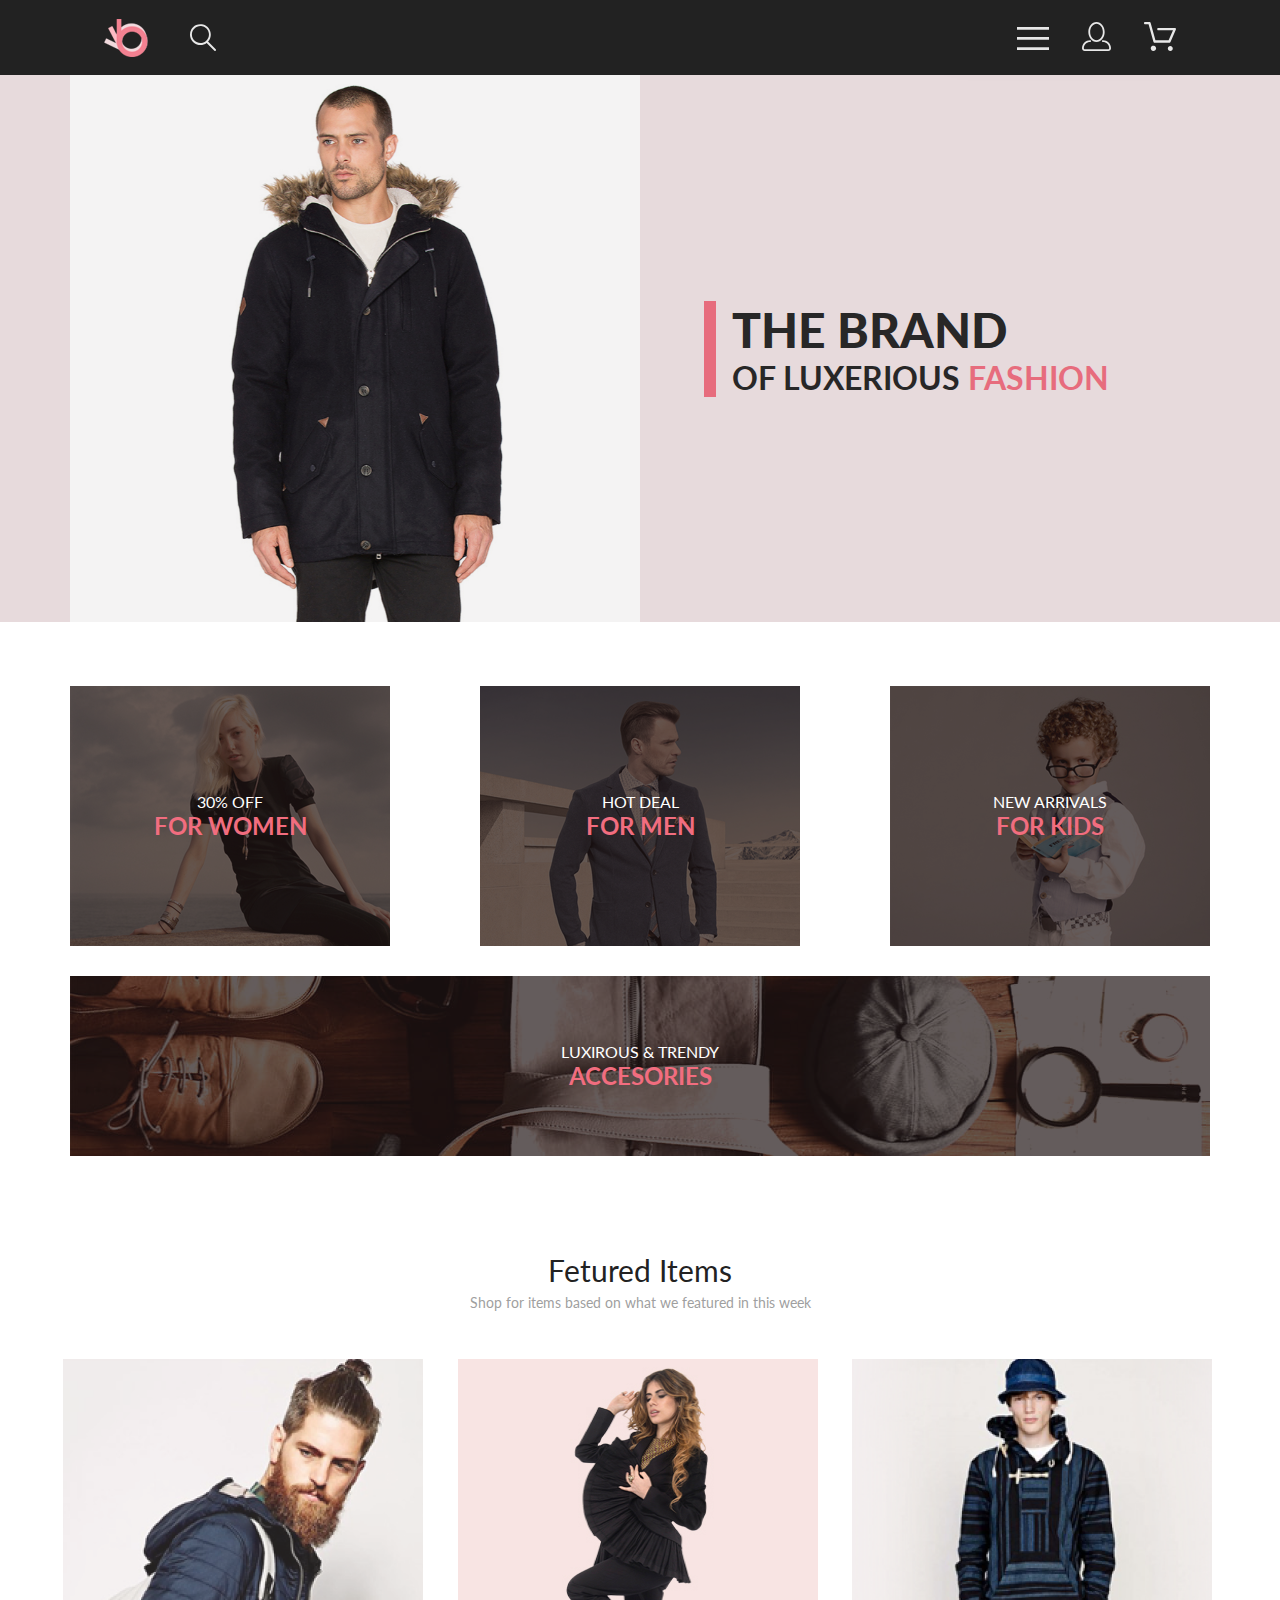
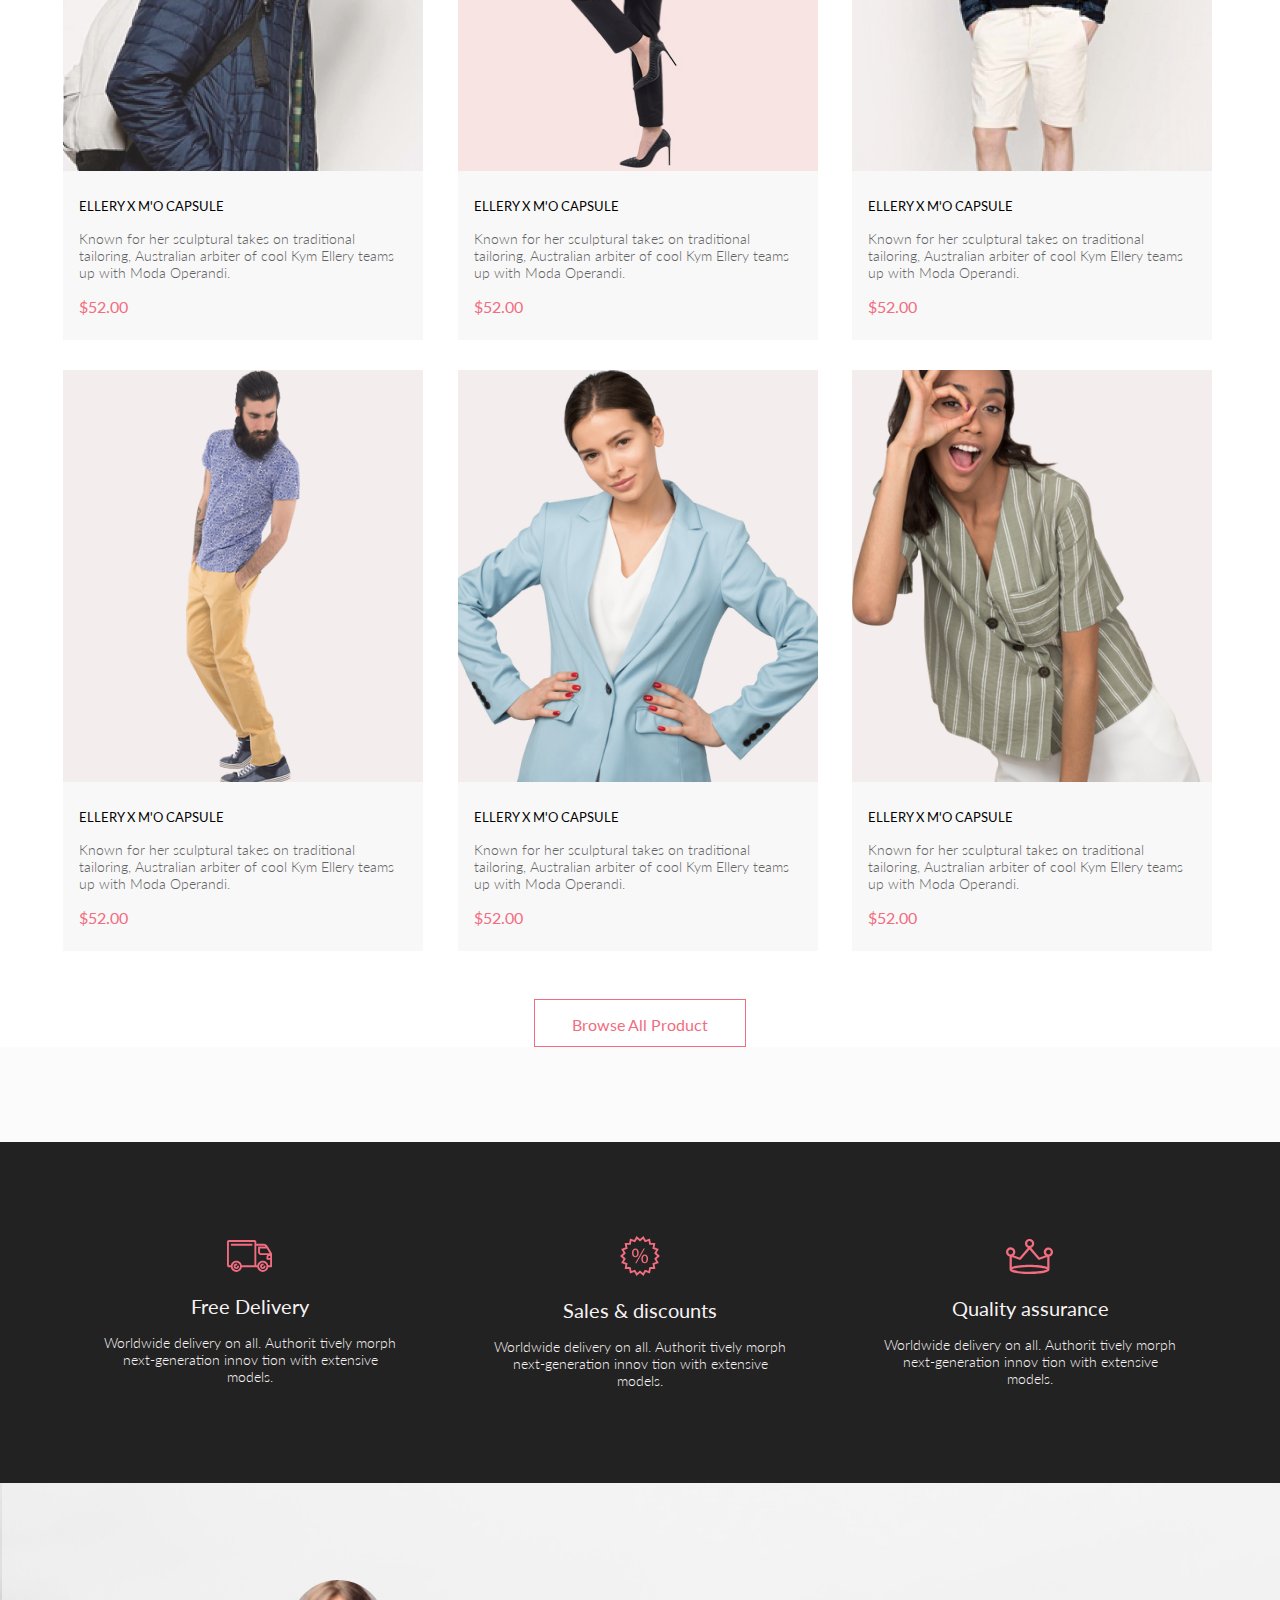
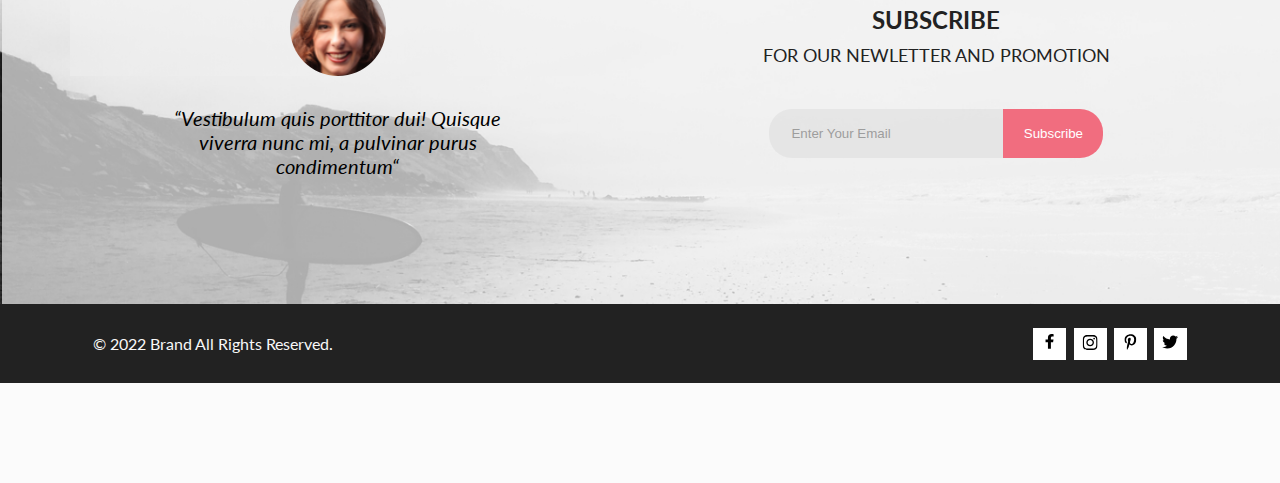
<file: index.html>
<!DOCTYPE html>
<html lang="en">

<head>
    <link rel="preconnect" href="https://fonts.googleapis.com">
    <link rel="preconnect" href="https://fonts.gstatic.com" crossorigin>
    <link
    href="https://fonts.googleapis.com/css2?family=Lato:wght@300;400;700;900&family=Open+Sans:wght@300;400;700;800&display=swap"
    rel="stylesheet">
    <meta charset="UTF-8">
    <meta name="viewport" content="width=device-width, initial-scale=1.0">
    <link rel="stylesheet" href="style.css">
    <title>PrePro</title>
</head>

<body>
    <div class="box__content">
        <!-- HEADER -->
        <header class="header">
            <div class="header__content center">

                <div class="header__left">
                    <a href="index.html" class="logo"><img src="img/head-brand.svg" alt="logo"></a>
                    <a class="header__link" href="#">
                        <svg class="header__icon" width="27" height="28" viewBox="0 0 27 28" fill="none"
                        xmlns="http://www.w3.org/2000/svg">
                            <path
                            d="M19.0589 17.6249C20.6705 15.8648 21.6275 13.6038 21.769 11.2215C21.9106 8.8392 21.2281 6.48075 19.8362 4.5422C18.4443 2.60365 16.4278 1.20306 14.1252 0.575643C11.8227 -0.0517774 9.37437 0.132183 7.19143 1.09663C5.0085 2.06108 3.22389 3.74727 2.1373 5.87205C1.05071 7.99682 0.728322 10.4308 1.22426 12.7652C1.72021 15.0996 3.00428 17.1922 4.86085 18.6917C6.71741 20.1912 9.0334 21.0063 11.4199 20.9999C13.6723 21.003 15.8638 20.269 17.6599 18.9099L25.4079 26.7169C25.4934 26.806 25.5958 26.8771 25.7091 26.926C25.8225 26.975 25.9444 27.0008 26.0679 27.0019C26.1916 27.0023 26.314 26.9772 26.4276 26.9282C26.5411 26.8792 26.6434 26.8072 26.7279 26.7169C26.9018 26.536 26.999 26.2949 26.999 26.0439C26.999 25.793 26.9018 25.5518 26.7279 25.3709L19.0589 17.6249ZM2.88589 10.4999C2.89873 8.81465 3.41021 7.17089 4.35586 5.77587C5.30151 4.38086 6.63899 3.29703 8.1997 2.66102C9.76042 2.02501 11.4745 1.86529 13.1258 2.202C14.7772 2.53871 16.2919 3.35678 17.479 4.55307C18.6661 5.74935 19.4725 7.27031 19.7965 8.92421C20.1204 10.5781 19.9475 12.2909 19.2995 13.8467C18.6515 15.4024 17.5574 16.7315 16.1551 17.6664C14.7529 18.6013 13.1052 19.1001 11.4199 19.0999C9.14843 19.0891 6.97409 18.1774 5.3741 16.5651C3.77412 14.9527 2.87924 12.7714 2.88589 10.4999Z"
                            fill="#E8E8E8" />
                        </svg>
                    </a>

                </div>

                <div class="header__right">
                    <label class="header__burger header__item" for="headerBurger">
                        <svg class="header__icon icon_burger" width="32" height="23" viewBox="0 0 32 23" fill="none"
                        xmlns="http://www.w3.org/2000/svg">
                            <path d="M0 23V20.31H32V23H0ZM0 12.76V10.07H32V12.76H0ZM0 2.69V0H32V2.69H0Z"
                            fill="#E8E8E8" />
                        </svg>
                    </label>
                    <input class="header__burger-input" type="checkbox" name="burger" id="headerBurger">
                    <nav class="nav ">
                        <h2 class="nav__title">MENU</h2>
                        <ul class="nav__list">
                            <li class="nav__item">
                                <a href="#" class="nav__item__link">MAN</a>
                                <ul class="nav__sublist">
                                    <li class="nav__sublist__item">
                                        <a href="#" class="nav__sublist__link">Accessories</a>
                                    </li>
                                    <li class="sublist__item">
                                        <a href="#" class="nav__sublist__link">Bags</a>
                                    </li>
                                    <li class="nav__sublist__item">
                                        <a href="#" class="nav__sublist__link">Denim</a>
                                    </li>
                                    <li class="nav__sublist__item">
                                        <a href="#" class="nav__sublist__link">T-Shirts</a>
                                    </li>
                                </ul>
                            </li>

                            <li class="nav__item">
                                <a href="#" class="nav__item__link">WOMAN</a>
                                <ul class="nav__sublist">
                                    <li class="nav__sublist__item">
                                        <a href="#" class="nav__sublist__link">Accessories</a>
                                    </li>
                                    <li class="nav__sublist__item">
                                        <a href="#" class="nav__sublist__link">Jackets & Coats</a>
                                    </li>
                                    <li class="nav__sublist__item">
                                        <a href="#" class="nav__sublist__link">Polos</a>
                                    </li>
                                    <li class="nav__sublist__item">
                                        <a href="#" class="nav__sublist__link">T-Shirts</a>
                                    </li>
                                    <li class="nav__sublist__item">
                                        <a href="#" class="nav__sublist__link">Shirts</a>
                                    </li>
                                </ul>
                            </li>

                            <li class="nav__item">
                                <a href="#" class="nav__item__link">KIDS</a>
                                <ul class="nav__sublist list">
                                    <li class="nav__sublist__item">
                                        <a href="#" class="nav__sublist__link">Accessories</a>
                                    </li>
                                    <li class="nav__sublist__item">
                                        <a href="#" class="nav__sublist__link">Jackets & Coats</a>
                                    </li>
                                    <li class="nav__sublist__item">
                                        <a href="#" class="nav__sublist__link">Polos</a>
                                    </li>
                                    <li class="nav__sublist__item">
                                        <a href="#" class="nav__sublist__link">T-Shirts</a>
                                    </li>
                                    <li class="nav__sublist__item">
                                        <a href="#" class="nav__sublist__link">Shirts</a>
                                    </li>
                                    <li class="nav__sublist__item">
                                        <a href="#" class="nav__sublist__link">Bags</a>
                                    </li>
                                </ul>
                            </li>
                        </ul>
                    </nav>

                    <a class="header__link" href="registration.html">
                        <svg class="header__icon reg" width="29" height="29" viewBox="0 0 29 29" fill="none"
                        xmlns="http://www.w3.org/2000/svg">
                            <path
                            d="M14.5 19.937C19 19.937 22.656 15.464 22.656 9.968C22.656 4.472 19 0 14.5 0C13.3631 0.0217413 12.2463 0.303398 11.2351 0.823397C10.2239 1.34339 9.34507 2.08794 8.66602 3C7.12663 4.99573 6.30819 7.45381 6.34399 9.974C6.34399 15.465 10 19.937 14.5 19.937ZM14.5 1.813C18 1.813 20.844 5.472 20.844 9.969C20.844 14.466 17.998 18.125 14.5 18.125C11.002 18.125 8.15603 14.465 8.15503 9.969C8.15403 5.473 11 1.813 14.5 1.813ZM20.844 18.125C20.6036 18.125 20.373 18.2205 20.203 18.3905C20.033 18.5605 19.9375 18.7911 19.9375 19.0315C19.9375 19.2719 20.033 19.5025 20.203 19.6725C20.373 19.8425 20.6036 19.938 20.844 19.938C22.526 19.9399 24.1386 20.6088 25.3279 21.7982C26.5172 22.9875 27.1861 24.6 27.188 26.282C27.1875 26.5221 27.0918 26.7523 26.922 26.9221C26.7522 27.0918 26.5221 27.1875 26.282 27.188H2.71997C2.47985 27.1875 2.24975 27.0918 2.07996 26.9221C1.91016 26.7523 1.81449 26.5221 1.81396 26.282C1.81608 24.6001 2.48517 22.9877 3.67444 21.7985C4.86371 20.6092 6.47608 19.9401 8.15796 19.938C8.39824 19.938 8.62868 19.8425 8.79858 19.6726C8.96849 19.5027 9.06396 19.2723 9.06396 19.032C9.06396 18.7917 8.96849 18.5613 8.79858 18.3914C8.62868 18.2215 8.39824 18.126 8.15796 18.126C5.99541 18.1279 3.92201 18.9875 2.39258 20.5164C0.863144 22.0453 0.00264777 24.1185 0 26.281C0.000794067 27.0019 0.287502 27.693 0.797241 28.2027C1.30698 28.7125 1.99811 28.9992 2.71899 29H26.282C27.0027 28.9989 27.6936 28.7121 28.2031 28.2024C28.7126 27.6927 28.9992 27.0017 29 26.281C28.9974 24.1187 28.1372 22.0457 26.6083 20.5168C25.0793 18.9878 23.0063 18.1276 20.844 18.125Z"
                            fill="#E8E8E8" />
                        </svg>
                    </a>
                    <a class="header__link" href="cart.html">
                        <svg class="header__icon cart" width="32" height="29" viewBox="0 0 32 29" fill="none"
                        xmlns="http://www.w3.org/2000/svg">
                            <path
                            d="M26.199 29C25.5512 28.9738 24.9396 28.6948 24.4952 28.2227C24.0509 27.7506 23.8094 27.1232 23.8225 26.475C23.8356 25.8269 24.1023 25.2097 24.5653 24.7559C25.0283 24.3022 25.6508 24.048 26.2991 24.048C26.9474 24.048 27.5697 24.3022 28.0327 24.7559C28.4957 25.2097 28.7624 25.8269 28.7755 26.475C28.7886 27.1232 28.5471 27.7506 28.1028 28.2227C27.6585 28.6948 27.0468 28.9738 26.399 29H26.199ZM6.75098 26.32C6.75098 25.79 6.90815 25.2718 7.20264 24.8311C7.49712 24.3904 7.91569 24.0469 8.4054 23.844C8.8951 23.6412 9.43399 23.5881 9.95386 23.6915C10.4737 23.7949 10.9512 24.0502 11.326 24.425C11.7009 24.7998 11.9562 25.2773 12.0596 25.7972C12.163 26.317 12.1098 26.8559 11.907 27.3456C11.7041 27.8353 11.3606 28.2539 10.9199 28.5483C10.4792 28.8428 9.96108 29 9.43103 29C9.07892 29.0003 8.73017 28.9311 8.40479 28.7966C8.0794 28.662 7.78374 28.4646 7.53467 28.2158C7.28559 27.9669 7.08805 27.6713 6.95325 27.3461C6.81844 27.0208 6.74902 26.6721 6.74902 26.32H6.75098ZM10.551 20.686C10.2916 20.6868 10.039 20.6024 9.83215 20.4457C9.62531 20.2891 9.47563 20.0689 9.40601 19.819L4.573 2.36401H1.18005C0.866568 2.36401 0.565906 2.23947 0.344238 2.01781C0.12257 1.79614 -0.00195312 1.49549 -0.00195312 1.18201C-0.00195312 0.868519 0.12257 0.567873 0.344238 0.346205C0.565906 0.124537 0.866568 5.81268e-06 1.18005 5.81268e-06H5.46106C5.72055 -0.00080736 5.97309 0.0837201 6.17981 0.240568C6.38653 0.397416 6.53589 0.617884 6.60498 0.868006L11.438 18.323H24.616L28.999 8.27501H14.399C14.2409 8.27961 14.0834 8.25242 13.9359 8.19507C13.7884 8.13771 13.6539 8.05134 13.5404 7.94108C13.4269 7.83082 13.3366 7.69891 13.275 7.55315C13.2134 7.40739 13.1816 7.25075 13.1816 7.0925C13.1816 6.93426 13.2134 6.77762 13.275 6.63186C13.3366 6.4861 13.4269 6.35419 13.5404 6.24393C13.6539 6.13367 13.7884 6.0473 13.9359 5.98994C14.0834 5.93259 14.2409 5.90541 14.399 5.91001H30.812C31.0077 5.90996 31.2003 5.95866 31.3724 6.05172C31.5446 6.14478 31.6908 6.27926 31.798 6.44301C31.9058 6.60729 31.9714 6.79569 31.9889 6.99145C32.0063 7.18721 31.9752 7.38424 31.8981 7.565L26.493 19.977C26.4007 20.1876 26.249 20.3668 26.0565 20.4927C25.864 20.6186 25.6391 20.6858 25.4091 20.686H10.551Z"
                            fill="#E8E8E8" />
                        </svg>
                    </a>
                </div>
            </div>

        </header>

        <!-- TOP  -->
        <section class="top center">
            <div class="top__index flex">
                <div class="top__left">
                    <img src="img/top_img.jpg" class="top__main-img" alt="top img">
                    <div class="top__main-filter"></div>
                </div>
            
                <div class="top__right flex">
                    <div class="top__title__text">
                        <h1 class="top__row-1">THE BRAND</h1>
                        <h2 class="top__row-2">OF LUXERIOUS <span class="top__colortext">FASHION</span></h2>
                    </div>
                </div>
            </div>
        </section>
        <!-- /TOP  -->

        <!-- MAIN -->
        <main class="main center">

            <!-- main__top -->
            <section class="main__top center">
                <div class="main__top__row1">
                    <div class="main__top__item main__top__item1">
                        <a href="catalog.html" class="main__top__link main__top__img">
                            <p class="main__top__text-1">30% OFF</p>
                            <p class="main__top__text-2">FOR WOMEN</p>
                        </a>
                    </div>
                    <div class="main__top__item main__top__item2">
                        <a href="catalog.html" class="main__top__link main__top__img">
                            <p class="main__top__text-1">HOT DEAL</p>
                            <p class="main__top__text-2">FOR MEN</p>
                        </a>
                    </div>
                    <div class="main__top__item main__top__item3">
                        <a href="catalog.html" class="main__top__link main__top__img">
                            <p class="main__top__text-1">NEW ARRIVALS</p>
                            <p class="main__top__text-2">FOR KIDS</p>
                        </a>
                    </div>
                </div>

                <div class="main__top__row2">
                    <a href="catalog.html" class="main__top__link main__top__img">
                        <p class="main__top__text-1">LUXIROUS & TRENDY</p>
                        <p class="main__top__text-2">ACCESORIES</p>
                    </a>
                </div>
            </section>

            <!-- main__content -->
            <section class="mc center">
                <h3 class="mc__title center">Fetured Items</h3>
                <p class="mc__subtitle">Shop for items based on what we featured in this week</p>

                <div class="mc__content">

                    <!-- item-1 -->
                    <article class="mc__item mc__item-1 flex">
                        <div class="mc__item__img flex">
                            <div class="mc__item__img__cart flex">
                                <a href="#">
                                    <svg xmlns="http://www.w3.org/2000/svg" width="27" height="25" viewBox="0 0 27 25"
                                    fill="none">
                                        <path
                                        d="M21.9521 23.2662H21.8397C21.2306 23.2662 20.7188 22.7666 20.6746 22.1289C20.6302 21.4602 21.1187 20.8781 21.7637 20.8341C21.7891 20.8324 21.8156 20.8315 21.8417 20.8315C22.4587 20.8315 22.9755 21.3214 23.0213 21.9482C23.0331 22.1967 22.9926 22.5509 22.7371 22.8434L22.7312 22.8502L22.7254 22.8571C22.5287 23.0907 22.2619 23.2316 21.9521 23.2662ZM8.22003 23.2599C7.56946 23.2599 7.04022 22.7169 7.04022 22.0496C7.04022 21.3827 7.56946 20.8401 8.22003 20.8401C8.87061 20.8401 9.39984 21.3827 9.39984 22.0496C9.39984 22.7169 8.87061 23.2599 8.22003 23.2599Z"
                                        fill="white" />
                                        <path
                                        d="M21.8765 22.2662C21.9215 22.2549 21.9428 22.2339 21.9605 22.2129C21.9683 22.2037 21.9761 22.1946 21.9839 22.1855C22.0204 22.1438 22.0237 22.0553 22.0229 22.0105C22.0097 21.9044 21.9189 21.8315 21.8417 21.8315C21.838 21.8315 21.8341 21.8317 21.8317 21.8318C21.7536 21.8372 21.6658 21.9409 21.6724 22.0625C21.6818 22.1793 21.7679 22.2662 21.8397 22.2662H21.8765ZM8.22003 22.2599C8.31921 22.2599 8.39984 22.1655 8.39984 22.0496C8.39984 21.9341 8.31921 21.8401 8.22003 21.8401C8.12091 21.8401 8.04022 21.9341 8.04022 22.0496C8.04022 22.1655 8.12091 22.2599 8.22003 22.2599ZM21.9999 24.2662C21.9522 24.2662 21.8883 24.2662 21.8397 24.2662C20.7021 24.2662 19.7571 23.3545 19.677 22.198C19.5969 20.9929 20.4942 19.9183 21.6957 19.8364C21.7446 19.8331 21.7933 19.8315 21.8417 19.8315C22.9804 19.8315 23.9418 20.7324 24.0195 21.8884C24.051 22.4915 23.8746 23.0612 23.4903 23.5012C23.106 23.9575 22.5768 24.2177 21.9999 24.2662ZM8.22003 24.2599C7.01581 24.2599 6.04022 23.2709 6.04022 22.0496C6.04022 20.8291 7.01581 19.8401 8.22003 19.8401C9.42419 19.8401 10.3998 20.8291 10.3998 22.0496C10.3998 23.2709 9.42419 24.2599 8.22003 24.2599ZM21.1989 17.3938H9.13354C8.70062 17.3938 8.31635 17.1005 8.2038 16.6775L4.27802 2.24768H1.52222C0.993896 2.24768 0.561035 1.80859 0.561035 1.27039C0.561035 0.733032 0.993896 0.292969 1.52222 0.292969H4.99982C5.43182 0.292969 5.8161 0.586304 5.92859 1.01025L9.85443 15.4391H20.5581L24.1149 7.13379H12.2583C11.7291 7.13379 11.2962 6.69373 11.2962 6.15649C11.2962 5.61914 11.7291 5.17908 12.2583 5.17908H25.5891C25.9095 5.17908 26.2146 5.34192 26.3901 5.61914C26.5665 5.89539 26.5989 6.23743 26.4702 6.547L22.08 16.807C21.9198 17.1653 21.5832 17.3938 21.1989 17.3938Z"
                                        fill="white" />
                                        <path
                                        d="M21.8765 22.2662C21.9215 22.2549 21.9428 22.2339 21.9605 22.2129C21.9683 22.2037 21.9761 22.1946 21.9839 22.1855C22.0204 22.1438 22.0237 22.0553 22.0229 22.0105C22.0097 21.9044 21.9189 21.8315 21.8417 21.8315C21.838 21.8315 21.8341 21.8317 21.8317 21.8318C21.7536 21.8372 21.6658 21.9409 21.6724 22.0625C21.6818 22.1793 21.7679 22.2662 21.8397 22.2662H21.8765ZM8.22003 22.2599C8.31921 22.2599 8.39984 22.1655 8.39984 22.0496C8.39984 21.9341 8.31921 21.8401 8.22003 21.8401C8.12091 21.8401 8.04022 21.9341 8.04022 22.0496C8.04022 22.1655 8.12091 22.2599 8.22003 22.2599ZM21.9999 24.2662C21.9522 24.2662 21.8883 24.2662 21.8397 24.2662C20.7021 24.2662 19.7571 23.3545 19.677 22.198C19.5969 20.9929 20.4942 19.9183 21.6957 19.8364C21.7446 19.8331 21.7933 19.8315 21.8417 19.8315C22.9804 19.8315 23.9418 20.7324 24.0195 21.8884C24.051 22.4915 23.8746 23.0612 23.4903 23.5012C23.106 23.9575 22.5768 24.2177 21.9999 24.2662ZM8.22003 24.2599C7.01581 24.2599 6.04022 23.2709 6.04022 22.0496C6.04022 20.8291 7.01581 19.8401 8.22003 19.8401C9.42419 19.8401 10.3998 20.8291 10.3998 22.0496C10.3998 23.2709 9.42419 24.2599 8.22003 24.2599ZM21.1989 17.3938H9.13354C8.70062 17.3938 8.31635 17.1005 8.2038 16.6775L4.27802 2.24768H1.52222C0.993896 2.24768 0.561035 1.80859 0.561035 1.27039C0.561035 0.733032 0.993896 0.292969 1.52222 0.292969H4.99982C5.43182 0.292969 5.8161 0.586304 5.92859 1.01025L9.85443 15.4391H20.5581L24.1149 7.13379H12.2583C11.7291 7.13379 11.2962 6.69373 11.2962 6.15649C11.2962 5.61914 11.7291 5.17908 12.2583 5.17908H25.5891C25.9095 5.17908 26.2146 5.34192 26.3901 5.61914C26.5665 5.89539 26.5989 6.23743 26.4702 6.547L22.08 16.807C21.9198 17.1653 21.5832 17.3938 21.1989 17.3938Z"
                                        fill="white" />
                                    </svg>
                                </a>
                                <a href="cart.html">
                                    <p class="mc__item__text__cart">Add to Cart</p>
                                </a>
                            </div>
                        </div>

                        <div class="mc__item__dsc">
                            <h4><a class="mc__item__heading" href="product.html">ELLERY X M'O CAPSULE</a></h4>
                            <p class="mc__item__text">Known for her sculptural takes on traditional tailoring,
                                Australian arbiter of cool Kym Ellery teams up with Moda Operandi.</p>
                            <p class="price">$52.00</p>
                        </div>
                    </article>

                    <!-- item-2 -->
                    <article class="mc__item mc__item-2 flex">
                        <div class="mc__item__img mc__item__img-2 flex">
                            <div class="mc__item__img__cart flex">
                                <a href="#">
                                    <svg xmlns="http://www.w3.org/2000/svg" width="27" height="25" viewBox="0 0 27 25"
                                    fill="none">
                                        <path
                                        d="M21.9521 23.2662H21.8397C21.2306 23.2662 20.7188 22.7666 20.6746 22.1289C20.6302 21.4602 21.1187 20.8781 21.7637 20.8341C21.7891 20.8324 21.8156 20.8315 21.8417 20.8315C22.4587 20.8315 22.9755 21.3214 23.0213 21.9482C23.0331 22.1967 22.9926 22.5509 22.7371 22.8434L22.7312 22.8502L22.7254 22.8571C22.5287 23.0907 22.2619 23.2316 21.9521 23.2662ZM8.22003 23.2599C7.56946 23.2599 7.04022 22.7169 7.04022 22.0496C7.04022 21.3827 7.56946 20.8401 8.22003 20.8401C8.87061 20.8401 9.39984 21.3827 9.39984 22.0496C9.39984 22.7169 8.87061 23.2599 8.22003 23.2599Z"
                                        fill="white" />
                                        <path
                                        d="M21.8765 22.2662C21.9215 22.2549 21.9428 22.2339 21.9605 22.2129C21.9683 22.2037 21.9761 22.1946 21.9839 22.1855C22.0204 22.1438 22.0237 22.0553 22.0229 22.0105C22.0097 21.9044 21.9189 21.8315 21.8417 21.8315C21.838 21.8315 21.8341 21.8317 21.8317 21.8318C21.7536 21.8372 21.6658 21.9409 21.6724 22.0625C21.6818 22.1793 21.7679 22.2662 21.8397 22.2662H21.8765ZM8.22003 22.2599C8.31921 22.2599 8.39984 22.1655 8.39984 22.0496C8.39984 21.9341 8.31921 21.8401 8.22003 21.8401C8.12091 21.8401 8.04022 21.9341 8.04022 22.0496C8.04022 22.1655 8.12091 22.2599 8.22003 22.2599ZM21.9999 24.2662C21.9522 24.2662 21.8883 24.2662 21.8397 24.2662C20.7021 24.2662 19.7571 23.3545 19.677 22.198C19.5969 20.9929 20.4942 19.9183 21.6957 19.8364C21.7446 19.8331 21.7933 19.8315 21.8417 19.8315C22.9804 19.8315 23.9418 20.7324 24.0195 21.8884C24.051 22.4915 23.8746 23.0612 23.4903 23.5012C23.106 23.9575 22.5768 24.2177 21.9999 24.2662ZM8.22003 24.2599C7.01581 24.2599 6.04022 23.2709 6.04022 22.0496C6.04022 20.8291 7.01581 19.8401 8.22003 19.8401C9.42419 19.8401 10.3998 20.8291 10.3998 22.0496C10.3998 23.2709 9.42419 24.2599 8.22003 24.2599ZM21.1989 17.3938H9.13354C8.70062 17.3938 8.31635 17.1005 8.2038 16.6775L4.27802 2.24768H1.52222C0.993896 2.24768 0.561035 1.80859 0.561035 1.27039C0.561035 0.733032 0.993896 0.292969 1.52222 0.292969H4.99982C5.43182 0.292969 5.8161 0.586304 5.92859 1.01025L9.85443 15.4391H20.5581L24.1149 7.13379H12.2583C11.7291 7.13379 11.2962 6.69373 11.2962 6.15649C11.2962 5.61914 11.7291 5.17908 12.2583 5.17908H25.5891C25.9095 5.17908 26.2146 5.34192 26.3901 5.61914C26.5665 5.89539 26.5989 6.23743 26.4702 6.547L22.08 16.807C21.9198 17.1653 21.5832 17.3938 21.1989 17.3938Z"
                                        fill="white" />
                                        <path
                                        d="M21.8765 22.2662C21.9215 22.2549 21.9428 22.2339 21.9605 22.2129C21.9683 22.2037 21.9761 22.1946 21.9839 22.1855C22.0204 22.1438 22.0237 22.0553 22.0229 22.0105C22.0097 21.9044 21.9189 21.8315 21.8417 21.8315C21.838 21.8315 21.8341 21.8317 21.8317 21.8318C21.7536 21.8372 21.6658 21.9409 21.6724 22.0625C21.6818 22.1793 21.7679 22.2662 21.8397 22.2662H21.8765ZM8.22003 22.2599C8.31921 22.2599 8.39984 22.1655 8.39984 22.0496C8.39984 21.9341 8.31921 21.8401 8.22003 21.8401C8.12091 21.8401 8.04022 21.9341 8.04022 22.0496C8.04022 22.1655 8.12091 22.2599 8.22003 22.2599ZM21.9999 24.2662C21.9522 24.2662 21.8883 24.2662 21.8397 24.2662C20.7021 24.2662 19.7571 23.3545 19.677 22.198C19.5969 20.9929 20.4942 19.9183 21.6957 19.8364C21.7446 19.8331 21.7933 19.8315 21.8417 19.8315C22.9804 19.8315 23.9418 20.7324 24.0195 21.8884C24.051 22.4915 23.8746 23.0612 23.4903 23.5012C23.106 23.9575 22.5768 24.2177 21.9999 24.2662ZM8.22003 24.2599C7.01581 24.2599 6.04022 23.2709 6.04022 22.0496C6.04022 20.8291 7.01581 19.8401 8.22003 19.8401C9.42419 19.8401 10.3998 20.8291 10.3998 22.0496C10.3998 23.2709 9.42419 24.2599 8.22003 24.2599ZM21.1989 17.3938H9.13354C8.70062 17.3938 8.31635 17.1005 8.2038 16.6775L4.27802 2.24768H1.52222C0.993896 2.24768 0.561035 1.80859 0.561035 1.27039C0.561035 0.733032 0.993896 0.292969 1.52222 0.292969H4.99982C5.43182 0.292969 5.8161 0.586304 5.92859 1.01025L9.85443 15.4391H20.5581L24.1149 7.13379H12.2583C11.7291 7.13379 11.2962 6.69373 11.2962 6.15649C11.2962 5.61914 11.7291 5.17908 12.2583 5.17908H25.5891C25.9095 5.17908 26.2146 5.34192 26.3901 5.61914C26.5665 5.89539 26.5989 6.23743 26.4702 6.547L22.08 16.807C21.9198 17.1653 21.5832 17.3938 21.1989 17.3938Z"
                                        fill="white" />
                                    </svg>
                                </a>
                                <a href="cart.html">
                                    <p class="mc__item__text__cart">Add to Cart</p>
                                </a>
                            </div>
                        </div>
                        <div class="mc__item__dsc">
                            <h4><a class="mc__item__heading" href="product.html">ELLERY X M'O CAPSULE</a></h4>
                            <p class="mc__item__text">Known for her sculptural takes on traditional tailoring,
                                Australian arbiter of cool Kym Ellery teams up with Moda Operandi.</p>
                            <p class="price">$52.00</p>
                        </div>
                    </article>

                    <!-- item-3 -->
                    <article class="mc__item mc__item-3 flex">
                        <div class="mc__item__img flex">
                            <div class="mc__item__img__cart flex">
                                <a href="#">
                                    <svg xmlns="http://www.w3.org/2000/svg" width="27" height="25" viewBox="0 0 27 25"
                                    fill="none">
                                        <path
                                        d="M21.9521 23.2662H21.8397C21.2306 23.2662 20.7188 22.7666 20.6746 22.1289C20.6302 21.4602 21.1187 20.8781 21.7637 20.8341C21.7891 20.8324 21.8156 20.8315 21.8417 20.8315C22.4587 20.8315 22.9755 21.3214 23.0213 21.9482C23.0331 22.1967 22.9926 22.5509 22.7371 22.8434L22.7312 22.8502L22.7254 22.8571C22.5287 23.0907 22.2619 23.2316 21.9521 23.2662ZM8.22003 23.2599C7.56946 23.2599 7.04022 22.7169 7.04022 22.0496C7.04022 21.3827 7.56946 20.8401 8.22003 20.8401C8.87061 20.8401 9.39984 21.3827 9.39984 22.0496C9.39984 22.7169 8.87061 23.2599 8.22003 23.2599Z"
                                        fill="white" />
                                        <path
                                        d="M21.8765 22.2662C21.9215 22.2549 21.9428 22.2339 21.9605 22.2129C21.9683 22.2037 21.9761 22.1946 21.9839 22.1855C22.0204 22.1438 22.0237 22.0553 22.0229 22.0105C22.0097 21.9044 21.9189 21.8315 21.8417 21.8315C21.838 21.8315 21.8341 21.8317 21.8317 21.8318C21.7536 21.8372 21.6658 21.9409 21.6724 22.0625C21.6818 22.1793 21.7679 22.2662 21.8397 22.2662H21.8765ZM8.22003 22.2599C8.31921 22.2599 8.39984 22.1655 8.39984 22.0496C8.39984 21.9341 8.31921 21.8401 8.22003 21.8401C8.12091 21.8401 8.04022 21.9341 8.04022 22.0496C8.04022 22.1655 8.12091 22.2599 8.22003 22.2599ZM21.9999 24.2662C21.9522 24.2662 21.8883 24.2662 21.8397 24.2662C20.7021 24.2662 19.7571 23.3545 19.677 22.198C19.5969 20.9929 20.4942 19.9183 21.6957 19.8364C21.7446 19.8331 21.7933 19.8315 21.8417 19.8315C22.9804 19.8315 23.9418 20.7324 24.0195 21.8884C24.051 22.4915 23.8746 23.0612 23.4903 23.5012C23.106 23.9575 22.5768 24.2177 21.9999 24.2662ZM8.22003 24.2599C7.01581 24.2599 6.04022 23.2709 6.04022 22.0496C6.04022 20.8291 7.01581 19.8401 8.22003 19.8401C9.42419 19.8401 10.3998 20.8291 10.3998 22.0496C10.3998 23.2709 9.42419 24.2599 8.22003 24.2599ZM21.1989 17.3938H9.13354C8.70062 17.3938 8.31635 17.1005 8.2038 16.6775L4.27802 2.24768H1.52222C0.993896 2.24768 0.561035 1.80859 0.561035 1.27039C0.561035 0.733032 0.993896 0.292969 1.52222 0.292969H4.99982C5.43182 0.292969 5.8161 0.586304 5.92859 1.01025L9.85443 15.4391H20.5581L24.1149 7.13379H12.2583C11.7291 7.13379 11.2962 6.69373 11.2962 6.15649C11.2962 5.61914 11.7291 5.17908 12.2583 5.17908H25.5891C25.9095 5.17908 26.2146 5.34192 26.3901 5.61914C26.5665 5.89539 26.5989 6.23743 26.4702 6.547L22.08 16.807C21.9198 17.1653 21.5832 17.3938 21.1989 17.3938Z"
                                        fill="white" />
                                        <path
                                        d="M21.8765 22.2662C21.9215 22.2549 21.9428 22.2339 21.9605 22.2129C21.9683 22.2037 21.9761 22.1946 21.9839 22.1855C22.0204 22.1438 22.0237 22.0553 22.0229 22.0105C22.0097 21.9044 21.9189 21.8315 21.8417 21.8315C21.838 21.8315 21.8341 21.8317 21.8317 21.8318C21.7536 21.8372 21.6658 21.9409 21.6724 22.0625C21.6818 22.1793 21.7679 22.2662 21.8397 22.2662H21.8765ZM8.22003 22.2599C8.31921 22.2599 8.39984 22.1655 8.39984 22.0496C8.39984 21.9341 8.31921 21.8401 8.22003 21.8401C8.12091 21.8401 8.04022 21.9341 8.04022 22.0496C8.04022 22.1655 8.12091 22.2599 8.22003 22.2599ZM21.9999 24.2662C21.9522 24.2662 21.8883 24.2662 21.8397 24.2662C20.7021 24.2662 19.7571 23.3545 19.677 22.198C19.5969 20.9929 20.4942 19.9183 21.6957 19.8364C21.7446 19.8331 21.7933 19.8315 21.8417 19.8315C22.9804 19.8315 23.9418 20.7324 24.0195 21.8884C24.051 22.4915 23.8746 23.0612 23.4903 23.5012C23.106 23.9575 22.5768 24.2177 21.9999 24.2662ZM8.22003 24.2599C7.01581 24.2599 6.04022 23.2709 6.04022 22.0496C6.04022 20.8291 7.01581 19.8401 8.22003 19.8401C9.42419 19.8401 10.3998 20.8291 10.3998 22.0496C10.3998 23.2709 9.42419 24.2599 8.22003 24.2599ZM21.1989 17.3938H9.13354C8.70062 17.3938 8.31635 17.1005 8.2038 16.6775L4.27802 2.24768H1.52222C0.993896 2.24768 0.561035 1.80859 0.561035 1.27039C0.561035 0.733032 0.993896 0.292969 1.52222 0.292969H4.99982C5.43182 0.292969 5.8161 0.586304 5.92859 1.01025L9.85443 15.4391H20.5581L24.1149 7.13379H12.2583C11.7291 7.13379 11.2962 6.69373 11.2962 6.15649C11.2962 5.61914 11.7291 5.17908 12.2583 5.17908H25.5891C25.9095 5.17908 26.2146 5.34192 26.3901 5.61914C26.5665 5.89539 26.5989 6.23743 26.4702 6.547L22.08 16.807C21.9198 17.1653 21.5832 17.3938 21.1989 17.3938Z"
                                        fill="white" />
                                    </svg>
                                </a>
                                <a href="#">
                                    <p class="mc__item__text__cart">Add to Cart</p>
                                </a>
                            </div>
                        </div>

                        <div class="mc__item__dsc">
                            <h4><a class="mc__item__heading" href="product.html">ELLERY X M'O CAPSULE</a></h4>
                            <p class="mc__item__text">Known for her sculptural takes on traditional tailoring,
                                Australian arbiter of cool Kym Ellery teams up with Moda Operandi.</p>
                            <p class="price">$52.00</p>
                        </div>
                    </article>

                    <!-- item-4 -->
                    <article class="mc__item mc__item-4 flex">
                        <div class="mc__item__img mc__item__img-4 flex">
                            <div class="mc__item__img__cart flex">
                                <a href="#">
                                    <svg xmlns="http://www.w3.org/2000/svg" width="27" height="25" viewBox="0 0 27 25"
                                    fill="none">
                                        <path
                                        d="M21.9521 23.2662H21.8397C21.2306 23.2662 20.7188 22.7666 20.6746 22.1289C20.6302 21.4602 21.1187 20.8781 21.7637 20.8341C21.7891 20.8324 21.8156 20.8315 21.8417 20.8315C22.4587 20.8315 22.9755 21.3214 23.0213 21.9482C23.0331 22.1967 22.9926 22.5509 22.7371 22.8434L22.7312 22.8502L22.7254 22.8571C22.5287 23.0907 22.2619 23.2316 21.9521 23.2662ZM8.22003 23.2599C7.56946 23.2599 7.04022 22.7169 7.04022 22.0496C7.04022 21.3827 7.56946 20.8401 8.22003 20.8401C8.87061 20.8401 9.39984 21.3827 9.39984 22.0496C9.39984 22.7169 8.87061 23.2599 8.22003 23.2599Z"
                                        fill="white" />
                                        <path
                                        d="M21.8765 22.2662C21.9215 22.2549 21.9428 22.2339 21.9605 22.2129C21.9683 22.2037 21.9761 22.1946 21.9839 22.1855C22.0204 22.1438 22.0237 22.0553 22.0229 22.0105C22.0097 21.9044 21.9189 21.8315 21.8417 21.8315C21.838 21.8315 21.8341 21.8317 21.8317 21.8318C21.7536 21.8372 21.6658 21.9409 21.6724 22.0625C21.6818 22.1793 21.7679 22.2662 21.8397 22.2662H21.8765ZM8.22003 22.2599C8.31921 22.2599 8.39984 22.1655 8.39984 22.0496C8.39984 21.9341 8.31921 21.8401 8.22003 21.8401C8.12091 21.8401 8.04022 21.9341 8.04022 22.0496C8.04022 22.1655 8.12091 22.2599 8.22003 22.2599ZM21.9999 24.2662C21.9522 24.2662 21.8883 24.2662 21.8397 24.2662C20.7021 24.2662 19.7571 23.3545 19.677 22.198C19.5969 20.9929 20.4942 19.9183 21.6957 19.8364C21.7446 19.8331 21.7933 19.8315 21.8417 19.8315C22.9804 19.8315 23.9418 20.7324 24.0195 21.8884C24.051 22.4915 23.8746 23.0612 23.4903 23.5012C23.106 23.9575 22.5768 24.2177 21.9999 24.2662ZM8.22003 24.2599C7.01581 24.2599 6.04022 23.2709 6.04022 22.0496C6.04022 20.8291 7.01581 19.8401 8.22003 19.8401C9.42419 19.8401 10.3998 20.8291 10.3998 22.0496C10.3998 23.2709 9.42419 24.2599 8.22003 24.2599ZM21.1989 17.3938H9.13354C8.70062 17.3938 8.31635 17.1005 8.2038 16.6775L4.27802 2.24768H1.52222C0.993896 2.24768 0.561035 1.80859 0.561035 1.27039C0.561035 0.733032 0.993896 0.292969 1.52222 0.292969H4.99982C5.43182 0.292969 5.8161 0.586304 5.92859 1.01025L9.85443 15.4391H20.5581L24.1149 7.13379H12.2583C11.7291 7.13379 11.2962 6.69373 11.2962 6.15649C11.2962 5.61914 11.7291 5.17908 12.2583 5.17908H25.5891C25.9095 5.17908 26.2146 5.34192 26.3901 5.61914C26.5665 5.89539 26.5989 6.23743 26.4702 6.547L22.08 16.807C21.9198 17.1653 21.5832 17.3938 21.1989 17.3938Z"
                                        fill="white" />
                                        <path
                                        d="M21.8765 22.2662C21.9215 22.2549 21.9428 22.2339 21.9605 22.2129C21.9683 22.2037 21.9761 22.1946 21.9839 22.1855C22.0204 22.1438 22.0237 22.0553 22.0229 22.0105C22.0097 21.9044 21.9189 21.8315 21.8417 21.8315C21.838 21.8315 21.8341 21.8317 21.8317 21.8318C21.7536 21.8372 21.6658 21.9409 21.6724 22.0625C21.6818 22.1793 21.7679 22.2662 21.8397 22.2662H21.8765ZM8.22003 22.2599C8.31921 22.2599 8.39984 22.1655 8.39984 22.0496C8.39984 21.9341 8.31921 21.8401 8.22003 21.8401C8.12091 21.8401 8.04022 21.9341 8.04022 22.0496C8.04022 22.1655 8.12091 22.2599 8.22003 22.2599ZM21.9999 24.2662C21.9522 24.2662 21.8883 24.2662 21.8397 24.2662C20.7021 24.2662 19.7571 23.3545 19.677 22.198C19.5969 20.9929 20.4942 19.9183 21.6957 19.8364C21.7446 19.8331 21.7933 19.8315 21.8417 19.8315C22.9804 19.8315 23.9418 20.7324 24.0195 21.8884C24.051 22.4915 23.8746 23.0612 23.4903 23.5012C23.106 23.9575 22.5768 24.2177 21.9999 24.2662ZM8.22003 24.2599C7.01581 24.2599 6.04022 23.2709 6.04022 22.0496C6.04022 20.8291 7.01581 19.8401 8.22003 19.8401C9.42419 19.8401 10.3998 20.8291 10.3998 22.0496C10.3998 23.2709 9.42419 24.2599 8.22003 24.2599ZM21.1989 17.3938H9.13354C8.70062 17.3938 8.31635 17.1005 8.2038 16.6775L4.27802 2.24768H1.52222C0.993896 2.24768 0.561035 1.80859 0.561035 1.27039C0.561035 0.733032 0.993896 0.292969 1.52222 0.292969H4.99982C5.43182 0.292969 5.8161 0.586304 5.92859 1.01025L9.85443 15.4391H20.5581L24.1149 7.13379H12.2583C11.7291 7.13379 11.2962 6.69373 11.2962 6.15649C11.2962 5.61914 11.7291 5.17908 12.2583 5.17908H25.5891C25.9095 5.17908 26.2146 5.34192 26.3901 5.61914C26.5665 5.89539 26.5989 6.23743 26.4702 6.547L22.08 16.807C21.9198 17.1653 21.5832 17.3938 21.1989 17.3938Z"
                                        fill="white" />
                                    </svg>
                                </a>
                                <a href="#">
                                    <p class="mc__item__text__cart">Add to Cart</p>
                                </a>
                            </div>
                        </div>
                        <div class="mc__item__dsc">
                            <h4><a class="mc__item__heading" href="product.html">ELLERY X M'O CAPSULE</a></h4>
                            <p class="mc__item__text">Known for her sculptural takes on traditional tailoring,
                                Australian arbiter of cool Kym Ellery teams up with Moda Operandi.</p>
                            <p class="price">$52.00</p>
                        </div>
                    </article>

                    <!-- item-5 -->
                    <article class="mc__item mc__item-5 flex">
                        <div class="mc__item__img flex">
                            <div class="mc__item__img__cart flex">
                                <a href="#">
                                    <svg xmlns="http://www.w3.org/2000/svg" width="27" height="25" viewBox="0 0 27 25"
                                    fill="none">
                                        <path
                                        d="M21.9521 23.2662H21.8397C21.2306 23.2662 20.7188 22.7666 20.6746 22.1289C20.6302 21.4602 21.1187 20.8781 21.7637 20.8341C21.7891 20.8324 21.8156 20.8315 21.8417 20.8315C22.4587 20.8315 22.9755 21.3214 23.0213 21.9482C23.0331 22.1967 22.9926 22.5509 22.7371 22.8434L22.7312 22.8502L22.7254 22.8571C22.5287 23.0907 22.2619 23.2316 21.9521 23.2662ZM8.22003 23.2599C7.56946 23.2599 7.04022 22.7169 7.04022 22.0496C7.04022 21.3827 7.56946 20.8401 8.22003 20.8401C8.87061 20.8401 9.39984 21.3827 9.39984 22.0496C9.39984 22.7169 8.87061 23.2599 8.22003 23.2599Z"
                                        fill="white" />
                                        <path
                                        d="M21.8765 22.2662C21.9215 22.2549 21.9428 22.2339 21.9605 22.2129C21.9683 22.2037 21.9761 22.1946 21.9839 22.1855C22.0204 22.1438 22.0237 22.0553 22.0229 22.0105C22.0097 21.9044 21.9189 21.8315 21.8417 21.8315C21.838 21.8315 21.8341 21.8317 21.8317 21.8318C21.7536 21.8372 21.6658 21.9409 21.6724 22.0625C21.6818 22.1793 21.7679 22.2662 21.8397 22.2662H21.8765ZM8.22003 22.2599C8.31921 22.2599 8.39984 22.1655 8.39984 22.0496C8.39984 21.9341 8.31921 21.8401 8.22003 21.8401C8.12091 21.8401 8.04022 21.9341 8.04022 22.0496C8.04022 22.1655 8.12091 22.2599 8.22003 22.2599ZM21.9999 24.2662C21.9522 24.2662 21.8883 24.2662 21.8397 24.2662C20.7021 24.2662 19.7571 23.3545 19.677 22.198C19.5969 20.9929 20.4942 19.9183 21.6957 19.8364C21.7446 19.8331 21.7933 19.8315 21.8417 19.8315C22.9804 19.8315 23.9418 20.7324 24.0195 21.8884C24.051 22.4915 23.8746 23.0612 23.4903 23.5012C23.106 23.9575 22.5768 24.2177 21.9999 24.2662ZM8.22003 24.2599C7.01581 24.2599 6.04022 23.2709 6.04022 22.0496C6.04022 20.8291 7.01581 19.8401 8.22003 19.8401C9.42419 19.8401 10.3998 20.8291 10.3998 22.0496C10.3998 23.2709 9.42419 24.2599 8.22003 24.2599ZM21.1989 17.3938H9.13354C8.70062 17.3938 8.31635 17.1005 8.2038 16.6775L4.27802 2.24768H1.52222C0.993896 2.24768 0.561035 1.80859 0.561035 1.27039C0.561035 0.733032 0.993896 0.292969 1.52222 0.292969H4.99982C5.43182 0.292969 5.8161 0.586304 5.92859 1.01025L9.85443 15.4391H20.5581L24.1149 7.13379H12.2583C11.7291 7.13379 11.2962 6.69373 11.2962 6.15649C11.2962 5.61914 11.7291 5.17908 12.2583 5.17908H25.5891C25.9095 5.17908 26.2146 5.34192 26.3901 5.61914C26.5665 5.89539 26.5989 6.23743 26.4702 6.547L22.08 16.807C21.9198 17.1653 21.5832 17.3938 21.1989 17.3938Z"
                                        fill="white" />
                                        <path
                                        d="M21.8765 22.2662C21.9215 22.2549 21.9428 22.2339 21.9605 22.2129C21.9683 22.2037 21.9761 22.1946 21.9839 22.1855C22.0204 22.1438 22.0237 22.0553 22.0229 22.0105C22.0097 21.9044 21.9189 21.8315 21.8417 21.8315C21.838 21.8315 21.8341 21.8317 21.8317 21.8318C21.7536 21.8372 21.6658 21.9409 21.6724 22.0625C21.6818 22.1793 21.7679 22.2662 21.8397 22.2662H21.8765ZM8.22003 22.2599C8.31921 22.2599 8.39984 22.1655 8.39984 22.0496C8.39984 21.9341 8.31921 21.8401 8.22003 21.8401C8.12091 21.8401 8.04022 21.9341 8.04022 22.0496C8.04022 22.1655 8.12091 22.2599 8.22003 22.2599ZM21.9999 24.2662C21.9522 24.2662 21.8883 24.2662 21.8397 24.2662C20.7021 24.2662 19.7571 23.3545 19.677 22.198C19.5969 20.9929 20.4942 19.9183 21.6957 19.8364C21.7446 19.8331 21.7933 19.8315 21.8417 19.8315C22.9804 19.8315 23.9418 20.7324 24.0195 21.8884C24.051 22.4915 23.8746 23.0612 23.4903 23.5012C23.106 23.9575 22.5768 24.2177 21.9999 24.2662ZM8.22003 24.2599C7.01581 24.2599 6.04022 23.2709 6.04022 22.0496C6.04022 20.8291 7.01581 19.8401 8.22003 19.8401C9.42419 19.8401 10.3998 20.8291 10.3998 22.0496C10.3998 23.2709 9.42419 24.2599 8.22003 24.2599ZM21.1989 17.3938H9.13354C8.70062 17.3938 8.31635 17.1005 8.2038 16.6775L4.27802 2.24768H1.52222C0.993896 2.24768 0.561035 1.80859 0.561035 1.27039C0.561035 0.733032 0.993896 0.292969 1.52222 0.292969H4.99982C5.43182 0.292969 5.8161 0.586304 5.92859 1.01025L9.85443 15.4391H20.5581L24.1149 7.13379H12.2583C11.7291 7.13379 11.2962 6.69373 11.2962 6.15649C11.2962 5.61914 11.7291 5.17908 12.2583 5.17908H25.5891C25.9095 5.17908 26.2146 5.34192 26.3901 5.61914C26.5665 5.89539 26.5989 6.23743 26.4702 6.547L22.08 16.807C21.9198 17.1653 21.5832 17.3938 21.1989 17.3938Z"
                                        fill="white" />
                                    </svg>
                                </a>
                                <a href="#">
                                    <p class="mc__item__text__cart">Add to Cart</p>
                                </a>
                            </div>
                        </div>

                        <div class="mc__item__dsc">
                            <h4><a class="mc__item__heading" href="product.html">ELLERY X M'O CAPSULE</a></h4>
                            <p class="mc__item__text">Known for her sculptural takes on traditional tailoring,
                                Australian arbiter of cool Kym Ellery teams up with Moda Operandi.</p>
                            <p class="price">$52.00</p>
                        </div>
                    </article>

                    <!-- item-6 -->
                    <article class="mc__item mc__item-6 flex">
                        <div class="mc__item__img mc__item__img-2 flex">
                            <div class="mc__item__img__cart flex">
                                <a href="#">
                                    <svg xmlns="http://www.w3.org/2000/svg" width="27" height="25" viewBox="0 0 27 25"
                                    fill="none">
                                        <path
                                        d="M21.9521 23.2662H21.8397C21.2306 23.2662 20.7188 22.7666 20.6746 22.1289C20.6302 21.4602 21.1187 20.8781 21.7637 20.8341C21.7891 20.8324 21.8156 20.8315 21.8417 20.8315C22.4587 20.8315 22.9755 21.3214 23.0213 21.9482C23.0331 22.1967 22.9926 22.5509 22.7371 22.8434L22.7312 22.8502L22.7254 22.8571C22.5287 23.0907 22.2619 23.2316 21.9521 23.2662ZM8.22003 23.2599C7.56946 23.2599 7.04022 22.7169 7.04022 22.0496C7.04022 21.3827 7.56946 20.8401 8.22003 20.8401C8.87061 20.8401 9.39984 21.3827 9.39984 22.0496C9.39984 22.7169 8.87061 23.2599 8.22003 23.2599Z"
                                        fill="white" />
                                        <path
                                        d="M21.8765 22.2662C21.9215 22.2549 21.9428 22.2339 21.9605 22.2129C21.9683 22.2037 21.9761 22.1946 21.9839 22.1855C22.0204 22.1438 22.0237 22.0553 22.0229 22.0105C22.0097 21.9044 21.9189 21.8315 21.8417 21.8315C21.838 21.8315 21.8341 21.8317 21.8317 21.8318C21.7536 21.8372 21.6658 21.9409 21.6724 22.0625C21.6818 22.1793 21.7679 22.2662 21.8397 22.2662H21.8765ZM8.22003 22.2599C8.31921 22.2599 8.39984 22.1655 8.39984 22.0496C8.39984 21.9341 8.31921 21.8401 8.22003 21.8401C8.12091 21.8401 8.04022 21.9341 8.04022 22.0496C8.04022 22.1655 8.12091 22.2599 8.22003 22.2599ZM21.9999 24.2662C21.9522 24.2662 21.8883 24.2662 21.8397 24.2662C20.7021 24.2662 19.7571 23.3545 19.677 22.198C19.5969 20.9929 20.4942 19.9183 21.6957 19.8364C21.7446 19.8331 21.7933 19.8315 21.8417 19.8315C22.9804 19.8315 23.9418 20.7324 24.0195 21.8884C24.051 22.4915 23.8746 23.0612 23.4903 23.5012C23.106 23.9575 22.5768 24.2177 21.9999 24.2662ZM8.22003 24.2599C7.01581 24.2599 6.04022 23.2709 6.04022 22.0496C6.04022 20.8291 7.01581 19.8401 8.22003 19.8401C9.42419 19.8401 10.3998 20.8291 10.3998 22.0496C10.3998 23.2709 9.42419 24.2599 8.22003 24.2599ZM21.1989 17.3938H9.13354C8.70062 17.3938 8.31635 17.1005 8.2038 16.6775L4.27802 2.24768H1.52222C0.993896 2.24768 0.561035 1.80859 0.561035 1.27039C0.561035 0.733032 0.993896 0.292969 1.52222 0.292969H4.99982C5.43182 0.292969 5.8161 0.586304 5.92859 1.01025L9.85443 15.4391H20.5581L24.1149 7.13379H12.2583C11.7291 7.13379 11.2962 6.69373 11.2962 6.15649C11.2962 5.61914 11.7291 5.17908 12.2583 5.17908H25.5891C25.9095 5.17908 26.2146 5.34192 26.3901 5.61914C26.5665 5.89539 26.5989 6.23743 26.4702 6.547L22.08 16.807C21.9198 17.1653 21.5832 17.3938 21.1989 17.3938Z"
                                        fill="white" />
                                        <path
                                        d="M21.8765 22.2662C21.9215 22.2549 21.9428 22.2339 21.9605 22.2129C21.9683 22.2037 21.9761 22.1946 21.9839 22.1855C22.0204 22.1438 22.0237 22.0553 22.0229 22.0105C22.0097 21.9044 21.9189 21.8315 21.8417 21.8315C21.838 21.8315 21.8341 21.8317 21.8317 21.8318C21.7536 21.8372 21.6658 21.9409 21.6724 22.0625C21.6818 22.1793 21.7679 22.2662 21.8397 22.2662H21.8765ZM8.22003 22.2599C8.31921 22.2599 8.39984 22.1655 8.39984 22.0496C8.39984 21.9341 8.31921 21.8401 8.22003 21.8401C8.12091 21.8401 8.04022 21.9341 8.04022 22.0496C8.04022 22.1655 8.12091 22.2599 8.22003 22.2599ZM21.9999 24.2662C21.9522 24.2662 21.8883 24.2662 21.8397 24.2662C20.7021 24.2662 19.7571 23.3545 19.677 22.198C19.5969 20.9929 20.4942 19.9183 21.6957 19.8364C21.7446 19.8331 21.7933 19.8315 21.8417 19.8315C22.9804 19.8315 23.9418 20.7324 24.0195 21.8884C24.051 22.4915 23.8746 23.0612 23.4903 23.5012C23.106 23.9575 22.5768 24.2177 21.9999 24.2662ZM8.22003 24.2599C7.01581 24.2599 6.04022 23.2709 6.04022 22.0496C6.04022 20.8291 7.01581 19.8401 8.22003 19.8401C9.42419 19.8401 10.3998 20.8291 10.3998 22.0496C10.3998 23.2709 9.42419 24.2599 8.22003 24.2599ZM21.1989 17.3938H9.13354C8.70062 17.3938 8.31635 17.1005 8.2038 16.6775L4.27802 2.24768H1.52222C0.993896 2.24768 0.561035 1.80859 0.561035 1.27039C0.561035 0.733032 0.993896 0.292969 1.52222 0.292969H4.99982C5.43182 0.292969 5.8161 0.586304 5.92859 1.01025L9.85443 15.4391H20.5581L24.1149 7.13379H12.2583C11.7291 7.13379 11.2962 6.69373 11.2962 6.15649C11.2962 5.61914 11.7291 5.17908 12.2583 5.17908H25.5891C25.9095 5.17908 26.2146 5.34192 26.3901 5.61914C26.5665 5.89539 26.5989 6.23743 26.4702 6.547L22.08 16.807C21.9198 17.1653 21.5832 17.3938 21.1989 17.3938Z"
                                        fill="white" />
                                    </svg>
                                </a>
                                <a href="#">
                                    <p class="mc__item__text__cart">Add to Cart</p>
                                </a>
                            </div>
                        </div>
                        <div class="mc__item__dsc">
                            <h4><a class="mc__item__heading" href="product.html">ELLERY X M'O CAPSULE</a></h4>
                            <p class="mc__item__text">Known for her sculptural takes on traditional tailoring,
                                Australian arbiter of cool Kym Ellery teams up with Moda Operandi.</p>
                            <p class="price">$52.00</p>
                        </div>
                    </article>
                </div>

                <a href="#" class="mc__link">
                    Browse All Product</a>
            </section>  
        </main>
    </div>

                <!-- FOOTER -->

    <footer class="footer">
        <!-- footer__top -->
        <div class="footer__top center flex">
            <div class="footer__top__block footer__top__left flex">
                <div class="footer__top__icon">
                    <a href="#" class="footer__link">
                        <svg xmlns="http://www.w3.org/2000/svg" width="46" height="32" viewBox="0 0 46 32"
                        fill="none">
                            <path
                            d="M30.2868 27.2429H14.8098C14.6026 28.5509 13.9355 29.742 12.9285 30.6021C11.9215 31.4621 10.6406 31.9346 9.31633 31.9346C7.99203 31.9346 6.71117 31.4621 5.70415 30.6021C4.69713 29.742 4.03003 28.5509 3.82283 27.2429H1.88582C1.391 27.2397 0.91765 27.0404 0.569536 26.6887C0.221422 26.337 0.0269624 25.8618 0.0288259 25.3669V1.87695C0.0266969 1.38195 0.221028 0.906335 0.56917 0.554443C0.917313 0.202551 1.39082 0.00317363 1.88582 0H27.4368C27.9318 0.00317353 28.4051 0.202522 28.7531 0.554443C29.1011 0.906364 29.2952 1.38204 29.2928 1.87695V3.78198H36.4138C36.4942 3.78164 36.5742 3.79208 36.6518 3.81299C38.9518 4.01299 40.1088 5.2129 41.3288 7.2749L44.8878 13.3689C44.9727 13.5136 45.0176 13.6782 45.0178 13.8459V26.304C45.0189 26.5515 44.9216 26.7892 44.7475 26.9651C44.5733 27.141 44.3364 27.2406 44.0888 27.2419H41.2748C41.0676 28.5499 40.4005 29.741 39.3935 30.6011C38.3865 31.4611 37.1056 31.9336 35.7813 31.9336C34.457 31.9336 33.1762 31.4611 32.1691 30.6011C31.1621 29.741 30.495 28.5499 30.2878 27.2419L30.2868 27.2429ZM32.0648 26.304C32.0727 27.0369 32.2973 27.7511 32.7102 28.3567C33.1231 28.9623 33.706 29.4322 34.3854 29.7073C35.0649 29.9824 35.8105 30.0503 36.5284 29.9026C37.2464 29.7548 37.9046 29.398 38.4202 28.877C38.9358 28.3559 39.2857 27.6941 39.426 26.9746C39.5662 26.2551 39.4905 25.5103 39.2083 24.8337C38.9262 24.1572 38.4502 23.5794 37.8403 23.1729C37.2304 22.7663 36.5138 22.5491 35.7808 22.5488C34.7905 22.5552 33.8431 22.9543 33.1464 23.6582C32.4498 24.3621 32.0608 25.3136 32.0648 26.304ZM5.60085 26.304C5.60874 27.0369 5.83327 27.7511 6.2462 28.3567C6.65914 28.9623 7.24201 29.4322 7.92143 29.7073C8.60086 29.9824 9.34648 30.0503 10.0644 29.9026C10.7824 29.7548 11.4406 29.398 11.9562 28.877C12.4718 28.3559 12.8217 27.6941 12.962 26.9746C13.1022 26.2551 13.0265 25.5103 12.7443 24.8337C12.4622 24.1572 11.9862 23.5794 11.3763 23.1729C10.7664 22.7663 10.0498 22.5491 9.31682 22.5488C8.3263 22.5549 7.37866 22.9537 6.68181 23.6577C5.98496 24.3617 5.59585 25.3134 5.59984 26.304H5.60085ZM41.2728 25.366H43.1588V19.7478H40.4228C40.3002 19.7473 40.1789 19.7227 40.0659 19.6753C39.9528 19.6279 39.8502 19.5585 39.7639 19.4714C39.6776 19.3843 39.6094 19.281 39.563 19.1675C39.5167 19.054 39.4932 18.9324 39.4938 18.8098V16.9629C39.4935 16.2423 39.7691 15.5488 40.2638 15.0249H33.8848C33.8076 15.0248 33.7307 15.015 33.6558 14.9958C32.9511 14.933 32.2956 14.6081 31.819 14.0852C31.3423 13.5623 31.0793 12.8794 31.0818 12.1719V7.47192C31.0812 7.34927 31.1047 7.22758 31.151 7.11401C31.1973 7.00044 31.2656 6.89725 31.3519 6.81006C31.4381 6.72286 31.5407 6.6535 31.6538 6.60596C31.7669 6.55841 31.8882 6.53361 32.0108 6.53296H38.4938C38.1495 6.21428 37.7421 5.97123 37.2981 5.81982C36.854 5.66842 36.3831 5.61187 35.9158 5.65381H29.2928V25.3618H30.2868C30.494 24.0538 31.1611 22.8627 32.1682 22.0027C33.1752 21.1426 34.456 20.6702 35.7803 20.6702C37.1046 20.6702 38.3855 21.1426 39.3925 22.0027C40.3995 22.8627 41.0666 24.0538 41.2738 25.3618L41.2728 25.366ZM14.8088 25.366H27.4358V1.87598H1.88582V25.366H3.82283C4.03003 24.058 4.69713 22.8666 5.70415 22.0066C6.71117 21.1465 7.99203 20.6741 9.31633 20.6741C10.6406 20.6741 11.9215 21.1465 12.9285 22.0066C13.9355 22.8666 14.6026 24.058 14.8098 25.366H14.8088ZM41.3508 16.9658V17.875H43.1588V16.0278H42.2798C42.033 16.0294 41.7968 16.1288 41.6229 16.304C41.449 16.4792 41.3516 16.716 41.3518 16.9629L41.3508 16.9658ZM32.9378 12.1738C32.9368 12.4263 33.0359 12.6691 33.2134 12.8486C33.3909 13.0282 33.6324 13.13 33.8848 13.1318C33.9487 13.1316 34.0124 13.1384 34.0748 13.1519H42.5998L39.8339 8.41602H32.9338L32.9378 12.1738ZM33.0308 26.3059C33.0279 25.5734 33.3157 24.8695 33.8311 24.3489C34.3464 23.8283 35.0473 23.5333 35.7798 23.5288C36.0286 23.5288 36.2672 23.6278 36.4431 23.8037C36.619 23.9796 36.7178 24.218 36.7178 24.4668C36.7178 24.7156 36.619 24.9542 36.4431 25.1301C36.2672 25.306 36.0286 25.4048 35.7798 25.4048C35.6015 25.4032 35.4267 25.4548 35.2777 25.5527C35.1286 25.6507 35.012 25.7905 34.9427 25.9548C34.8733 26.1191 34.8544 26.3005 34.8882 26.4756C34.922 26.6507 35.0071 26.8118 35.1326 26.9385C35.2582 27.0651 35.4185 27.1516 35.5933 27.187C35.7681 27.2224 35.9494 27.2051 36.1144 27.1372C36.2793 27.0693 36.4203 26.9538 36.5196 26.8057C36.6188 26.6575 36.6718 26.4833 36.6718 26.3049C36.6718 26.0587 36.7696 25.8226 36.9438 25.6484C37.1179 25.4743 37.3541 25.3765 37.6003 25.3765C37.8466 25.3765 38.0828 25.4743 38.2569 25.6484C38.431 25.8226 38.5288 26.0587 38.5288 26.3049C38.5288 27.0343 38.2391 27.7338 37.7234 28.2495C37.2077 28.7652 36.5082 29.0549 35.7788 29.0549C35.0495 29.0549 34.35 28.7652 33.8343 28.2495C33.3186 27.7338 33.0288 27.0343 33.0288 26.3049L33.0308 26.3059ZM6.56682 26.3059C6.56389 25.5734 6.85171 24.8695 7.36708 24.3489C7.88245 23.8283 8.58329 23.5333 9.31584 23.5288C9.56462 23.5288 9.8032 23.6278 9.97911 23.8037C10.155 23.9796 10.2538 24.218 10.2538 24.4668C10.2538 24.7156 10.155 24.9542 9.97911 25.1301C9.8032 25.306 9.56462 25.4048 9.31584 25.4048C9.13751 25.4032 8.9627 25.4548 8.81365 25.5527C8.66459 25.6507 8.548 25.7905 8.47865 25.9548C8.40931 26.1191 8.39033 26.3005 8.42415 26.4756C8.45797 26.6507 8.54305 26.8118 8.6686 26.9385C8.79414 27.0651 8.95449 27.1516 9.12929 27.187C9.30409 27.2224 9.48546 27.2051 9.65038 27.1372C9.8153 27.0693 9.95634 26.9538 10.0556 26.8057C10.1548 26.6575 10.2078 26.4833 10.2078 26.3049C10.2078 26.0587 10.3057 25.8226 10.4798 25.6484C10.6539 25.4743 10.8901 25.3765 11.1363 25.3765C11.3826 25.3765 11.6188 25.4743 11.7929 25.6484C11.967 25.8226 12.0648 26.0587 12.0648 26.3049C12.0648 27.0343 11.7751 27.7338 11.2594 28.2495C10.7437 28.7652 10.0442 29.0549 9.31484 29.0549C8.58549 29.0549 7.88601 28.7652 7.37029 28.2495C6.85456 27.7338 6.56484 27.0343 6.56484 26.3049L6.56682 26.3059ZM4.70885 5.65991C4.46008 5.65991 4.22149 5.56116 4.04558 5.38525C3.86967 5.20934 3.77083 4.9707 3.77083 4.72192C3.77083 4.47315 3.86967 4.2345 4.04558 4.05859C4.22149 3.88268 4.46008 3.78394 4.70885 3.78394H24.6088C24.8576 3.78394 25.0962 3.88268 25.2721 4.05859C25.448 4.2345 25.5468 4.47315 25.5468 4.72192C25.5468 4.9707 25.448 5.20934 25.2721 5.38525C25.0962 5.56116 24.8576 5.65991 24.6088 5.65991H4.70885Z"
                            fill="#F16D7F" />
                        </svg>
                    </a>
                </div>
                <H3 class="footer__top__title"><a href="#" class="footer__top__title">Free Delivery</a></H3>
                <p class="footer__top__text">Worldwide delivery on all. Authorit tively morph
                    next-generation innov tion
                    with extensive models.</p>
            </div>
            <div class="footer__top__block footer__top__center flex">
                <div class="footer__top__icon">
                    <a href="#" class="footer__link">
                        <svg xmlns="http://www.w3.org/2000/svg" width="40" height="40" viewBox="0 0 40 40"
                        fill="none">
                            <path
                            d="M19.9939 37.0239L16.5229 39.9238L14.2349 36.0039L9.99487 37.5159L9.17285 33.0359L4.67987 32.991L5.41187 28.491L1.20386 26.8909L3.41388 22.925L-0.00012207 19.96L3.41187 16.9929L1.2019 13.0278L5.41089 11.428L4.67786 6.93286L9.17188 6.88892L9.9939 2.40894L14.2339 3.91992L16.5219 0L19.9929 2.8999L23.4639 0L25.7529 3.9209L29.9929 2.40894L30.8139 6.88989L35.3079 6.93481L34.5759 11.4299L38.7839 13.03L36.5739 16.9958L39.9859 19.9609L36.5739 22.928L38.7829 26.894L34.5739 28.4939L35.3069 32.988L30.8119 33.033L29.9909 37.5139L25.7529 36.0029L23.4639 39.9229L19.9939 37.0239ZM21.1999 35.541L22.9609 37.012L24.1219 35.022L24.9139 33.666L26.3819 34.189L28.5329 34.957L28.9499 32.6838L29.2349 31.1289L30.7959 31.113L33.0779 31.092L32.7059 28.8098L32.4519 27.25L33.9109 26.696L36.0449 25.8828L34.9249 23.873L34.1589 22.498L35.3419 21.4709L37.0759 19.9609L35.3429 18.4609L34.1599 17.4319L34.9259 16.0559L36.0469 14.0449L33.9129 13.2339L32.4539 12.6809L32.7089 11.1208L33.0809 8.83984L30.7989 8.81689L29.2389 8.80103L28.9539 7.24683L28.5379 4.97388L26.3859 5.74097L24.9179 6.26392L24.1249 4.90698L22.9629 2.91699L21.2009 4.38794L19.9958 5.39282L18.7909 4.38794L17.0299 2.91699L15.8689 4.90601L15.0769 6.26294L13.6078 5.73999L11.4579 4.97192L11.0399 7.24585L10.7549 8.80005L9.19489 8.81592L6.91388 8.83789L7.28589 11.1199L7.53986 12.678L6.08087 13.2329L3.94586 14.0439L5.06689 16.0549L5.83289 17.4299L4.6499 18.459L2.91589 19.967L4.64886 21.4739L5.83185 22.5029L5.06586 23.8779L3.94489 25.8879L6.07788 26.698L7.5379 27.2529L7.2829 28.812L6.91187 31.0959L9.19287 31.1189L10.7529 31.135L11.0379 32.6899L11.4549 34.9619L13.6069 34.1948L15.0759 33.6719L15.8679 35.0288L17.0299 37.019L18.7909 35.5479L19.9958 34.543L21.1999 35.541ZM21.3179 23.02C21.3179 20.093 22.8829 18.4648 24.7769 18.4648C26.7829 18.4648 28.0769 20.0279 28.0769 22.7949C28.0769 25.8539 26.4919 27.3718 24.6619 27.3718C22.8829 27.3718 21.3379 25.922 21.3179 23.02ZM22.8389 22.9319C22.8159 24.7829 23.5209 26.1899 24.7109 26.1899C25.9879 26.1899 26.5609 24.8049 26.5609 22.8899C26.5609 21.1249 26.0539 19.6528 24.7109 19.6528C23.4999 19.6488 22.8389 21.1029 22.8389 22.9309V22.9319ZM15.1938 27.332L23.6089 12.613H24.8419L16.4269 27.332H15.1938ZM11.9789 16.99C11.9789 14.09 13.5419 12.458 15.4369 12.458C17.4369 12.458 18.7629 14.022 18.7629 16.79C18.7629 19.848 17.1769 21.365 15.3269 21.365C13.5439 21.365 11.9999 19.915 11.9789 16.991V16.99ZM13.5209 16.9238C13.4769 18.7748 14.1618 20.1809 15.3708 20.1829C16.6479 20.1829 17.2209 18.7988 17.2209 16.8828C17.2209 15.1168 16.7139 13.645 15.3708 13.645C14.1618 13.642 13.5209 15.092 13.5209 16.925V16.9238Z"
                            fill="#F16D7F" />
                        </svg>
                    </a>
                </div>
                <H3 class="footer__top__title"><a class="footer__top__title" href="#">Sales & discounts</a>
                </H3>
                <p class="footer__top__text">Worldwide delivery on all. Authorit tively morph
                    next-generation innov tion
                    with extensive models.</p>
            </div>
            <div class="footer__top__block footer__top__right flex">
                <div class="footer__top__icon">
                    <a href="#" class="footer__link">
                        <svg xmlns="http://www.w3.org/2000/svg" width="48" height="35" viewBox="0 0 48 35"
                        fill="none">
                            <path
                            d="M42.393 8.53564C41.1766 8.52335 40.0049 8.99349 39.1342 9.84302C38.2635 10.6925 37.7647 11.8522 37.747 13.0686C37.7501 13.7086 37.8911 14.3405 38.1603 14.9211C38.4295 15.5018 38.8206 16.0176 39.3071 16.4336L33.4471 18.4888L25.1081 8.80566C26.0034 8.50693 26.7831 7.93646 27.3388 7.17358C27.8945 6.41071 28.1983 5.49331 28.2081 4.54956C28.1828 3.33432 27.6824 2.17743 26.814 1.3269C25.9457 0.476377 24.7785 0 23.563 0C22.3475 0 21.1804 0.476377 20.3121 1.3269C19.4437 2.17743 18.9432 3.33432 18.918 4.54956C18.9277 5.48395 19.2253 6.39274 19.7702 7.15186C20.3151 7.91097 21.0809 8.48368 21.9631 8.79175L13.611 18.4917L7.7531 16.4368C8.23917 16.0206 8.62989 15.5045 8.89873 14.9238C9.16757 14.3432 9.30822 13.7116 9.31108 13.0718C9.33412 12.195 9.10852 11.3296 8.66045 10.5757C8.21238 9.82172 7.56009 9.2099 6.77898 8.81104C5.99787 8.41217 5.11986 8.2424 4.24639 8.32153C3.37291 8.40067 2.53965 8.72555 1.84295 9.2583C1.14624 9.79105 0.614525 10.5101 0.309254 11.3323C0.00398245 12.1545 -0.0623783 13.0462 0.117848 13.9045C0.298073 14.7629 0.717494 15.5526 1.32769 16.1826C1.93788 16.8126 2.71394 17.2571 3.56609 17.4646V29.7556C3.57345 29.8376 3.59015 29.9184 3.61602 29.9966C3.58308 30.1233 3.56636 30.2538 3.56609 30.3848C3.56609 34.7968 21.485 34.9268 23.528 34.9268C25.571 34.9268 43.49 34.7978 43.49 30.3848C43.4893 30.2539 43.4725 30.1234 43.44 29.9966C43.4676 29.9189 43.4845 29.8379 43.49 29.7556V17.4646C44.5889 17.2244 45.5587 16.5828 46.2094 15.6653C46.8601 14.7478 47.1449 13.6204 47.0082 12.5039C46.8715 11.3874 46.323 10.3621 45.4701 9.62866C44.6173 8.89526 43.5214 8.50653 42.397 8.53857L42.393 8.53564ZM21.174 4.55176C21.1625 4.07755 21.2926 3.61062 21.5477 3.21069C21.8027 2.81076 22.1712 2.49591 22.606 2.3064C23.0408 2.11688 23.5223 2.06132 23.9889 2.14673C24.4555 2.23214 24.8861 2.45463 25.2256 2.78589C25.5652 3.11715 25.7982 3.542 25.8951 4.00635C25.9919 4.4707 25.9482 4.95345 25.7695 5.39282C25.5907 5.8322 25.2851 6.20831 24.8915 6.47314C24.498 6.73798 24.0345 6.8795 23.5601 6.87964C22.9354 6.88605 22.3335 6.64481 21.8863 6.2085C21.4391 5.77218 21.183 5.17647 21.174 4.55176ZM13.584 20.8276C13.801 20.9026 14.0353 20.9113 14.2573 20.8525C14.4792 20.7938 14.6786 20.6701 14.83 20.4976L23.5301 10.3977L32.23 20.4976C32.3812 20.6702 32.5804 20.7938 32.8022 20.8528C33.0239 20.9117 33.2581 20.9033 33.475 20.8286L41.2331 18.1038V28.0408C36.3481 25.9188 25.124 25.8406 23.533 25.8406C21.942 25.8406 10.7141 25.9198 5.83306 28.0408V18.1038L13.584 20.8276ZM23.527 32.7166C14.827 32.7166 9.27802 31.7057 6.97002 30.8547C6.61895 30.7373 6.28322 30.578 5.97002 30.3806C6.69202 29.8596 9.03109 29.1487 12.9361 28.6487C19.9715 27.844 27.0756 27.844 34.111 28.6487C38.011 29.1487 40.3561 29.8596 41.0761 30.3806C40.7654 30.5794 40.4312 30.7388 40.0811 30.8547C37.7791 31.7037 32.235 32.7166 23.527 32.7166ZM2.28008 13.0686C2.26895 12.5945 2.39939 12.1279 2.65471 11.7283C2.91003 11.3286 3.27866 11.0139 3.71355 10.8247C4.14844 10.6355 4.62977 10.5801 5.09624 10.6658C5.56271 10.7514 5.99313 10.9743 6.33245 11.3057C6.67176 11.637 6.90458 12.0618 7.00127 12.5261C7.09797 12.9904 7.05412 13.4731 6.87529 13.9124C6.69647 14.3516 6.39074 14.7277 5.99724 14.9924C5.60374 15.2572 5.14033 15.3986 4.66607 15.3987C4.04091 15.4054 3.43856 15.1638 2.99126 14.7271C2.54396 14.2903 2.28825 13.6937 2.28008 13.0686ZM42.393 15.3987C41.935 15.3875 41.4906 15.2414 41.1152 14.9788C40.7398 14.7162 40.4501 14.3487 40.2825 13.9224C40.1149 13.496 40.0768 13.0297 40.1729 12.5818C40.269 12.1339 40.4952 11.7241 40.8229 11.4041C41.1507 11.084 41.5656 10.8677 42.0157 10.7822C42.4658 10.6968 42.931 10.7459 43.3533 10.9236C43.7756 11.1013 44.1361 11.3997 44.3897 11.7812C44.6433 12.1628 44.7788 12.6105 44.7791 13.0686C44.7704 13.6935 44.5144 14.2895 44.0672 14.7261C43.62 15.1626 43.0179 15.4041 42.393 15.3977V15.3987Z"
                            fill="#F16D7F" />
                        </svg>
                    </a>
                </div>
                <H3 class="footer__top__title"><a class="footer__top__title" href="#">Quality assurance</a>
                </H3>
                <p class="footer__top__text">Worldwide delivery on all. Authorit tively morph
                    next-generation innov tion
                    with extensive models.</p>
            </div>
        </div>
        <!-- footer__middle -->
        <div class="footer__middle center flex">
            <div class="footer__middle__left flex">
                <img src="img/Intersect.svg" alt="photo" class="footer__middle__img">
                <p class="footer__middle_text">“Vestibulum quis porttitor dui! Quisque<br>
                viverra nunc mi, <i>a pulvinar purus</i><br>
                <i>condimentum“</i></p>
            </div>
            <div class="footer__middle__right flex">
                <h3 class="footer__right__top">SUBSCRIBE</h3>
                <h3 class="footer__right__bottom">FOR OUR NEWLETTER AND PROMOTION</h3>
                <div class="footer__subscribe flex">
                    <form id="foot__subscribe" action="email" class="footer__form">
                        <input type="email" placeholder="Enter Your Email" class="footer__form__in">
                    </form>
                    <button type="footer__submit" form="footer__subscribe"
                    class="footer__but__submit">Subscribe</button>
                </div>
            </div>
        </div>
        <!-- footer__bottom -->
        <div class="footer__bottom center flex">
            <p class="footer__brand">© 2022 Brand All Rights Reserved.</p>
            <div class="footer__soc__lincs flex">
                <div class="footer__soc__logo footer__soc__logo1 flex">
                    <a href="#">
                        <svg class="foot__svg" xmlns="http://www.w3.org/2000/svg" width="11" height="16"
                        viewBox="0 0 11 16" fill="none">
                            <path
                            d="M9.08836 8.28L9.50686 5.61602H6.89022V3.88729C6.89022 3.15847 7.25574 2.44806 8.42765 2.44806H9.61722V0.179975C9.61722 0.179975 8.53772 0 7.50561 0C5.35073 0 3.9422 1.27593 3.9422 3.5857V5.61602H1.54688V8.28H3.9422V14.72H6.89022V8.28H9.08836Z"
                            fill="black" />
                        </svg>
                    </a>
                </div>
                <div class="footer__soc__logo footer__soc__logo2 flex">
                    <a href="#">
                        <svg class="footer__svg" xmlns="http://www.w3.org/2000/svg" width="16" height="17"
                        viewBox="0 0 16 17" fill="none">
                            <g clip-path="url(#clip0_190_1610)">
                                <path
                                d="M8.13677 4.68162C6.02163 4.68162 4.31555 6.38494 4.31555 8.49666C4.31555 10.6084 6.02163 12.3117 8.13677 12.3117C10.2519 12.3117 11.958 10.6084 11.958 8.49666C11.958 6.38494 10.2519 4.68162 8.13677 4.68162ZM8.13677 10.9769C6.76991 10.9769 5.65248 9.86463 5.65248 8.49666C5.65248 7.12869 6.76658 6.01639 8.13677 6.01639C9.50695 6.01639 10.6211 7.12869 10.6211 8.49666C10.6211 9.86463 9.50363 10.9769 8.13677 10.9769ZM13.0056 4.52557C13.0056 5.02029 12.6065 5.41541 12.1143 5.41541C11.6188 5.41541 11.223 5.01697 11.223 4.52557C11.223 4.03416 11.6221 3.63572 12.1143 3.63572C12.6065 3.63572 13.0056 4.03416 13.0056 4.52557ZM15.5364 5.42869C15.4799 4.2367 15.2072 3.18084 14.3325 2.31092C13.4612 1.441 12.4036 1.16873 11.2097 1.10897C9.9792 1.03924 6.29101 1.03924 5.0605 1.10897C3.8699 1.16541 2.81233 1.43768 1.93768 2.3076C1.06302 3.17752 0.793639 4.23338 0.733776 5.42537C0.663937 6.65389 0.663937 10.3361 0.733776 11.5646C0.790313 12.7566 1.06302 13.8125 1.93768 14.6824C2.81233 15.5523 3.86658 15.8246 5.0605 15.8844C6.29101 15.9541 9.9792 15.9541 11.2097 15.8844C12.4036 15.8279 13.4612 15.5556 14.3325 14.6824C15.2039 13.8125 15.4766 12.7566 15.5364 11.5646C15.6063 10.3361 15.6063 6.65721 15.5364 5.42869ZM13.9468 12.8828C13.6874 13.5336 13.1852 14.0349 12.53 14.2972C11.5489 14.6857 9.22094 14.5961 8.13677 14.5961C7.05259 14.5961 4.72128 14.6824 3.74353 14.2972C3.09169 14.0383 2.58951 13.5369 2.32678 12.8828C1.93768 11.9033 2.02747 9.57908 2.02747 8.49666C2.02747 7.41424 1.941 5.0867 2.32678 4.11053C2.58619 3.45975 3.08837 2.95838 3.74353 2.69608C4.72461 2.3076 7.05259 2.39725 8.13677 2.39725C9.22094 2.39725 11.5523 2.31092 12.53 2.69608C13.1818 2.95506 13.684 3.45643 13.9468 4.11053C14.3359 5.09002 14.2461 7.41424 14.2461 8.49666C14.2461 9.57908 14.3359 11.9066 13.9468 12.8828Z"
                                fill="black" />
                            </g>
                            <defs>
                                <clipPath id="clip0_190_1610">
                                    <rect width="14.8991" height="17" fill="white"
                                    transform="translate(0.68396)" />
                                </clipPath>
                            </defs>
                        </svg>
                    </a>
                </div>
                <div class="footer__soc__logo footer__soc__logo3 flex">
                    <a href="#">
                        <svg class="footer__svg" xmlns="http://www.w3.org/2000/svg" width="13" height="16"
                        viewBox="0 0 13 16" fill="none">
                            <g clip-path="url(#clip0_190_1618)">
                                <path
                                d="M6.7402 0.203125C3.55552 0.203125 0.408081 2.34063 0.408081 5.8C0.408081 8 1.63726 9.25 2.38221 9.25C2.68951 9.25 2.86643 8.3875 2.86643 8.14375C2.86643 7.85313 2.13079 7.23438 2.13079 6.025C2.13079 3.5125 4.03043 1.73125 6.48878 1.73125C8.60259 1.73125 10.167 2.94062 10.167 5.1625C10.167 6.82187 9.50585 9.93437 7.3641 9.93437C6.59121 9.93437 5.93006 9.37187 5.93006 8.56563C5.93006 7.38438 6.74951 6.24062 6.74951 5.02187C6.74951 2.95312 3.83487 3.32812 3.83487 5.82812C3.83487 6.35313 3.90006 6.93437 4.13286 7.4125C3.70451 9.26875 2.82919 12.0344 2.82919 13.9469C2.82919 14.5375 2.91299 15.1188 2.96886 15.7094C3.0744 15.8281 3.02163 15.8156 3.18304 15.7563C4.74744 13.6 4.69157 13.1781 5.39928 10.3562C5.78107 11.0875 6.76814 11.4812 7.55034 11.4812C10.8468 11.4812 12.3274 8.24688 12.3274 5.33125C12.3274 2.22813 9.66415 0.203125 6.7402 0.203125Z"
                                fill="black" />
                            </g>
                            <defs>
                                <clipPath id="clip0_190_1618">
                                    <rect width="11.9193" height="16" fill="white"
                                    transform="translate(0.408081)" />
                                </clipPath>
                            </defs>
                        </svg>
                    </a>
                </div>
                <div class="footer__soc__logo footer__soc__logo4 flex">
                    <a href="#">
                        <svg xmlns="http://www.w3.org/2000/svg" width="17" height="16" viewBox="0 0 17 16"
                        fill="none">
                            <g clip-path="url(#clip0_190_1614)">
                                <path
                                d="M14.4181 4.74107C14.4281 4.88319 14.4281 5.02535 14.4281 5.16747C14.4281 9.50247 11.1509 14.4974 5.16096 14.4974C3.31558 14.4974 1.60132 13.9593 0.159302 13.0253C0.421495 13.0558 0.673569 13.0659 0.94585 13.0659C2.46851 13.0659 3.8702 12.5482 4.98953 11.6649C3.5576 11.6345 2.3576 10.6903 1.94415 9.39081C2.14585 9.42125 2.34751 9.44156 2.5593 9.44156C2.85172 9.44156 3.14418 9.40094 3.41643 9.32991C1.92401 9.02531 0.80465 7.70553 0.80465 6.11163V6.07103C1.23825 6.31469 1.74249 6.46697 2.2769 6.48725C1.39959 5.89841 0.824826 4.89335 0.824826 3.75628C0.824826 3.14716 0.98614 2.58878 1.26851 2.10147C2.87187 4.09131 5.28195 5.39078 7.98443 5.53294C7.93403 5.28928 7.90376 5.0355 7.90376 4.78169C7.90376 2.97457 9.35586 1.5025 11.1609 1.5025C12.0987 1.5025 12.9457 1.89844 13.5407 2.53803C14.2768 2.39591 14.9827 2.12178 15.6079 1.74616C15.3659 2.5076 14.8516 3.14719 14.176 3.55325C14.8315 3.48222 15.4668 3.29944 16.0516 3.04566C15.608 3.69538 15.0533 4.27403 14.4181 4.74107Z"
                                fill="black" />
                            </g>
                            <defs>
                                <clipPath id="clip0_190_1614">
                                    <rect width="15.8924" height="16" fill="white"
                                    transform="translate(0.159302)" />
                                </clipPath>
                            </defs>
                        </svg>
                    </a>
                </div>
            </div>
        </div>
    </footer>

</body>

</html>
</file>
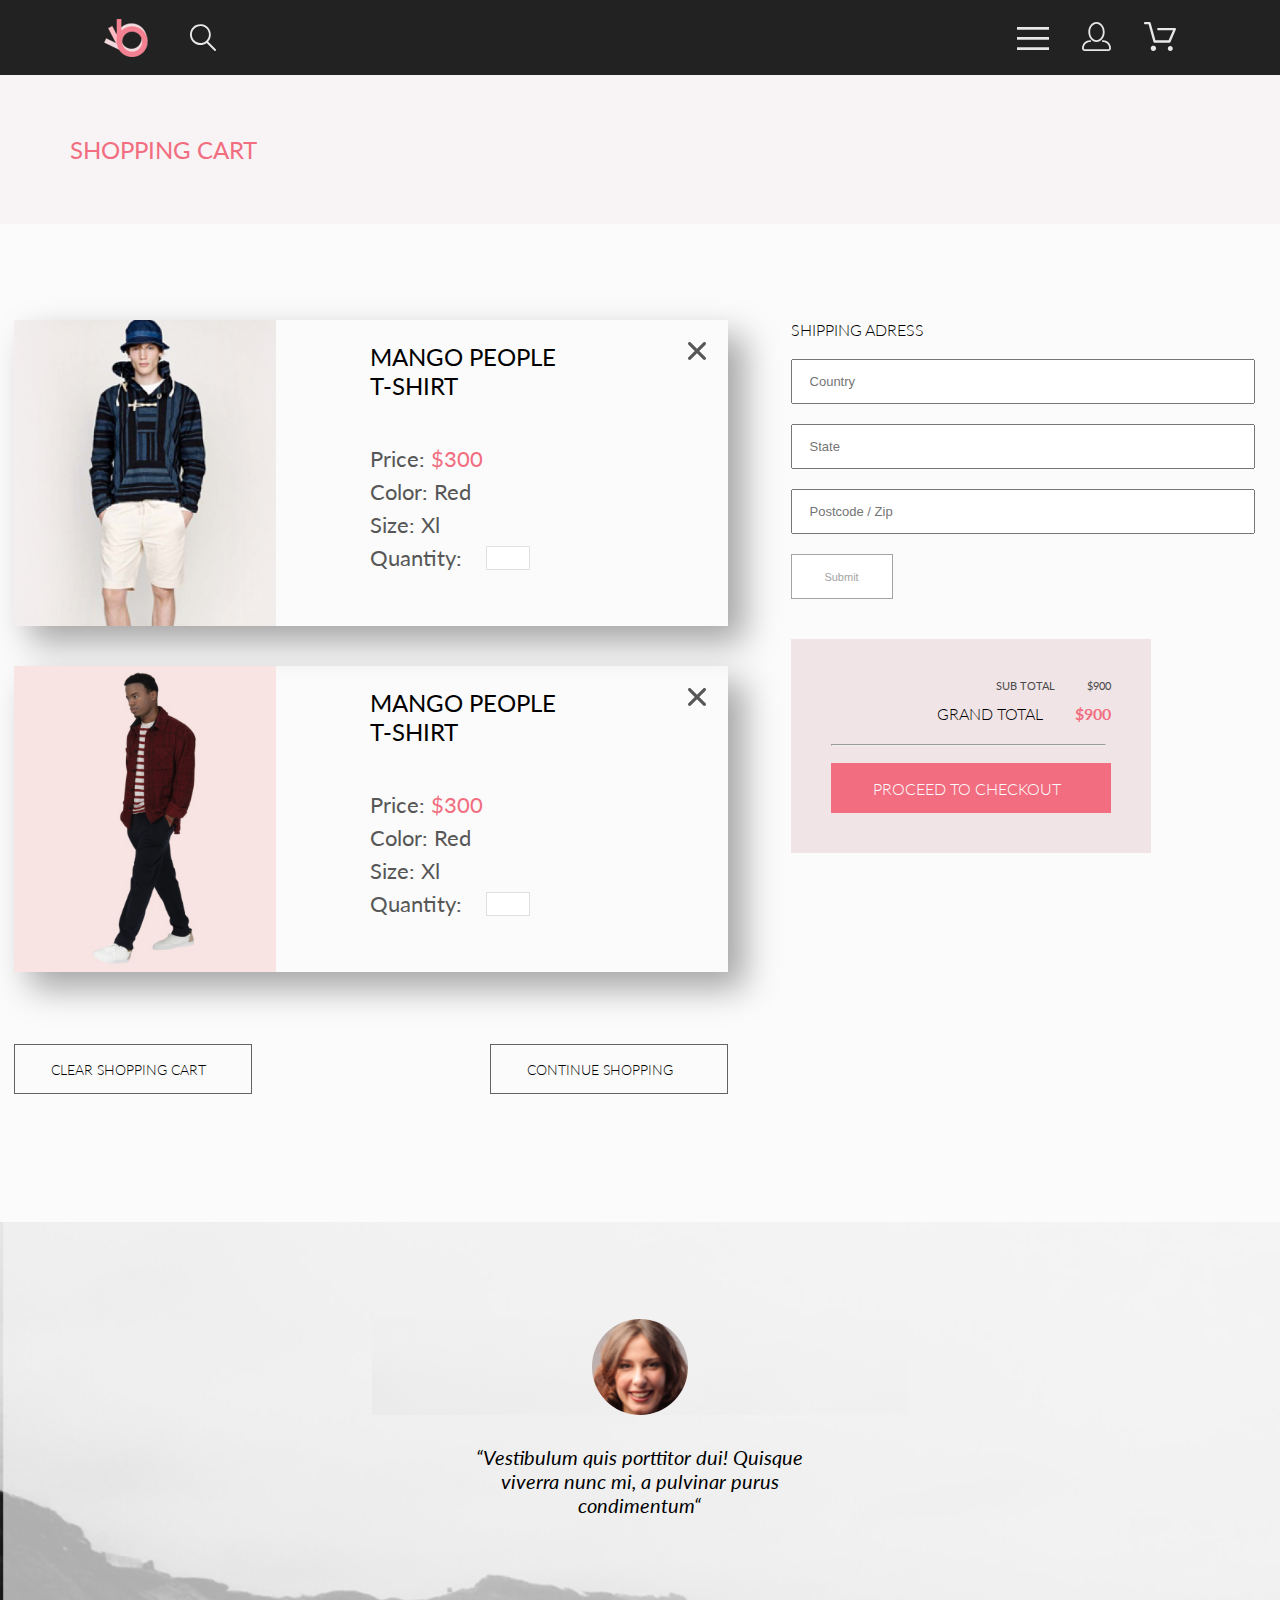
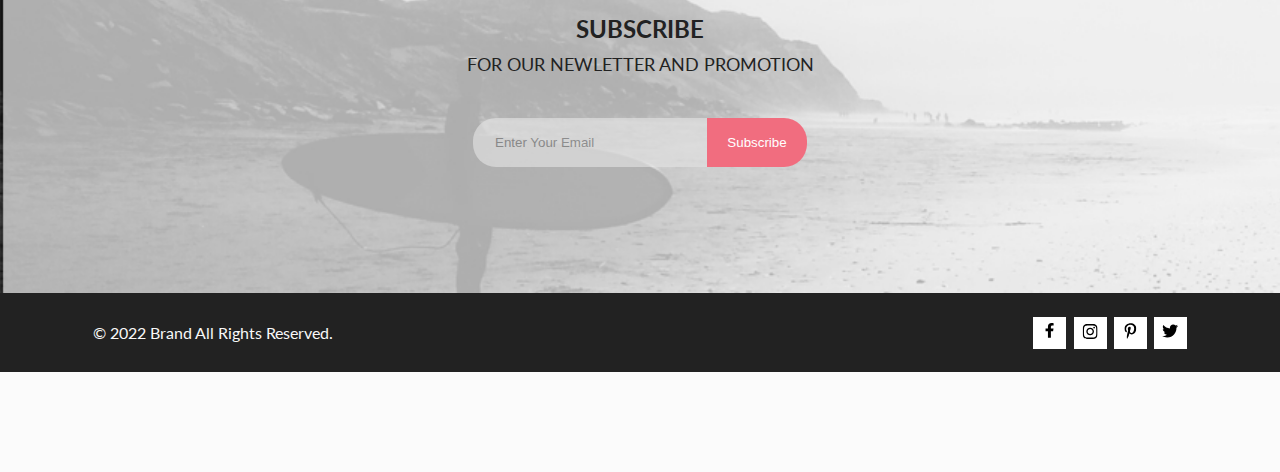
<file: cart.html>
<!DOCTYPE html>
<html lang="en">
<head>
    <link rel="preconnect" href="https://fonts.googleapis.com">
    <link rel="preconnect" href="https://fonts.gstatic.com" crossorigin>
    <link
    href="https://fonts.googleapis.com/css2?family=Lato:wght@300;400;700;900&family=Open+Sans:wght@300;400;700;800&display=swap"
    rel="stylesheet">
    <meta charset="UTF-8">
    <meta name="viewport" content="width=device-width, initial-scale=1.0">
    <link rel="stylesheet" href="style.css">
    <title>Cart</title>
</head>
<body>
    <div class="box__content">
        <!-- HEADER -->
        <header class="header">
            <div class="header__content center">

                <div class="header__left">
                    <a href="index.html" class="logo"><img src="img/head-brand.svg" alt="logo"></a>
                    <a class="header__link" href="#">
                        <svg class="header__icon" width="27" height="28" viewBox="0 0 27 28" fill="none"
                        xmlns="http://www.w3.org/2000/svg">
                            <path
                            d="M19.0589 17.6249C20.6705 15.8648 21.6275 13.6038 21.769 11.2215C21.9106 8.8392 21.2281 6.48075 19.8362 4.5422C18.4443 2.60365 16.4278 1.20306 14.1252 0.575643C11.8227 -0.0517774 9.37437 0.132183 7.19143 1.09663C5.0085 2.06108 3.22389 3.74727 2.1373 5.87205C1.05071 7.99682 0.728322 10.4308 1.22426 12.7652C1.72021 15.0996 3.00428 17.1922 4.86085 18.6917C6.71741 20.1912 9.0334 21.0063 11.4199 20.9999C13.6723 21.003 15.8638 20.269 17.6599 18.9099L25.4079 26.7169C25.4934 26.806 25.5958 26.8771 25.7091 26.926C25.8225 26.975 25.9444 27.0008 26.0679 27.0019C26.1916 27.0023 26.314 26.9772 26.4276 26.9282C26.5411 26.8792 26.6434 26.8072 26.7279 26.7169C26.9018 26.536 26.999 26.2949 26.999 26.0439C26.999 25.793 26.9018 25.5518 26.7279 25.3709L19.0589 17.6249ZM2.88589 10.4999C2.89873 8.81465 3.41021 7.17089 4.35586 5.77587C5.30151 4.38086 6.63899 3.29703 8.1997 2.66102C9.76042 2.02501 11.4745 1.86529 13.1258 2.202C14.7772 2.53871 16.2919 3.35678 17.479 4.55307C18.6661 5.74935 19.4725 7.27031 19.7965 8.92421C20.1204 10.5781 19.9475 12.2909 19.2995 13.8467C18.6515 15.4024 17.5574 16.7315 16.1551 17.6664C14.7529 18.6013 13.1052 19.1001 11.4199 19.0999C9.14843 19.0891 6.97409 18.1774 5.3741 16.5651C3.77412 14.9527 2.87924 12.7714 2.88589 10.4999Z"
                            fill="#E8E8E8" />
                        </svg>
                    </a>

                </div>

                <div class="header__right">
                    <label class="header__burger header__item" for="headerBurger">
                        <svg class="header__icon icon_burger" width="32" height="23" viewBox="0 0 32 23" fill="none"
                        xmlns="http://www.w3.org/2000/svg">
                            <path d="M0 23V20.31H32V23H0ZM0 12.76V10.07H32V12.76H0ZM0 2.69V0H32V2.69H0Z"
                            fill="#E8E8E8" />
                        </svg>
                    </label>
                    <input class="header__burger-input" type="checkbox" name="burger" id="headerBurger">
                    <nav class="nav ">
                        <h2 class="nav__title">MENU</h2>
                        <ul class="nav__list">
                            <li class="nav__item">
                                <a href="#" class="nav__item__link">MAN</a>
                                <ul class="nav__sublist">
                                    <li class="nav__sublist__item">
                                        <a href="#" class="nav__sublist__link">Accessories</a>
                                    </li>
                                    <li class="sublist__item">
                                        <a href="#" class="nav__sublist__link">Bags</a>
                                    </li>
                                    <li class="nav__sublist__item">
                                        <a href="#" class="nav__sublist__link">Denim</a>
                                    </li>
                                    <li class="nav__sublist__item">
                                        <a href="#" class="nav__sublist__link">T-Shirts</a>
                                    </li>
                                </ul>
                            </li>
                            <li class="nav__item">
                                <a href="#" class="nav__item__link">WOMAN</a>
                                <ul class="nav__sublist">
                                    <li class="nav__sublist__item">
                                        <a href="#" class="nav__sublist__link">Accessories</a>
                                    </li>
                                    <li class="nav__sublist__item">
                                        <a href="#" class="nav__sublist__link">Jackets & Coats</a>
                                    </li>
                                    <li class="nav__sublist__item">
                                        <a href="#" class="nav__sublist__link">Polos</a>
                                    </li>
                                    <li class="nav__sublist__item">
                                        <a href="#" class="nav__sublist__link">T-Shirts</a>
                                    </li>
                                    <li class="nav__sublist__item">
                                        <a href="#" class="nav__sublist__link">Shirts</a>
                                    </li>
                                </ul>
                            </li>
                            <li class="nav__item">
                                <a href="#" class="nav__item__link">KIDS</a>
                                <ul class="nav__sublist list">
                                    <li class="nav__sublist__item">
                                        <a href="#" class="nav__sublist__link">Accessories</a>
                                    </li>
                                    <li class="nav__sublist__item">
                                        <a href="#" class="nav__sublist__link">Jackets & Coats</a>
                                    </li>
                                    <li class="nav__sublist__item">
                                        <a href="#" class="nav__sublist__link">Polos</a>
                                    </li>
                                    <li class="nav__sublist__item">
                                        <a href="#" class="nav__sublist__link">T-Shirts</a>
                                    </li>
                                    <li class="nav__sublist__item">
                                        <a href="#" class="nav__sublist__link">Shirts</a>
                                    </li>
                                    <li class="nav__sublist__item">
                                        <a href="#" class="nav__sublist__link">Bags</a>
                                    </li>
                                </ul>
                            </li>
                        </ul>
                    </nav>

                    <a class="header__link" href="registration.html">
                        <svg class="header__icon reg" width="29" height="29" viewBox="0 0 29 29" fill="none"
                        xmlns="http://www.w3.org/2000/svg">
                            <path
                            d="M14.5 19.937C19 19.937 22.656 15.464 22.656 9.968C22.656 4.472 19 0 14.5 0C13.3631 0.0217413 12.2463 0.303398 11.2351 0.823397C10.2239 1.34339 9.34507 2.08794 8.66602 3C7.12663 4.99573 6.30819 7.45381 6.34399 9.974C6.34399 15.465 10 19.937 14.5 19.937ZM14.5 1.813C18 1.813 20.844 5.472 20.844 9.969C20.844 14.466 17.998 18.125 14.5 18.125C11.002 18.125 8.15603 14.465 8.15503 9.969C8.15403 5.473 11 1.813 14.5 1.813ZM20.844 18.125C20.6036 18.125 20.373 18.2205 20.203 18.3905C20.033 18.5605 19.9375 18.7911 19.9375 19.0315C19.9375 19.2719 20.033 19.5025 20.203 19.6725C20.373 19.8425 20.6036 19.938 20.844 19.938C22.526 19.9399 24.1386 20.6088 25.3279 21.7982C26.5172 22.9875 27.1861 24.6 27.188 26.282C27.1875 26.5221 27.0918 26.7523 26.922 26.9221C26.7522 27.0918 26.5221 27.1875 26.282 27.188H2.71997C2.47985 27.1875 2.24975 27.0918 2.07996 26.9221C1.91016 26.7523 1.81449 26.5221 1.81396 26.282C1.81608 24.6001 2.48517 22.9877 3.67444 21.7985C4.86371 20.6092 6.47608 19.9401 8.15796 19.938C8.39824 19.938 8.62868 19.8425 8.79858 19.6726C8.96849 19.5027 9.06396 19.2723 9.06396 19.032C9.06396 18.7917 8.96849 18.5613 8.79858 18.3914C8.62868 18.2215 8.39824 18.126 8.15796 18.126C5.99541 18.1279 3.92201 18.9875 2.39258 20.5164C0.863144 22.0453 0.00264777 24.1185 0 26.281C0.000794067 27.0019 0.287502 27.693 0.797241 28.2027C1.30698 28.7125 1.99811 28.9992 2.71899 29H26.282C27.0027 28.9989 27.6936 28.7121 28.2031 28.2024C28.7126 27.6927 28.9992 27.0017 29 26.281C28.9974 24.1187 28.1372 22.0457 26.6083 20.5168C25.0793 18.9878 23.0063 18.1276 20.844 18.125Z"
                            fill="#E8E8E8" />
                        </svg>
                    </a>
                    <a class="header__link" href="cart.html">
                        <svg class="header__icon cart" width="32" height="29" viewBox="0 0 32 29" fill="none"
                        xmlns="http://www.w3.org/2000/svg">
                            <path
                            d="M26.199 29C25.5512 28.9738 24.9396 28.6948 24.4952 28.2227C24.0509 27.7506 23.8094 27.1232 23.8225 26.475C23.8356 25.8269 24.1023 25.2097 24.5653 24.7559C25.0283 24.3022 25.6508 24.048 26.2991 24.048C26.9474 24.048 27.5697 24.3022 28.0327 24.7559C28.4957 25.2097 28.7624 25.8269 28.7755 26.475C28.7886 27.1232 28.5471 27.7506 28.1028 28.2227C27.6585 28.6948 27.0468 28.9738 26.399 29H26.199ZM6.75098 26.32C6.75098 25.79 6.90815 25.2718 7.20264 24.8311C7.49712 24.3904 7.91569 24.0469 8.4054 23.844C8.8951 23.6412 9.43399 23.5881 9.95386 23.6915C10.4737 23.7949 10.9512 24.0502 11.326 24.425C11.7009 24.7998 11.9562 25.2773 12.0596 25.7972C12.163 26.317 12.1098 26.8559 11.907 27.3456C11.7041 27.8353 11.3606 28.2539 10.9199 28.5483C10.4792 28.8428 9.96108 29 9.43103 29C9.07892 29.0003 8.73017 28.9311 8.40479 28.7966C8.0794 28.662 7.78374 28.4646 7.53467 28.2158C7.28559 27.9669 7.08805 27.6713 6.95325 27.3461C6.81844 27.0208 6.74902 26.6721 6.74902 26.32H6.75098ZM10.551 20.686C10.2916 20.6868 10.039 20.6024 9.83215 20.4457C9.62531 20.2891 9.47563 20.0689 9.40601 19.819L4.573 2.36401H1.18005C0.866568 2.36401 0.565906 2.23947 0.344238 2.01781C0.12257 1.79614 -0.00195312 1.49549 -0.00195312 1.18201C-0.00195312 0.868519 0.12257 0.567873 0.344238 0.346205C0.565906 0.124537 0.866568 5.81268e-06 1.18005 5.81268e-06H5.46106C5.72055 -0.00080736 5.97309 0.0837201 6.17981 0.240568C6.38653 0.397416 6.53589 0.617884 6.60498 0.868006L11.438 18.323H24.616L28.999 8.27501H14.399C14.2409 8.27961 14.0834 8.25242 13.9359 8.19507C13.7884 8.13771 13.6539 8.05134 13.5404 7.94108C13.4269 7.83082 13.3366 7.69891 13.275 7.55315C13.2134 7.40739 13.1816 7.25075 13.1816 7.0925C13.1816 6.93426 13.2134 6.77762 13.275 6.63186C13.3366 6.4861 13.4269 6.35419 13.5404 6.24393C13.6539 6.13367 13.7884 6.0473 13.9359 5.98994C14.0834 5.93259 14.2409 5.90541 14.399 5.91001H30.812C31.0077 5.90996 31.2003 5.95866 31.3724 6.05172C31.5446 6.14478 31.6908 6.27926 31.798 6.44301C31.9058 6.60729 31.9714 6.79569 31.9889 6.99145C32.0063 7.18721 31.9752 7.38424 31.8981 7.565L26.493 19.977C26.4007 20.1876 26.249 20.3668 26.0565 20.4927C25.864 20.6186 25.6391 20.6858 25.4091 20.686H10.551Z"
                            fill="#E8E8E8" />
                        </svg>
                    </a>
                </div>
            </div>

        </header>

        <!-- TOP-HEAD -->
        <div class="top-head center">
            <h2 class="top-head__heading">SHOPPING CART</h3>
        </div>

        <section class="cart-goods">
            <div class="goods-content center">

                <div class="goods-content__left">
                    <div class="goods-content__left__item goods-content__left__item1 flex">
                        <div class="goods-content__left__img">
                            <img src="img/catalog_3.png" alt="goods" class="goods-content__img">
                        </div>
                        <div class="goods-content__left__info flex">
                            <div class="goods-content__info-title flex">
                                <h4 class="goods-content__heading">MANGO  PEOPLE <br> T-SHIRT</h4>
                                <svg class="goods-content__x" width="18" height="18" viewBox="0 0 18 18" fill="none" xmlns="http://www.w3.org/2000/svg">
    <path d="M11.2453 9L17.5302 2.71516C17.8285 2.41741 17.9962 2.01336 17.9966 1.59191C17.997 1.17045 17.8299 0.76611 17.5322 0.467833C17.2344 0.169555 16.8304 0.00177586 16.4089 0.00140366C15.9875 0.00103146 15.5831 0.168097 15.2848 0.465848L9 6.75069L2.71516 0.465848C2.41688 0.167571 2.01233 0 1.5905 0C1.16868 0 0.764125 0.167571 0.465848 0.465848C0.167571 0.764125 0 1.16868 0 1.5905C0 2.01233 0.167571 2.41688 0.465848 2.71516L6.75069 9L0.465848 15.2848C0.167571 15.5831 0 15.9877 0 16.4095C0 16.8313 0.167571 17.2359 0.465848 17.5342C0.764125 17.8324 1.16868 18 1.5905 18C2.01233 18 2.41688 17.8324 2.71516 17.5342L9 11.2493L15.2848 17.5342C15.5831 17.8324 15.9877 18 16.4095 18C16.8313 18 17.2359 17.8324 17.5342 17.5342C17.8324 17.2359 18 16.8313 18 16.4095C18 15.9877 17.8324 15.5831 17.5342 15.2848L11.2453 9Z" fill="#575757"/>
                                </svg>
                            </div>
                            
                            <p class="goods-content__info">Price: <span class="goods-content__price">$300</span></p>
                            <p class="goods-content__info">Color: Red</p>
                            <p class="goods-content__info">Size: Xl</p>
                            <div class="goods-content__info-quantity flex">
                                <p class="goods-content__info">Quantity:</p>
                                <input type="number" min="1" class="goods-content__info-digital">
                            </div> 
                        </div>
                    </div>

                    <div class="goods-content__left__item goods-content__left__item2 flex">
                        <div class="goods-content__left__img">
                            <img src="img/catalog_2.jpg" alt="goods" class="goods-content__img">
                        </div>
                        <div class="goods-content__left__info">
                            <div class="goods-content__info-title flex">
                                <h4 class="goods-content__heading">MANGO  PEOPLE <br> T-SHIRT</h4>
                                <svg class="goods-content__x" width="18" height="18" viewBox="0 0 18 18" fill="none" xmlns="http://www.w3.org/2000/svg">
    <path d="M11.2453 9L17.5302 2.71516C17.8285 2.41741 17.9962 2.01336 17.9966 1.59191C17.997 1.17045 17.8299 0.76611 17.5322 0.467833C17.2344 0.169555 16.8304 0.00177586 16.4089 0.00140366C15.9875 0.00103146 15.5831 0.168097 15.2848 0.465848L9 6.75069L2.71516 0.465848C2.41688 0.167571 2.01233 0 1.5905 0C1.16868 0 0.764125 0.167571 0.465848 0.465848C0.167571 0.764125 0 1.16868 0 1.5905C0 2.01233 0.167571 2.41688 0.465848 2.71516L6.75069 9L0.465848 15.2848C0.167571 15.5831 0 15.9877 0 16.4095C0 16.8313 0.167571 17.2359 0.465848 17.5342C0.764125 17.8324 1.16868 18 1.5905 18C2.01233 18 2.41688 17.8324 2.71516 17.5342L9 11.2493L15.2848 17.5342C15.5831 17.8324 15.9877 18 16.4095 18C16.8313 18 17.2359 17.8324 17.5342 17.5342C17.8324 17.2359 18 16.8313 18 16.4095C18 15.9877 17.8324 15.5831 17.5342 15.2848L11.2453 9Z" fill="#575757"/>
                                </svg>
                            </div>
                            
                            <p class="goods-content__info">Price: <span class="goods-content__price">$300</span><br>
                            Color: Red <br>
                            Size: Xl <br>
                            <div class="goods-content__info-quantity flex">
                                <p class="goods-content__info">Quantity:</p>
                                <input type="number" min="1" class="goods-content__info-digital">
                            </div>
                        </div>
                    </div>

                    <div class="goods-content__left__buttons">
                        <div class="goods-content__left__buttons__button goods-content__left__buttons__clear"><a class="goods-content__left__buttons__text" href="#">CLEAR SHOPPING CART</a></div>
                        <div class="goods-content__left__buttons__button goods-content__left__buttons__continue"><a class="goods-content__left__buttons__text hr"ef="#">CONTINUE SHOPPING</a></div>
                    </div>
                </div>

                <div class="goods-content__right">
                    <!-- <div class="goods-content__data"> -->
                        <div class="goods-content__data-registrate">
                            <h3 class="goods-content__data-title">SHIPPING ADRESS</h3>
                            <form action="#" class="goods-content__form">
                                <input class="goods-content__data-box" type="text" placeholder="Country"></input>
                                <input class="goods-content__data-box" type="text" placeholder="State"></input>
                                <input class="goods-content__data-box" type="number" placeholder="Postcode / Zip"></input>
                                <input class="goods-content__data-box goods-content__data-box-price" type="submit" placeholder="GET A QUOTE">
                            </form>
                        </div>

                        <div class="goods-content__data-price">
                            <div class="goods-content__data-price__sub-total flex">
                                <span class="goods-content__data-price__text-sub">SUB TOTAL</span>
                                <span class="goods-content__data-price__price-sub">$900</span>
                            </div>

                            <div class="goods-content__data-price__grand-total flex">
                                <span class="goods-content__data-price__text-grand">GRAND TOTAL</span>
                                <span class="goods-content__data-price__price-grand">$900</span>
                            </div>

                            <hr class="goods-content__data-price__line">

                            <div class="goods-content__data-price__checkout">PROCEED TO CHECKOUT</div>
                        </div>
                    <!-- </div>   -->
                </div>
            </div>
        </section>
    </div>

    <!-- FOOTER -->

    <footer class="footer">
        <!-- footer__top -->
        <!-- <div class="footer__top center flex">
            <div class="footer__top__block footer__top__left flex">
                <div class="footer__top__icon">
                    <a href="#" class="footer__link">
                        <svg xmlns="http://www.w3.org/2000/svg" width="46" height="32" viewBox="0 0 46 32" fill="none">
                            <path
                            d="M30.2868 27.2429H14.8098C14.6026 28.5509 13.9355 29.742 12.9285 30.6021C11.9215 31.4621 10.6406 31.9346 9.31633 31.9346C7.99203 31.9346 6.71117 31.4621 5.70415 30.6021C4.69713 29.742 4.03003 28.5509 3.82283 27.2429H1.88582C1.391 27.2397 0.91765 27.0404 0.569536 26.6887C0.221422 26.337 0.0269624 25.8618 0.0288259 25.3669V1.87695C0.0266969 1.38195 0.221028 0.906335 0.56917 0.554443C0.917313 0.202551 1.39082 0.00317363 1.88582 0H27.4368C27.9318 0.00317353 28.4051 0.202522 28.7531 0.554443C29.1011 0.906364 29.2952 1.38204 29.2928 1.87695V3.78198H36.4138C36.4942 3.78164 36.5742 3.79208 36.6518 3.81299C38.9518 4.01299 40.1088 5.2129 41.3288 7.2749L44.8878 13.3689C44.9727 13.5136 45.0176 13.6782 45.0178 13.8459V26.304C45.0189 26.5515 44.9216 26.7892 44.7475 26.9651C44.5733 27.141 44.3364 27.2406 44.0888 27.2419H41.2748C41.0676 28.5499 40.4005 29.741 39.3935 30.6011C38.3865 31.4611 37.1056 31.9336 35.7813 31.9336C34.457 31.9336 33.1762 31.4611 32.1691 30.6011C31.1621 29.741 30.495 28.5499 30.2878 27.2419L30.2868 27.2429ZM32.0648 26.304C32.0727 27.0369 32.2973 27.7511 32.7102 28.3567C33.1231 28.9623 33.706 29.4322 34.3854 29.7073C35.0649 29.9824 35.8105 30.0503 36.5284 29.9026C37.2464 29.7548 37.9046 29.398 38.4202 28.877C38.9358 28.3559 39.2857 27.6941 39.426 26.9746C39.5662 26.2551 39.4905 25.5103 39.2083 24.8337C38.9262 24.1572 38.4502 23.5794 37.8403 23.1729C37.2304 22.7663 36.5138 22.5491 35.7808 22.5488C34.7905 22.5552 33.8431 22.9543 33.1464 23.6582C32.4498 24.3621 32.0608 25.3136 32.0648 26.304ZM5.60085 26.304C5.60874 27.0369 5.83327 27.7511 6.2462 28.3567C6.65914 28.9623 7.24201 29.4322 7.92143 29.7073C8.60086 29.9824 9.34648 30.0503 10.0644 29.9026C10.7824 29.7548 11.4406 29.398 11.9562 28.877C12.4718 28.3559 12.8217 27.6941 12.962 26.9746C13.1022 26.2551 13.0265 25.5103 12.7443 24.8337C12.4622 24.1572 11.9862 23.5794 11.3763 23.1729C10.7664 22.7663 10.0498 22.5491 9.31682 22.5488C8.3263 22.5549 7.37866 22.9537 6.68181 23.6577C5.98496 24.3617 5.59585 25.3134 5.59984 26.304H5.60085ZM41.2728 25.366H43.1588V19.7478H40.4228C40.3002 19.7473 40.1789 19.7227 40.0659 19.6753C39.9528 19.6279 39.8502 19.5585 39.7639 19.4714C39.6776 19.3843 39.6094 19.281 39.563 19.1675C39.5167 19.054 39.4932 18.9324 39.4938 18.8098V16.9629C39.4935 16.2423 39.7691 15.5488 40.2638 15.0249H33.8848C33.8076 15.0248 33.7307 15.015 33.6558 14.9958C32.9511 14.933 32.2956 14.6081 31.819 14.0852C31.3423 13.5623 31.0793 12.8794 31.0818 12.1719V7.47192C31.0812 7.34927 31.1047 7.22758 31.151 7.11401C31.1973 7.00044 31.2656 6.89725 31.3519 6.81006C31.4381 6.72286 31.5407 6.6535 31.6538 6.60596C31.7669 6.55841 31.8882 6.53361 32.0108 6.53296H38.4938C38.1495 6.21428 37.7421 5.97123 37.2981 5.81982C36.854 5.66842 36.3831 5.61187 35.9158 5.65381H29.2928V25.3618H30.2868C30.494 24.0538 31.1611 22.8627 32.1682 22.0027C33.1752 21.1426 34.456 20.6702 35.7803 20.6702C37.1046 20.6702 38.3855 21.1426 39.3925 22.0027C40.3995 22.8627 41.0666 24.0538 41.2738 25.3618L41.2728 25.366ZM14.8088 25.366H27.4358V1.87598H1.88582V25.366H3.82283C4.03003 24.058 4.69713 22.8666 5.70415 22.0066C6.71117 21.1465 7.99203 20.6741 9.31633 20.6741C10.6406 20.6741 11.9215 21.1465 12.9285 22.0066C13.9355 22.8666 14.6026 24.058 14.8098 25.366H14.8088ZM41.3508 16.9658V17.875H43.1588V16.0278H42.2798C42.033 16.0294 41.7968 16.1288 41.6229 16.304C41.449 16.4792 41.3516 16.716 41.3518 16.9629L41.3508 16.9658ZM32.9378 12.1738C32.9368 12.4263 33.0359 12.6691 33.2134 12.8486C33.3909 13.0282 33.6324 13.13 33.8848 13.1318C33.9487 13.1316 34.0124 13.1384 34.0748 13.1519H42.5998L39.8339 8.41602H32.9338L32.9378 12.1738ZM33.0308 26.3059C33.0279 25.5734 33.3157 24.8695 33.8311 24.3489C34.3464 23.8283 35.0473 23.5333 35.7798 23.5288C36.0286 23.5288 36.2672 23.6278 36.4431 23.8037C36.619 23.9796 36.7178 24.218 36.7178 24.4668C36.7178 24.7156 36.619 24.9542 36.4431 25.1301C36.2672 25.306 36.0286 25.4048 35.7798 25.4048C35.6015 25.4032 35.4267 25.4548 35.2777 25.5527C35.1286 25.6507 35.012 25.7905 34.9427 25.9548C34.8733 26.1191 34.8544 26.3005 34.8882 26.4756C34.922 26.6507 35.0071 26.8118 35.1326 26.9385C35.2582 27.0651 35.4185 27.1516 35.5933 27.187C35.7681 27.2224 35.9494 27.2051 36.1144 27.1372C36.2793 27.0693 36.4203 26.9538 36.5196 26.8057C36.6188 26.6575 36.6718 26.4833 36.6718 26.3049C36.6718 26.0587 36.7696 25.8226 36.9438 25.6484C37.1179 25.4743 37.3541 25.3765 37.6003 25.3765C37.8466 25.3765 38.0828 25.4743 38.2569 25.6484C38.431 25.8226 38.5288 26.0587 38.5288 26.3049C38.5288 27.0343 38.2391 27.7338 37.7234 28.2495C37.2077 28.7652 36.5082 29.0549 35.7788 29.0549C35.0495 29.0549 34.35 28.7652 33.8343 28.2495C33.3186 27.7338 33.0288 27.0343 33.0288 26.3049L33.0308 26.3059ZM6.56682 26.3059C6.56389 25.5734 6.85171 24.8695 7.36708 24.3489C7.88245 23.8283 8.58329 23.5333 9.31584 23.5288C9.56462 23.5288 9.8032 23.6278 9.97911 23.8037C10.155 23.9796 10.2538 24.218 10.2538 24.4668C10.2538 24.7156 10.155 24.9542 9.97911 25.1301C9.8032 25.306 9.56462 25.4048 9.31584 25.4048C9.13751 25.4032 8.9627 25.4548 8.81365 25.5527C8.66459 25.6507 8.548 25.7905 8.47865 25.9548C8.40931 26.1191 8.39033 26.3005 8.42415 26.4756C8.45797 26.6507 8.54305 26.8118 8.6686 26.9385C8.79414 27.0651 8.95449 27.1516 9.12929 27.187C9.30409 27.2224 9.48546 27.2051 9.65038 27.1372C9.8153 27.0693 9.95634 26.9538 10.0556 26.8057C10.1548 26.6575 10.2078 26.4833 10.2078 26.3049C10.2078 26.0587 10.3057 25.8226 10.4798 25.6484C10.6539 25.4743 10.8901 25.3765 11.1363 25.3765C11.3826 25.3765 11.6188 25.4743 11.7929 25.6484C11.967 25.8226 12.0648 26.0587 12.0648 26.3049C12.0648 27.0343 11.7751 27.7338 11.2594 28.2495C10.7437 28.7652 10.0442 29.0549 9.31484 29.0549C8.58549 29.0549 7.88601 28.7652 7.37029 28.2495C6.85456 27.7338 6.56484 27.0343 6.56484 26.3049L6.56682 26.3059ZM4.70885 5.65991C4.46008 5.65991 4.22149 5.56116 4.04558 5.38525C3.86967 5.20934 3.77083 4.9707 3.77083 4.72192C3.77083 4.47315 3.86967 4.2345 4.04558 4.05859C4.22149 3.88268 4.46008 3.78394 4.70885 3.78394H24.6088C24.8576 3.78394 25.0962 3.88268 25.2721 4.05859C25.448 4.2345 25.5468 4.47315 25.5468 4.72192C25.5468 4.9707 25.448 5.20934 25.2721 5.38525C25.0962 5.56116 24.8576 5.65991 24.6088 5.65991H4.70885Z"
                            fill="#F16D7F" />
                        </svg>
                    </a>
                </div>
                <H3 class="footer__top__title"><a href="#" class="footer__top__title">Free Delivery</a></H3>
                <p class="footer__top__text">Worldwide delivery on all. Authorit tively morph next-generation innov tion
                    with extensive models.</p>
            </div>
            <div class="footer__top__block footer__top__center flex">
                <div class="footer__top__icon">
                    <a href="#" class="footer__link">
                        <svg xmlns="http://www.w3.org/2000/svg" width="40" height="40" viewBox="0 0 40 40" fill="none">
                            <path
                            d="M19.9939 37.0239L16.5229 39.9238L14.2349 36.0039L9.99487 37.5159L9.17285 33.0359L4.67987 32.991L5.41187 28.491L1.20386 26.8909L3.41388 22.925L-0.00012207 19.96L3.41187 16.9929L1.2019 13.0278L5.41089 11.428L4.67786 6.93286L9.17188 6.88892L9.9939 2.40894L14.2339 3.91992L16.5219 0L19.9929 2.8999L23.4639 0L25.7529 3.9209L29.9929 2.40894L30.8139 6.88989L35.3079 6.93481L34.5759 11.4299L38.7839 13.03L36.5739 16.9958L39.9859 19.9609L36.5739 22.928L38.7829 26.894L34.5739 28.4939L35.3069 32.988L30.8119 33.033L29.9909 37.5139L25.7529 36.0029L23.4639 39.9229L19.9939 37.0239ZM21.1999 35.541L22.9609 37.012L24.1219 35.022L24.9139 33.666L26.3819 34.189L28.5329 34.957L28.9499 32.6838L29.2349 31.1289L30.7959 31.113L33.0779 31.092L32.7059 28.8098L32.4519 27.25L33.9109 26.696L36.0449 25.8828L34.9249 23.873L34.1589 22.498L35.3419 21.4709L37.0759 19.9609L35.3429 18.4609L34.1599 17.4319L34.9259 16.0559L36.0469 14.0449L33.9129 13.2339L32.4539 12.6809L32.7089 11.1208L33.0809 8.83984L30.7989 8.81689L29.2389 8.80103L28.9539 7.24683L28.5379 4.97388L26.3859 5.74097L24.9179 6.26392L24.1249 4.90698L22.9629 2.91699L21.2009 4.38794L19.9958 5.39282L18.7909 4.38794L17.0299 2.91699L15.8689 4.90601L15.0769 6.26294L13.6078 5.73999L11.4579 4.97192L11.0399 7.24585L10.7549 8.80005L9.19489 8.81592L6.91388 8.83789L7.28589 11.1199L7.53986 12.678L6.08087 13.2329L3.94586 14.0439L5.06689 16.0549L5.83289 17.4299L4.6499 18.459L2.91589 19.967L4.64886 21.4739L5.83185 22.5029L5.06586 23.8779L3.94489 25.8879L6.07788 26.698L7.5379 27.2529L7.2829 28.812L6.91187 31.0959L9.19287 31.1189L10.7529 31.135L11.0379 32.6899L11.4549 34.9619L13.6069 34.1948L15.0759 33.6719L15.8679 35.0288L17.0299 37.019L18.7909 35.5479L19.9958 34.543L21.1999 35.541ZM21.3179 23.02C21.3179 20.093 22.8829 18.4648 24.7769 18.4648C26.7829 18.4648 28.0769 20.0279 28.0769 22.7949C28.0769 25.8539 26.4919 27.3718 24.6619 27.3718C22.8829 27.3718 21.3379 25.922 21.3179 23.02ZM22.8389 22.9319C22.8159 24.7829 23.5209 26.1899 24.7109 26.1899C25.9879 26.1899 26.5609 24.8049 26.5609 22.8899C26.5609 21.1249 26.0539 19.6528 24.7109 19.6528C23.4999 19.6488 22.8389 21.1029 22.8389 22.9309V22.9319ZM15.1938 27.332L23.6089 12.613H24.8419L16.4269 27.332H15.1938ZM11.9789 16.99C11.9789 14.09 13.5419 12.458 15.4369 12.458C17.4369 12.458 18.7629 14.022 18.7629 16.79C18.7629 19.848 17.1769 21.365 15.3269 21.365C13.5439 21.365 11.9999 19.915 11.9789 16.991V16.99ZM13.5209 16.9238C13.4769 18.7748 14.1618 20.1809 15.3708 20.1829C16.6479 20.1829 17.2209 18.7988 17.2209 16.8828C17.2209 15.1168 16.7139 13.645 15.3708 13.645C14.1618 13.642 13.5209 15.092 13.5209 16.925V16.9238Z"
                            fill="#F16D7F" />
                        </svg>
                    </a>
                </div>
                <H3 class="footer__top__title"><a class="footer__top__title" href="#">Sales & discounts</a></H3>
                <p class="footer__top__text">Worldwide delivery on all. Authorit tively morph next-generation innov tion
                    with extensive models.</p>
            </div>
            <div class="footer__top__block footer__top__right flex">
                <div class="footer__top__icon">
                    <a href="#" class="footer__link">
                        <svg xmlns="http://www.w3.org/2000/svg" width="48" height="35" viewBox="0 0 48 35" fill="none">
                            <path
                            d="M42.393 8.53564C41.1766 8.52335 40.0049 8.99349 39.1342 9.84302C38.2635 10.6925 37.7647 11.8522 37.747 13.0686C37.7501 13.7086 37.8911 14.3405 38.1603 14.9211C38.4295 15.5018 38.8206 16.0176 39.3071 16.4336L33.4471 18.4888L25.1081 8.80566C26.0034 8.50693 26.7831 7.93646 27.3388 7.17358C27.8945 6.41071 28.1983 5.49331 28.2081 4.54956C28.1828 3.33432 27.6824 2.17743 26.814 1.3269C25.9457 0.476377 24.7785 0 23.563 0C22.3475 0 21.1804 0.476377 20.3121 1.3269C19.4437 2.17743 18.9432 3.33432 18.918 4.54956C18.9277 5.48395 19.2253 6.39274 19.7702 7.15186C20.3151 7.91097 21.0809 8.48368 21.9631 8.79175L13.611 18.4917L7.7531 16.4368C8.23917 16.0206 8.62989 15.5045 8.89873 14.9238C9.16757 14.3432 9.30822 13.7116 9.31108 13.0718C9.33412 12.195 9.10852 11.3296 8.66045 10.5757C8.21238 9.82172 7.56009 9.2099 6.77898 8.81104C5.99787 8.41217 5.11986 8.2424 4.24639 8.32153C3.37291 8.40067 2.53965 8.72555 1.84295 9.2583C1.14624 9.79105 0.614525 10.5101 0.309254 11.3323C0.00398245 12.1545 -0.0623783 13.0462 0.117848 13.9045C0.298073 14.7629 0.717494 15.5526 1.32769 16.1826C1.93788 16.8126 2.71394 17.2571 3.56609 17.4646V29.7556C3.57345 29.8376 3.59015 29.9184 3.61602 29.9966C3.58308 30.1233 3.56636 30.2538 3.56609 30.3848C3.56609 34.7968 21.485 34.9268 23.528 34.9268C25.571 34.9268 43.49 34.7978 43.49 30.3848C43.4893 30.2539 43.4725 30.1234 43.44 29.9966C43.4676 29.9189 43.4845 29.8379 43.49 29.7556V17.4646C44.5889 17.2244 45.5587 16.5828 46.2094 15.6653C46.8601 14.7478 47.1449 13.6204 47.0082 12.5039C46.8715 11.3874 46.323 10.3621 45.4701 9.62866C44.6173 8.89526 43.5214 8.50653 42.397 8.53857L42.393 8.53564ZM21.174 4.55176C21.1625 4.07755 21.2926 3.61062 21.5477 3.21069C21.8027 2.81076 22.1712 2.49591 22.606 2.3064C23.0408 2.11688 23.5223 2.06132 23.9889 2.14673C24.4555 2.23214 24.8861 2.45463 25.2256 2.78589C25.5652 3.11715 25.7982 3.542 25.8951 4.00635C25.9919 4.4707 25.9482 4.95345 25.7695 5.39282C25.5907 5.8322 25.2851 6.20831 24.8915 6.47314C24.498 6.73798 24.0345 6.8795 23.5601 6.87964C22.9354 6.88605 22.3335 6.64481 21.8863 6.2085C21.4391 5.77218 21.183 5.17647 21.174 4.55176ZM13.584 20.8276C13.801 20.9026 14.0353 20.9113 14.2573 20.8525C14.4792 20.7938 14.6786 20.6701 14.83 20.4976L23.5301 10.3977L32.23 20.4976C32.3812 20.6702 32.5804 20.7938 32.8022 20.8528C33.0239 20.9117 33.2581 20.9033 33.475 20.8286L41.2331 18.1038V28.0408C36.3481 25.9188 25.124 25.8406 23.533 25.8406C21.942 25.8406 10.7141 25.9198 5.83306 28.0408V18.1038L13.584 20.8276ZM23.527 32.7166C14.827 32.7166 9.27802 31.7057 6.97002 30.8547C6.61895 30.7373 6.28322 30.578 5.97002 30.3806C6.69202 29.8596 9.03109 29.1487 12.9361 28.6487C19.9715 27.844 27.0756 27.844 34.111 28.6487C38.011 29.1487 40.3561 29.8596 41.0761 30.3806C40.7654 30.5794 40.4312 30.7388 40.0811 30.8547C37.7791 31.7037 32.235 32.7166 23.527 32.7166ZM2.28008 13.0686C2.26895 12.5945 2.39939 12.1279 2.65471 11.7283C2.91003 11.3286 3.27866 11.0139 3.71355 10.8247C4.14844 10.6355 4.62977 10.5801 5.09624 10.6658C5.56271 10.7514 5.99313 10.9743 6.33245 11.3057C6.67176 11.637 6.90458 12.0618 7.00127 12.5261C7.09797 12.9904 7.05412 13.4731 6.87529 13.9124C6.69647 14.3516 6.39074 14.7277 5.99724 14.9924C5.60374 15.2572 5.14033 15.3986 4.66607 15.3987C4.04091 15.4054 3.43856 15.1638 2.99126 14.7271C2.54396 14.2903 2.28825 13.6937 2.28008 13.0686ZM42.393 15.3987C41.935 15.3875 41.4906 15.2414 41.1152 14.9788C40.7398 14.7162 40.4501 14.3487 40.2825 13.9224C40.1149 13.496 40.0768 13.0297 40.1729 12.5818C40.269 12.1339 40.4952 11.7241 40.8229 11.4041C41.1507 11.084 41.5656 10.8677 42.0157 10.7822C42.4658 10.6968 42.931 10.7459 43.3533 10.9236C43.7756 11.1013 44.1361 11.3997 44.3897 11.7812C44.6433 12.1628 44.7788 12.6105 44.7791 13.0686C44.7704 13.6935 44.5144 14.2895 44.0672 14.7261C43.62 15.1626 43.0179 15.4041 42.393 15.3977V15.3987Z"
                            fill="#F16D7F" />
                        </svg>
                    </a>
                </div>
                <H3 class="footer__top__title"><a class="footer__top__title" href="#">Quality assurance</a></H3>
                <p class="footer__top__text">Worldwide delivery on all. Authorit tively morph next-generation innov tion with extensive models.</p>
            </div>
        </div> -->

        <!-- footer__middle -->
        <div class="footer__middle">
            <div class="footer__middle__content center flex">
                <div class="footer__middle__left flex">
                    <img src="img/Intersect.svg" alt="photo" class="footer__middle__img">
                    <p class="footer__middle_text">“Vestibulum quis porttitor dui! Quisque</p>
                    <p class="footer__middle_text">viverra nunc mi, <i>a pulvinar purus</i></p>
                    <p class="footer__middle_text"><i>condimentum“</i></p>
                </div>
                <div class="footer__middle__right flex">
                    <h3 class="footer__right__top">SUBSCRIBE</h3>
                    <h3 class="footer__right__bottom">FOR OUR NEWLETTER AND PROMOTION</h3>
                    <div class="footer__subscribe flex">
                        <form id="foot__subscribe" action="email" class="footer__form">
                            <input type="email" placeholder="Enter Your Email" class="footer__form__in">
                        </form>
                        <button type="footer__submit" form="footer__subscribe"
                        class="footer__but__submit">Subscribe</button>
                    </div>
                </div>
            </div>
        </div>

        <!-- footer__bottom -->
        <div class="footer__bottom center flex">
            <p class="footer__brand">© 2022 Brand All Rights Reserved.</p>
            <div class="footer__soc__lincs flex">
                <div class="footer__soc__logo footer__soc__logo1 flex">
                    <a href="#">
                        <svg class="foot__svg" xmlns="http://www.w3.org/2000/svg" width="11" height="16"
                        viewBox="0 0 11 16" fill="none">
                            <path
                            d="M9.08836 8.28L9.50686 5.61602H6.89022V3.88729C6.89022 3.15847 7.25574 2.44806 8.42765 2.44806H9.61722V0.179975C9.61722 0.179975 8.53772 0 7.50561 0C5.35073 0 3.9422 1.27593 3.9422 3.5857V5.61602H1.54688V8.28H3.9422V14.72H6.89022V8.28H9.08836Z"
                            fill="black" />
                        </svg>
                    </a>
                </div>
                <div class="footer__soc__logo footer__soc__logo2 flex">
                    <a href="#">
                        <svg class="footer__svg" xmlns="http://www.w3.org/2000/svg" width="16" height="17"
                        viewBox="0 0 16 17" fill="none">
                            <g clip-path="url(#clip0_190_1610)">
                                <path
                                d="M8.13677 4.68162C6.02163 4.68162 4.31555 6.38494 4.31555 8.49666C4.31555 10.6084 6.02163 12.3117 8.13677 12.3117C10.2519 12.3117 11.958 10.6084 11.958 8.49666C11.958 6.38494 10.2519 4.68162 8.13677 4.68162ZM8.13677 10.9769C6.76991 10.9769 5.65248 9.86463 5.65248 8.49666C5.65248 7.12869 6.76658 6.01639 8.13677 6.01639C9.50695 6.01639 10.6211 7.12869 10.6211 8.49666C10.6211 9.86463 9.50363 10.9769 8.13677 10.9769ZM13.0056 4.52557C13.0056 5.02029 12.6065 5.41541 12.1143 5.41541C11.6188 5.41541 11.223 5.01697 11.223 4.52557C11.223 4.03416 11.6221 3.63572 12.1143 3.63572C12.6065 3.63572 13.0056 4.03416 13.0056 4.52557ZM15.5364 5.42869C15.4799 4.2367 15.2072 3.18084 14.3325 2.31092C13.4612 1.441 12.4036 1.16873 11.2097 1.10897C9.9792 1.03924 6.29101 1.03924 5.0605 1.10897C3.8699 1.16541 2.81233 1.43768 1.93768 2.3076C1.06302 3.17752 0.793639 4.23338 0.733776 5.42537C0.663937 6.65389 0.663937 10.3361 0.733776 11.5646C0.790313 12.7566 1.06302 13.8125 1.93768 14.6824C2.81233 15.5523 3.86658 15.8246 5.0605 15.8844C6.29101 15.9541 9.9792 15.9541 11.2097 15.8844C12.4036 15.8279 13.4612 15.5556 14.3325 14.6824C15.2039 13.8125 15.4766 12.7566 15.5364 11.5646C15.6063 10.3361 15.6063 6.65721 15.5364 5.42869ZM13.9468 12.8828C13.6874 13.5336 13.1852 14.0349 12.53 14.2972C11.5489 14.6857 9.22094 14.5961 8.13677 14.5961C7.05259 14.5961 4.72128 14.6824 3.74353 14.2972C3.09169 14.0383 2.58951 13.5369 2.32678 12.8828C1.93768 11.9033 2.02747 9.57908 2.02747 8.49666C2.02747 7.41424 1.941 5.0867 2.32678 4.11053C2.58619 3.45975 3.08837 2.95838 3.74353 2.69608C4.72461 2.3076 7.05259 2.39725 8.13677 2.39725C9.22094 2.39725 11.5523 2.31092 12.53 2.69608C13.1818 2.95506 13.684 3.45643 13.9468 4.11053C14.3359 5.09002 14.2461 7.41424 14.2461 8.49666C14.2461 9.57908 14.3359 11.9066 13.9468 12.8828Z"
                                fill="black" />
                            </g>
                            <defs>
                                <clipPath id="clip0_190_1610">
                                    <rect width="14.8991" height="17" fill="white" transform="translate(0.68396)" />
                                </clipPath>
                            </defs>
                        </svg>
                    </a>
                </div>
                <div class="footer__soc__logo footer__soc__logo3 flex">
                    <a href="#">
                        <svg class="footer__svg" xmlns="http://www.w3.org/2000/svg" width="13" height="16"
                        viewBox="0 0 13 16" fill="none">
                            <g clip-path="url(#clip0_190_1618)">
                                <path
                                d="M6.7402 0.203125C3.55552 0.203125 0.408081 2.34063 0.408081 5.8C0.408081 8 1.63726 9.25 2.38221 9.25C2.68951 9.25 2.86643 8.3875 2.86643 8.14375C2.86643 7.85313 2.13079 7.23438 2.13079 6.025C2.13079 3.5125 4.03043 1.73125 6.48878 1.73125C8.60259 1.73125 10.167 2.94062 10.167 5.1625C10.167 6.82187 9.50585 9.93437 7.3641 9.93437C6.59121 9.93437 5.93006 9.37187 5.93006 8.56563C5.93006 7.38438 6.74951 6.24062 6.74951 5.02187C6.74951 2.95312 3.83487 3.32812 3.83487 5.82812C3.83487 6.35313 3.90006 6.93437 4.13286 7.4125C3.70451 9.26875 2.82919 12.0344 2.82919 13.9469C2.82919 14.5375 2.91299 15.1188 2.96886 15.7094C3.0744 15.8281 3.02163 15.8156 3.18304 15.7563C4.74744 13.6 4.69157 13.1781 5.39928 10.3562C5.78107 11.0875 6.76814 11.4812 7.55034 11.4812C10.8468 11.4812 12.3274 8.24688 12.3274 5.33125C12.3274 2.22813 9.66415 0.203125 6.7402 0.203125Z"
                                fill="black" />
                            </g>
                            <defs>
                                <clipPath id="clip0_190_1618">
                                    <rect width="11.9193" height="16" fill="white" transform="translate(0.408081)" />
                                </clipPath>
                            </defs>
                        </svg>
                    </a>
                </div>
                <div class="footer__soc__logo footer__soc__logo4 flex">
                    <a href="#">
                        <svg xmlns="http://www.w3.org/2000/svg" width="17" height="16" viewBox="0 0 17 16" fill="none">
                            <g clip-path="url(#clip0_190_1614)">
                                <path
                                d="M14.4181 4.74107C14.4281 4.88319 14.4281 5.02535 14.4281 5.16747C14.4281 9.50247 11.1509 14.4974 5.16096 14.4974C3.31558 14.4974 1.60132 13.9593 0.159302 13.0253C0.421495 13.0558 0.673569 13.0659 0.94585 13.0659C2.46851 13.0659 3.8702 12.5482 4.98953 11.6649C3.5576 11.6345 2.3576 10.6903 1.94415 9.39081C2.14585 9.42125 2.34751 9.44156 2.5593 9.44156C2.85172 9.44156 3.14418 9.40094 3.41643 9.32991C1.92401 9.02531 0.80465 7.70553 0.80465 6.11163V6.07103C1.23825 6.31469 1.74249 6.46697 2.2769 6.48725C1.39959 5.89841 0.824826 4.89335 0.824826 3.75628C0.824826 3.14716 0.98614 2.58878 1.26851 2.10147C2.87187 4.09131 5.28195 5.39078 7.98443 5.53294C7.93403 5.28928 7.90376 5.0355 7.90376 4.78169C7.90376 2.97457 9.35586 1.5025 11.1609 1.5025C12.0987 1.5025 12.9457 1.89844 13.5407 2.53803C14.2768 2.39591 14.9827 2.12178 15.6079 1.74616C15.3659 2.5076 14.8516 3.14719 14.176 3.55325C14.8315 3.48222 15.4668 3.29944 16.0516 3.04566C15.608 3.69538 15.0533 4.27403 14.4181 4.74107Z"
                                fill="black" />
                            </g>
                            <defs>
                                <clipPath id="clip0_190_1614">
                                    <rect width="15.8924" height="16" fill="white" transform="translate(0.159302)" />
                                </clipPath>
                            </defs>
                        </svg>
                    </a>
                </div>
            </div>
        </div>
    </footer>

</body>
</html>
</file>
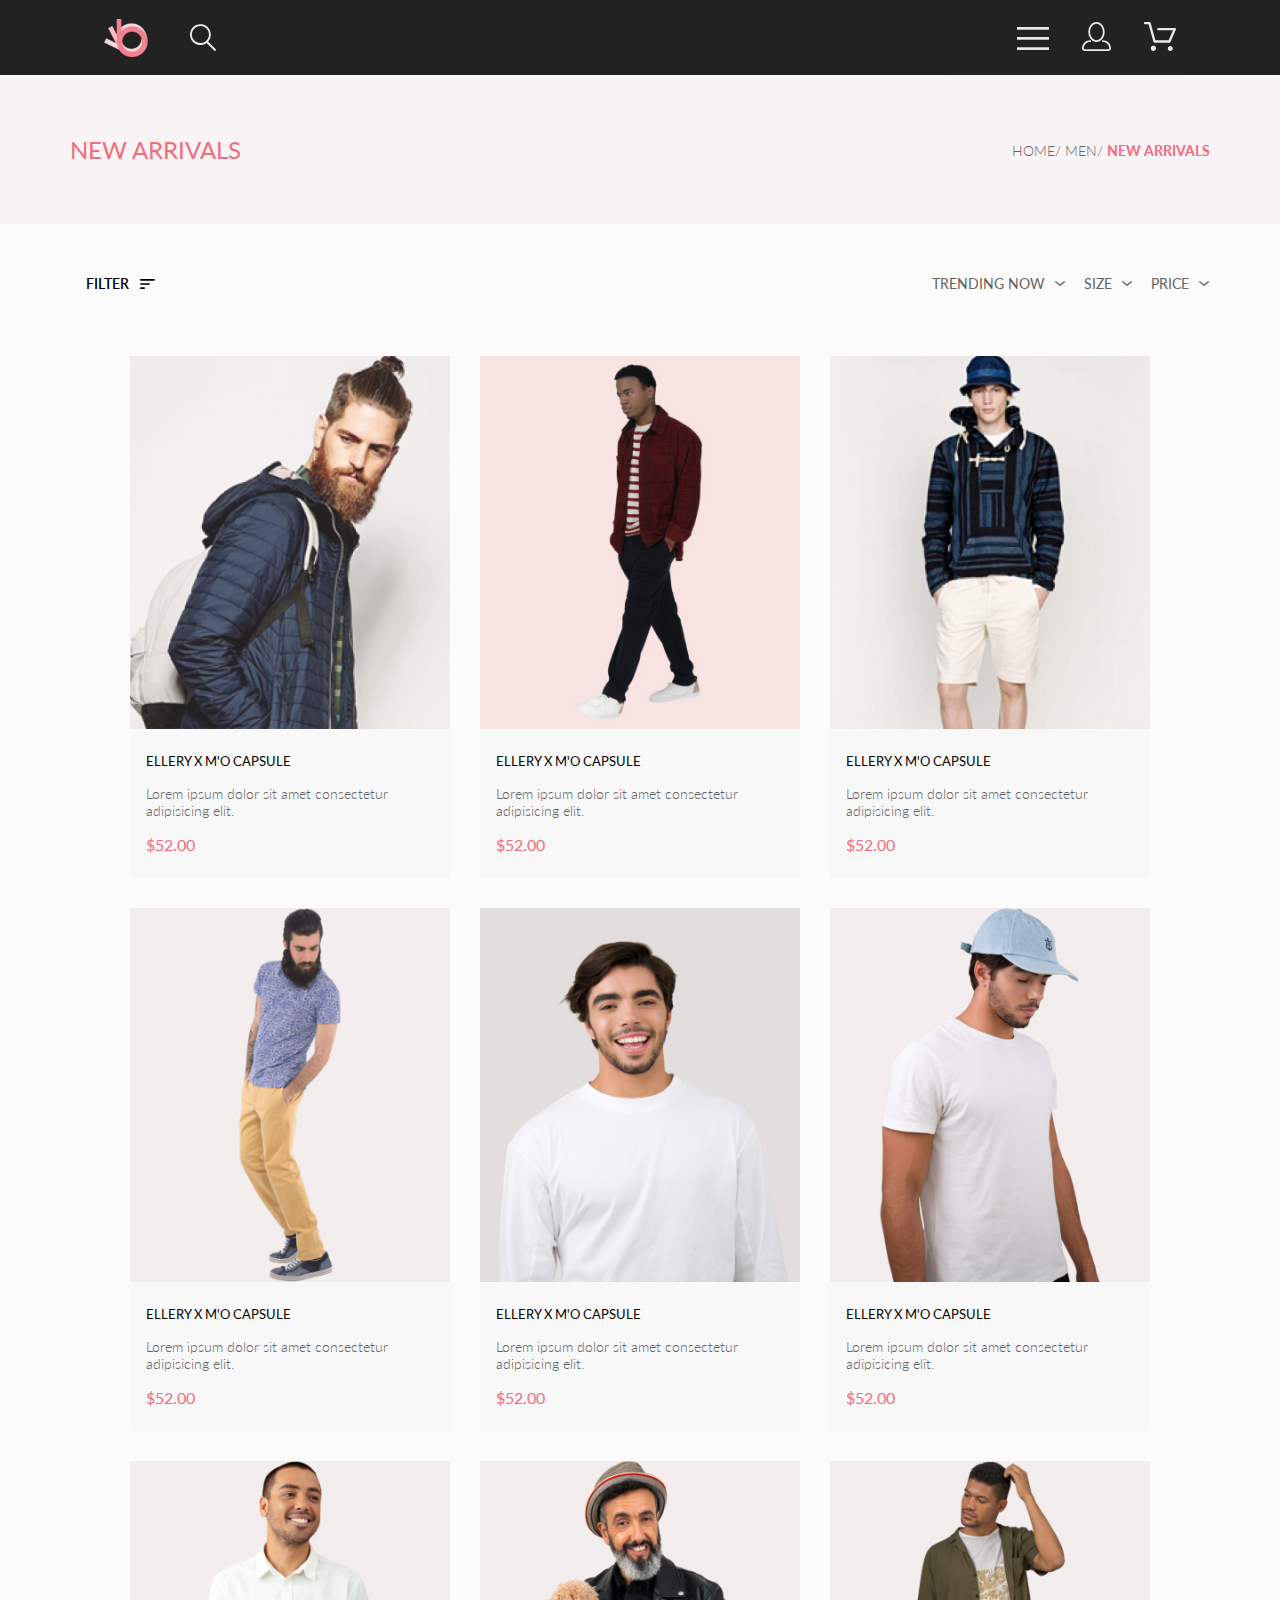
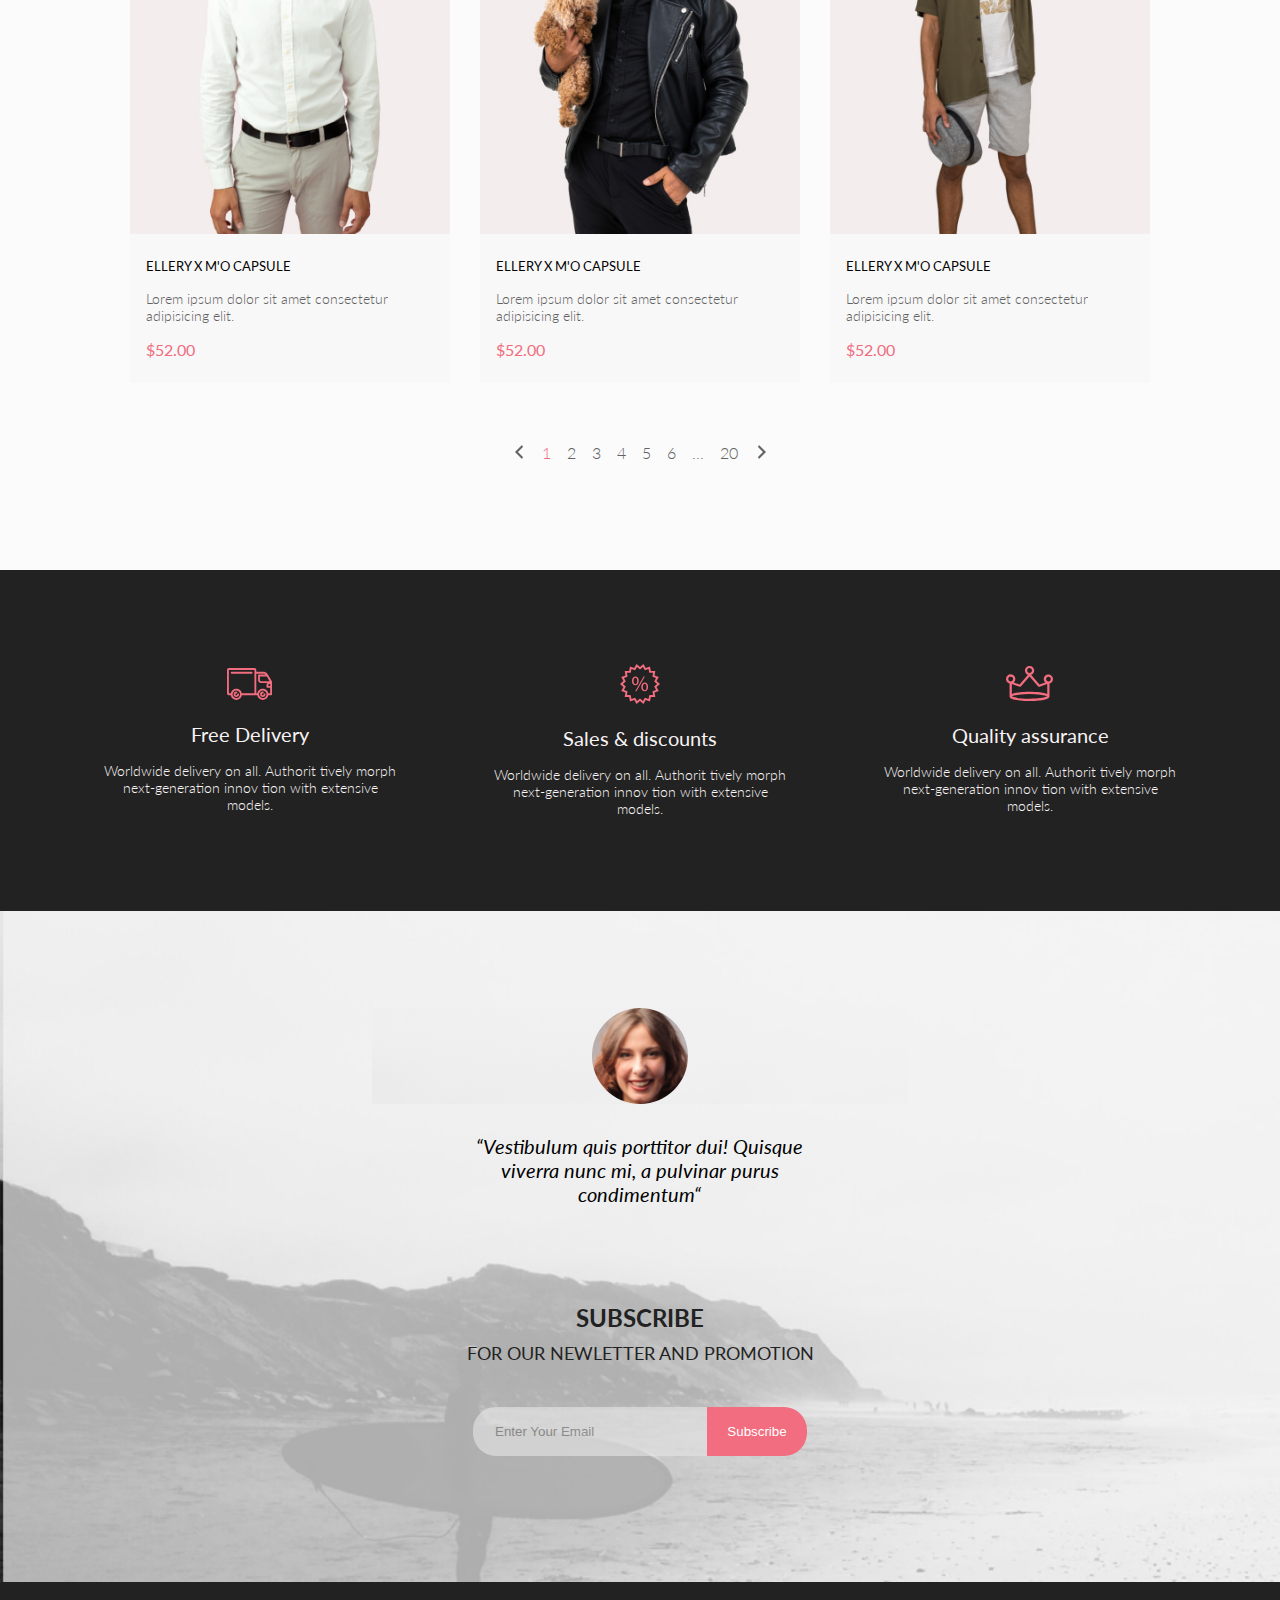
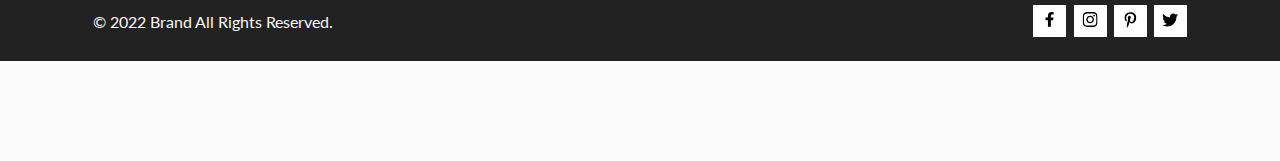
<file: catalog.html>
<!DOCTYPE html>
<html lang="en">

<head>
    <link rel="preconnect" href="https://fonts.googleapis.com">
    <link rel="preconnect" href="https://fonts.gstatic.com" crossorigin>
    <link
    href="https://fonts.googleapis.com/css2?family=Lato:wght@300;400;700;900&family=Open+Sans:wght@300;400;700;800&display=swap"
    rel="stylesheet">
    <meta charset="UTF-8">
    <meta name="viewport" content="width=device-width, initial-scale=1.0">
    <link rel="stylesheet" href="style.css">
    <title>Catalog</title>
</head>

<body>
    <div class="box__content">
        <header class="header">
            <div class="header__content center">
    
                <div class="header__left">
                    <a href="index.html" class="logo"><img src="img/head-brand.svg" alt="logo"></a>
                    <a class="header__link" href="#">
                        <svg class="header__icon" width="27" height="28" viewBox="0 0 27 28" fill="none"
                        xmlns="http://www.w3.org/2000/svg">
                            <path
                            d="M19.0589 17.6249C20.6705 15.8648 21.6275 13.6038 21.769 11.2215C21.9106 8.8392 21.2281 6.48075 19.8362 4.5422C18.4443 2.60365 16.4278 1.20306 14.1252 0.575643C11.8227 -0.0517774 9.37437 0.132183 7.19143 1.09663C5.0085 2.06108 3.22389 3.74727 2.1373 5.87205C1.05071 7.99682 0.728322 10.4308 1.22426 12.7652C1.72021 15.0996 3.00428 17.1922 4.86085 18.6917C6.71741 20.1912 9.0334 21.0063 11.4199 20.9999C13.6723 21.003 15.8638 20.269 17.6599 18.9099L25.4079 26.7169C25.4934 26.806 25.5958 26.8771 25.7091 26.926C25.8225 26.975 25.9444 27.0008 26.0679 27.0019C26.1916 27.0023 26.314 26.9772 26.4276 26.9282C26.5411 26.8792 26.6434 26.8072 26.7279 26.7169C26.9018 26.536 26.999 26.2949 26.999 26.0439C26.999 25.793 26.9018 25.5518 26.7279 25.3709L19.0589 17.6249ZM2.88589 10.4999C2.89873 8.81465 3.41021 7.17089 4.35586 5.77587C5.30151 4.38086 6.63899 3.29703 8.1997 2.66102C9.76042 2.02501 11.4745 1.86529 13.1258 2.202C14.7772 2.53871 16.2919 3.35678 17.479 4.55307C18.6661 5.74935 19.4725 7.27031 19.7965 8.92421C20.1204 10.5781 19.9475 12.2909 19.2995 13.8467C18.6515 15.4024 17.5574 16.7315 16.1551 17.6664C14.7529 18.6013 13.1052 19.1001 11.4199 19.0999C9.14843 19.0891 6.97409 18.1774 5.3741 16.5651C3.77412 14.9527 2.87924 12.7714 2.88589 10.4999Z"
                            fill="#E8E8E8" />
                        </svg>
                    </a>
    
                </div>
    
                <div class="header__right">
                    <label class="header__burger header__item" for="headerBurger">
                        <svg class="header__icon icon_burger" width="32" height="23" viewBox="0 0 32 23" fill="none"
                        xmlns="http://www.w3.org/2000/svg">
                            <path d="M0 23V20.31H32V23H0ZM0 12.76V10.07H32V12.76H0ZM0 2.69V0H32V2.69H0Z" fill="#E8E8E8" />
                        </svg>
                    </label>
                    <input class="header__burger-input" type="checkbox" name="burger" id="headerBurger">
                    <nav class="nav ">
                        <h2 class="nav__title">MENU</h2>
                        <ul class="nav__list">
                            <li class="nav__item">
                                <a href="#" class="nav__item__link">MAN</a>
                                <ul class="nav__sublist">
                                    <li class="nav__sublist__item">
                                        <a href="#" class="nav__sublist__link">Accessories</a>
                                    </li>
                                    <li class="sublist__item">
                                        <a href="#" class="nav__sublist__link">Bags</a>
                                    </li>
                                    <li class="nav__sublist__item">
                                        <a href="#" class="nav__sublist__link">Denim</a>
                                    </li>
                                    <li class="nav__sublist__item">
                                        <a href="#" class="nav__sublist__link">T-Shirts</a>
                                    </li>
                                </ul>
                            </li>
                            <li class="nav__item">
                                <a href="#" class="nav__item__link">WOMAN</a>
                                <ul class="nav__sublist">
                                    <li class="nav__sublist__item">
                                        <a href="#" class="nav__sublist__link">Accessories</a>
                                    </li>
                                    <li class="nav__sublist__item">
                                        <a href="#" class="nav__sublist__link">Jackets & Coats</a>
                                    </li>
                                    <li class="nav__sublist__item">
                                        <a href="#" class="nav__sublist__link">Polos</a>
                                    </li>
                                    <li class="nav__sublist__item">
                                        <a href="#" class="nav__sublist__link">T-Shirts</a>
                                    </li>
                                    <li class="nav__sublist__item">
                                        <a href="#" class="nav__sublist__link">Shirts</a>
                                    </li>
                                </ul>
                            </li>
                            <li class="nav__item">
                                <a href="#" class="nav__item__link">KIDS</a>
                                <ul class="nav__sublist list">
                                    <li class="nav__sublist__item">
                                        <a href="#" class="nav__sublist__link">Accessories</a>
                                    </li>
                                    <li class="nav__sublist__item">
                                        <a href="#" class="nav__sublist__link">Jackets & Coats</a>
                                    </li>
                                    <li class="nav__sublist__item">
                                        <a href="#" class="nav__sublist__link">Polos</a>
                                    </li>
                                    <li class="nav__sublist__item">
                                        <a href="#" class="nav__sublist__link">T-Shirts</a>
                                    </li>
                                    <li class="nav__sublist__item">
                                        <a href="#" class="nav__sublist__link">Shirts</a>
                                    </li>
                                    <li class="nav__sublist__item">
                                        <a href="#" class="nav__sublist__link">Bags</a>
                                    </li>
                                </ul>
                            </li>
                        </ul>
                    </nav>
    
                    <a class="header__link" href="registration.html">
                        <svg class="header__icon reg" width="29" height="29" viewBox="0 0 29 29" fill="none"
                        xmlns="http://www.w3.org/2000/svg">
                            <path
                            d="M14.5 19.937C19 19.937 22.656 15.464 22.656 9.968C22.656 4.472 19 0 14.5 0C13.3631 0.0217413 12.2463 0.303398 11.2351 0.823397C10.2239 1.34339 9.34507 2.08794 8.66602 3C7.12663 4.99573 6.30819 7.45381 6.34399 9.974C6.34399 15.465 10 19.937 14.5 19.937ZM14.5 1.813C18 1.813 20.844 5.472 20.844 9.969C20.844 14.466 17.998 18.125 14.5 18.125C11.002 18.125 8.15603 14.465 8.15503 9.969C8.15403 5.473 11 1.813 14.5 1.813ZM20.844 18.125C20.6036 18.125 20.373 18.2205 20.203 18.3905C20.033 18.5605 19.9375 18.7911 19.9375 19.0315C19.9375 19.2719 20.033 19.5025 20.203 19.6725C20.373 19.8425 20.6036 19.938 20.844 19.938C22.526 19.9399 24.1386 20.6088 25.3279 21.7982C26.5172 22.9875 27.1861 24.6 27.188 26.282C27.1875 26.5221 27.0918 26.7523 26.922 26.9221C26.7522 27.0918 26.5221 27.1875 26.282 27.188H2.71997C2.47985 27.1875 2.24975 27.0918 2.07996 26.9221C1.91016 26.7523 1.81449 26.5221 1.81396 26.282C1.81608 24.6001 2.48517 22.9877 3.67444 21.7985C4.86371 20.6092 6.47608 19.9401 8.15796 19.938C8.39824 19.938 8.62868 19.8425 8.79858 19.6726C8.96849 19.5027 9.06396 19.2723 9.06396 19.032C9.06396 18.7917 8.96849 18.5613 8.79858 18.3914C8.62868 18.2215 8.39824 18.126 8.15796 18.126C5.99541 18.1279 3.92201 18.9875 2.39258 20.5164C0.863144 22.0453 0.00264777 24.1185 0 26.281C0.000794067 27.0019 0.287502 27.693 0.797241 28.2027C1.30698 28.7125 1.99811 28.9992 2.71899 29H26.282C27.0027 28.9989 27.6936 28.7121 28.2031 28.2024C28.7126 27.6927 28.9992 27.0017 29 26.281C28.9974 24.1187 28.1372 22.0457 26.6083 20.5168C25.0793 18.9878 23.0063 18.1276 20.844 18.125Z"
                            fill="#E8E8E8" />
                        </svg>
                    </a>
                    <a class="header__link" href="cart.html">
                        <svg class="header__icon cart" width="32" height="29" viewBox="0 0 32 29" fill="none"
                        xmlns="http://www.w3.org/2000/svg">
                            <path
                            d="M26.199 29C25.5512 28.9738 24.9396 28.6948 24.4952 28.2227C24.0509 27.7506 23.8094 27.1232 23.8225 26.475C23.8356 25.8269 24.1023 25.2097 24.5653 24.7559C25.0283 24.3022 25.6508 24.048 26.2991 24.048C26.9474 24.048 27.5697 24.3022 28.0327 24.7559C28.4957 25.2097 28.7624 25.8269 28.7755 26.475C28.7886 27.1232 28.5471 27.7506 28.1028 28.2227C27.6585 28.6948 27.0468 28.9738 26.399 29H26.199ZM6.75098 26.32C6.75098 25.79 6.90815 25.2718 7.20264 24.8311C7.49712 24.3904 7.91569 24.0469 8.4054 23.844C8.8951 23.6412 9.43399 23.5881 9.95386 23.6915C10.4737 23.7949 10.9512 24.0502 11.326 24.425C11.7009 24.7998 11.9562 25.2773 12.0596 25.7972C12.163 26.317 12.1098 26.8559 11.907 27.3456C11.7041 27.8353 11.3606 28.2539 10.9199 28.5483C10.4792 28.8428 9.96108 29 9.43103 29C9.07892 29.0003 8.73017 28.9311 8.40479 28.7966C8.0794 28.662 7.78374 28.4646 7.53467 28.2158C7.28559 27.9669 7.08805 27.6713 6.95325 27.3461C6.81844 27.0208 6.74902 26.6721 6.74902 26.32H6.75098ZM10.551 20.686C10.2916 20.6868 10.039 20.6024 9.83215 20.4457C9.62531 20.2891 9.47563 20.0689 9.40601 19.819L4.573 2.36401H1.18005C0.866568 2.36401 0.565906 2.23947 0.344238 2.01781C0.12257 1.79614 -0.00195312 1.49549 -0.00195312 1.18201C-0.00195312 0.868519 0.12257 0.567873 0.344238 0.346205C0.565906 0.124537 0.866568 5.81268e-06 1.18005 5.81268e-06H5.46106C5.72055 -0.00080736 5.97309 0.0837201 6.17981 0.240568C6.38653 0.397416 6.53589 0.617884 6.60498 0.868006L11.438 18.323H24.616L28.999 8.27501H14.399C14.2409 8.27961 14.0834 8.25242 13.9359 8.19507C13.7884 8.13771 13.6539 8.05134 13.5404 7.94108C13.4269 7.83082 13.3366 7.69891 13.275 7.55315C13.2134 7.40739 13.1816 7.25075 13.1816 7.0925C13.1816 6.93426 13.2134 6.77762 13.275 6.63186C13.3366 6.4861 13.4269 6.35419 13.5404 6.24393C13.6539 6.13367 13.7884 6.0473 13.9359 5.98994C14.0834 5.93259 14.2409 5.90541 14.399 5.91001H30.812C31.0077 5.90996 31.2003 5.95866 31.3724 6.05172C31.5446 6.14478 31.6908 6.27926 31.798 6.44301C31.9058 6.60729 31.9714 6.79569 31.9889 6.99145C32.0063 7.18721 31.9752 7.38424 31.8981 7.565L26.493 19.977C26.4007 20.1876 26.249 20.3668 26.0565 20.4927C25.864 20.6186 25.6391 20.6858 25.4091 20.686H10.551Z"
                            fill="#E8E8E8" />
                        </svg>
                    </a>
                </div>
            </div>
    
        </header>
    
        <div class="top-head center">
            <h2 class="top-head__heading">NEW ARRIVALS</h2>
            <nav class="breadcrumbs">
                <a href="#" class="breadcrumbs__link">HOME/</a>
                <a href="#" class="breadcrumbs__link">MEN/</a>
                <a href="#" class="breadcrumbs__link breadcrumbs__link_site">NEW ARRIVALS</a>
            </nav>
        </div>
    
        <div class="filter-sort center">
            <details class="filter">
                <summary class="filter__summary">
                    <span class="filter__head">FILTER</span>
                    <svg class="filter__icon" width="15" height="10" viewBox="0 0 15 10" fill="none"
                    xmlns="http://www.w3.org/2000/svg">
                        <path
                        d="M0.833333 10H4.16667C4.625 10 5 9.625 5 9.16667C5 8.70833 4.625 8.33333 4.16667 8.33333H0.833333C0.375 8.33333 0 8.70833 0 9.16667C0 9.625 0.375 10 0.833333 10ZM0 0.833333C0 1.29167 0.375 1.66667 0.833333 1.66667H14.1667C14.625 1.66667 15 1.29167 15 0.833333C15 0.375 14.625 0 14.1667 0H0.833333C0.375 0 0 0.375 0 0.833333ZM0.833333 5.83333H9.16667C9.625 5.83333 10 5.45833 10 5C10 4.54167 9.625 4.16667 9.16667 4.16667H0.833333C0.375 4.16667 0 4.54167 0 5C0 5.45833 0.375 5.83333 0.833333 5.83333Z"
                        fill="black" />
                    </svg>
                </summary>
    
                <div class="filter__content">
                    <details class="filter__item" open>
                        <summary class="filter__heading">CATEGORY
                        </summary>
                        <div class="filter__link-box">
                            <a href="#" class="filter__link">Accessories</a>
                            <a href="#" class="filter__link">Bags</a>
                            <a href="#" class="filter__link">Denim</a>
                            <a href="#" class="filter__link">Hoodies & Sweatshirts</a>
                            <a href="#" class="filter__link">Jackets & Coats</a>
                            <a href="#" class="filter__link">Polos</a>
                            <a href="#" class="filter__link">Shirts</a>
                            <a href="#" class="filter__link">Shoes</a>
                            <a href="#" class="filter__link">Sweaters & Knits</a>
                            <a href="#" class="filter__link">T-Shirts</a>
                            <a href="#" class="filter__link">Tanks</a>
                        </div>
                    </details>
    
                    <details class="filter__item">
                        <summary class="filter__heading">BRAND
                        </summary>
                        <div class="filter__link-box">
                            <a href="#" class="filter__link">Accessories</a>
                            <a href="#" class="filter__link">Bags</a>
                            <a href="#" class="filter__link">Denim</a>
                            <a href="#" class="filter__link">Hoodies & Sweatshirts</a>
                            <a href="#" class="filter__link">Jackets & Coats</a>
                            <a href="#" class="filter__link">Polos</a>
                            <a href="#" class="filter__link">Shirts</a>
                            <a href="#" class="filter__link">Shoes</a>
                            <a href="#" class="filter__link">Sweaters & Knits</a>
                            <a href="#" class="filter__link">T-Shirts</a>
                            <a href="#" class="filter__link">Tanks</a>
                        </div>
                    </details>
    
                    <details class="filter__item">
                        <summary class="filter__heading">DESIGNER
                        </summary>
                        <div class="filter__link-box">
                            <a href="#" class="filter__link">Accessories</a>
                            <a href="#" class="filter__link">Bags</a>
                            <a href="#" class="filter__link">Denim</a>
                            <a href="#" class="filter__link">Hoodies & Sweatshirts</a>
                            <a href="#" class="filter__link">Jackets & Coats</a>
                            <a href="#" class="filter__link">Polos</a>
                            <a href="#" class="filter__link">Shirts</a>
                            <a href="#" class="filter__link">Shoes</a>
                            <a href="#" class="filter__link">Sweaters & Knits</a>
                            <a href="#" class="filter__link">T-Shirts</a>
                            <a href="#" class="filter__link">Tanks</a>
                        </div>
                    </details>
                </div>
            </details>
    
            <div class="sort">
                <details>
                    <summary class="sort__summary">
                        <span class="sort__heading">TRENDING NOW</span>
                        <svg width="11" height="5" viewBox="0 0 11 5" fill="none" xmlns="http://www.w3.org/2000/svg">
                            <path
                            d="M5.00214 5.00214C4.83521 5.00247 4.67343 4.94433 4.54488 4.83782L0.258102 1.2655C0.112196 1.14422 0.0204417 0.969958 0.00302325 0.781035C-0.0143952 0.592112 0.0439493 0.404007 0.165221 0.258101C0.286493 0.112196 0.460759 0.0204417 0.649682 0.00302327C0.838605 -0.0143952 1.02671 0.043949 1.17262 0.165221L5.00214 3.36602L8.83167 0.279536C8.90475 0.220188 8.98884 0.175869 9.0791 0.149125C9.16937 0.122382 9.26403 0.113741 9.35764 0.1237C9.45126 0.133659 9.54198 0.162021 9.6246 0.207156C9.70722 0.252292 9.7801 0.313311 9.83906 0.386705C9.90449 0.460167 9.95405 0.546351 9.98462 0.639855C10.0152 0.733359 10.0261 0.83217 10.0167 0.930097C10.0073 1.02802 9.97784 1.12296 9.93005 1.20895C9.88227 1.29494 9.81723 1.37013 9.73904 1.42982L5.45225 4.88068C5.32002 4.97036 5.16154 5.01312 5.00214 5.00214Z"
                            fill="#6F6E6E" />
                        </svg>
    
                    </summary>
                </details>
    
                <details class="sort__details">
                    <summary class="sort__summary">
                        <span class="sort__heading">SIZE</span>
                        <svg width="11" height="5" viewBox="0 0 11 5" fill="none" xmlns="http://www.w3.org/2000/svg">
                            <path
                            d="M5.00214 5.00214C4.83521 5.00247 4.67343 4.94433 4.54488 4.83782L0.258102 1.2655C0.112196 1.14422 0.0204417 0.969958 0.00302325 0.781035C-0.0143952 0.592112 0.0439493 0.404007 0.165221 0.258101C0.286493 0.112196 0.460759 0.0204417 0.649682 0.00302327C0.838605 -0.0143952 1.02671 0.043949 1.17262 0.165221L5.00214 3.36602L8.83167 0.279536C8.90475 0.220188 8.98884 0.175869 9.0791 0.149125C9.16937 0.122382 9.26403 0.113741 9.35764 0.1237C9.45126 0.133659 9.54198 0.162021 9.6246 0.207156C9.70722 0.252292 9.7801 0.313311 9.83906 0.386705C9.90449 0.460167 9.95405 0.546351 9.98462 0.639855C10.0152 0.733359 10.0261 0.83217 10.0167 0.930097C10.0073 1.02802 9.97784 1.12296 9.93005 1.20895C9.88227 1.29494 9.81723 1.37013 9.73904 1.42982L5.45225 4.88068C5.32002 4.97036 5.16154 5.01312 5.00214 5.00214Z"
                            fill="#6F6E6E" />
                        </svg>
                    </summary>
                    <div class="sort__box">
                        <div class="sort__check">
                            <input id="sort__check5" type="checkbox">
                            <label for="sort__check5">XS</label>
                        </div>
                        <div class="sort__check">
                            <input id="sort__check6" type="checkbox">
                            <label for="sort__check6">S</label>
                        </div>
                        <div class="sort__check">
                            <input id="sort__check7" type="checkbox">
                            <label for="sort__check7">M</label>
                        </div>
                        <div class="sort__check">
                            <input id="sort__check8" type="checkbox">
                            <label for="sort__check8">L</label>
                        </div>
                    </div>
                </details>
    
                <details class="sort__details">
                    <summary class="sort__summary">
                        <span class="sort__heading">PRICE</span>
                        <svg width="11" height="5" viewBox="0 0 11 5" fill="none" xmlns="http://www.w3.org/2000/svg">
                            <path
                            d="M5.00214 5.00214C4.83521 5.00247 4.67343 4.94433 4.54488 4.83782L0.258102 1.2655C0.112196 1.14422 0.0204417 0.969958 0.00302325 0.781035C-0.0143952 0.592112 0.0439493 0.404007 0.165221 0.258101C0.286493 0.112196 0.460759 0.0204417 0.649682 0.00302327C0.838605 -0.0143952 1.02671 0.043949 1.17262 0.165221L5.00214 3.36602L8.83167 0.279536C8.90475 0.220188 8.98884 0.175869 9.0791 0.149125C9.16937 0.122382 9.26403 0.113741 9.35764 0.1237C9.45126 0.133659 9.54198 0.162021 9.6246 0.207156C9.70722 0.252292 9.7801 0.313311 9.83906 0.386705C9.90449 0.460167 9.95405 0.546351 9.98462 0.639855C10.0152 0.733359 10.0261 0.83217 10.0167 0.930097C10.0073 1.02802 9.97784 1.12296 9.93005 1.20895C9.88227 1.29494 9.81723 1.37013 9.73904 1.42982L5.45225 4.88068C5.32002 4.97036 5.16154 5.01312 5.00214 5.00214Z"
                            fill="#6F6E6E" />
                        </svg>
                    </summary>
                    <div class="sort__box">
                        <div class="sort__check">
                            <input id="sort__check1" type="checkbox">
                            <label for="sort__check1">XS</label>
                        </div>
                        <div class="sort__check">
                            <input id="sort__check2" type="checkbox">
                            <label for="sort__check2">S</label>
                        </div>
                        <div class="sort__check">
                            <input id="sort__check3" type="checkbox">
                            <label for="sort__check3">M</label>
                        </div>
                        <div class="sort__check">
                            <input id="sort__check4" type="checkbox">
                            <label for="sort__check4">L</label>
                        </div>
                    </div>
                </details>
            </div>
        </div>
    
        <div class="product-box center">

            <div class="product center">
                <img class="product__img" src="img/catalog_1.png" alt="product">
                <div class="product__content">
                    <a href="#" class="product__name">ELLERY X M'O CAPSULE</a>
                    <p class="product__text">Lorem ipsum dolor sit amet consectetur adipisicing elit.</p>
                    <p class="product__price">$52.00</p>
                </div>
            </div>

            <div class="product center">
                <img class="product__img" src="img/catalog_2.jpg" alt="product">
                <div class="product__content">
                    <a href="#" class="product__name">ELLERY X M'O CAPSULE</a>
                    <p class="product__text">Lorem ipsum dolor sit amet consectetur adipisicing elit.</p>
                    <p class="product__price">$52.00</p>
                </div>
            </div>

            <div class="product product_off center">
                <img class="product__img" src="img/prod_3 png" alt="product">
                <div class="product__content">
                    <a href="#" class="product__name">ELLERY X M'O CAPSULE</a>
                    <p class="product__text">Lorem ipsum dolor sit amet consectetur adipisicing elit.</p>
                    <p class="product__price">$52.00</p>
                </div>
            </div>

            <div class="product center">
                <img class="product__img" src="img/catalog_4.png" alt="product">
                <div class="product__content">
                    <a href="#" class="product__name">ELLERY X M'O CAPSULE</a>
                    <p class="product__text">Lorem ipsum dolor sit amet consectetur adipisicing elit.</p>
                    <p class="product__price">$52.00</p>
                </div>
            </div>

            <div class="product center">
                <img class="product__img" src="img/catalog_5.jpg" alt="product">
                <div class="product__content">
                    <a href="#" class="product__name">ELLERY X M'O CAPSULE</a>
                    <p class="product__text">Lorem ipsum dolor sit amet consectetur adipisicing elit.</p>
                    <p class="product__price">$52.00</p>
                </div>
            </div>

            <div class="product center">
                <img class="product__img" src="img/catalog_6.jpg" alt="product">
                <div class="product__content">
                    <a href="#" class="product__name">ELLERY X M'O CAPSULE</a>
                    <p class="product__text">Lorem ipsum dolor sit amet consectetur adipisicing elit.</p>
                    <p class="product__price">$52.00</p>
                </div>
            </div>
    
            <div class="product">
                <img class="product__img" src="img/catalog_7.jpg" alt="product">
                <div class="product__content">
                    <a href="#" class="product__name">ELLERY X M'O CAPSULE</a>
                    <p class="product__text">Lorem ipsum dolor sit amet consectetur adipisicing elit.</p>
                    <p class="product__price">$52.00</p>
                </div>
            </div>
    
            <div class="product">
                <img class="product__img" src="img/catalog_8.jpg" alt="product">
                <div class="product__content">
                    <a href="#" class="product__name">ELLERY X M'O CAPSULE</a>
                    <p class="product__text">Lorem ipsum dolor sit amet consectetur adipisicing elit.</p>
                    <p class="product__price">$52.00</p>
                </div>
            </div>

            <div class="product center">
                <img class="product__img" src="img/catalog_9.jpg" alt="product">
                <div class="product__content">
                    <a href="#" class="product__name">ELLERY X M'O CAPSULE</a>
                    <p class="product__text">Lorem ipsum dolor sit amet consectetur adipisicing elit.</p>
                    <p class="product__price">$52.00</p>
                </div>
            </div>
        </div>

        <div class="pagination center flex">
            <div class="pagination__content flex">
                <svg class="pagination__row" width="8" height="14" viewBox="0 0 8 14" fill="none" xmlns="http://www.w3.org/2000/svg">
                    <path d="M7.99512 2L2.99512 7L7.99512 12L6.99512 14L-0.00488281 7L6.99512 0L7.99512 2Z" fill="black"/>
                </svg>

                <div class="pagination__numbers flex">
                    <span class="pagination__numbers pagination__numbers-active">1</span>
                    <span class="pagination__numbers">2</span>
                    <span class="pagination__numbers">3</span>
                    <span class="pagination__numbers">4</span>
                    <span class="pagination__numbers">5</span>
                    <span class="pagination__numbers">6</span>
                    <span class="pagination__numbers">...</span>
                    <span class="pagination__numbers">20</span>
                </div>

                <svg class="pagination__row" width="8" height="14" viewBox="0 0 8 14" fill="none" xmlns="http://www.w3.org/2000/svg">
                    <path d="M-0.00500488 12L4.995 7L-0.00500488 2L0.994995 0L7.995 7L0.994995 14L-0.00500488 12Z" fill="black"/>
                 </svg>
            </div>
        </div>

    </div>


    <!-- FOOTER -->

    <footer class="footer flex">
        <!-- footer__top -->
        <div class="footer__top center flex">
            <div class="footer__top__block footer__top__left flex">
                <div class="footer__top__icon">
                    <a href="#" class="footer__link">
                        <svg xmlns="http://www.w3.org/2000/svg" width="46" height="32" viewBox="0 0 46 32" fill="none">
                            <path
                            d="M30.2868 27.2429H14.8098C14.6026 28.5509 13.9355 29.742 12.9285 30.6021C11.9215 31.4621 10.6406 31.9346 9.31633 31.9346C7.99203 31.9346 6.71117 31.4621 5.70415 30.6021C4.69713 29.742 4.03003 28.5509 3.82283 27.2429H1.88582C1.391 27.2397 0.91765 27.0404 0.569536 26.6887C0.221422 26.337 0.0269624 25.8618 0.0288259 25.3669V1.87695C0.0266969 1.38195 0.221028 0.906335 0.56917 0.554443C0.917313 0.202551 1.39082 0.00317363 1.88582 0H27.4368C27.9318 0.00317353 28.4051 0.202522 28.7531 0.554443C29.1011 0.906364 29.2952 1.38204 29.2928 1.87695V3.78198H36.4138C36.4942 3.78164 36.5742 3.79208 36.6518 3.81299C38.9518 4.01299 40.1088 5.2129 41.3288 7.2749L44.8878 13.3689C44.9727 13.5136 45.0176 13.6782 45.0178 13.8459V26.304C45.0189 26.5515 44.9216 26.7892 44.7475 26.9651C44.5733 27.141 44.3364 27.2406 44.0888 27.2419H41.2748C41.0676 28.5499 40.4005 29.741 39.3935 30.6011C38.3865 31.4611 37.1056 31.9336 35.7813 31.9336C34.457 31.9336 33.1762 31.4611 32.1691 30.6011C31.1621 29.741 30.495 28.5499 30.2878 27.2419L30.2868 27.2429ZM32.0648 26.304C32.0727 27.0369 32.2973 27.7511 32.7102 28.3567C33.1231 28.9623 33.706 29.4322 34.3854 29.7073C35.0649 29.9824 35.8105 30.0503 36.5284 29.9026C37.2464 29.7548 37.9046 29.398 38.4202 28.877C38.9358 28.3559 39.2857 27.6941 39.426 26.9746C39.5662 26.2551 39.4905 25.5103 39.2083 24.8337C38.9262 24.1572 38.4502 23.5794 37.8403 23.1729C37.2304 22.7663 36.5138 22.5491 35.7808 22.5488C34.7905 22.5552 33.8431 22.9543 33.1464 23.6582C32.4498 24.3621 32.0608 25.3136 32.0648 26.304ZM5.60085 26.304C5.60874 27.0369 5.83327 27.7511 6.2462 28.3567C6.65914 28.9623 7.24201 29.4322 7.92143 29.7073C8.60086 29.9824 9.34648 30.0503 10.0644 29.9026C10.7824 29.7548 11.4406 29.398 11.9562 28.877C12.4718 28.3559 12.8217 27.6941 12.962 26.9746C13.1022 26.2551 13.0265 25.5103 12.7443 24.8337C12.4622 24.1572 11.9862 23.5794 11.3763 23.1729C10.7664 22.7663 10.0498 22.5491 9.31682 22.5488C8.3263 22.5549 7.37866 22.9537 6.68181 23.6577C5.98496 24.3617 5.59585 25.3134 5.59984 26.304H5.60085ZM41.2728 25.366H43.1588V19.7478H40.4228C40.3002 19.7473 40.1789 19.7227 40.0659 19.6753C39.9528 19.6279 39.8502 19.5585 39.7639 19.4714C39.6776 19.3843 39.6094 19.281 39.563 19.1675C39.5167 19.054 39.4932 18.9324 39.4938 18.8098V16.9629C39.4935 16.2423 39.7691 15.5488 40.2638 15.0249H33.8848C33.8076 15.0248 33.7307 15.015 33.6558 14.9958C32.9511 14.933 32.2956 14.6081 31.819 14.0852C31.3423 13.5623 31.0793 12.8794 31.0818 12.1719V7.47192C31.0812 7.34927 31.1047 7.22758 31.151 7.11401C31.1973 7.00044 31.2656 6.89725 31.3519 6.81006C31.4381 6.72286 31.5407 6.6535 31.6538 6.60596C31.7669 6.55841 31.8882 6.53361 32.0108 6.53296H38.4938C38.1495 6.21428 37.7421 5.97123 37.2981 5.81982C36.854 5.66842 36.3831 5.61187 35.9158 5.65381H29.2928V25.3618H30.2868C30.494 24.0538 31.1611 22.8627 32.1682 22.0027C33.1752 21.1426 34.456 20.6702 35.7803 20.6702C37.1046 20.6702 38.3855 21.1426 39.3925 22.0027C40.3995 22.8627 41.0666 24.0538 41.2738 25.3618L41.2728 25.366ZM14.8088 25.366H27.4358V1.87598H1.88582V25.366H3.82283C4.03003 24.058 4.69713 22.8666 5.70415 22.0066C6.71117 21.1465 7.99203 20.6741 9.31633 20.6741C10.6406 20.6741 11.9215 21.1465 12.9285 22.0066C13.9355 22.8666 14.6026 24.058 14.8098 25.366H14.8088ZM41.3508 16.9658V17.875H43.1588V16.0278H42.2798C42.033 16.0294 41.7968 16.1288 41.6229 16.304C41.449 16.4792 41.3516 16.716 41.3518 16.9629L41.3508 16.9658ZM32.9378 12.1738C32.9368 12.4263 33.0359 12.6691 33.2134 12.8486C33.3909 13.0282 33.6324 13.13 33.8848 13.1318C33.9487 13.1316 34.0124 13.1384 34.0748 13.1519H42.5998L39.8339 8.41602H32.9338L32.9378 12.1738ZM33.0308 26.3059C33.0279 25.5734 33.3157 24.8695 33.8311 24.3489C34.3464 23.8283 35.0473 23.5333 35.7798 23.5288C36.0286 23.5288 36.2672 23.6278 36.4431 23.8037C36.619 23.9796 36.7178 24.218 36.7178 24.4668C36.7178 24.7156 36.619 24.9542 36.4431 25.1301C36.2672 25.306 36.0286 25.4048 35.7798 25.4048C35.6015 25.4032 35.4267 25.4548 35.2777 25.5527C35.1286 25.6507 35.012 25.7905 34.9427 25.9548C34.8733 26.1191 34.8544 26.3005 34.8882 26.4756C34.922 26.6507 35.0071 26.8118 35.1326 26.9385C35.2582 27.0651 35.4185 27.1516 35.5933 27.187C35.7681 27.2224 35.9494 27.2051 36.1144 27.1372C36.2793 27.0693 36.4203 26.9538 36.5196 26.8057C36.6188 26.6575 36.6718 26.4833 36.6718 26.3049C36.6718 26.0587 36.7696 25.8226 36.9438 25.6484C37.1179 25.4743 37.3541 25.3765 37.6003 25.3765C37.8466 25.3765 38.0828 25.4743 38.2569 25.6484C38.431 25.8226 38.5288 26.0587 38.5288 26.3049C38.5288 27.0343 38.2391 27.7338 37.7234 28.2495C37.2077 28.7652 36.5082 29.0549 35.7788 29.0549C35.0495 29.0549 34.35 28.7652 33.8343 28.2495C33.3186 27.7338 33.0288 27.0343 33.0288 26.3049L33.0308 26.3059ZM6.56682 26.3059C6.56389 25.5734 6.85171 24.8695 7.36708 24.3489C7.88245 23.8283 8.58329 23.5333 9.31584 23.5288C9.56462 23.5288 9.8032 23.6278 9.97911 23.8037C10.155 23.9796 10.2538 24.218 10.2538 24.4668C10.2538 24.7156 10.155 24.9542 9.97911 25.1301C9.8032 25.306 9.56462 25.4048 9.31584 25.4048C9.13751 25.4032 8.9627 25.4548 8.81365 25.5527C8.66459 25.6507 8.548 25.7905 8.47865 25.9548C8.40931 26.1191 8.39033 26.3005 8.42415 26.4756C8.45797 26.6507 8.54305 26.8118 8.6686 26.9385C8.79414 27.0651 8.95449 27.1516 9.12929 27.187C9.30409 27.2224 9.48546 27.2051 9.65038 27.1372C9.8153 27.0693 9.95634 26.9538 10.0556 26.8057C10.1548 26.6575 10.2078 26.4833 10.2078 26.3049C10.2078 26.0587 10.3057 25.8226 10.4798 25.6484C10.6539 25.4743 10.8901 25.3765 11.1363 25.3765C11.3826 25.3765 11.6188 25.4743 11.7929 25.6484C11.967 25.8226 12.0648 26.0587 12.0648 26.3049C12.0648 27.0343 11.7751 27.7338 11.2594 28.2495C10.7437 28.7652 10.0442 29.0549 9.31484 29.0549C8.58549 29.0549 7.88601 28.7652 7.37029 28.2495C6.85456 27.7338 6.56484 27.0343 6.56484 26.3049L6.56682 26.3059ZM4.70885 5.65991C4.46008 5.65991 4.22149 5.56116 4.04558 5.38525C3.86967 5.20934 3.77083 4.9707 3.77083 4.72192C3.77083 4.47315 3.86967 4.2345 4.04558 4.05859C4.22149 3.88268 4.46008 3.78394 4.70885 3.78394H24.6088C24.8576 3.78394 25.0962 3.88268 25.2721 4.05859C25.448 4.2345 25.5468 4.47315 25.5468 4.72192C25.5468 4.9707 25.448 5.20934 25.2721 5.38525C25.0962 5.56116 24.8576 5.65991 24.6088 5.65991H4.70885Z"
                            fill="#F16D7F" />
                        </svg>
                    </a>
                </div>
                <H3 class="footer__top__title"><a href="#" class="footer__top__title">Free Delivery</a></H3>
                <p class="footer__top__text">Worldwide delivery on all. Authorit tively morph next-generation innov tion
                    with extensive models.</p>
            </div>
            <div class="footer__top__block footer__top__center flex">
                <div class="footer__top__icon">
                    <a href="#" class="footer__link">
                        <svg xmlns="http://www.w3.org/2000/svg" width="40" height="40" viewBox="0 0 40 40" fill="none">
                            <path
                            d="M19.9939 37.0239L16.5229 39.9238L14.2349 36.0039L9.99487 37.5159L9.17285 33.0359L4.67987 32.991L5.41187 28.491L1.20386 26.8909L3.41388 22.925L-0.00012207 19.96L3.41187 16.9929L1.2019 13.0278L5.41089 11.428L4.67786 6.93286L9.17188 6.88892L9.9939 2.40894L14.2339 3.91992L16.5219 0L19.9929 2.8999L23.4639 0L25.7529 3.9209L29.9929 2.40894L30.8139 6.88989L35.3079 6.93481L34.5759 11.4299L38.7839 13.03L36.5739 16.9958L39.9859 19.9609L36.5739 22.928L38.7829 26.894L34.5739 28.4939L35.3069 32.988L30.8119 33.033L29.9909 37.5139L25.7529 36.0029L23.4639 39.9229L19.9939 37.0239ZM21.1999 35.541L22.9609 37.012L24.1219 35.022L24.9139 33.666L26.3819 34.189L28.5329 34.957L28.9499 32.6838L29.2349 31.1289L30.7959 31.113L33.0779 31.092L32.7059 28.8098L32.4519 27.25L33.9109 26.696L36.0449 25.8828L34.9249 23.873L34.1589 22.498L35.3419 21.4709L37.0759 19.9609L35.3429 18.4609L34.1599 17.4319L34.9259 16.0559L36.0469 14.0449L33.9129 13.2339L32.4539 12.6809L32.7089 11.1208L33.0809 8.83984L30.7989 8.81689L29.2389 8.80103L28.9539 7.24683L28.5379 4.97388L26.3859 5.74097L24.9179 6.26392L24.1249 4.90698L22.9629 2.91699L21.2009 4.38794L19.9958 5.39282L18.7909 4.38794L17.0299 2.91699L15.8689 4.90601L15.0769 6.26294L13.6078 5.73999L11.4579 4.97192L11.0399 7.24585L10.7549 8.80005L9.19489 8.81592L6.91388 8.83789L7.28589 11.1199L7.53986 12.678L6.08087 13.2329L3.94586 14.0439L5.06689 16.0549L5.83289 17.4299L4.6499 18.459L2.91589 19.967L4.64886 21.4739L5.83185 22.5029L5.06586 23.8779L3.94489 25.8879L6.07788 26.698L7.5379 27.2529L7.2829 28.812L6.91187 31.0959L9.19287 31.1189L10.7529 31.135L11.0379 32.6899L11.4549 34.9619L13.6069 34.1948L15.0759 33.6719L15.8679 35.0288L17.0299 37.019L18.7909 35.5479L19.9958 34.543L21.1999 35.541ZM21.3179 23.02C21.3179 20.093 22.8829 18.4648 24.7769 18.4648C26.7829 18.4648 28.0769 20.0279 28.0769 22.7949C28.0769 25.8539 26.4919 27.3718 24.6619 27.3718C22.8829 27.3718 21.3379 25.922 21.3179 23.02ZM22.8389 22.9319C22.8159 24.7829 23.5209 26.1899 24.7109 26.1899C25.9879 26.1899 26.5609 24.8049 26.5609 22.8899C26.5609 21.1249 26.0539 19.6528 24.7109 19.6528C23.4999 19.6488 22.8389 21.1029 22.8389 22.9309V22.9319ZM15.1938 27.332L23.6089 12.613H24.8419L16.4269 27.332H15.1938ZM11.9789 16.99C11.9789 14.09 13.5419 12.458 15.4369 12.458C17.4369 12.458 18.7629 14.022 18.7629 16.79C18.7629 19.848 17.1769 21.365 15.3269 21.365C13.5439 21.365 11.9999 19.915 11.9789 16.991V16.99ZM13.5209 16.9238C13.4769 18.7748 14.1618 20.1809 15.3708 20.1829C16.6479 20.1829 17.2209 18.7988 17.2209 16.8828C17.2209 15.1168 16.7139 13.645 15.3708 13.645C14.1618 13.642 13.5209 15.092 13.5209 16.925V16.9238Z"
                            fill="#F16D7F" />
                        </svg>
                    </a>
                </div>
                <H3 class="footer__top__title"><a class="footer__top__title" href="#">Sales & discounts</a></H3>
                <p class="footer__top__text">Worldwide delivery on all. Authorit tively morph next-generation innov tion
                    with extensive models.</p>
            </div>
            <div class="footer__top__block footer__top__right flex">
                <div class="footer__top__icon">
                    <a href="#" class="footer__link">
                        <svg xmlns="http://www.w3.org/2000/svg" width="48" height="35" viewBox="0 0 48 35" fill="none">
                            <path
                            d="M42.393 8.53564C41.1766 8.52335 40.0049 8.99349 39.1342 9.84302C38.2635 10.6925 37.7647 11.8522 37.747 13.0686C37.7501 13.7086 37.8911 14.3405 38.1603 14.9211C38.4295 15.5018 38.8206 16.0176 39.3071 16.4336L33.4471 18.4888L25.1081 8.80566C26.0034 8.50693 26.7831 7.93646 27.3388 7.17358C27.8945 6.41071 28.1983 5.49331 28.2081 4.54956C28.1828 3.33432 27.6824 2.17743 26.814 1.3269C25.9457 0.476377 24.7785 0 23.563 0C22.3475 0 21.1804 0.476377 20.3121 1.3269C19.4437 2.17743 18.9432 3.33432 18.918 4.54956C18.9277 5.48395 19.2253 6.39274 19.7702 7.15186C20.3151 7.91097 21.0809 8.48368 21.9631 8.79175L13.611 18.4917L7.7531 16.4368C8.23917 16.0206 8.62989 15.5045 8.89873 14.9238C9.16757 14.3432 9.30822 13.7116 9.31108 13.0718C9.33412 12.195 9.10852 11.3296 8.66045 10.5757C8.21238 9.82172 7.56009 9.2099 6.77898 8.81104C5.99787 8.41217 5.11986 8.2424 4.24639 8.32153C3.37291 8.40067 2.53965 8.72555 1.84295 9.2583C1.14624 9.79105 0.614525 10.5101 0.309254 11.3323C0.00398245 12.1545 -0.0623783 13.0462 0.117848 13.9045C0.298073 14.7629 0.717494 15.5526 1.32769 16.1826C1.93788 16.8126 2.71394 17.2571 3.56609 17.4646V29.7556C3.57345 29.8376 3.59015 29.9184 3.61602 29.9966C3.58308 30.1233 3.56636 30.2538 3.56609 30.3848C3.56609 34.7968 21.485 34.9268 23.528 34.9268C25.571 34.9268 43.49 34.7978 43.49 30.3848C43.4893 30.2539 43.4725 30.1234 43.44 29.9966C43.4676 29.9189 43.4845 29.8379 43.49 29.7556V17.4646C44.5889 17.2244 45.5587 16.5828 46.2094 15.6653C46.8601 14.7478 47.1449 13.6204 47.0082 12.5039C46.8715 11.3874 46.323 10.3621 45.4701 9.62866C44.6173 8.89526 43.5214 8.50653 42.397 8.53857L42.393 8.53564ZM21.174 4.55176C21.1625 4.07755 21.2926 3.61062 21.5477 3.21069C21.8027 2.81076 22.1712 2.49591 22.606 2.3064C23.0408 2.11688 23.5223 2.06132 23.9889 2.14673C24.4555 2.23214 24.8861 2.45463 25.2256 2.78589C25.5652 3.11715 25.7982 3.542 25.8951 4.00635C25.9919 4.4707 25.9482 4.95345 25.7695 5.39282C25.5907 5.8322 25.2851 6.20831 24.8915 6.47314C24.498 6.73798 24.0345 6.8795 23.5601 6.87964C22.9354 6.88605 22.3335 6.64481 21.8863 6.2085C21.4391 5.77218 21.183 5.17647 21.174 4.55176ZM13.584 20.8276C13.801 20.9026 14.0353 20.9113 14.2573 20.8525C14.4792 20.7938 14.6786 20.6701 14.83 20.4976L23.5301 10.3977L32.23 20.4976C32.3812 20.6702 32.5804 20.7938 32.8022 20.8528C33.0239 20.9117 33.2581 20.9033 33.475 20.8286L41.2331 18.1038V28.0408C36.3481 25.9188 25.124 25.8406 23.533 25.8406C21.942 25.8406 10.7141 25.9198 5.83306 28.0408V18.1038L13.584 20.8276ZM23.527 32.7166C14.827 32.7166 9.27802 31.7057 6.97002 30.8547C6.61895 30.7373 6.28322 30.578 5.97002 30.3806C6.69202 29.8596 9.03109 29.1487 12.9361 28.6487C19.9715 27.844 27.0756 27.844 34.111 28.6487C38.011 29.1487 40.3561 29.8596 41.0761 30.3806C40.7654 30.5794 40.4312 30.7388 40.0811 30.8547C37.7791 31.7037 32.235 32.7166 23.527 32.7166ZM2.28008 13.0686C2.26895 12.5945 2.39939 12.1279 2.65471 11.7283C2.91003 11.3286 3.27866 11.0139 3.71355 10.8247C4.14844 10.6355 4.62977 10.5801 5.09624 10.6658C5.56271 10.7514 5.99313 10.9743 6.33245 11.3057C6.67176 11.637 6.90458 12.0618 7.00127 12.5261C7.09797 12.9904 7.05412 13.4731 6.87529 13.9124C6.69647 14.3516 6.39074 14.7277 5.99724 14.9924C5.60374 15.2572 5.14033 15.3986 4.66607 15.3987C4.04091 15.4054 3.43856 15.1638 2.99126 14.7271C2.54396 14.2903 2.28825 13.6937 2.28008 13.0686ZM42.393 15.3987C41.935 15.3875 41.4906 15.2414 41.1152 14.9788C40.7398 14.7162 40.4501 14.3487 40.2825 13.9224C40.1149 13.496 40.0768 13.0297 40.1729 12.5818C40.269 12.1339 40.4952 11.7241 40.8229 11.4041C41.1507 11.084 41.5656 10.8677 42.0157 10.7822C42.4658 10.6968 42.931 10.7459 43.3533 10.9236C43.7756 11.1013 44.1361 11.3997 44.3897 11.7812C44.6433 12.1628 44.7788 12.6105 44.7791 13.0686C44.7704 13.6935 44.5144 14.2895 44.0672 14.7261C43.62 15.1626 43.0179 15.4041 42.393 15.3977V15.3987Z"
                            fill="#F16D7F" />
                        </svg>
                    </a>
                </div>
                <H3 class="footer__top__title"><a class="footer__top__title" href="#">Quality assurance</a></H3>
                <p class="footer__top__text">Worldwide delivery on all. Authorit tively morph next-generation innov tion
                    with extensive models.</p>
            </div>
        </div>

        <!-- footer__middle -->
        <div class="footer__middle">
            <div class="footer__middle__content center flex">
                <div class="footer__middle__left flex">
                    <img src="img/Intersect.svg" alt="photo" class="footer__middle__img">
                    <p class="footer__middle_text">“Vestibulum quis porttitor dui! Quisque</p>
                    <p class="footer__middle_text">viverra nunc mi, <i>a pulvinar purus</i></p>
                    <p class="footer__middle_text"><i>condimentum“</i></p>
                </div>
                <div class="footer__middle__right flex">
                    <h3 class="footer__right__top">SUBSCRIBE</h3>
                    <h3 class="footer__right__bottom">FOR OUR NEWLETTER AND PROMOTION</h3>
                    <div class="footer__subscribe flex">
                        <form id="foot__subscribe" action="email" class="footer__form">
                            <input type="email" placeholder="Enter Your Email" class="footer__form__in">
                        </form>
                        <button type="footer__submit" form="footer__subscribe"
                        class="footer__but__submit">Subscribe</button>
                    </div>
                </div>
            </div>

            
        </div>

        <!-- footer__bottom -->
        <div class="footer__bottom center flex">
            <p class="footer__brand">© 2022 Brand All Rights Reserved.</p>
            <div class="footer__soc__lincs flex">
                <div class="footer__soc__logo footer__soc__logo1 flex">
                    <a href="#">
                        <svg class="foot__svg" xmlns="http://www.w3.org/2000/svg" width="11" height="16"
                        viewBox="0 0 11 16" fill="none">
                            <path
                            d="M9.08836 8.28L9.50686 5.61602H6.89022V3.88729C6.89022 3.15847 7.25574 2.44806 8.42765 2.44806H9.61722V0.179975C9.61722 0.179975 8.53772 0 7.50561 0C5.35073 0 3.9422 1.27593 3.9422 3.5857V5.61602H1.54688V8.28H3.9422V14.72H6.89022V8.28H9.08836Z"
                            fill="black" />
                        </svg>
                    </a>
                </div>
                <div class="footer__soc__logo footer__soc__logo2 flex">
                    <a href="#">
                        <svg class="footer__svg" xmlns="http://www.w3.org/2000/svg" width="16" height="17"
                        viewBox="0 0 16 17" fill="none">
                            <g clip-path="url(#clip0_190_1610)">
                                <path
                                d="M8.13677 4.68162C6.02163 4.68162 4.31555 6.38494 4.31555 8.49666C4.31555 10.6084 6.02163 12.3117 8.13677 12.3117C10.2519 12.3117 11.958 10.6084 11.958 8.49666C11.958 6.38494 10.2519 4.68162 8.13677 4.68162ZM8.13677 10.9769C6.76991 10.9769 5.65248 9.86463 5.65248 8.49666C5.65248 7.12869 6.76658 6.01639 8.13677 6.01639C9.50695 6.01639 10.6211 7.12869 10.6211 8.49666C10.6211 9.86463 9.50363 10.9769 8.13677 10.9769ZM13.0056 4.52557C13.0056 5.02029 12.6065 5.41541 12.1143 5.41541C11.6188 5.41541 11.223 5.01697 11.223 4.52557C11.223 4.03416 11.6221 3.63572 12.1143 3.63572C12.6065 3.63572 13.0056 4.03416 13.0056 4.52557ZM15.5364 5.42869C15.4799 4.2367 15.2072 3.18084 14.3325 2.31092C13.4612 1.441 12.4036 1.16873 11.2097 1.10897C9.9792 1.03924 6.29101 1.03924 5.0605 1.10897C3.8699 1.16541 2.81233 1.43768 1.93768 2.3076C1.06302 3.17752 0.793639 4.23338 0.733776 5.42537C0.663937 6.65389 0.663937 10.3361 0.733776 11.5646C0.790313 12.7566 1.06302 13.8125 1.93768 14.6824C2.81233 15.5523 3.86658 15.8246 5.0605 15.8844C6.29101 15.9541 9.9792 15.9541 11.2097 15.8844C12.4036 15.8279 13.4612 15.5556 14.3325 14.6824C15.2039 13.8125 15.4766 12.7566 15.5364 11.5646C15.6063 10.3361 15.6063 6.65721 15.5364 5.42869ZM13.9468 12.8828C13.6874 13.5336 13.1852 14.0349 12.53 14.2972C11.5489 14.6857 9.22094 14.5961 8.13677 14.5961C7.05259 14.5961 4.72128 14.6824 3.74353 14.2972C3.09169 14.0383 2.58951 13.5369 2.32678 12.8828C1.93768 11.9033 2.02747 9.57908 2.02747 8.49666C2.02747 7.41424 1.941 5.0867 2.32678 4.11053C2.58619 3.45975 3.08837 2.95838 3.74353 2.69608C4.72461 2.3076 7.05259 2.39725 8.13677 2.39725C9.22094 2.39725 11.5523 2.31092 12.53 2.69608C13.1818 2.95506 13.684 3.45643 13.9468 4.11053C14.3359 5.09002 14.2461 7.41424 14.2461 8.49666C14.2461 9.57908 14.3359 11.9066 13.9468 12.8828Z"
                                fill="black" />
                            </g>
                            <defs>
                                <clipPath id="clip0_190_1610">
                                    <rect width="14.8991" height="17" fill="white" transform="translate(0.68396)" />
                                </clipPath>
                            </defs>
                        </svg>
                    </a>
                </div>
                <div class="footer__soc__logo footer__soc__logo3 flex">
                    <a href="#">
                        <svg class="footer__svg" xmlns="http://www.w3.org/2000/svg" width="13" height="16"
                        viewBox="0 0 13 16" fill="none">
                            <g clip-path="url(#clip0_190_1618)">
                                <path
                                d="M6.7402 0.203125C3.55552 0.203125 0.408081 2.34063 0.408081 5.8C0.408081 8 1.63726 9.25 2.38221 9.25C2.68951 9.25 2.86643 8.3875 2.86643 8.14375C2.86643 7.85313 2.13079 7.23438 2.13079 6.025C2.13079 3.5125 4.03043 1.73125 6.48878 1.73125C8.60259 1.73125 10.167 2.94062 10.167 5.1625C10.167 6.82187 9.50585 9.93437 7.3641 9.93437C6.59121 9.93437 5.93006 9.37187 5.93006 8.56563C5.93006 7.38438 6.74951 6.24062 6.74951 5.02187C6.74951 2.95312 3.83487 3.32812 3.83487 5.82812C3.83487 6.35313 3.90006 6.93437 4.13286 7.4125C3.70451 9.26875 2.82919 12.0344 2.82919 13.9469C2.82919 14.5375 2.91299 15.1188 2.96886 15.7094C3.0744 15.8281 3.02163 15.8156 3.18304 15.7563C4.74744 13.6 4.69157 13.1781 5.39928 10.3562C5.78107 11.0875 6.76814 11.4812 7.55034 11.4812C10.8468 11.4812 12.3274 8.24688 12.3274 5.33125C12.3274 2.22813 9.66415 0.203125 6.7402 0.203125Z"
                                fill="black" />
                            </g>
                            <defs>
                                <clipPath id="clip0_190_1618">
                                    <rect width="11.9193" height="16" fill="white" transform="translate(0.408081)" />
                                </clipPath>
                            </defs>
                        </svg>
                    </a>
                </div>
                <div class="footer__soc__logo footer__soc__logo4 flex">
                    <a href="#">
                        <svg xmlns="http://www.w3.org/2000/svg" width="17" height="16" viewBox="0 0 17 16" fill="none">
                            <g clip-path="url(#clip0_190_1614)">
                                <path
                                d="M14.4181 4.74107C14.4281 4.88319 14.4281 5.02535 14.4281 5.16747C14.4281 9.50247 11.1509 14.4974 5.16096 14.4974C3.31558 14.4974 1.60132 13.9593 0.159302 13.0253C0.421495 13.0558 0.673569 13.0659 0.94585 13.0659C2.46851 13.0659 3.8702 12.5482 4.98953 11.6649C3.5576 11.6345 2.3576 10.6903 1.94415 9.39081C2.14585 9.42125 2.34751 9.44156 2.5593 9.44156C2.85172 9.44156 3.14418 9.40094 3.41643 9.32991C1.92401 9.02531 0.80465 7.70553 0.80465 6.11163V6.07103C1.23825 6.31469 1.74249 6.46697 2.2769 6.48725C1.39959 5.89841 0.824826 4.89335 0.824826 3.75628C0.824826 3.14716 0.98614 2.58878 1.26851 2.10147C2.87187 4.09131 5.28195 5.39078 7.98443 5.53294C7.93403 5.28928 7.90376 5.0355 7.90376 4.78169C7.90376 2.97457 9.35586 1.5025 11.1609 1.5025C12.0987 1.5025 12.9457 1.89844 13.5407 2.53803C14.2768 2.39591 14.9827 2.12178 15.6079 1.74616C15.3659 2.5076 14.8516 3.14719 14.176 3.55325C14.8315 3.48222 15.4668 3.29944 16.0516 3.04566C15.608 3.69538 15.0533 4.27403 14.4181 4.74107Z"
                                fill="black" />
                            </g>
                            <defs>
                                <clipPath id="clip0_190_1614">
                                    <rect width="15.8924" height="16" fill="white" transform="translate(0.159302)" />
                                </clipPath>
                            </defs>
                        </svg>
                    </a>
                </div>
            </div>
        </div>
    </footer>

</body>

</html>
</file>
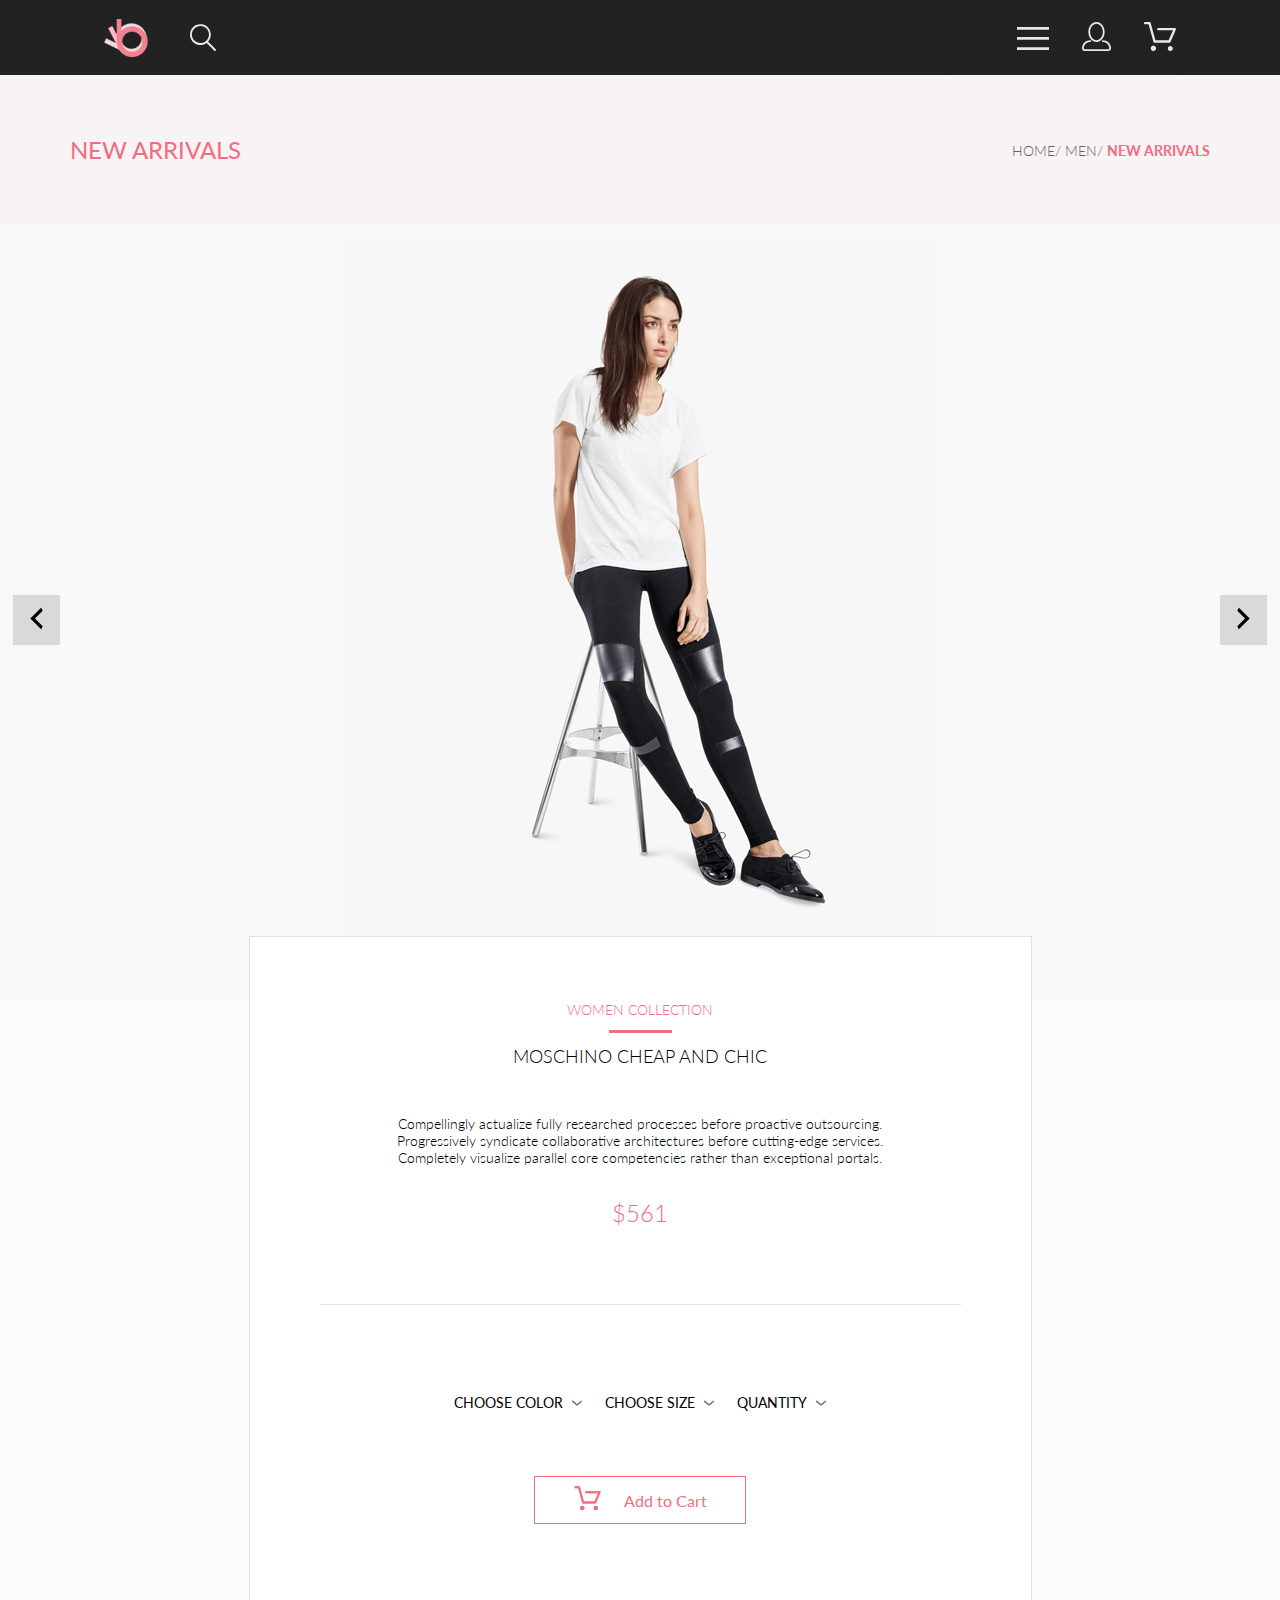
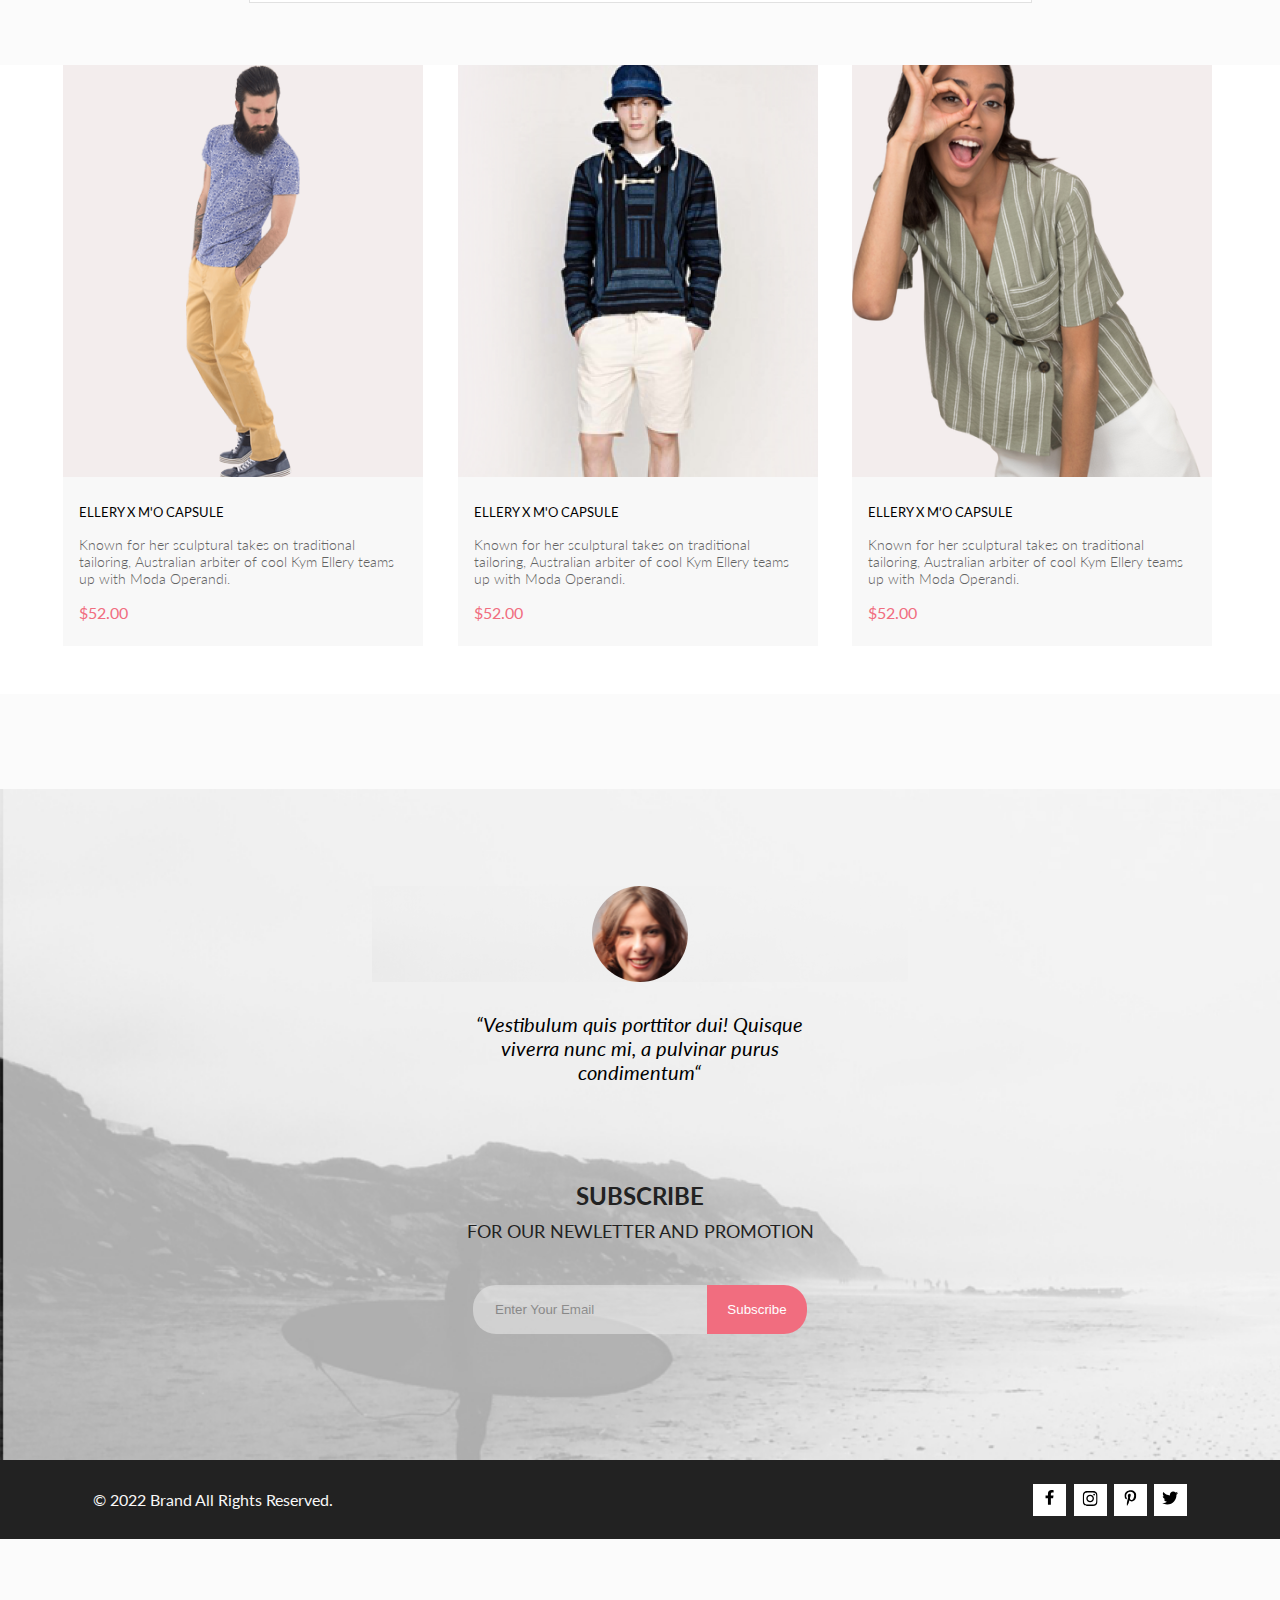
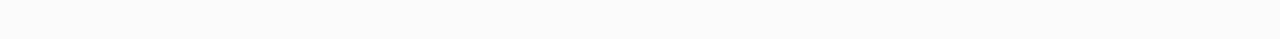
<file: product.html>
<!DOCTYPE html>
<html lang="en">

<head>
    <link rel="preconnect" href="https://fonts.googleapis.com">
    <link rel="preconnect" href="https://fonts.gstatic.com" crossorigin>
    <link
    href="https://fonts.googleapis.com/css2?family=Lato:wght@300;400;700;900&family=Open+Sans:wght@300;400;700;800&display=swap"
    rel="stylesheet">
    <meta charset="UTF-8">
    <meta name="viewport" content="width=device-width, initial-scale=1.0">
    <link rel="stylesheet" href="style.css">
    <title>Product</title>
</head>

<body>
    <div class="box__content">
        <header class="header">
            <div class="header__content center">

                <div class="header__left">
                    <a href="index.html" class="logo"><img src="img/head-brand.svg" alt="logo"></a>
                    <a class="header__link" href="#">
                        <svg class="header__icon" width="27" height="28" viewBox="0 0 27 28" fill="none"
                        xmlns="http://www.w3.org/2000/svg">
                            <path
                            d="M19.0589 17.6249C20.6705 15.8648 21.6275 13.6038 21.769 11.2215C21.9106 8.8392 21.2281 6.48075 19.8362 4.5422C18.4443 2.60365 16.4278 1.20306 14.1252 0.575643C11.8227 -0.0517774 9.37437 0.132183 7.19143 1.09663C5.0085 2.06108 3.22389 3.74727 2.1373 5.87205C1.05071 7.99682 0.728322 10.4308 1.22426 12.7652C1.72021 15.0996 3.00428 17.1922 4.86085 18.6917C6.71741 20.1912 9.0334 21.0063 11.4199 20.9999C13.6723 21.003 15.8638 20.269 17.6599 18.9099L25.4079 26.7169C25.4934 26.806 25.5958 26.8771 25.7091 26.926C25.8225 26.975 25.9444 27.0008 26.0679 27.0019C26.1916 27.0023 26.314 26.9772 26.4276 26.9282C26.5411 26.8792 26.6434 26.8072 26.7279 26.7169C26.9018 26.536 26.999 26.2949 26.999 26.0439C26.999 25.793 26.9018 25.5518 26.7279 25.3709L19.0589 17.6249ZM2.88589 10.4999C2.89873 8.81465 3.41021 7.17089 4.35586 5.77587C5.30151 4.38086 6.63899 3.29703 8.1997 2.66102C9.76042 2.02501 11.4745 1.86529 13.1258 2.202C14.7772 2.53871 16.2919 3.35678 17.479 4.55307C18.6661 5.74935 19.4725 7.27031 19.7965 8.92421C20.1204 10.5781 19.9475 12.2909 19.2995 13.8467C18.6515 15.4024 17.5574 16.7315 16.1551 17.6664C14.7529 18.6013 13.1052 19.1001 11.4199 19.0999C9.14843 19.0891 6.97409 18.1774 5.3741 16.5651C3.77412 14.9527 2.87924 12.7714 2.88589 10.4999Z"
                            fill="#E8E8E8" />
                        </svg>
                    </a>

                </div>

                <div class="header__right">
                    <label class="header__burger header__item" for="headerBurger">
                        <svg class="header__icon icon_burger" width="32" height="23" viewBox="0 0 32 23" fill="none"
                        xmlns="http://www.w3.org/2000/svg">
                            <path d="M0 23V20.31H32V23H0ZM0 12.76V10.07H32V12.76H0ZM0 2.69V0H32V2.69H0Z"
                            fill="#E8E8E8" />
                        </svg>
                    </label>
                    <input class="header__burger-input" type="checkbox" name="burger" id="headerBurger">
                    <nav class="nav ">
                        <h2 class="nav__title">MENU</h2>
                        <ul class="nav__list">
                            <li class="nav__item">
                                <a href="#" class="nav__item__link">MAN</a>
                                <ul class="nav__sublist">
                                    <li class="nav__sublist__item">
                                        <a href="#" class="nav__sublist__link">Accessories</a>
                                    </li>
                                    <li class="sublist__item">
                                        <a href="#" class="nav__sublist__link">Bags</a>
                                    </li>
                                    <li class="nav__sublist__item">
                                        <a href="#" class="nav__sublist__link">Denim</a>
                                    </li>
                                    <li class="nav__sublist__item">
                                        <a href="#" class="nav__sublist__link">T-Shirts</a>
                                    </li>
                                </ul>
                            </li>
                            <li class="nav__item">
                                <a href="#" class="nav__item__link">WOMAN</a>
                                <ul class="nav__sublist">
                                    <li class="nav__sublist__item">
                                        <a href="#" class="nav__sublist__link">Accessories</a>
                                    </li>
                                    <li class="nav__sublist__item">
                                        <a href="#" class="nav__sublist__link">Jackets & Coats</a>
                                    </li>
                                    <li class="nav__sublist__item">
                                        <a href="#" class="nav__sublist__link">Polos</a>
                                    </li>
                                    <li class="nav__sublist__item">
                                        <a href="#" class="nav__sublist__link">T-Shirts</a>
                                    </li>
                                    <li class="nav__sublist__item">
                                        <a href="#" class="nav__sublist__link">Shirts</a>
                                    </li>
                                </ul>
                            </li>
                            <li class="nav__item">
                                <a href="#" class="nav__item__link">KIDS</a>
                                <ul class="nav__sublist list">
                                    <li class="nav__sublist__item">
                                        <a href="#" class="nav__sublist__link">Accessories</a>
                                    </li>
                                    <li class="nav__sublist__item">
                                        <a href="#" class="nav__sublist__link">Jackets & Coats</a>
                                    </li>
                                    <li class="nav__sublist__item">
                                        <a href="#" class="nav__sublist__link">Polos</a>
                                    </li>
                                    <li class="nav__sublist__item">
                                        <a href="#" class="nav__sublist__link">T-Shirts</a>
                                    </li>
                                    <li class="nav__sublist__item">
                                        <a href="#" class="nav__sublist__link">Shirts</a>
                                    </li>
                                    <li class="nav__sublist__item">
                                        <a href="#" class="nav__sublist__link">Bags</a>
                                    </li>
                                </ul>
                            </li>
                        </ul>
                    </nav>

                    <a class="header__link" href="registration.html">
                        <svg class="header__icon reg" width="29" height="29" viewBox="0 0 29 29" fill="none"
                        xmlns="http://www.w3.org/2000/svg">
                            <path
                            d="M14.5 19.937C19 19.937 22.656 15.464 22.656 9.968C22.656 4.472 19 0 14.5 0C13.3631 0.0217413 12.2463 0.303398 11.2351 0.823397C10.2239 1.34339 9.34507 2.08794 8.66602 3C7.12663 4.99573 6.30819 7.45381 6.34399 9.974C6.34399 15.465 10 19.937 14.5 19.937ZM14.5 1.813C18 1.813 20.844 5.472 20.844 9.969C20.844 14.466 17.998 18.125 14.5 18.125C11.002 18.125 8.15603 14.465 8.15503 9.969C8.15403 5.473 11 1.813 14.5 1.813ZM20.844 18.125C20.6036 18.125 20.373 18.2205 20.203 18.3905C20.033 18.5605 19.9375 18.7911 19.9375 19.0315C19.9375 19.2719 20.033 19.5025 20.203 19.6725C20.373 19.8425 20.6036 19.938 20.844 19.938C22.526 19.9399 24.1386 20.6088 25.3279 21.7982C26.5172 22.9875 27.1861 24.6 27.188 26.282C27.1875 26.5221 27.0918 26.7523 26.922 26.9221C26.7522 27.0918 26.5221 27.1875 26.282 27.188H2.71997C2.47985 27.1875 2.24975 27.0918 2.07996 26.9221C1.91016 26.7523 1.81449 26.5221 1.81396 26.282C1.81608 24.6001 2.48517 22.9877 3.67444 21.7985C4.86371 20.6092 6.47608 19.9401 8.15796 19.938C8.39824 19.938 8.62868 19.8425 8.79858 19.6726C8.96849 19.5027 9.06396 19.2723 9.06396 19.032C9.06396 18.7917 8.96849 18.5613 8.79858 18.3914C8.62868 18.2215 8.39824 18.126 8.15796 18.126C5.99541 18.1279 3.92201 18.9875 2.39258 20.5164C0.863144 22.0453 0.00264777 24.1185 0 26.281C0.000794067 27.0019 0.287502 27.693 0.797241 28.2027C1.30698 28.7125 1.99811 28.9992 2.71899 29H26.282C27.0027 28.9989 27.6936 28.7121 28.2031 28.2024C28.7126 27.6927 28.9992 27.0017 29 26.281C28.9974 24.1187 28.1372 22.0457 26.6083 20.5168C25.0793 18.9878 23.0063 18.1276 20.844 18.125Z"
                            fill="#E8E8E8" />
                        </svg>
                    </a>
                    <a class="header__link" href="cart.html">
                        <svg class="header__icon cart" width="32" height="29" viewBox="0 0 32 29" fill="none"
                        xmlns="http://www.w3.org/2000/svg">
                            <path
                            d="M26.199 29C25.5512 28.9738 24.9396 28.6948 24.4952 28.2227C24.0509 27.7506 23.8094 27.1232 23.8225 26.475C23.8356 25.8269 24.1023 25.2097 24.5653 24.7559C25.0283 24.3022 25.6508 24.048 26.2991 24.048C26.9474 24.048 27.5697 24.3022 28.0327 24.7559C28.4957 25.2097 28.7624 25.8269 28.7755 26.475C28.7886 27.1232 28.5471 27.7506 28.1028 28.2227C27.6585 28.6948 27.0468 28.9738 26.399 29H26.199ZM6.75098 26.32C6.75098 25.79 6.90815 25.2718 7.20264 24.8311C7.49712 24.3904 7.91569 24.0469 8.4054 23.844C8.8951 23.6412 9.43399 23.5881 9.95386 23.6915C10.4737 23.7949 10.9512 24.0502 11.326 24.425C11.7009 24.7998 11.9562 25.2773 12.0596 25.7972C12.163 26.317 12.1098 26.8559 11.907 27.3456C11.7041 27.8353 11.3606 28.2539 10.9199 28.5483C10.4792 28.8428 9.96108 29 9.43103 29C9.07892 29.0003 8.73017 28.9311 8.40479 28.7966C8.0794 28.662 7.78374 28.4646 7.53467 28.2158C7.28559 27.9669 7.08805 27.6713 6.95325 27.3461C6.81844 27.0208 6.74902 26.6721 6.74902 26.32H6.75098ZM10.551 20.686C10.2916 20.6868 10.039 20.6024 9.83215 20.4457C9.62531 20.2891 9.47563 20.0689 9.40601 19.819L4.573 2.36401H1.18005C0.866568 2.36401 0.565906 2.23947 0.344238 2.01781C0.12257 1.79614 -0.00195312 1.49549 -0.00195312 1.18201C-0.00195312 0.868519 0.12257 0.567873 0.344238 0.346205C0.565906 0.124537 0.866568 5.81268e-06 1.18005 5.81268e-06H5.46106C5.72055 -0.00080736 5.97309 0.0837201 6.17981 0.240568C6.38653 0.397416 6.53589 0.617884 6.60498 0.868006L11.438 18.323H24.616L28.999 8.27501H14.399C14.2409 8.27961 14.0834 8.25242 13.9359 8.19507C13.7884 8.13771 13.6539 8.05134 13.5404 7.94108C13.4269 7.83082 13.3366 7.69891 13.275 7.55315C13.2134 7.40739 13.1816 7.25075 13.1816 7.0925C13.1816 6.93426 13.2134 6.77762 13.275 6.63186C13.3366 6.4861 13.4269 6.35419 13.5404 6.24393C13.6539 6.13367 13.7884 6.0473 13.9359 5.98994C14.0834 5.93259 14.2409 5.90541 14.399 5.91001H30.812C31.0077 5.90996 31.2003 5.95866 31.3724 6.05172C31.5446 6.14478 31.6908 6.27926 31.798 6.44301C31.9058 6.60729 31.9714 6.79569 31.9889 6.99145C32.0063 7.18721 31.9752 7.38424 31.8981 7.565L26.493 19.977C26.4007 20.1876 26.249 20.3668 26.0565 20.4927C25.864 20.6186 25.6391 20.6858 25.4091 20.686H10.551Z"
                            fill="#E8E8E8" />
                        </svg>
                    </a>
                </div>
            </div>

        </header>

        <!-- TOP-HEAD -->

        <div class="top-head center">
            <h2 class="top-head__heading">NEW ARRIVALS</h2>
            <nav class="breadcrumbs">
                <a href="index.html" class="breadcrumbs__link">HOME/</a>
                <a href="catalog.html" class="breadcrumbs__link">MEN/</a>
                <a href="#" class="breadcrumbs__link breadcrumbs__link_site">NEW ARRIVALS</a>
            </nav>
        </div>

        <!-- SLIDER -->
        <section class="carousel">

            <button class="carousel__button carousel__control-prev" type="button"
            data-bs-target="#carouselExampleControls" data-bs-slide="prev">
                <!-- <span class="carousel-control-prev-icon" aria-hidden="true"></span> -->
                <span class="visually-hidden">
                    <svg width="31" height="31" viewBox="0 0 31 31" fill="none" xmlns="http://www.w3.org/2000/svg">
                        <g id="dashicons:arrow-left-alt2">
                            <path id="Vector"
                            d="M21.6998 7.7499L13.9498 15.4999L21.6998 23.2499L20.1498 26.3499L9.2998 15.4999L20.1498 4.6499L21.6998 7.7499Z"
                            fill="black" />
                        </g>
                    </svg>
                    <!-- Предыдущий -->
                </span>
            </button>

            <div id="carouselExampleControls" class="carousel slide center" data-bs-ride="carousel">

                <div id="carouselExample" class="carousel__slide">

                    <div class="carousel-inner">
                        <div class="carousel__item">
                            <img src="img/new-arrivel__img.png" alt="Image 1">
                        </div>
                        <!-- <div class="carousel__item">
                            <img src="img/new-arrivel__img.png" alt="Image 2">
                        </div> -->
                        <!-- <div class="carousel__item">
                            <img src="img/new-arrivel__img.png" alt="Image 3">
                        </div> -->
                    </div>
                </div>
            </div>
            <button class="carousel__button carousel__control-next" type="button"
            data-bs-target="#carouselExampleControls" data-bs-slide="next">
                <!-- <span class="carousel-control-next-icon" aria-hidden="true"></span> -->
                <span class="visually-hidden">
                    <svg width="31" height="31" viewBox="0 0 31 31" fill="none" xmlns="http://www.w3.org/2000/svg">
                        <path
                        d="M9.2998 23.2499L17.0498 15.4999L9.2998 7.7499L10.8498 4.6499L21.6998 15.4999L10.8498 26.3499L9.2998 23.2499Z"
                        fill="black" />
                    </svg>
                    <!-- Следующий -->
                </span>
            </button>

        </section>

        <!-- DESCRIBE-BLOCK -->
        <section class="describe-block">
            <!-- <div class="describe-block__to-top center"> -->
            <div class="describe-block__content center">
                <h4 class="describe-block__subtitle">WOMEN COLLECTION</h4>
                <hr class="describe-block__line">
                <h3 class="describe-block__title">MOSCHINO CHEAP AND CHIC</h3>
                <div class="describe-block__text">
                    <p class="describe-block__p">Compellingly actualize fully researched processes before proactive
                        outsourcing. </p>
                    <p class="describe-block__p">Progressively syndicate collaborative architectures before cutting-edge
                        services. Completely visualize parallel core competencies rather than exceptional portals. </p>
                </div>

                <p class="describe-block__price">$561</p>
                <hr class="describe-block__long-line">
                <!-- <svg class="describe-block__long-line" xmlns="http://www.w3.org/2000/svg" width="642" height="2" viewBox="0 0 642 2" fill="none">
                            <path d="M0.5 1.49829H641.5H0.5Z" stroke="#EAEAEA" stroke-linejoin="round"/>
                        </svg> -->


                <div class="describe-block__sort">
                    <details class="describe-block__details">
                        <summary class="describe-block__summary">
                            <span class="describe-block__head">
                                CHOOSE COLOR
                            </span>

                            <svg xmlns="http://www.w3.org/2000/svg" width="11" height="6" viewBox="0 0 11 6"
                            fill="none">
                                <path
                                d="M5.00214 5.64846C4.83521 5.64879 4.67343 5.59016 4.54488 5.48275L0.258102 1.88021C0.112196 1.75791 0.0204417 1.58217 0.00302325 1.39165C-0.0143952 1.20112 0.0439493 1.01143 0.165221 0.864289C0.286493 0.717149 0.460759 0.624619 0.649682 0.607053C0.838605 0.589487 1.02671 0.648325 1.17262 0.770623L5.00214 3.9985L8.83167 0.885905C8.90475 0.826055 8.98884 0.781361 9.0791 0.754391C9.16937 0.727421 9.26403 0.718707 9.35764 0.72875C9.45126 0.738794 9.54198 0.767396 9.6246 0.812913C9.70722 0.85843 9.7801 0.919965 9.83906 0.993981C9.90449 1.06806 9.95405 1.15498 9.98462 1.24927C10.0152 1.34357 10.0261 1.44321 10.0167 1.54197C10.0073 1.64073 9.97784 1.73646 9.93005 1.82318C9.88227 1.9099 9.81723 1.98573 9.73904 2.04592L5.45225 5.52598C5.32002 5.61641 5.16154 5.65954 5.00214 5.64846Z"
                                fill="#6F6E6E" />
                            </svg>
                        </summary>
                    </details>

                    <details class="describe-block__details">
                        <summary class="describe-block__summary">
                            <span class="describe-block__head">
                                CHOOSE SIZE
                            </span>
                            <svg xmlns="http://www.w3.org/2000/svg" width="11" height="6" viewBox="0 0 11 6"
                            fill="none">
                                <path
                                d="M5.00214 5.64846C4.83521 5.64879 4.67343 5.59016 4.54488 5.48275L0.258102 1.88021C0.112196 1.75791 0.0204417 1.58217 0.00302325 1.39165C-0.0143952 1.20112 0.0439493 1.01143 0.165221 0.864289C0.286493 0.717149 0.460759 0.624619 0.649682 0.607053C0.838605 0.589487 1.02671 0.648325 1.17262 0.770623L5.00214 3.9985L8.83167 0.885905C8.90475 0.826055 8.98884 0.781361 9.0791 0.754391C9.16937 0.727421 9.26403 0.718707 9.35764 0.72875C9.45126 0.738794 9.54198 0.767396 9.6246 0.812913C9.70722 0.85843 9.7801 0.919965 9.83906 0.993981C9.90449 1.06806 9.95405 1.15498 9.98462 1.24927C10.0152 1.34357 10.0261 1.44321 10.0167 1.54197C10.0073 1.64073 9.97784 1.73646 9.93005 1.82318C9.88227 1.9099 9.81723 1.98573 9.73904 2.04592L5.45225 5.52598C5.32002 5.61641 5.16154 5.65954 5.00214 5.64846Z"
                                fill="#6F6E6E" />
                            </svg>
                        </summary>
                        <div class="describe-block__box">
                            <div class="describe-block__check">
                                <input id="describe-block__check-1" type="checkbox">
                                <label for="describe-block__check-1">XS</label>
                            </div>
                            <div class="describe-block__check">
                                <input id="describe-block__check-2" type="checkbox">
                                <label for="describe-block__check-2">S</label>
                            </div>
                            <div class="describe-block__check">
                                <input id="describe-block__check-3" type="checkbox">
                                <label for="describe-block__check-3">L</label>
                            </div>
                        </div>

                    </details>

                    <details class="describe-block__details">
                        <summary class="describe-block__summary">
                            <span class="describe-block__head">
                                QUANTITY
                            </span>
                            <svg xmlns="http://www.w3.org/2000/svg" width="11" height="6" viewBox="0 0 11 6"
                            fill="none">
                                <path
                                d="M5.00214 5.64846C4.83521 5.64879 4.67343 5.59016 4.54488 5.48275L0.258102 1.88021C0.112196 1.75791 0.0204417 1.58217 0.00302325 1.39165C-0.0143952 1.20112 0.0439493 1.01143 0.165221 0.864289C0.286493 0.717149 0.460759 0.624619 0.649682 0.607053C0.838605 0.589487 1.02671 0.648325 1.17262 0.770623L5.00214 3.9985L8.83167 0.885905C8.90475 0.826055 8.98884 0.781361 9.0791 0.754391C9.16937 0.727421 9.26403 0.718707 9.35764 0.72875C9.45126 0.738794 9.54198 0.767396 9.6246 0.812913C9.70722 0.85843 9.7801 0.919965 9.83906 0.993981C9.90449 1.06806 9.95405 1.15498 9.98462 1.24927C10.0152 1.34357 10.0261 1.44321 10.0167 1.54197C10.0073 1.64073 9.97784 1.73646 9.93005 1.82318C9.88227 1.9099 9.81723 1.98573 9.73904 2.04592L5.45225 5.52598C5.32002 5.61641 5.16154 5.65954 5.00214 5.64846Z"
                                fill="#6F6E6E" />
                            </svg>
                        </summary>
                    </details>

                </div>


                <div class="describe-block__button flex">
                    <div>
                        <a href="cart.html">
                            <svg class="describe-block__button__img__cart" xmlns="http://www.w3.org/2000/svg" width="27"
                            height="25" viewBox="0 0 27 25" fill="none">
                                <path
                                d="M21.9521 23.2662H21.8397C21.2306 23.2662 20.7188 22.7666 20.6746 22.1289C20.6302 21.4602 21.1187 20.8781 21.7637 20.8341C21.7891 20.8324 21.8156 20.8315 21.8417 20.8315C22.4587 20.8315 22.9755 21.3214 23.0213 21.9482C23.0331 22.1967 22.9926 22.5509 22.7371 22.8434L22.7312 22.8502L22.7254 22.8571C22.5287 23.0907 22.2619 23.2316 21.9521 23.2662ZM8.22003 23.2599C7.56946 23.2599 7.04022 22.7169 7.04022 22.0496C7.04022 21.3827 7.56946 20.8401 8.22003 20.8401C8.87061 20.8401 9.39984 21.3827 9.39984 22.0496C9.39984 22.7169 8.87061 23.2599 8.22003 23.2599Z"
                                fill="white" />
                                <path
                                d="M21.8765 22.2662C21.9215 22.2549 21.9428 22.2339 21.9605 22.2129C21.9683 22.2037 21.9761 22.1946 21.9839 22.1855C22.0204 22.1438 22.0237 22.0553 22.0229 22.0105C22.0097 21.9044 21.9189 21.8315 21.8417 21.8315C21.838 21.8315 21.8341 21.8317 21.8317 21.8318C21.7536 21.8372 21.6658 21.9409 21.6724 22.0625C21.6818 22.1793 21.7679 22.2662 21.8397 22.2662H21.8765ZM8.22003 22.2599C8.31921 22.2599 8.39984 22.1655 8.39984 22.0496C8.39984 21.9341 8.31921 21.8401 8.22003 21.8401C8.12091 21.8401 8.04022 21.9341 8.04022 22.0496C8.04022 22.1655 8.12091 22.2599 8.22003 22.2599ZM21.9999 24.2662C21.9522 24.2662 21.8883 24.2662 21.8397 24.2662C20.7021 24.2662 19.7571 23.3545 19.677 22.198C19.5969 20.9929 20.4942 19.9183 21.6957 19.8364C21.7446 19.8331 21.7933 19.8315 21.8417 19.8315C22.9804 19.8315 23.9418 20.7324 24.0195 21.8884C24.051 22.4915 23.8746 23.0612 23.4903 23.5012C23.106 23.9575 22.5768 24.2177 21.9999 24.2662ZM8.22003 24.2599C7.01581 24.2599 6.04022 23.2709 6.04022 22.0496C6.04022 20.8291 7.01581 19.8401 8.22003 19.8401C9.42419 19.8401 10.3998 20.8291 10.3998 22.0496C10.3998 23.2709 9.42419 24.2599 8.22003 24.2599ZM21.1989 17.3938H9.13354C8.70062 17.3938 8.31635 17.1005 8.2038 16.6775L4.27802 2.24768H1.52222C0.993896 2.24768 0.561035 1.80859 0.561035 1.27039C0.561035 0.733032 0.993896 0.292969 1.52222 0.292969H4.99982C5.43182 0.292969 5.8161 0.586304 5.92859 1.01025L9.85443 15.4391H20.5581L24.1149 7.13379H12.2583C11.7291 7.13379 11.2962 6.69373 11.2962 6.15649C11.2962 5.61914 11.7291 5.17908 12.2583 5.17908H25.5891C25.9095 5.17908 26.2146 5.34192 26.3901 5.61914C26.5665 5.89539 26.5989 6.23743 26.4702 6.547L22.08 16.807C21.9198 17.1653 21.5832 17.3938 21.1989 17.3938Z"
                                fill="white" />
                                <path
                                d="M21.8765 22.2662C21.9215 22.2549 21.9428 22.2339 21.9605 22.2129C21.9683 22.2037 21.9761 22.1946 21.9839 22.1855C22.0204 22.1438 22.0237 22.0553 22.0229 22.0105C22.0097 21.9044 21.9189 21.8315 21.8417 21.8315C21.838 21.8315 21.8341 21.8317 21.8317 21.8318C21.7536 21.8372 21.6658 21.9409 21.6724 22.0625C21.6818 22.1793 21.7679 22.2662 21.8397 22.2662H21.8765ZM8.22003 22.2599C8.31921 22.2599 8.39984 22.1655 8.39984 22.0496C8.39984 21.9341 8.31921 21.8401 8.22003 21.8401C8.12091 21.8401 8.04022 21.9341 8.04022 22.0496C8.04022 22.1655 8.12091 22.2599 8.22003 22.2599ZM21.9999 24.2662C21.9522 24.2662 21.8883 24.2662 21.8397 24.2662C20.7021 24.2662 19.7571 23.3545 19.677 22.198C19.5969 20.9929 20.4942 19.9183 21.6957 19.8364C21.7446 19.8331 21.7933 19.8315 21.8417 19.8315C22.9804 19.8315 23.9418 20.7324 24.0195 21.8884C24.051 22.4915 23.8746 23.0612 23.4903 23.5012C23.106 23.9575 22.5768 24.2177 21.9999 24.2662ZM8.22003 24.2599C7.01581 24.2599 6.04022 23.2709 6.04022 22.0496C6.04022 20.8291 7.01581 19.8401 8.22003 19.8401C9.42419 19.8401 10.3998 20.8291 10.3998 22.0496C10.3998 23.2709 9.42419 24.2599 8.22003 24.2599ZM21.1989 17.3938H9.13354C8.70062 17.3938 8.31635 17.1005 8.2038 16.6775L4.27802 2.24768H1.52222C0.993896 2.24768 0.561035 1.80859 0.561035 1.27039C0.561035 0.733032 0.993896 0.292969 1.52222 0.292969H4.99982C5.43182 0.292969 5.8161 0.586304 5.92859 1.01025L9.85443 15.4391H20.5581L24.1149 7.13379H12.2583C11.7291 7.13379 11.2962 6.69373 11.2962 6.15649C11.2962 5.61914 11.7291 5.17908 12.2583 5.17908H25.5891C25.9095 5.17908 26.2146 5.34192 26.3901 5.61914C26.5665 5.89539 26.5989 6.23743 26.4702 6.547L22.08 16.807C21.9198 17.1653 21.5832 17.3938 21.1989 17.3938Z"
                                fill="white" />
                            </svg>
                        </a>
                    </div>

                    <div class="describe-block__button-text">
                        <a href="cart.html">
                            <p class="describe-block__button__text__cart">Add to Cart</p>
                        </a>
                    </div>
                </div>

            </div>

        </section>



        <!-- MAIN -->
        <main class="main center">

            <!-- main__content -->
            <section class="mc center">
                <div class="mc__content">

                    <!-- item-1 -->
                    <article class="mc__item mc__item-4 flex">

                        <div class="mc__item__img flex">
                            <div class="mc__item__img__cart flex">
                                <a href="#">
                                    <svg xmlns="http://www.w3.org/2000/svg" width="27" height="25" viewBox="0 0 27 25"
                                    fill="none">
                                        <path
                                        d="M21.9521 23.2662H21.8397C21.2306 23.2662 20.7188 22.7666 20.6746 22.1289C20.6302 21.4602 21.1187 20.8781 21.7637 20.8341C21.7891 20.8324 21.8156 20.8315 21.8417 20.8315C22.4587 20.8315 22.9755 21.3214 23.0213 21.9482C23.0331 22.1967 22.9926 22.5509 22.7371 22.8434L22.7312 22.8502L22.7254 22.8571C22.5287 23.0907 22.2619 23.2316 21.9521 23.2662ZM8.22003 23.2599C7.56946 23.2599 7.04022 22.7169 7.04022 22.0496C7.04022 21.3827 7.56946 20.8401 8.22003 20.8401C8.87061 20.8401 9.39984 21.3827 9.39984 22.0496C9.39984 22.7169 8.87061 23.2599 8.22003 23.2599Z"
                                        fill="white" />
                                        <path
                                        d="M21.8765 22.2662C21.9215 22.2549 21.9428 22.2339 21.9605 22.2129C21.9683 22.2037 21.9761 22.1946 21.9839 22.1855C22.0204 22.1438 22.0237 22.0553 22.0229 22.0105C22.0097 21.9044 21.9189 21.8315 21.8417 21.8315C21.838 21.8315 21.8341 21.8317 21.8317 21.8318C21.7536 21.8372 21.6658 21.9409 21.6724 22.0625C21.6818 22.1793 21.7679 22.2662 21.8397 22.2662H21.8765ZM8.22003 22.2599C8.31921 22.2599 8.39984 22.1655 8.39984 22.0496C8.39984 21.9341 8.31921 21.8401 8.22003 21.8401C8.12091 21.8401 8.04022 21.9341 8.04022 22.0496C8.04022 22.1655 8.12091 22.2599 8.22003 22.2599ZM21.9999 24.2662C21.9522 24.2662 21.8883 24.2662 21.8397 24.2662C20.7021 24.2662 19.7571 23.3545 19.677 22.198C19.5969 20.9929 20.4942 19.9183 21.6957 19.8364C21.7446 19.8331 21.7933 19.8315 21.8417 19.8315C22.9804 19.8315 23.9418 20.7324 24.0195 21.8884C24.051 22.4915 23.8746 23.0612 23.4903 23.5012C23.106 23.9575 22.5768 24.2177 21.9999 24.2662ZM8.22003 24.2599C7.01581 24.2599 6.04022 23.2709 6.04022 22.0496C6.04022 20.8291 7.01581 19.8401 8.22003 19.8401C9.42419 19.8401 10.3998 20.8291 10.3998 22.0496C10.3998 23.2709 9.42419 24.2599 8.22003 24.2599ZM21.1989 17.3938H9.13354C8.70062 17.3938 8.31635 17.1005 8.2038 16.6775L4.27802 2.24768H1.52222C0.993896 2.24768 0.561035 1.80859 0.561035 1.27039C0.561035 0.733032 0.993896 0.292969 1.52222 0.292969H4.99982C5.43182 0.292969 5.8161 0.586304 5.92859 1.01025L9.85443 15.4391H20.5581L24.1149 7.13379H12.2583C11.7291 7.13379 11.2962 6.69373 11.2962 6.15649C11.2962 5.61914 11.7291 5.17908 12.2583 5.17908H25.5891C25.9095 5.17908 26.2146 5.34192 26.3901 5.61914C26.5665 5.89539 26.5989 6.23743 26.4702 6.547L22.08 16.807C21.9198 17.1653 21.5832 17.3938 21.1989 17.3938Z"
                                        fill="white" />
                                        <path
                                        d="M21.8765 22.2662C21.9215 22.2549 21.9428 22.2339 21.9605 22.2129C21.9683 22.2037 21.9761 22.1946 21.9839 22.1855C22.0204 22.1438 22.0237 22.0553 22.0229 22.0105C22.0097 21.9044 21.9189 21.8315 21.8417 21.8315C21.838 21.8315 21.8341 21.8317 21.8317 21.8318C21.7536 21.8372 21.6658 21.9409 21.6724 22.0625C21.6818 22.1793 21.7679 22.2662 21.8397 22.2662H21.8765ZM8.22003 22.2599C8.31921 22.2599 8.39984 22.1655 8.39984 22.0496C8.39984 21.9341 8.31921 21.8401 8.22003 21.8401C8.12091 21.8401 8.04022 21.9341 8.04022 22.0496C8.04022 22.1655 8.12091 22.2599 8.22003 22.2599ZM21.9999 24.2662C21.9522 24.2662 21.8883 24.2662 21.8397 24.2662C20.7021 24.2662 19.7571 23.3545 19.677 22.198C19.5969 20.9929 20.4942 19.9183 21.6957 19.8364C21.7446 19.8331 21.7933 19.8315 21.8417 19.8315C22.9804 19.8315 23.9418 20.7324 24.0195 21.8884C24.051 22.4915 23.8746 23.0612 23.4903 23.5012C23.106 23.9575 22.5768 24.2177 21.9999 24.2662ZM8.22003 24.2599C7.01581 24.2599 6.04022 23.2709 6.04022 22.0496C6.04022 20.8291 7.01581 19.8401 8.22003 19.8401C9.42419 19.8401 10.3998 20.8291 10.3998 22.0496C10.3998 23.2709 9.42419 24.2599 8.22003 24.2599ZM21.1989 17.3938H9.13354C8.70062 17.3938 8.31635 17.1005 8.2038 16.6775L4.27802 2.24768H1.52222C0.993896 2.24768 0.561035 1.80859 0.561035 1.27039C0.561035 0.733032 0.993896 0.292969 1.52222 0.292969H4.99982C5.43182 0.292969 5.8161 0.586304 5.92859 1.01025L9.85443 15.4391H20.5581L24.1149 7.13379H12.2583C11.7291 7.13379 11.2962 6.69373 11.2962 6.15649C11.2962 5.61914 11.7291 5.17908 12.2583 5.17908H25.5891C25.9095 5.17908 26.2146 5.34192 26.3901 5.61914C26.5665 5.89539 26.5989 6.23743 26.4702 6.547L22.08 16.807C21.9198 17.1653 21.5832 17.3938 21.1989 17.3938Z"
                                        fill="white" />
                                    </svg>
                                </a>
                                <a href="#">
                                    <p class="mc__item__text__cart">Add to Cart</p>
                                </a>
                            </div>
                        </div>

                        <div class="mc__item__dsc">
                            <h4><a class="mc__item__heading" href="product.html">ELLERY X M'O CAPSULE</a></h4>
                            <p class="mc__item__text">Known for her sculptural takes on traditional tailoring,
                                Australian arbiter of cool Kym Ellery teams up with Moda Operandi.</p>
                            <p class="price">$52.00</p>
                        </div>
                    </article>

                    <!-- item-2 -->
                    <article class="mc__item mc__item-3 flex">

                        <div class="mc__item__img flex">
                            <div class="mc__item__img__cart flex">
                                <a href="#">
                                    <svg xmlns="http://www.w3.org/2000/svg" width="27" height="25" viewBox="0 0 27 25"
                                    fill="none">
                                        <path
                                        d="M21.9521 23.2662H21.8397C21.2306 23.2662 20.7188 22.7666 20.6746 22.1289C20.6302 21.4602 21.1187 20.8781 21.7637 20.8341C21.7891 20.8324 21.8156 20.8315 21.8417 20.8315C22.4587 20.8315 22.9755 21.3214 23.0213 21.9482C23.0331 22.1967 22.9926 22.5509 22.7371 22.8434L22.7312 22.8502L22.7254 22.8571C22.5287 23.0907 22.2619 23.2316 21.9521 23.2662ZM8.22003 23.2599C7.56946 23.2599 7.04022 22.7169 7.04022 22.0496C7.04022 21.3827 7.56946 20.8401 8.22003 20.8401C8.87061 20.8401 9.39984 21.3827 9.39984 22.0496C9.39984 22.7169 8.87061 23.2599 8.22003 23.2599Z"
                                        fill="white" />
                                        <path
                                        d="M21.8765 22.2662C21.9215 22.2549 21.9428 22.2339 21.9605 22.2129C21.9683 22.2037 21.9761 22.1946 21.9839 22.1855C22.0204 22.1438 22.0237 22.0553 22.0229 22.0105C22.0097 21.9044 21.9189 21.8315 21.8417 21.8315C21.838 21.8315 21.8341 21.8317 21.8317 21.8318C21.7536 21.8372 21.6658 21.9409 21.6724 22.0625C21.6818 22.1793 21.7679 22.2662 21.8397 22.2662H21.8765ZM8.22003 22.2599C8.31921 22.2599 8.39984 22.1655 8.39984 22.0496C8.39984 21.9341 8.31921 21.8401 8.22003 21.8401C8.12091 21.8401 8.04022 21.9341 8.04022 22.0496C8.04022 22.1655 8.12091 22.2599 8.22003 22.2599ZM21.9999 24.2662C21.9522 24.2662 21.8883 24.2662 21.8397 24.2662C20.7021 24.2662 19.7571 23.3545 19.677 22.198C19.5969 20.9929 20.4942 19.9183 21.6957 19.8364C21.7446 19.8331 21.7933 19.8315 21.8417 19.8315C22.9804 19.8315 23.9418 20.7324 24.0195 21.8884C24.051 22.4915 23.8746 23.0612 23.4903 23.5012C23.106 23.9575 22.5768 24.2177 21.9999 24.2662ZM8.22003 24.2599C7.01581 24.2599 6.04022 23.2709 6.04022 22.0496C6.04022 20.8291 7.01581 19.8401 8.22003 19.8401C9.42419 19.8401 10.3998 20.8291 10.3998 22.0496C10.3998 23.2709 9.42419 24.2599 8.22003 24.2599ZM21.1989 17.3938H9.13354C8.70062 17.3938 8.31635 17.1005 8.2038 16.6775L4.27802 2.24768H1.52222C0.993896 2.24768 0.561035 1.80859 0.561035 1.27039C0.561035 0.733032 0.993896 0.292969 1.52222 0.292969H4.99982C5.43182 0.292969 5.8161 0.586304 5.92859 1.01025L9.85443 15.4391H20.5581L24.1149 7.13379H12.2583C11.7291 7.13379 11.2962 6.69373 11.2962 6.15649C11.2962 5.61914 11.7291 5.17908 12.2583 5.17908H25.5891C25.9095 5.17908 26.2146 5.34192 26.3901 5.61914C26.5665 5.89539 26.5989 6.23743 26.4702 6.547L22.08 16.807C21.9198 17.1653 21.5832 17.3938 21.1989 17.3938Z"
                                        fill="white" />
                                        <path
                                        d="M21.8765 22.2662C21.9215 22.2549 21.9428 22.2339 21.9605 22.2129C21.9683 22.2037 21.9761 22.1946 21.9839 22.1855C22.0204 22.1438 22.0237 22.0553 22.0229 22.0105C22.0097 21.9044 21.9189 21.8315 21.8417 21.8315C21.838 21.8315 21.8341 21.8317 21.8317 21.8318C21.7536 21.8372 21.6658 21.9409 21.6724 22.0625C21.6818 22.1793 21.7679 22.2662 21.8397 22.2662H21.8765ZM8.22003 22.2599C8.31921 22.2599 8.39984 22.1655 8.39984 22.0496C8.39984 21.9341 8.31921 21.8401 8.22003 21.8401C8.12091 21.8401 8.04022 21.9341 8.04022 22.0496C8.04022 22.1655 8.12091 22.2599 8.22003 22.2599ZM21.9999 24.2662C21.9522 24.2662 21.8883 24.2662 21.8397 24.2662C20.7021 24.2662 19.7571 23.3545 19.677 22.198C19.5969 20.9929 20.4942 19.9183 21.6957 19.8364C21.7446 19.8331 21.7933 19.8315 21.8417 19.8315C22.9804 19.8315 23.9418 20.7324 24.0195 21.8884C24.051 22.4915 23.8746 23.0612 23.4903 23.5012C23.106 23.9575 22.5768 24.2177 21.9999 24.2662ZM8.22003 24.2599C7.01581 24.2599 6.04022 23.2709 6.04022 22.0496C6.04022 20.8291 7.01581 19.8401 8.22003 19.8401C9.42419 19.8401 10.3998 20.8291 10.3998 22.0496C10.3998 23.2709 9.42419 24.2599 8.22003 24.2599ZM21.1989 17.3938H9.13354C8.70062 17.3938 8.31635 17.1005 8.2038 16.6775L4.27802 2.24768H1.52222C0.993896 2.24768 0.561035 1.80859 0.561035 1.27039C0.561035 0.733032 0.993896 0.292969 1.52222 0.292969H4.99982C5.43182 0.292969 5.8161 0.586304 5.92859 1.01025L9.85443 15.4391H20.5581L24.1149 7.13379H12.2583C11.7291 7.13379 11.2962 6.69373 11.2962 6.15649C11.2962 5.61914 11.7291 5.17908 12.2583 5.17908H25.5891C25.9095 5.17908 26.2146 5.34192 26.3901 5.61914C26.5665 5.89539 26.5989 6.23743 26.4702 6.547L22.08 16.807C21.9198 17.1653 21.5832 17.3938 21.1989 17.3938Z"
                                        fill="white" />
                                    </svg>
                                </a>
                                <a href="#">
                                    <p class="mc__item__text__cart">Add to Cart</p>
                                </a>
                            </div>
                        </div>

                        <div class="mc__item__dsc">
                            <h4><a class="mc__item__heading" href="product.html">ELLERY X M'O CAPSULE</a></h4>
                            <p class="mc__item__text">Known for her sculptural takes on traditional tailoring,
                                Australian arbiter of cool Kym Ellery teams up with Moda Operandi.</p>
                            <p class="price">$52.00</p>
                        </div>
                    </article>

                    <!-- item-3 -->
                    <article class="mc__item mc__item-6 flex">

                        <div class="mc__item__img flex">
                            <div class="mc__item__img__cart flex">
                                <a href="#">
                                    <svg xmlns="http://www.w3.org/2000/svg" width="27" height="25" viewBox="0 0 27 25"
                                    fill="none">
                                        <path
                                        d="M21.9521 23.2662H21.8397C21.2306 23.2662 20.7188 22.7666 20.6746 22.1289C20.6302 21.4602 21.1187 20.8781 21.7637 20.8341C21.7891 20.8324 21.8156 20.8315 21.8417 20.8315C22.4587 20.8315 22.9755 21.3214 23.0213 21.9482C23.0331 22.1967 22.9926 22.5509 22.7371 22.8434L22.7312 22.8502L22.7254 22.8571C22.5287 23.0907 22.2619 23.2316 21.9521 23.2662ZM8.22003 23.2599C7.56946 23.2599 7.04022 22.7169 7.04022 22.0496C7.04022 21.3827 7.56946 20.8401 8.22003 20.8401C8.87061 20.8401 9.39984 21.3827 9.39984 22.0496C9.39984 22.7169 8.87061 23.2599 8.22003 23.2599Z"
                                        fill="white" />
                                        <path
                                        d="M21.8765 22.2662C21.9215 22.2549 21.9428 22.2339 21.9605 22.2129C21.9683 22.2037 21.9761 22.1946 21.9839 22.1855C22.0204 22.1438 22.0237 22.0553 22.0229 22.0105C22.0097 21.9044 21.9189 21.8315 21.8417 21.8315C21.838 21.8315 21.8341 21.8317 21.8317 21.8318C21.7536 21.8372 21.6658 21.9409 21.6724 22.0625C21.6818 22.1793 21.7679 22.2662 21.8397 22.2662H21.8765ZM8.22003 22.2599C8.31921 22.2599 8.39984 22.1655 8.39984 22.0496C8.39984 21.9341 8.31921 21.8401 8.22003 21.8401C8.12091 21.8401 8.04022 21.9341 8.04022 22.0496C8.04022 22.1655 8.12091 22.2599 8.22003 22.2599ZM21.9999 24.2662C21.9522 24.2662 21.8883 24.2662 21.8397 24.2662C20.7021 24.2662 19.7571 23.3545 19.677 22.198C19.5969 20.9929 20.4942 19.9183 21.6957 19.8364C21.7446 19.8331 21.7933 19.8315 21.8417 19.8315C22.9804 19.8315 23.9418 20.7324 24.0195 21.8884C24.051 22.4915 23.8746 23.0612 23.4903 23.5012C23.106 23.9575 22.5768 24.2177 21.9999 24.2662ZM8.22003 24.2599C7.01581 24.2599 6.04022 23.2709 6.04022 22.0496C6.04022 20.8291 7.01581 19.8401 8.22003 19.8401C9.42419 19.8401 10.3998 20.8291 10.3998 22.0496C10.3998 23.2709 9.42419 24.2599 8.22003 24.2599ZM21.1989 17.3938H9.13354C8.70062 17.3938 8.31635 17.1005 8.2038 16.6775L4.27802 2.24768H1.52222C0.993896 2.24768 0.561035 1.80859 0.561035 1.27039C0.561035 0.733032 0.993896 0.292969 1.52222 0.292969H4.99982C5.43182 0.292969 5.8161 0.586304 5.92859 1.01025L9.85443 15.4391H20.5581L24.1149 7.13379H12.2583C11.7291 7.13379 11.2962 6.69373 11.2962 6.15649C11.2962 5.61914 11.7291 5.17908 12.2583 5.17908H25.5891C25.9095 5.17908 26.2146 5.34192 26.3901 5.61914C26.5665 5.89539 26.5989 6.23743 26.4702 6.547L22.08 16.807C21.9198 17.1653 21.5832 17.3938 21.1989 17.3938Z"
                                        fill="white" />
                                        <path
                                        d="M21.8765 22.2662C21.9215 22.2549 21.9428 22.2339 21.9605 22.2129C21.9683 22.2037 21.9761 22.1946 21.9839 22.1855C22.0204 22.1438 22.0237 22.0553 22.0229 22.0105C22.0097 21.9044 21.9189 21.8315 21.8417 21.8315C21.838 21.8315 21.8341 21.8317 21.8317 21.8318C21.7536 21.8372 21.6658 21.9409 21.6724 22.0625C21.6818 22.1793 21.7679 22.2662 21.8397 22.2662H21.8765ZM8.22003 22.2599C8.31921 22.2599 8.39984 22.1655 8.39984 22.0496C8.39984 21.9341 8.31921 21.8401 8.22003 21.8401C8.12091 21.8401 8.04022 21.9341 8.04022 22.0496C8.04022 22.1655 8.12091 22.2599 8.22003 22.2599ZM21.9999 24.2662C21.9522 24.2662 21.8883 24.2662 21.8397 24.2662C20.7021 24.2662 19.7571 23.3545 19.677 22.198C19.5969 20.9929 20.4942 19.9183 21.6957 19.8364C21.7446 19.8331 21.7933 19.8315 21.8417 19.8315C22.9804 19.8315 23.9418 20.7324 24.0195 21.8884C24.051 22.4915 23.8746 23.0612 23.4903 23.5012C23.106 23.9575 22.5768 24.2177 21.9999 24.2662ZM8.22003 24.2599C7.01581 24.2599 6.04022 23.2709 6.04022 22.0496C6.04022 20.8291 7.01581 19.8401 8.22003 19.8401C9.42419 19.8401 10.3998 20.8291 10.3998 22.0496C10.3998 23.2709 9.42419 24.2599 8.22003 24.2599ZM21.1989 17.3938H9.13354C8.70062 17.3938 8.31635 17.1005 8.2038 16.6775L4.27802 2.24768H1.52222C0.993896 2.24768 0.561035 1.80859 0.561035 1.27039C0.561035 0.733032 0.993896 0.292969 1.52222 0.292969H4.99982C5.43182 0.292969 5.8161 0.586304 5.92859 1.01025L9.85443 15.4391H20.5581L24.1149 7.13379H12.2583C11.7291 7.13379 11.2962 6.69373 11.2962 6.15649C11.2962 5.61914 11.7291 5.17908 12.2583 5.17908H25.5891C25.9095 5.17908 26.2146 5.34192 26.3901 5.61914C26.5665 5.89539 26.5989 6.23743 26.4702 6.547L22.08 16.807C21.9198 17.1653 21.5832 17.3938 21.1989 17.3938Z"
                                        fill="white" />
                                    </svg>
                                </a>
                                <a href="#">
                                    <p class="mc__item__text__cart">Add to Cart</p>
                                </a>
                            </div>
                        </div>

                        <div class="mc__item__dsc">
                            <h4><a class="mc__item__heading" href="product.html">ELLERY X M'O CAPSULE</a></h4>
                            <p class="mc__item__text">Known for her sculptural takes on traditional tailoring,
                                Australian arbiter of cool Kym Ellery teams up with Moda Operandi.</p>
                            <p class="price">$52.00</p>
                        </div>
                    </article>

                </div>

                <!-- <a href="#" class="mc__link">
                    Browse All Product</a> -->
            </section>
        </main>


    </div>

    <!-- FOOTER -->

    <footer class="footer">
        <!-- footer__top -->
        <!-- <div class="footer__top center flex">
            <div class="footer__top__block footer__top__left flex">
                <div class="footer__top__icon">
                    <a href="#" class="footer__link">
                        <svg xmlns="http://www.w3.org/2000/svg" width="46" height="32" viewBox="0 0 46 32" fill="none">
                            <path
                            d="M30.2868 27.2429H14.8098C14.6026 28.5509 13.9355 29.742 12.9285 30.6021C11.9215 31.4621 10.6406 31.9346 9.31633 31.9346C7.99203 31.9346 6.71117 31.4621 5.70415 30.6021C4.69713 29.742 4.03003 28.5509 3.82283 27.2429H1.88582C1.391 27.2397 0.91765 27.0404 0.569536 26.6887C0.221422 26.337 0.0269624 25.8618 0.0288259 25.3669V1.87695C0.0266969 1.38195 0.221028 0.906335 0.56917 0.554443C0.917313 0.202551 1.39082 0.00317363 1.88582 0H27.4368C27.9318 0.00317353 28.4051 0.202522 28.7531 0.554443C29.1011 0.906364 29.2952 1.38204 29.2928 1.87695V3.78198H36.4138C36.4942 3.78164 36.5742 3.79208 36.6518 3.81299C38.9518 4.01299 40.1088 5.2129 41.3288 7.2749L44.8878 13.3689C44.9727 13.5136 45.0176 13.6782 45.0178 13.8459V26.304C45.0189 26.5515 44.9216 26.7892 44.7475 26.9651C44.5733 27.141 44.3364 27.2406 44.0888 27.2419H41.2748C41.0676 28.5499 40.4005 29.741 39.3935 30.6011C38.3865 31.4611 37.1056 31.9336 35.7813 31.9336C34.457 31.9336 33.1762 31.4611 32.1691 30.6011C31.1621 29.741 30.495 28.5499 30.2878 27.2419L30.2868 27.2429ZM32.0648 26.304C32.0727 27.0369 32.2973 27.7511 32.7102 28.3567C33.1231 28.9623 33.706 29.4322 34.3854 29.7073C35.0649 29.9824 35.8105 30.0503 36.5284 29.9026C37.2464 29.7548 37.9046 29.398 38.4202 28.877C38.9358 28.3559 39.2857 27.6941 39.426 26.9746C39.5662 26.2551 39.4905 25.5103 39.2083 24.8337C38.9262 24.1572 38.4502 23.5794 37.8403 23.1729C37.2304 22.7663 36.5138 22.5491 35.7808 22.5488C34.7905 22.5552 33.8431 22.9543 33.1464 23.6582C32.4498 24.3621 32.0608 25.3136 32.0648 26.304ZM5.60085 26.304C5.60874 27.0369 5.83327 27.7511 6.2462 28.3567C6.65914 28.9623 7.24201 29.4322 7.92143 29.7073C8.60086 29.9824 9.34648 30.0503 10.0644 29.9026C10.7824 29.7548 11.4406 29.398 11.9562 28.877C12.4718 28.3559 12.8217 27.6941 12.962 26.9746C13.1022 26.2551 13.0265 25.5103 12.7443 24.8337C12.4622 24.1572 11.9862 23.5794 11.3763 23.1729C10.7664 22.7663 10.0498 22.5491 9.31682 22.5488C8.3263 22.5549 7.37866 22.9537 6.68181 23.6577C5.98496 24.3617 5.59585 25.3134 5.59984 26.304H5.60085ZM41.2728 25.366H43.1588V19.7478H40.4228C40.3002 19.7473 40.1789 19.7227 40.0659 19.6753C39.9528 19.6279 39.8502 19.5585 39.7639 19.4714C39.6776 19.3843 39.6094 19.281 39.563 19.1675C39.5167 19.054 39.4932 18.9324 39.4938 18.8098V16.9629C39.4935 16.2423 39.7691 15.5488 40.2638 15.0249H33.8848C33.8076 15.0248 33.7307 15.015 33.6558 14.9958C32.9511 14.933 32.2956 14.6081 31.819 14.0852C31.3423 13.5623 31.0793 12.8794 31.0818 12.1719V7.47192C31.0812 7.34927 31.1047 7.22758 31.151 7.11401C31.1973 7.00044 31.2656 6.89725 31.3519 6.81006C31.4381 6.72286 31.5407 6.6535 31.6538 6.60596C31.7669 6.55841 31.8882 6.53361 32.0108 6.53296H38.4938C38.1495 6.21428 37.7421 5.97123 37.2981 5.81982C36.854 5.66842 36.3831 5.61187 35.9158 5.65381H29.2928V25.3618H30.2868C30.494 24.0538 31.1611 22.8627 32.1682 22.0027C33.1752 21.1426 34.456 20.6702 35.7803 20.6702C37.1046 20.6702 38.3855 21.1426 39.3925 22.0027C40.3995 22.8627 41.0666 24.0538 41.2738 25.3618L41.2728 25.366ZM14.8088 25.366H27.4358V1.87598H1.88582V25.366H3.82283C4.03003 24.058 4.69713 22.8666 5.70415 22.0066C6.71117 21.1465 7.99203 20.6741 9.31633 20.6741C10.6406 20.6741 11.9215 21.1465 12.9285 22.0066C13.9355 22.8666 14.6026 24.058 14.8098 25.366H14.8088ZM41.3508 16.9658V17.875H43.1588V16.0278H42.2798C42.033 16.0294 41.7968 16.1288 41.6229 16.304C41.449 16.4792 41.3516 16.716 41.3518 16.9629L41.3508 16.9658ZM32.9378 12.1738C32.9368 12.4263 33.0359 12.6691 33.2134 12.8486C33.3909 13.0282 33.6324 13.13 33.8848 13.1318C33.9487 13.1316 34.0124 13.1384 34.0748 13.1519H42.5998L39.8339 8.41602H32.9338L32.9378 12.1738ZM33.0308 26.3059C33.0279 25.5734 33.3157 24.8695 33.8311 24.3489C34.3464 23.8283 35.0473 23.5333 35.7798 23.5288C36.0286 23.5288 36.2672 23.6278 36.4431 23.8037C36.619 23.9796 36.7178 24.218 36.7178 24.4668C36.7178 24.7156 36.619 24.9542 36.4431 25.1301C36.2672 25.306 36.0286 25.4048 35.7798 25.4048C35.6015 25.4032 35.4267 25.4548 35.2777 25.5527C35.1286 25.6507 35.012 25.7905 34.9427 25.9548C34.8733 26.1191 34.8544 26.3005 34.8882 26.4756C34.922 26.6507 35.0071 26.8118 35.1326 26.9385C35.2582 27.0651 35.4185 27.1516 35.5933 27.187C35.7681 27.2224 35.9494 27.2051 36.1144 27.1372C36.2793 27.0693 36.4203 26.9538 36.5196 26.8057C36.6188 26.6575 36.6718 26.4833 36.6718 26.3049C36.6718 26.0587 36.7696 25.8226 36.9438 25.6484C37.1179 25.4743 37.3541 25.3765 37.6003 25.3765C37.8466 25.3765 38.0828 25.4743 38.2569 25.6484C38.431 25.8226 38.5288 26.0587 38.5288 26.3049C38.5288 27.0343 38.2391 27.7338 37.7234 28.2495C37.2077 28.7652 36.5082 29.0549 35.7788 29.0549C35.0495 29.0549 34.35 28.7652 33.8343 28.2495C33.3186 27.7338 33.0288 27.0343 33.0288 26.3049L33.0308 26.3059ZM6.56682 26.3059C6.56389 25.5734 6.85171 24.8695 7.36708 24.3489C7.88245 23.8283 8.58329 23.5333 9.31584 23.5288C9.56462 23.5288 9.8032 23.6278 9.97911 23.8037C10.155 23.9796 10.2538 24.218 10.2538 24.4668C10.2538 24.7156 10.155 24.9542 9.97911 25.1301C9.8032 25.306 9.56462 25.4048 9.31584 25.4048C9.13751 25.4032 8.9627 25.4548 8.81365 25.5527C8.66459 25.6507 8.548 25.7905 8.47865 25.9548C8.40931 26.1191 8.39033 26.3005 8.42415 26.4756C8.45797 26.6507 8.54305 26.8118 8.6686 26.9385C8.79414 27.0651 8.95449 27.1516 9.12929 27.187C9.30409 27.2224 9.48546 27.2051 9.65038 27.1372C9.8153 27.0693 9.95634 26.9538 10.0556 26.8057C10.1548 26.6575 10.2078 26.4833 10.2078 26.3049C10.2078 26.0587 10.3057 25.8226 10.4798 25.6484C10.6539 25.4743 10.8901 25.3765 11.1363 25.3765C11.3826 25.3765 11.6188 25.4743 11.7929 25.6484C11.967 25.8226 12.0648 26.0587 12.0648 26.3049C12.0648 27.0343 11.7751 27.7338 11.2594 28.2495C10.7437 28.7652 10.0442 29.0549 9.31484 29.0549C8.58549 29.0549 7.88601 28.7652 7.37029 28.2495C6.85456 27.7338 6.56484 27.0343 6.56484 26.3049L6.56682 26.3059ZM4.70885 5.65991C4.46008 5.65991 4.22149 5.56116 4.04558 5.38525C3.86967 5.20934 3.77083 4.9707 3.77083 4.72192C3.77083 4.47315 3.86967 4.2345 4.04558 4.05859C4.22149 3.88268 4.46008 3.78394 4.70885 3.78394H24.6088C24.8576 3.78394 25.0962 3.88268 25.2721 4.05859C25.448 4.2345 25.5468 4.47315 25.5468 4.72192C25.5468 4.9707 25.448 5.20934 25.2721 5.38525C25.0962 5.56116 24.8576 5.65991 24.6088 5.65991H4.70885Z"
                            fill="#F16D7F" />
                        </svg>
                    </a>
                </div>
                <H3 class="footer__top__title"><a href="#" class="footer__top__title">Free Delivery</a></H3>
                <p class="footer__top__text">Worldwide delivery on all. Authorit tively morph next-generation innov tion
                    with extensive models.</p>
            </div>
            <div class="footer__top__block footer__top__center flex">
                <div class="footer__top__icon">
                    <a href="#" class="footer__link">
                        <svg xmlns="http://www.w3.org/2000/svg" width="40" height="40" viewBox="0 0 40 40" fill="none">
                            <path
                            d="M19.9939 37.0239L16.5229 39.9238L14.2349 36.0039L9.99487 37.5159L9.17285 33.0359L4.67987 32.991L5.41187 28.491L1.20386 26.8909L3.41388 22.925L-0.00012207 19.96L3.41187 16.9929L1.2019 13.0278L5.41089 11.428L4.67786 6.93286L9.17188 6.88892L9.9939 2.40894L14.2339 3.91992L16.5219 0L19.9929 2.8999L23.4639 0L25.7529 3.9209L29.9929 2.40894L30.8139 6.88989L35.3079 6.93481L34.5759 11.4299L38.7839 13.03L36.5739 16.9958L39.9859 19.9609L36.5739 22.928L38.7829 26.894L34.5739 28.4939L35.3069 32.988L30.8119 33.033L29.9909 37.5139L25.7529 36.0029L23.4639 39.9229L19.9939 37.0239ZM21.1999 35.541L22.9609 37.012L24.1219 35.022L24.9139 33.666L26.3819 34.189L28.5329 34.957L28.9499 32.6838L29.2349 31.1289L30.7959 31.113L33.0779 31.092L32.7059 28.8098L32.4519 27.25L33.9109 26.696L36.0449 25.8828L34.9249 23.873L34.1589 22.498L35.3419 21.4709L37.0759 19.9609L35.3429 18.4609L34.1599 17.4319L34.9259 16.0559L36.0469 14.0449L33.9129 13.2339L32.4539 12.6809L32.7089 11.1208L33.0809 8.83984L30.7989 8.81689L29.2389 8.80103L28.9539 7.24683L28.5379 4.97388L26.3859 5.74097L24.9179 6.26392L24.1249 4.90698L22.9629 2.91699L21.2009 4.38794L19.9958 5.39282L18.7909 4.38794L17.0299 2.91699L15.8689 4.90601L15.0769 6.26294L13.6078 5.73999L11.4579 4.97192L11.0399 7.24585L10.7549 8.80005L9.19489 8.81592L6.91388 8.83789L7.28589 11.1199L7.53986 12.678L6.08087 13.2329L3.94586 14.0439L5.06689 16.0549L5.83289 17.4299L4.6499 18.459L2.91589 19.967L4.64886 21.4739L5.83185 22.5029L5.06586 23.8779L3.94489 25.8879L6.07788 26.698L7.5379 27.2529L7.2829 28.812L6.91187 31.0959L9.19287 31.1189L10.7529 31.135L11.0379 32.6899L11.4549 34.9619L13.6069 34.1948L15.0759 33.6719L15.8679 35.0288L17.0299 37.019L18.7909 35.5479L19.9958 34.543L21.1999 35.541ZM21.3179 23.02C21.3179 20.093 22.8829 18.4648 24.7769 18.4648C26.7829 18.4648 28.0769 20.0279 28.0769 22.7949C28.0769 25.8539 26.4919 27.3718 24.6619 27.3718C22.8829 27.3718 21.3379 25.922 21.3179 23.02ZM22.8389 22.9319C22.8159 24.7829 23.5209 26.1899 24.7109 26.1899C25.9879 26.1899 26.5609 24.8049 26.5609 22.8899C26.5609 21.1249 26.0539 19.6528 24.7109 19.6528C23.4999 19.6488 22.8389 21.1029 22.8389 22.9309V22.9319ZM15.1938 27.332L23.6089 12.613H24.8419L16.4269 27.332H15.1938ZM11.9789 16.99C11.9789 14.09 13.5419 12.458 15.4369 12.458C17.4369 12.458 18.7629 14.022 18.7629 16.79C18.7629 19.848 17.1769 21.365 15.3269 21.365C13.5439 21.365 11.9999 19.915 11.9789 16.991V16.99ZM13.5209 16.9238C13.4769 18.7748 14.1618 20.1809 15.3708 20.1829C16.6479 20.1829 17.2209 18.7988 17.2209 16.8828C17.2209 15.1168 16.7139 13.645 15.3708 13.645C14.1618 13.642 13.5209 15.092 13.5209 16.925V16.9238Z"
                            fill="#F16D7F" />
                        </svg>
                    </a>
                </div>
                <H3 class="footer__top__title"><a class="footer__top__title" href="#">Sales & discounts</a></H3>
                <p class="footer__top__text">Worldwide delivery on all. Authorit tively morph next-generation innov tion
                    with extensive models.</p>
            </div>
            <div class="footer__top__block footer__top__right flex">
                <div class="footer__top__icon">
                    <a href="#" class="footer__link">
                        <svg xmlns="http://www.w3.org/2000/svg" width="48" height="35" viewBox="0 0 48 35" fill="none">
                            <path
                            d="M42.393 8.53564C41.1766 8.52335 40.0049 8.99349 39.1342 9.84302C38.2635 10.6925 37.7647 11.8522 37.747 13.0686C37.7501 13.7086 37.8911 14.3405 38.1603 14.9211C38.4295 15.5018 38.8206 16.0176 39.3071 16.4336L33.4471 18.4888L25.1081 8.80566C26.0034 8.50693 26.7831 7.93646 27.3388 7.17358C27.8945 6.41071 28.1983 5.49331 28.2081 4.54956C28.1828 3.33432 27.6824 2.17743 26.814 1.3269C25.9457 0.476377 24.7785 0 23.563 0C22.3475 0 21.1804 0.476377 20.3121 1.3269C19.4437 2.17743 18.9432 3.33432 18.918 4.54956C18.9277 5.48395 19.2253 6.39274 19.7702 7.15186C20.3151 7.91097 21.0809 8.48368 21.9631 8.79175L13.611 18.4917L7.7531 16.4368C8.23917 16.0206 8.62989 15.5045 8.89873 14.9238C9.16757 14.3432 9.30822 13.7116 9.31108 13.0718C9.33412 12.195 9.10852 11.3296 8.66045 10.5757C8.21238 9.82172 7.56009 9.2099 6.77898 8.81104C5.99787 8.41217 5.11986 8.2424 4.24639 8.32153C3.37291 8.40067 2.53965 8.72555 1.84295 9.2583C1.14624 9.79105 0.614525 10.5101 0.309254 11.3323C0.00398245 12.1545 -0.0623783 13.0462 0.117848 13.9045C0.298073 14.7629 0.717494 15.5526 1.32769 16.1826C1.93788 16.8126 2.71394 17.2571 3.56609 17.4646V29.7556C3.57345 29.8376 3.59015 29.9184 3.61602 29.9966C3.58308 30.1233 3.56636 30.2538 3.56609 30.3848C3.56609 34.7968 21.485 34.9268 23.528 34.9268C25.571 34.9268 43.49 34.7978 43.49 30.3848C43.4893 30.2539 43.4725 30.1234 43.44 29.9966C43.4676 29.9189 43.4845 29.8379 43.49 29.7556V17.4646C44.5889 17.2244 45.5587 16.5828 46.2094 15.6653C46.8601 14.7478 47.1449 13.6204 47.0082 12.5039C46.8715 11.3874 46.323 10.3621 45.4701 9.62866C44.6173 8.89526 43.5214 8.50653 42.397 8.53857L42.393 8.53564ZM21.174 4.55176C21.1625 4.07755 21.2926 3.61062 21.5477 3.21069C21.8027 2.81076 22.1712 2.49591 22.606 2.3064C23.0408 2.11688 23.5223 2.06132 23.9889 2.14673C24.4555 2.23214 24.8861 2.45463 25.2256 2.78589C25.5652 3.11715 25.7982 3.542 25.8951 4.00635C25.9919 4.4707 25.9482 4.95345 25.7695 5.39282C25.5907 5.8322 25.2851 6.20831 24.8915 6.47314C24.498 6.73798 24.0345 6.8795 23.5601 6.87964C22.9354 6.88605 22.3335 6.64481 21.8863 6.2085C21.4391 5.77218 21.183 5.17647 21.174 4.55176ZM13.584 20.8276C13.801 20.9026 14.0353 20.9113 14.2573 20.8525C14.4792 20.7938 14.6786 20.6701 14.83 20.4976L23.5301 10.3977L32.23 20.4976C32.3812 20.6702 32.5804 20.7938 32.8022 20.8528C33.0239 20.9117 33.2581 20.9033 33.475 20.8286L41.2331 18.1038V28.0408C36.3481 25.9188 25.124 25.8406 23.533 25.8406C21.942 25.8406 10.7141 25.9198 5.83306 28.0408V18.1038L13.584 20.8276ZM23.527 32.7166C14.827 32.7166 9.27802 31.7057 6.97002 30.8547C6.61895 30.7373 6.28322 30.578 5.97002 30.3806C6.69202 29.8596 9.03109 29.1487 12.9361 28.6487C19.9715 27.844 27.0756 27.844 34.111 28.6487C38.011 29.1487 40.3561 29.8596 41.0761 30.3806C40.7654 30.5794 40.4312 30.7388 40.0811 30.8547C37.7791 31.7037 32.235 32.7166 23.527 32.7166ZM2.28008 13.0686C2.26895 12.5945 2.39939 12.1279 2.65471 11.7283C2.91003 11.3286 3.27866 11.0139 3.71355 10.8247C4.14844 10.6355 4.62977 10.5801 5.09624 10.6658C5.56271 10.7514 5.99313 10.9743 6.33245 11.3057C6.67176 11.637 6.90458 12.0618 7.00127 12.5261C7.09797 12.9904 7.05412 13.4731 6.87529 13.9124C6.69647 14.3516 6.39074 14.7277 5.99724 14.9924C5.60374 15.2572 5.14033 15.3986 4.66607 15.3987C4.04091 15.4054 3.43856 15.1638 2.99126 14.7271C2.54396 14.2903 2.28825 13.6937 2.28008 13.0686ZM42.393 15.3987C41.935 15.3875 41.4906 15.2414 41.1152 14.9788C40.7398 14.7162 40.4501 14.3487 40.2825 13.9224C40.1149 13.496 40.0768 13.0297 40.1729 12.5818C40.269 12.1339 40.4952 11.7241 40.8229 11.4041C41.1507 11.084 41.5656 10.8677 42.0157 10.7822C42.4658 10.6968 42.931 10.7459 43.3533 10.9236C43.7756 11.1013 44.1361 11.3997 44.3897 11.7812C44.6433 12.1628 44.7788 12.6105 44.7791 13.0686C44.7704 13.6935 44.5144 14.2895 44.0672 14.7261C43.62 15.1626 43.0179 15.4041 42.393 15.3977V15.3987Z"
                            fill="#F16D7F" />
                        </svg>
                    </a>
                </div>
                <H3 class="footer__top__title"><a class="footer__top__title" href="#">Quality assurance</a></H3>
                <p class="footer__top__text">Worldwide delivery on all. Authorit tively morph next-generation innov tion
                    with extensive models.</p>
            </div>
        </div> -->

        <!-- footer__middle -->
        <div class="footer__middle">
            <div class="footer__middle__content center flex">
                <div class="footer__middle__left flex">
                    <img src="img/Intersect.svg" alt="photo" class="footer__middle__img">
                    <p class="footer__middle_text">“Vestibulum quis porttitor dui! Quisque</p>
                    <p class="footer__middle_text">viverra nunc mi, <i>a pulvinar purus</i></p>
                    <p class="footer__middle_text"><i>condimentum“</i></p>
                </div>
                <div class="footer__middle__right flex">
                    <h3 class="footer__right__top">SUBSCRIBE</h3>
                    <h3 class="footer__right__bottom">FOR OUR NEWLETTER AND PROMOTION</h3>
                    <div class="footer__subscribe flex">
                        <form id="foot__subscribe" action="email" class="footer__form">
                            <input type="email" placeholder="Enter Your Email" class="footer__form__in">
                        </form>
                        <button type="footer__submit" form="footer__subscribe"
                        class="footer__but__submit">Subscribe</button>
                    </div>
                </div>
            </div>


        </div>

        <!-- footer__bottom -->
        <div class="footer__bottom center flex">
            <p class="footer__brand">© 2022 Brand All Rights Reserved.</p>
            <div class="footer__soc__lincs flex">
                <div class="footer__soc__logo footer__soc__logo1 flex">
                    <a href="#">
                        <svg class="foot__svg" xmlns="http://www.w3.org/2000/svg" width="11" height="16"
                        viewBox="0 0 11 16" fill="none">
                            <path
                            d="M9.08836 8.28L9.50686 5.61602H6.89022V3.88729C6.89022 3.15847 7.25574 2.44806 8.42765 2.44806H9.61722V0.179975C9.61722 0.179975 8.53772 0 7.50561 0C5.35073 0 3.9422 1.27593 3.9422 3.5857V5.61602H1.54688V8.28H3.9422V14.72H6.89022V8.28H9.08836Z"
                            fill="black" />
                        </svg>
                    </a>
                </div>
                <div class="footer__soc__logo footer__soc__logo2 flex">
                    <a href="#">
                        <svg class="footer__svg" xmlns="http://www.w3.org/2000/svg" width="16" height="17"
                        viewBox="0 0 16 17" fill="none">
                            <g clip-path="url(#clip0_190_1610)">
                                <path
                                d="M8.13677 4.68162C6.02163 4.68162 4.31555 6.38494 4.31555 8.49666C4.31555 10.6084 6.02163 12.3117 8.13677 12.3117C10.2519 12.3117 11.958 10.6084 11.958 8.49666C11.958 6.38494 10.2519 4.68162 8.13677 4.68162ZM8.13677 10.9769C6.76991 10.9769 5.65248 9.86463 5.65248 8.49666C5.65248 7.12869 6.76658 6.01639 8.13677 6.01639C9.50695 6.01639 10.6211 7.12869 10.6211 8.49666C10.6211 9.86463 9.50363 10.9769 8.13677 10.9769ZM13.0056 4.52557C13.0056 5.02029 12.6065 5.41541 12.1143 5.41541C11.6188 5.41541 11.223 5.01697 11.223 4.52557C11.223 4.03416 11.6221 3.63572 12.1143 3.63572C12.6065 3.63572 13.0056 4.03416 13.0056 4.52557ZM15.5364 5.42869C15.4799 4.2367 15.2072 3.18084 14.3325 2.31092C13.4612 1.441 12.4036 1.16873 11.2097 1.10897C9.9792 1.03924 6.29101 1.03924 5.0605 1.10897C3.8699 1.16541 2.81233 1.43768 1.93768 2.3076C1.06302 3.17752 0.793639 4.23338 0.733776 5.42537C0.663937 6.65389 0.663937 10.3361 0.733776 11.5646C0.790313 12.7566 1.06302 13.8125 1.93768 14.6824C2.81233 15.5523 3.86658 15.8246 5.0605 15.8844C6.29101 15.9541 9.9792 15.9541 11.2097 15.8844C12.4036 15.8279 13.4612 15.5556 14.3325 14.6824C15.2039 13.8125 15.4766 12.7566 15.5364 11.5646C15.6063 10.3361 15.6063 6.65721 15.5364 5.42869ZM13.9468 12.8828C13.6874 13.5336 13.1852 14.0349 12.53 14.2972C11.5489 14.6857 9.22094 14.5961 8.13677 14.5961C7.05259 14.5961 4.72128 14.6824 3.74353 14.2972C3.09169 14.0383 2.58951 13.5369 2.32678 12.8828C1.93768 11.9033 2.02747 9.57908 2.02747 8.49666C2.02747 7.41424 1.941 5.0867 2.32678 4.11053C2.58619 3.45975 3.08837 2.95838 3.74353 2.69608C4.72461 2.3076 7.05259 2.39725 8.13677 2.39725C9.22094 2.39725 11.5523 2.31092 12.53 2.69608C13.1818 2.95506 13.684 3.45643 13.9468 4.11053C14.3359 5.09002 14.2461 7.41424 14.2461 8.49666C14.2461 9.57908 14.3359 11.9066 13.9468 12.8828Z"
                                fill="black" />
                            </g>
                            <defs>
                                <clipPath id="clip0_190_1610">
                                    <rect width="14.8991" height="17" fill="white" transform="translate(0.68396)" />
                                </clipPath>
                            </defs>
                        </svg>
                    </a>
                </div>
                <div class="footer__soc__logo footer__soc__logo3 flex">
                    <a href="#">
                        <svg class="footer__svg" xmlns="http://www.w3.org/2000/svg" width="13" height="16"
                        viewBox="0 0 13 16" fill="none">
                            <g clip-path="url(#clip0_190_1618)">
                                <path
                                d="M6.7402 0.203125C3.55552 0.203125 0.408081 2.34063 0.408081 5.8C0.408081 8 1.63726 9.25 2.38221 9.25C2.68951 9.25 2.86643 8.3875 2.86643 8.14375C2.86643 7.85313 2.13079 7.23438 2.13079 6.025C2.13079 3.5125 4.03043 1.73125 6.48878 1.73125C8.60259 1.73125 10.167 2.94062 10.167 5.1625C10.167 6.82187 9.50585 9.93437 7.3641 9.93437C6.59121 9.93437 5.93006 9.37187 5.93006 8.56563C5.93006 7.38438 6.74951 6.24062 6.74951 5.02187C6.74951 2.95312 3.83487 3.32812 3.83487 5.82812C3.83487 6.35313 3.90006 6.93437 4.13286 7.4125C3.70451 9.26875 2.82919 12.0344 2.82919 13.9469C2.82919 14.5375 2.91299 15.1188 2.96886 15.7094C3.0744 15.8281 3.02163 15.8156 3.18304 15.7563C4.74744 13.6 4.69157 13.1781 5.39928 10.3562C5.78107 11.0875 6.76814 11.4812 7.55034 11.4812C10.8468 11.4812 12.3274 8.24688 12.3274 5.33125C12.3274 2.22813 9.66415 0.203125 6.7402 0.203125Z"
                                fill="black" />
                            </g>
                            <defs>
                                <clipPath id="clip0_190_1618">
                                    <rect width="11.9193" height="16" fill="white" transform="translate(0.408081)" />
                                </clipPath>
                            </defs>
                        </svg>
                    </a>
                </div>
                <div class="footer__soc__logo footer__soc__logo4 flex">
                    <a href="#">
                        <svg xmlns="http://www.w3.org/2000/svg" width="17" height="16" viewBox="0 0 17 16" fill="none">
                            <g clip-path="url(#clip0_190_1614)">
                                <path
                                d="M14.4181 4.74107C14.4281 4.88319 14.4281 5.02535 14.4281 5.16747C14.4281 9.50247 11.1509 14.4974 5.16096 14.4974C3.31558 14.4974 1.60132 13.9593 0.159302 13.0253C0.421495 13.0558 0.673569 13.0659 0.94585 13.0659C2.46851 13.0659 3.8702 12.5482 4.98953 11.6649C3.5576 11.6345 2.3576 10.6903 1.94415 9.39081C2.14585 9.42125 2.34751 9.44156 2.5593 9.44156C2.85172 9.44156 3.14418 9.40094 3.41643 9.32991C1.92401 9.02531 0.80465 7.70553 0.80465 6.11163V6.07103C1.23825 6.31469 1.74249 6.46697 2.2769 6.48725C1.39959 5.89841 0.824826 4.89335 0.824826 3.75628C0.824826 3.14716 0.98614 2.58878 1.26851 2.10147C2.87187 4.09131 5.28195 5.39078 7.98443 5.53294C7.93403 5.28928 7.90376 5.0355 7.90376 4.78169C7.90376 2.97457 9.35586 1.5025 11.1609 1.5025C12.0987 1.5025 12.9457 1.89844 13.5407 2.53803C14.2768 2.39591 14.9827 2.12178 15.6079 1.74616C15.3659 2.5076 14.8516 3.14719 14.176 3.55325C14.8315 3.48222 15.4668 3.29944 16.0516 3.04566C15.608 3.69538 15.0533 4.27403 14.4181 4.74107Z"
                                fill="black" />
                            </g>
                            <defs>
                                <clipPath id="clip0_190_1614">
                                    <rect width="15.8924" height="16" fill="white" transform="translate(0.159302)" />
                                </clipPath>
                            </defs>
                        </svg>
                    </a>
                </div>
            </div>
        </div>
    </footer>

</body>

</html>
</file>
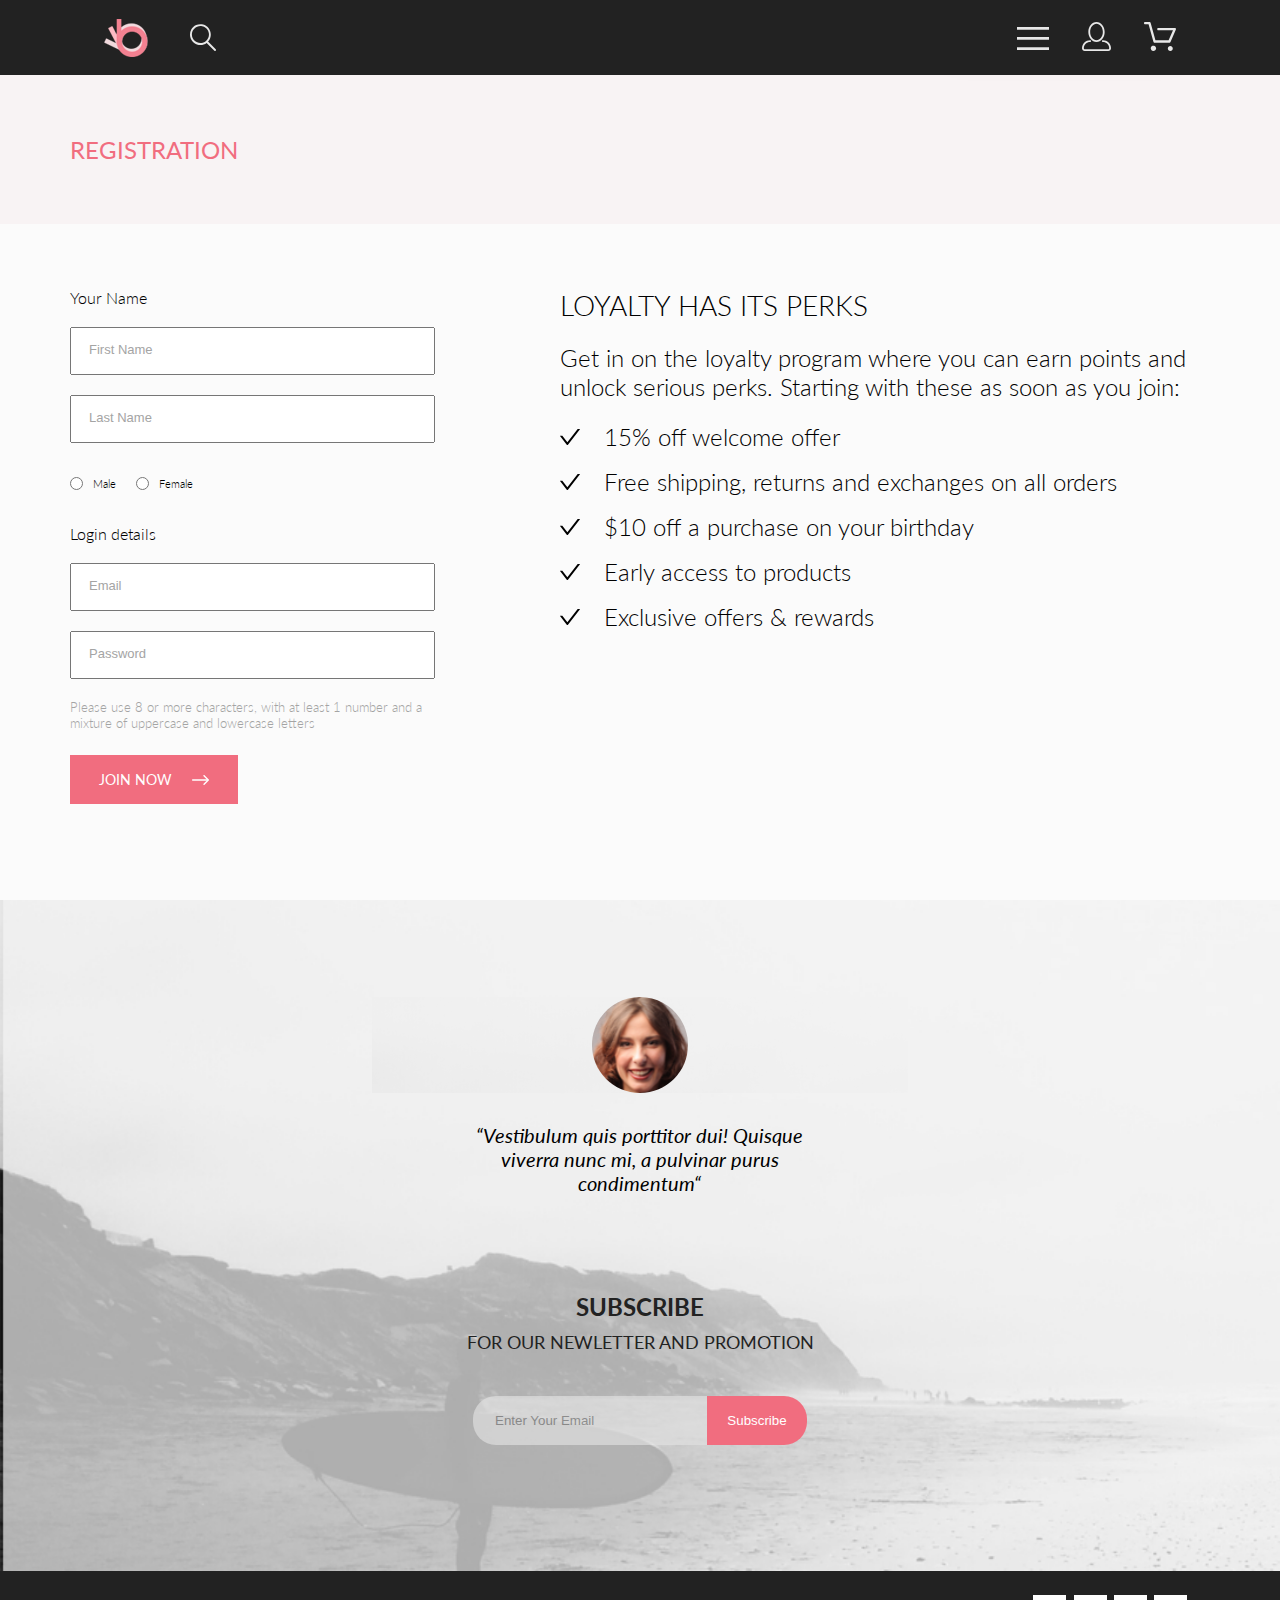
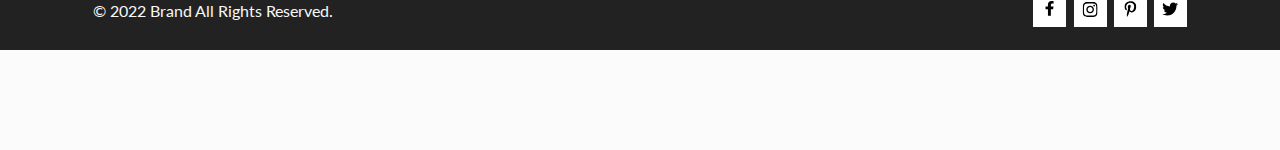
<file: registration.html>
<!DOCTYPE html>
<html lang="en">

<head>
    <link rel="preconnect" href="https://fonts.googleapis.com">
    <link rel="preconnect" href="https://fonts.gstatic.com" crossorigin>
    <link
    href="https://fonts.googleapis.com/css2?family=Lato:wght@300;400;700;900&family=Open+Sans:wght@300;400;700;800&display=swap"
    rel="stylesheet">
    <meta charset="UTF-8">
    <meta name="viewport" content="width=device-width, initial-scale=1.0">
    <link rel="stylesheet" href="style.css">
    <title>Registration</title>
</head>

<body>
    <div class="box__content">
        <!-- HEADER -->
        <header class="header">
            <div class="header__content center">

                <div class="header__left">
                    <a href="index.html" class="logo"><img src="img/head-brand.svg" alt="logo"></a>
                    <a class="header__link" href="#">
                        <svg class="header__icon" width="27" height="28" viewBox="0 0 27 28" fill="none"
                        xmlns="http://www.w3.org/2000/svg">
                            <path
                            d="M19.0589 17.6249C20.6705 15.8648 21.6275 13.6038 21.769 11.2215C21.9106 8.8392 21.2281 6.48075 19.8362 4.5422C18.4443 2.60365 16.4278 1.20306 14.1252 0.575643C11.8227 -0.0517774 9.37437 0.132183 7.19143 1.09663C5.0085 2.06108 3.22389 3.74727 2.1373 5.87205C1.05071 7.99682 0.728322 10.4308 1.22426 12.7652C1.72021 15.0996 3.00428 17.1922 4.86085 18.6917C6.71741 20.1912 9.0334 21.0063 11.4199 20.9999C13.6723 21.003 15.8638 20.269 17.6599 18.9099L25.4079 26.7169C25.4934 26.806 25.5958 26.8771 25.7091 26.926C25.8225 26.975 25.9444 27.0008 26.0679 27.0019C26.1916 27.0023 26.314 26.9772 26.4276 26.9282C26.5411 26.8792 26.6434 26.8072 26.7279 26.7169C26.9018 26.536 26.999 26.2949 26.999 26.0439C26.999 25.793 26.9018 25.5518 26.7279 25.3709L19.0589 17.6249ZM2.88589 10.4999C2.89873 8.81465 3.41021 7.17089 4.35586 5.77587C5.30151 4.38086 6.63899 3.29703 8.1997 2.66102C9.76042 2.02501 11.4745 1.86529 13.1258 2.202C14.7772 2.53871 16.2919 3.35678 17.479 4.55307C18.6661 5.74935 19.4725 7.27031 19.7965 8.92421C20.1204 10.5781 19.9475 12.2909 19.2995 13.8467C18.6515 15.4024 17.5574 16.7315 16.1551 17.6664C14.7529 18.6013 13.1052 19.1001 11.4199 19.0999C9.14843 19.0891 6.97409 18.1774 5.3741 16.5651C3.77412 14.9527 2.87924 12.7714 2.88589 10.4999Z"
                            fill="#E8E8E8" />
                        </svg>
                    </a>

                </div>

                <div class="header__right">
                    <label class="header__burger header__item" for="headerBurger">
                        <svg class="header__icon icon_burger" width="32" height="23" viewBox="0 0 32 23" fill="none"
                        xmlns="http://www.w3.org/2000/svg">
                            <path d="M0 23V20.31H32V23H0ZM0 12.76V10.07H32V12.76H0ZM0 2.69V0H32V2.69H0Z"
                            fill="#E8E8E8" />
                        </svg>
                    </label>
                    <input class="header__burger-input" type="checkbox" name="burger" id="headerBurger">
                    <nav class="nav ">
                        <h2 class="nav__title">MENU</h2>
                        <ul class="nav__list">
                            <li class="nav__item">
                                <a href="#" class="nav__item__link">MAN</a>
                                <ul class="nav__sublist">
                                    <li class="nav__sublist__item">
                                        <a href="#" class="nav__sublist__link">Accessories</a>
                                    </li>
                                    <li class="sublist__item">
                                        <a href="#" class="nav__sublist__link">Bags</a>
                                    </li>
                                    <li class="nav__sublist__item">
                                        <a href="#" class="nav__sublist__link">Denim</a>
                                    </li>
                                    <li class="nav__sublist__item">
                                        <a href="#" class="nav__sublist__link">T-Shirts</a>
                                    </li>
                                </ul>
                            </li>
                            <li class="nav__item">
                                <a href="#" class="nav__item__link">WOMAN</a>
                                <ul class="nav__sublist">
                                    <li class="nav__sublist__item">
                                        <a href="#" class="nav__sublist__link">Accessories</a>
                                    </li>
                                    <li class="nav__sublist__item">
                                        <a href="#" class="nav__sublist__link">Jackets & Coats</a>
                                    </li>
                                    <li class="nav__sublist__item">
                                        <a href="#" class="nav__sublist__link">Polos</a>
                                    </li>
                                    <li class="nav__sublist__item">
                                        <a href="#" class="nav__sublist__link">T-Shirts</a>
                                    </li>
                                    <li class="nav__sublist__item">
                                        <a href="#" class="nav__sublist__link">Shirts</a>
                                    </li>
                                </ul>
                            </li>
                            <li class="nav__item">
                                <a href="#" class="nav__item__link">KIDS</a>
                                <ul class="nav__sublist list">
                                    <li class="nav__sublist__item">
                                        <a href="#" class="nav__sublist__link">Accessories</a>
                                    </li>
                                    <li class="nav__sublist__item">
                                        <a href="#" class="nav__sublist__link">Jackets & Coats</a>
                                    </li>
                                    <li class="nav__sublist__item">
                                        <a href="#" class="nav__sublist__link">Polos</a>
                                    </li>
                                    <li class="nav__sublist__item">
                                        <a href="#" class="nav__sublist__link">T-Shirts</a>
                                    </li>
                                    <li class="nav__sublist__item">
                                        <a href="#" class="nav__sublist__link">Shirts</a>
                                    </li>
                                    <li class="nav__sublist__item">
                                        <a href="#" class="nav__sublist__link">Bags</a>
                                    </li>
                                </ul>
                            </li>
                        </ul>
                    </nav>

                    <a class="header__link" href="registration.html">
                        <svg class="header__icon reg" width="29" height="29" viewBox="0 0 29 29" fill="none"
                        xmlns="http://www.w3.org/2000/svg">
                            <path
                            d="M14.5 19.937C19 19.937 22.656 15.464 22.656 9.968C22.656 4.472 19 0 14.5 0C13.3631 0.0217413 12.2463 0.303398 11.2351 0.823397C10.2239 1.34339 9.34507 2.08794 8.66602 3C7.12663 4.99573 6.30819 7.45381 6.34399 9.974C6.34399 15.465 10 19.937 14.5 19.937ZM14.5 1.813C18 1.813 20.844 5.472 20.844 9.969C20.844 14.466 17.998 18.125 14.5 18.125C11.002 18.125 8.15603 14.465 8.15503 9.969C8.15403 5.473 11 1.813 14.5 1.813ZM20.844 18.125C20.6036 18.125 20.373 18.2205 20.203 18.3905C20.033 18.5605 19.9375 18.7911 19.9375 19.0315C19.9375 19.2719 20.033 19.5025 20.203 19.6725C20.373 19.8425 20.6036 19.938 20.844 19.938C22.526 19.9399 24.1386 20.6088 25.3279 21.7982C26.5172 22.9875 27.1861 24.6 27.188 26.282C27.1875 26.5221 27.0918 26.7523 26.922 26.9221C26.7522 27.0918 26.5221 27.1875 26.282 27.188H2.71997C2.47985 27.1875 2.24975 27.0918 2.07996 26.9221C1.91016 26.7523 1.81449 26.5221 1.81396 26.282C1.81608 24.6001 2.48517 22.9877 3.67444 21.7985C4.86371 20.6092 6.47608 19.9401 8.15796 19.938C8.39824 19.938 8.62868 19.8425 8.79858 19.6726C8.96849 19.5027 9.06396 19.2723 9.06396 19.032C9.06396 18.7917 8.96849 18.5613 8.79858 18.3914C8.62868 18.2215 8.39824 18.126 8.15796 18.126C5.99541 18.1279 3.92201 18.9875 2.39258 20.5164C0.863144 22.0453 0.00264777 24.1185 0 26.281C0.000794067 27.0019 0.287502 27.693 0.797241 28.2027C1.30698 28.7125 1.99811 28.9992 2.71899 29H26.282C27.0027 28.9989 27.6936 28.7121 28.2031 28.2024C28.7126 27.6927 28.9992 27.0017 29 26.281C28.9974 24.1187 28.1372 22.0457 26.6083 20.5168C25.0793 18.9878 23.0063 18.1276 20.844 18.125Z"
                            fill="#E8E8E8" />
                        </svg>
                    </a>
                    <a class="header__link" href="cart.html">
                        <svg class="header__icon cart" width="32" height="29" viewBox="0 0 32 29" fill="none"
                        xmlns="http://www.w3.org/2000/svg">
                            <path
                            d="M26.199 29C25.5512 28.9738 24.9396 28.6948 24.4952 28.2227C24.0509 27.7506 23.8094 27.1232 23.8225 26.475C23.8356 25.8269 24.1023 25.2097 24.5653 24.7559C25.0283 24.3022 25.6508 24.048 26.2991 24.048C26.9474 24.048 27.5697 24.3022 28.0327 24.7559C28.4957 25.2097 28.7624 25.8269 28.7755 26.475C28.7886 27.1232 28.5471 27.7506 28.1028 28.2227C27.6585 28.6948 27.0468 28.9738 26.399 29H26.199ZM6.75098 26.32C6.75098 25.79 6.90815 25.2718 7.20264 24.8311C7.49712 24.3904 7.91569 24.0469 8.4054 23.844C8.8951 23.6412 9.43399 23.5881 9.95386 23.6915C10.4737 23.7949 10.9512 24.0502 11.326 24.425C11.7009 24.7998 11.9562 25.2773 12.0596 25.7972C12.163 26.317 12.1098 26.8559 11.907 27.3456C11.7041 27.8353 11.3606 28.2539 10.9199 28.5483C10.4792 28.8428 9.96108 29 9.43103 29C9.07892 29.0003 8.73017 28.9311 8.40479 28.7966C8.0794 28.662 7.78374 28.4646 7.53467 28.2158C7.28559 27.9669 7.08805 27.6713 6.95325 27.3461C6.81844 27.0208 6.74902 26.6721 6.74902 26.32H6.75098ZM10.551 20.686C10.2916 20.6868 10.039 20.6024 9.83215 20.4457C9.62531 20.2891 9.47563 20.0689 9.40601 19.819L4.573 2.36401H1.18005C0.866568 2.36401 0.565906 2.23947 0.344238 2.01781C0.12257 1.79614 -0.00195312 1.49549 -0.00195312 1.18201C-0.00195312 0.868519 0.12257 0.567873 0.344238 0.346205C0.565906 0.124537 0.866568 5.81268e-06 1.18005 5.81268e-06H5.46106C5.72055 -0.00080736 5.97309 0.0837201 6.17981 0.240568C6.38653 0.397416 6.53589 0.617884 6.60498 0.868006L11.438 18.323H24.616L28.999 8.27501H14.399C14.2409 8.27961 14.0834 8.25242 13.9359 8.19507C13.7884 8.13771 13.6539 8.05134 13.5404 7.94108C13.4269 7.83082 13.3366 7.69891 13.275 7.55315C13.2134 7.40739 13.1816 7.25075 13.1816 7.0925C13.1816 6.93426 13.2134 6.77762 13.275 6.63186C13.3366 6.4861 13.4269 6.35419 13.5404 6.24393C13.6539 6.13367 13.7884 6.0473 13.9359 5.98994C14.0834 5.93259 14.2409 5.90541 14.399 5.91001H30.812C31.0077 5.90996 31.2003 5.95866 31.3724 6.05172C31.5446 6.14478 31.6908 6.27926 31.798 6.44301C31.9058 6.60729 31.9714 6.79569 31.9889 6.99145C32.0063 7.18721 31.9752 7.38424 31.8981 7.565L26.493 19.977C26.4007 20.1876 26.249 20.3668 26.0565 20.4927C25.864 20.6186 25.6391 20.6858 25.4091 20.686H10.551Z"
                            fill="#E8E8E8" />
                        </svg>
                    </a>
                </div>
            </div>

        </header>

        <!-- TOP-HEAD -->
        <div class="top-head center">
            <h2 class="top-head__heading">REGISTRATION</h3>
        </div>

        <!-- REGISTER -->
        <section class="register-content">
            <div class="register-content__box center flex">
                <!-- left -->
                <div class="register-content__left flex">
                    <div class="register-content__data flex">
                        <h3 class="register-content__data-title">Your Name</h3>
                        <form action="#" class="register-content__form1 flex">
                            <input class="register-content__data-box" type="text" placeholder="First Name"></input>
                            <input class="register-content__data-box" type="text" placeholder="Last Name"></input>
                        </form>
                        <form action="#" class="register-content__form2 flex">
                            <div class="register-content__form2-radio flex">
                                <input type="radio" id="contactChoice3" name="contact" value="mail" />
                                <label for="contactChoice3" class="register-content__radio">Male</label>
                            </div>

                            <div class="register-content__form2-radio flex">
                                <input type="radio" id="contactChoice3" name="contact" value="mail" />
                                <label for="contactChoice3" class="register-content__radio">Female</label>
                            </div>

                        </form>

                        <h3 class="register-content__data-title">Login details</h3>
                        <form action="#" class="register-content__form1 flex">
                            <input class="register-content__data-box" type="email" placeholder="Email"></input>
                            <input class="register-content__data-box register-content__data-box-price" type="password"
                            placeholder="Password"></input>
                        </form>

                        <p class="register-content__data-box_text">Please use 8 or more characters, with at least 1 number and a mixture of uppercase and lowercase letters</p>
                    </div>

                    <div class="register-content__button flex">
                        <p class="register-content__button-text">JOIN NOW</p>
                        <svg class="register-content__button-arrow" width="17" height="10" viewBox="0 0 17 10"
                        fill="none" xmlns="http://www.w3.org/2000/svg">
                            <path fill-rule="evenodd" clip-rule="evenodd"
                            d="M11.54 0.208095C11.6058 0.142131 11.684 0.0897967 11.77 0.0540883C11.8561 0.01838 11.9483 0 12.0415 0C12.1347 0 12.2269 0.01838 12.313 0.0540883C12.399 0.0897967 12.4772 0.142131 12.543 0.208095L16.7929 4.458C16.8589 4.5238 16.9112 4.60196 16.9469 4.68802C16.9826 4.77407 17.001 4.86632 17.001 4.95949C17.001 5.05266 16.9826 5.14491 16.9469 5.23097C16.9112 5.31702 16.8589 5.39518 16.7929 5.46098L12.543 9.71089C12.41 9.84389 12.2296 9.91861 12.0415 9.91861C11.8534 9.91861 11.673 9.84389 11.54 9.71089C11.407 9.57788 11.3323 9.39749 11.3323 9.2094C11.3323 9.0213 11.407 8.84091 11.54 8.70791L15.2898 4.95949L11.54 1.21107C11.474 1.14528 11.4217 1.06711 11.386 0.981059C11.3503 0.895005 11.3319 0.802752 11.3319 0.709584C11.3319 0.616415 11.3503 0.524162 11.386 0.438109C11.4217 0.352055 11.474 0.273891 11.54 0.208095Z"
                            fill="white" />
                            <path fill-rule="evenodd" clip-rule="evenodd"
                            d="M0 4.95948C0 4.77162 0.0746263 4.59146 0.207462 4.45862C0.340297 4.32579 0.52046 4.25116 0.708318 4.25116H15.583C15.7708 4.25116 15.951 4.32579 16.0838 4.45862C16.2167 4.59146 16.2913 4.77162 16.2913 4.95948C16.2913 5.14734 16.2167 5.3275 16.0838 5.46033C15.951 5.59317 15.7708 5.6678 15.583 5.6678H0.708318C0.52046 5.6678 0.340297 5.59317 0.207462 5.46033C0.0746263 5.3275 0 5.14734 0 4.95948Z"
                            fill="white" />
                        </svg>
                    </div>
                </div>

                <!-- right -->
                <div class="register-content__right flex">
                    <h3 class="register-content__right-title">LOYALTY HAS ITS PERKS</h3>

                    <p class="register-content__right-text">Get in on the loyalty program where you can earn points and unlock serious perks. Starting with these as soon as you join:</p>

                    <div class="register-content__right-list flex">
                        <div class="register-content__item">
                            <svg width="20" height="16" viewBox="0 0 20 16" fill="none" xmlns="http://www.w3.org/2000/svg">
                                <path d="M19.8035 0H18.0904C17.8502 0 17.6222 0.111827 17.4752 0.303176L7.3702 13.2826L2.52481 7.05754C2.45151 6.96318 2.35808 6.88688 2.25153 6.83438C2.14499 6.78187 2.0281 6.75451 1.90963 6.75437H0.196467C0.032258 6.75437 -0.0584248 6.94572 0.0420614 7.07494L6.75503 15.6981C7.06874 16.1006 7.67166 16.1006 7.98782 15.6981L19.9579 0.318087C20.0584 0.191349 19.9677 0 19.8035 0Z" fill="black"/>
                            </svg>
                            <p>15% off welcome offer</p>   
                        </div>

                        <div class="register-content__item">
                            <svg width="20" height="16" viewBox="0 0 20 16" fill="none" xmlns="http://www.w3.org/2000/svg">
                                <path d="M19.8035 0H18.0904C17.8502 0 17.6222 0.111827 17.4752 0.303176L7.3702 13.2826L2.52481 7.05754C2.45151 6.96318 2.35808 6.88688 2.25153 6.83438C2.14499 6.78187 2.0281 6.75451 1.90963 6.75437H0.196467C0.032258 6.75437 -0.0584248 6.94572 0.0420614 7.07494L6.75503 15.6981C7.06874 16.1006 7.67166 16.1006 7.98782 15.6981L19.9579 0.318087C20.0584 0.191349 19.9677 0 19.8035 0Z" fill="black"/>
                            </svg>
                            <p>Free shipping, returns and exchanges on all orders </p> 
                        </div>

                        <div class="register-content__item">
                            <svg width="20" height="16" viewBox="0 0 20 16" fill="none" xmlns="http://www.w3.org/2000/svg">
                                <path d="M19.8035 0H18.0904C17.8502 0 17.6222 0.111827 17.4752 0.303176L7.3702 13.2826L2.52481 7.05754C2.45151 6.96318 2.35808 6.88688 2.25153 6.83438C2.14499 6.78187 2.0281 6.75451 1.90963 6.75437H0.196467C0.032258 6.75437 -0.0584248 6.94572 0.0420614 7.07494L6.75503 15.6981C7.06874 16.1006 7.67166 16.1006 7.98782 15.6981L19.9579 0.318087C20.0584 0.191349 19.9677 0 19.8035 0Z" fill="black"/>
                            </svg>
                            <p>$10 off a purchase on your birthday</p> 
                        </div>

                        <div class="register-content__item">
                            <svg width="20" height="16" viewBox="0 0 20 16" fill="none" xmlns="http://www.w3.org/2000/svg">
                                <path d="M19.8035 0H18.0904C17.8502 0 17.6222 0.111827 17.4752 0.303176L7.3702 13.2826L2.52481 7.05754C2.45151 6.96318 2.35808 6.88688 2.25153 6.83438C2.14499 6.78187 2.0281 6.75451 1.90963 6.75437H0.196467C0.032258 6.75437 -0.0584248 6.94572 0.0420614 7.07494L6.75503 15.6981C7.06874 16.1006 7.67166 16.1006 7.98782 15.6981L19.9579 0.318087C20.0584 0.191349 19.9677 0 19.8035 0Z" fill="black"/>
                            </svg>
                            <p>Early access to products</p> 
                        </div>

                        <div class="register-content__item">
                            <svg width="20" height="16" viewBox="0 0 20 16" fill="none" xmlns="http://www.w3.org/2000/svg">
                                <path d="M19.8035 0H18.0904C17.8502 0 17.6222 0.111827 17.4752 0.303176L7.3702 13.2826L2.52481 7.05754C2.45151 6.96318 2.35808 6.88688 2.25153 6.83438C2.14499 6.78187 2.0281 6.75451 1.90963 6.75437H0.196467C0.032258 6.75437 -0.0584248 6.94572 0.0420614 7.07494L6.75503 15.6981C7.06874 16.1006 7.67166 16.1006 7.98782 15.6981L19.9579 0.318087C20.0584 0.191349 19.9677 0 19.8035 0Z" fill="black"/>
                            </svg>
                            <p>Exclusive offers & rewards</p> 
                        </div>
                    </div>
                </div>
            </div>
        </section>
    </div>

    <!-- FOOTER -->

    <footer class="footer">
        <!-- footer__top -->
        <!-- <div class="footer__top footer__top_reg flex center ">
            <div class="footer__top__block footer__top__left flex">
                <div class="footer__top__icon">
                    <a href="#" class="footer__link">
                        <svg xmlns="http://www.w3.org/2000/svg" width="46" height="32" viewBox="0 0 46 32" fill="none">
                            <path
                            d="M30.2868 27.2429H14.8098C14.6026 28.5509 13.9355 29.742 12.9285 30.6021C11.9215 31.4621 10.6406 31.9346 9.31633 31.9346C7.99203 31.9346 6.71117 31.4621 5.70415 30.6021C4.69713 29.742 4.03003 28.5509 3.82283 27.2429H1.88582C1.391 27.2397 0.91765 27.0404 0.569536 26.6887C0.221422 26.337 0.0269624 25.8618 0.0288259 25.3669V1.87695C0.0266969 1.38195 0.221028 0.906335 0.56917 0.554443C0.917313 0.202551 1.39082 0.00317363 1.88582 0H27.4368C27.9318 0.00317353 28.4051 0.202522 28.7531 0.554443C29.1011 0.906364 29.2952 1.38204 29.2928 1.87695V3.78198H36.4138C36.4942 3.78164 36.5742 3.79208 36.6518 3.81299C38.9518 4.01299 40.1088 5.2129 41.3288 7.2749L44.8878 13.3689C44.9727 13.5136 45.0176 13.6782 45.0178 13.8459V26.304C45.0189 26.5515 44.9216 26.7892 44.7475 26.9651C44.5733 27.141 44.3364 27.2406 44.0888 27.2419H41.2748C41.0676 28.5499 40.4005 29.741 39.3935 30.6011C38.3865 31.4611 37.1056 31.9336 35.7813 31.9336C34.457 31.9336 33.1762 31.4611 32.1691 30.6011C31.1621 29.741 30.495 28.5499 30.2878 27.2419L30.2868 27.2429ZM32.0648 26.304C32.0727 27.0369 32.2973 27.7511 32.7102 28.3567C33.1231 28.9623 33.706 29.4322 34.3854 29.7073C35.0649 29.9824 35.8105 30.0503 36.5284 29.9026C37.2464 29.7548 37.9046 29.398 38.4202 28.877C38.9358 28.3559 39.2857 27.6941 39.426 26.9746C39.5662 26.2551 39.4905 25.5103 39.2083 24.8337C38.9262 24.1572 38.4502 23.5794 37.8403 23.1729C37.2304 22.7663 36.5138 22.5491 35.7808 22.5488C34.7905 22.5552 33.8431 22.9543 33.1464 23.6582C32.4498 24.3621 32.0608 25.3136 32.0648 26.304ZM5.60085 26.304C5.60874 27.0369 5.83327 27.7511 6.2462 28.3567C6.65914 28.9623 7.24201 29.4322 7.92143 29.7073C8.60086 29.9824 9.34648 30.0503 10.0644 29.9026C10.7824 29.7548 11.4406 29.398 11.9562 28.877C12.4718 28.3559 12.8217 27.6941 12.962 26.9746C13.1022 26.2551 13.0265 25.5103 12.7443 24.8337C12.4622 24.1572 11.9862 23.5794 11.3763 23.1729C10.7664 22.7663 10.0498 22.5491 9.31682 22.5488C8.3263 22.5549 7.37866 22.9537 6.68181 23.6577C5.98496 24.3617 5.59585 25.3134 5.59984 26.304H5.60085ZM41.2728 25.366H43.1588V19.7478H40.4228C40.3002 19.7473 40.1789 19.7227 40.0659 19.6753C39.9528 19.6279 39.8502 19.5585 39.7639 19.4714C39.6776 19.3843 39.6094 19.281 39.563 19.1675C39.5167 19.054 39.4932 18.9324 39.4938 18.8098V16.9629C39.4935 16.2423 39.7691 15.5488 40.2638 15.0249H33.8848C33.8076 15.0248 33.7307 15.015 33.6558 14.9958C32.9511 14.933 32.2956 14.6081 31.819 14.0852C31.3423 13.5623 31.0793 12.8794 31.0818 12.1719V7.47192C31.0812 7.34927 31.1047 7.22758 31.151 7.11401C31.1973 7.00044 31.2656 6.89725 31.3519 6.81006C31.4381 6.72286 31.5407 6.6535 31.6538 6.60596C31.7669 6.55841 31.8882 6.53361 32.0108 6.53296H38.4938C38.1495 6.21428 37.7421 5.97123 37.2981 5.81982C36.854 5.66842 36.3831 5.61187 35.9158 5.65381H29.2928V25.3618H30.2868C30.494 24.0538 31.1611 22.8627 32.1682 22.0027C33.1752 21.1426 34.456 20.6702 35.7803 20.6702C37.1046 20.6702 38.3855 21.1426 39.3925 22.0027C40.3995 22.8627 41.0666 24.0538 41.2738 25.3618L41.2728 25.366ZM14.8088 25.366H27.4358V1.87598H1.88582V25.366H3.82283C4.03003 24.058 4.69713 22.8666 5.70415 22.0066C6.71117 21.1465 7.99203 20.6741 9.31633 20.6741C10.6406 20.6741 11.9215 21.1465 12.9285 22.0066C13.9355 22.8666 14.6026 24.058 14.8098 25.366H14.8088ZM41.3508 16.9658V17.875H43.1588V16.0278H42.2798C42.033 16.0294 41.7968 16.1288 41.6229 16.304C41.449 16.4792 41.3516 16.716 41.3518 16.9629L41.3508 16.9658ZM32.9378 12.1738C32.9368 12.4263 33.0359 12.6691 33.2134 12.8486C33.3909 13.0282 33.6324 13.13 33.8848 13.1318C33.9487 13.1316 34.0124 13.1384 34.0748 13.1519H42.5998L39.8339 8.41602H32.9338L32.9378 12.1738ZM33.0308 26.3059C33.0279 25.5734 33.3157 24.8695 33.8311 24.3489C34.3464 23.8283 35.0473 23.5333 35.7798 23.5288C36.0286 23.5288 36.2672 23.6278 36.4431 23.8037C36.619 23.9796 36.7178 24.218 36.7178 24.4668C36.7178 24.7156 36.619 24.9542 36.4431 25.1301C36.2672 25.306 36.0286 25.4048 35.7798 25.4048C35.6015 25.4032 35.4267 25.4548 35.2777 25.5527C35.1286 25.6507 35.012 25.7905 34.9427 25.9548C34.8733 26.1191 34.8544 26.3005 34.8882 26.4756C34.922 26.6507 35.0071 26.8118 35.1326 26.9385C35.2582 27.0651 35.4185 27.1516 35.5933 27.187C35.7681 27.2224 35.9494 27.2051 36.1144 27.1372C36.2793 27.0693 36.4203 26.9538 36.5196 26.8057C36.6188 26.6575 36.6718 26.4833 36.6718 26.3049C36.6718 26.0587 36.7696 25.8226 36.9438 25.6484C37.1179 25.4743 37.3541 25.3765 37.6003 25.3765C37.8466 25.3765 38.0828 25.4743 38.2569 25.6484C38.431 25.8226 38.5288 26.0587 38.5288 26.3049C38.5288 27.0343 38.2391 27.7338 37.7234 28.2495C37.2077 28.7652 36.5082 29.0549 35.7788 29.0549C35.0495 29.0549 34.35 28.7652 33.8343 28.2495C33.3186 27.7338 33.0288 27.0343 33.0288 26.3049L33.0308 26.3059ZM6.56682 26.3059C6.56389 25.5734 6.85171 24.8695 7.36708 24.3489C7.88245 23.8283 8.58329 23.5333 9.31584 23.5288C9.56462 23.5288 9.8032 23.6278 9.97911 23.8037C10.155 23.9796 10.2538 24.218 10.2538 24.4668C10.2538 24.7156 10.155 24.9542 9.97911 25.1301C9.8032 25.306 9.56462 25.4048 9.31584 25.4048C9.13751 25.4032 8.9627 25.4548 8.81365 25.5527C8.66459 25.6507 8.548 25.7905 8.47865 25.9548C8.40931 26.1191 8.39033 26.3005 8.42415 26.4756C8.45797 26.6507 8.54305 26.8118 8.6686 26.9385C8.79414 27.0651 8.95449 27.1516 9.12929 27.187C9.30409 27.2224 9.48546 27.2051 9.65038 27.1372C9.8153 27.0693 9.95634 26.9538 10.0556 26.8057C10.1548 26.6575 10.2078 26.4833 10.2078 26.3049C10.2078 26.0587 10.3057 25.8226 10.4798 25.6484C10.6539 25.4743 10.8901 25.3765 11.1363 25.3765C11.3826 25.3765 11.6188 25.4743 11.7929 25.6484C11.967 25.8226 12.0648 26.0587 12.0648 26.3049C12.0648 27.0343 11.7751 27.7338 11.2594 28.2495C10.7437 28.7652 10.0442 29.0549 9.31484 29.0549C8.58549 29.0549 7.88601 28.7652 7.37029 28.2495C6.85456 27.7338 6.56484 27.0343 6.56484 26.3049L6.56682 26.3059ZM4.70885 5.65991C4.46008 5.65991 4.22149 5.56116 4.04558 5.38525C3.86967 5.20934 3.77083 4.9707 3.77083 4.72192C3.77083 4.47315 3.86967 4.2345 4.04558 4.05859C4.22149 3.88268 4.46008 3.78394 4.70885 3.78394H24.6088C24.8576 3.78394 25.0962 3.88268 25.2721 4.05859C25.448 4.2345 25.5468 4.47315 25.5468 4.72192C25.5468 4.9707 25.448 5.20934 25.2721 5.38525C25.0962 5.56116 24.8576 5.65991 24.6088 5.65991H4.70885Z"
                            fill="#F16D7F" />
                        </svg>
                    </a>
                </div>
                <H3 class="footer__top__title"><a href="#" class="footer__top__title">Free Delivery</a></H3>
                <p class="footer__top__text">Worldwide delivery on all. Authorit tively morph next-generation innov tion
                    with extensive models.</p>
            </div>
            <div class="footer__top__block footer__top__center flex">
                <div class="footer__top__icon">
                    <a href="#" class="footer__link">
                        <svg xmlns="http://www.w3.org/2000/svg" width="40" height="40" viewBox="0 0 40 40" fill="none">
                            <path
                            d="M19.9939 37.0239L16.5229 39.9238L14.2349 36.0039L9.99487 37.5159L9.17285 33.0359L4.67987 32.991L5.41187 28.491L1.20386 26.8909L3.41388 22.925L-0.00012207 19.96L3.41187 16.9929L1.2019 13.0278L5.41089 11.428L4.67786 6.93286L9.17188 6.88892L9.9939 2.40894L14.2339 3.91992L16.5219 0L19.9929 2.8999L23.4639 0L25.7529 3.9209L29.9929 2.40894L30.8139 6.88989L35.3079 6.93481L34.5759 11.4299L38.7839 13.03L36.5739 16.9958L39.9859 19.9609L36.5739 22.928L38.7829 26.894L34.5739 28.4939L35.3069 32.988L30.8119 33.033L29.9909 37.5139L25.7529 36.0029L23.4639 39.9229L19.9939 37.0239ZM21.1999 35.541L22.9609 37.012L24.1219 35.022L24.9139 33.666L26.3819 34.189L28.5329 34.957L28.9499 32.6838L29.2349 31.1289L30.7959 31.113L33.0779 31.092L32.7059 28.8098L32.4519 27.25L33.9109 26.696L36.0449 25.8828L34.9249 23.873L34.1589 22.498L35.3419 21.4709L37.0759 19.9609L35.3429 18.4609L34.1599 17.4319L34.9259 16.0559L36.0469 14.0449L33.9129 13.2339L32.4539 12.6809L32.7089 11.1208L33.0809 8.83984L30.7989 8.81689L29.2389 8.80103L28.9539 7.24683L28.5379 4.97388L26.3859 5.74097L24.9179 6.26392L24.1249 4.90698L22.9629 2.91699L21.2009 4.38794L19.9958 5.39282L18.7909 4.38794L17.0299 2.91699L15.8689 4.90601L15.0769 6.26294L13.6078 5.73999L11.4579 4.97192L11.0399 7.24585L10.7549 8.80005L9.19489 8.81592L6.91388 8.83789L7.28589 11.1199L7.53986 12.678L6.08087 13.2329L3.94586 14.0439L5.06689 16.0549L5.83289 17.4299L4.6499 18.459L2.91589 19.967L4.64886 21.4739L5.83185 22.5029L5.06586 23.8779L3.94489 25.8879L6.07788 26.698L7.5379 27.2529L7.2829 28.812L6.91187 31.0959L9.19287 31.1189L10.7529 31.135L11.0379 32.6899L11.4549 34.9619L13.6069 34.1948L15.0759 33.6719L15.8679 35.0288L17.0299 37.019L18.7909 35.5479L19.9958 34.543L21.1999 35.541ZM21.3179 23.02C21.3179 20.093 22.8829 18.4648 24.7769 18.4648C26.7829 18.4648 28.0769 20.0279 28.0769 22.7949C28.0769 25.8539 26.4919 27.3718 24.6619 27.3718C22.8829 27.3718 21.3379 25.922 21.3179 23.02ZM22.8389 22.9319C22.8159 24.7829 23.5209 26.1899 24.7109 26.1899C25.9879 26.1899 26.5609 24.8049 26.5609 22.8899C26.5609 21.1249 26.0539 19.6528 24.7109 19.6528C23.4999 19.6488 22.8389 21.1029 22.8389 22.9309V22.9319ZM15.1938 27.332L23.6089 12.613H24.8419L16.4269 27.332H15.1938ZM11.9789 16.99C11.9789 14.09 13.5419 12.458 15.4369 12.458C17.4369 12.458 18.7629 14.022 18.7629 16.79C18.7629 19.848 17.1769 21.365 15.3269 21.365C13.5439 21.365 11.9999 19.915 11.9789 16.991V16.99ZM13.5209 16.9238C13.4769 18.7748 14.1618 20.1809 15.3708 20.1829C16.6479 20.1829 17.2209 18.7988 17.2209 16.8828C17.2209 15.1168 16.7139 13.645 15.3708 13.645C14.1618 13.642 13.5209 15.092 13.5209 16.925V16.9238Z"
                            fill="#F16D7F" />
                        </svg>
                    </a>
                </div>
                <H3 class="footer__top__title"><a class="footer__top__title" href="#">Sales & discounts</a></H3>
                <p class="footer__top__text">Worldwide delivery on all. Authorit tively morph next-generation innov tion
                    with extensive models.</p>
            </div>
            <div class="footer__top__block footer__top__right flex">
                <div class="footer__top__icon">
                    <a href="#" class="footer__link">
                        <svg xmlns="http://www.w3.org/2000/svg" width="48" height="35" viewBox="0 0 48 35" fill="none">
                            <path
                            d="M42.393 8.53564C41.1766 8.52335 40.0049 8.99349 39.1342 9.84302C38.2635 10.6925 37.7647 11.8522 37.747 13.0686C37.7501 13.7086 37.8911 14.3405 38.1603 14.9211C38.4295 15.5018 38.8206 16.0176 39.3071 16.4336L33.4471 18.4888L25.1081 8.80566C26.0034 8.50693 26.7831 7.93646 27.3388 7.17358C27.8945 6.41071 28.1983 5.49331 28.2081 4.54956C28.1828 3.33432 27.6824 2.17743 26.814 1.3269C25.9457 0.476377 24.7785 0 23.563 0C22.3475 0 21.1804 0.476377 20.3121 1.3269C19.4437 2.17743 18.9432 3.33432 18.918 4.54956C18.9277 5.48395 19.2253 6.39274 19.7702 7.15186C20.3151 7.91097 21.0809 8.48368 21.9631 8.79175L13.611 18.4917L7.7531 16.4368C8.23917 16.0206 8.62989 15.5045 8.89873 14.9238C9.16757 14.3432 9.30822 13.7116 9.31108 13.0718C9.33412 12.195 9.10852 11.3296 8.66045 10.5757C8.21238 9.82172 7.56009 9.2099 6.77898 8.81104C5.99787 8.41217 5.11986 8.2424 4.24639 8.32153C3.37291 8.40067 2.53965 8.72555 1.84295 9.2583C1.14624 9.79105 0.614525 10.5101 0.309254 11.3323C0.00398245 12.1545 -0.0623783 13.0462 0.117848 13.9045C0.298073 14.7629 0.717494 15.5526 1.32769 16.1826C1.93788 16.8126 2.71394 17.2571 3.56609 17.4646V29.7556C3.57345 29.8376 3.59015 29.9184 3.61602 29.9966C3.58308 30.1233 3.56636 30.2538 3.56609 30.3848C3.56609 34.7968 21.485 34.9268 23.528 34.9268C25.571 34.9268 43.49 34.7978 43.49 30.3848C43.4893 30.2539 43.4725 30.1234 43.44 29.9966C43.4676 29.9189 43.4845 29.8379 43.49 29.7556V17.4646C44.5889 17.2244 45.5587 16.5828 46.2094 15.6653C46.8601 14.7478 47.1449 13.6204 47.0082 12.5039C46.8715 11.3874 46.323 10.3621 45.4701 9.62866C44.6173 8.89526 43.5214 8.50653 42.397 8.53857L42.393 8.53564ZM21.174 4.55176C21.1625 4.07755 21.2926 3.61062 21.5477 3.21069C21.8027 2.81076 22.1712 2.49591 22.606 2.3064C23.0408 2.11688 23.5223 2.06132 23.9889 2.14673C24.4555 2.23214 24.8861 2.45463 25.2256 2.78589C25.5652 3.11715 25.7982 3.542 25.8951 4.00635C25.9919 4.4707 25.9482 4.95345 25.7695 5.39282C25.5907 5.8322 25.2851 6.20831 24.8915 6.47314C24.498 6.73798 24.0345 6.8795 23.5601 6.87964C22.9354 6.88605 22.3335 6.64481 21.8863 6.2085C21.4391 5.77218 21.183 5.17647 21.174 4.55176ZM13.584 20.8276C13.801 20.9026 14.0353 20.9113 14.2573 20.8525C14.4792 20.7938 14.6786 20.6701 14.83 20.4976L23.5301 10.3977L32.23 20.4976C32.3812 20.6702 32.5804 20.7938 32.8022 20.8528C33.0239 20.9117 33.2581 20.9033 33.475 20.8286L41.2331 18.1038V28.0408C36.3481 25.9188 25.124 25.8406 23.533 25.8406C21.942 25.8406 10.7141 25.9198 5.83306 28.0408V18.1038L13.584 20.8276ZM23.527 32.7166C14.827 32.7166 9.27802 31.7057 6.97002 30.8547C6.61895 30.7373 6.28322 30.578 5.97002 30.3806C6.69202 29.8596 9.03109 29.1487 12.9361 28.6487C19.9715 27.844 27.0756 27.844 34.111 28.6487C38.011 29.1487 40.3561 29.8596 41.0761 30.3806C40.7654 30.5794 40.4312 30.7388 40.0811 30.8547C37.7791 31.7037 32.235 32.7166 23.527 32.7166ZM2.28008 13.0686C2.26895 12.5945 2.39939 12.1279 2.65471 11.7283C2.91003 11.3286 3.27866 11.0139 3.71355 10.8247C4.14844 10.6355 4.62977 10.5801 5.09624 10.6658C5.56271 10.7514 5.99313 10.9743 6.33245 11.3057C6.67176 11.637 6.90458 12.0618 7.00127 12.5261C7.09797 12.9904 7.05412 13.4731 6.87529 13.9124C6.69647 14.3516 6.39074 14.7277 5.99724 14.9924C5.60374 15.2572 5.14033 15.3986 4.66607 15.3987C4.04091 15.4054 3.43856 15.1638 2.99126 14.7271C2.54396 14.2903 2.28825 13.6937 2.28008 13.0686ZM42.393 15.3987C41.935 15.3875 41.4906 15.2414 41.1152 14.9788C40.7398 14.7162 40.4501 14.3487 40.2825 13.9224C40.1149 13.496 40.0768 13.0297 40.1729 12.5818C40.269 12.1339 40.4952 11.7241 40.8229 11.4041C41.1507 11.084 41.5656 10.8677 42.0157 10.7822C42.4658 10.6968 42.931 10.7459 43.3533 10.9236C43.7756 11.1013 44.1361 11.3997 44.3897 11.7812C44.6433 12.1628 44.7788 12.6105 44.7791 13.0686C44.7704 13.6935 44.5144 14.2895 44.0672 14.7261C43.62 15.1626 43.0179 15.4041 42.393 15.3977V15.3987Z"
                            fill="#F16D7F" />
                        </svg>
                    </a>
                </div>
                <H3 class="footer__top__title"><a class="footer__top__title" href="#">Quality assurance</a></H3>
                <p class="footer__top__text">Worldwide delivery on all. Authorit tively morph next-generation innov tion with extensive models.</p>
            </div>
        </div> -->

        <!-- footer__middle -->
        <div class="footer__middle">
            <div class="footer__middle__content center flex">
                <div class="footer__middle__left flex">
                    <img src="img/Intersect.svg" alt="photo" class="footer__middle__img">
                    <p class="footer__middle_text">“Vestibulum quis porttitor dui! Quisque</p>
                    <p class="footer__middle_text">viverra nunc mi, <i>a pulvinar purus</i></p>
                    <p class="footer__middle_text"><i>condimentum“</i></p>
                </div>
                <div class="footer__middle__right flex">
                    <h3 class="footer__right__top">SUBSCRIBE</h3>
                    <h3 class="footer__right__bottom">FOR OUR NEWLETTER AND PROMOTION</h3>
                    <div class="footer__subscribe flex">
                        <form id="foot__subscribe" action="email" class="footer__form">
                            <input type="email" placeholder="Enter Your Email" class="footer__form__in">
                        </form>
                        <button type="footer__submit" form="footer__subscribe"
                        class="footer__but__submit">Subscribe</button>
                    </div>
                </div>
            </div>
        </div>

        <!-- footer__bottom -->
        <div class="footer__bottom center flex">
            <p class="footer__brand">© 2022 Brand All Rights Reserved.</p>
            <div class="footer__soc__lincs flex">
                <div class="footer__soc__logo footer__soc__logo1 flex">
                    <a href="#">
                        <svg class="foot__svg" xmlns="http://www.w3.org/2000/svg" width="11" height="16"
                        viewBox="0 0 11 16" fill="none">
                            <path
                            d="M9.08836 8.28L9.50686 5.61602H6.89022V3.88729C6.89022 3.15847 7.25574 2.44806 8.42765 2.44806H9.61722V0.179975C9.61722 0.179975 8.53772 0 7.50561 0C5.35073 0 3.9422 1.27593 3.9422 3.5857V5.61602H1.54688V8.28H3.9422V14.72H6.89022V8.28H9.08836Z"
                            fill="black" />
                        </svg>
                    </a>
                </div>
                <div class="footer__soc__logo footer__soc__logo2 flex">
                    <a href="#">
                        <svg class="footer__svg" xmlns="http://www.w3.org/2000/svg" width="16" height="17"
                        viewBox="0 0 16 17" fill="none">
                            <g clip-path="url(#clip0_190_1610)">
                                <path
                                d="M8.13677 4.68162C6.02163 4.68162 4.31555 6.38494 4.31555 8.49666C4.31555 10.6084 6.02163 12.3117 8.13677 12.3117C10.2519 12.3117 11.958 10.6084 11.958 8.49666C11.958 6.38494 10.2519 4.68162 8.13677 4.68162ZM8.13677 10.9769C6.76991 10.9769 5.65248 9.86463 5.65248 8.49666C5.65248 7.12869 6.76658 6.01639 8.13677 6.01639C9.50695 6.01639 10.6211 7.12869 10.6211 8.49666C10.6211 9.86463 9.50363 10.9769 8.13677 10.9769ZM13.0056 4.52557C13.0056 5.02029 12.6065 5.41541 12.1143 5.41541C11.6188 5.41541 11.223 5.01697 11.223 4.52557C11.223 4.03416 11.6221 3.63572 12.1143 3.63572C12.6065 3.63572 13.0056 4.03416 13.0056 4.52557ZM15.5364 5.42869C15.4799 4.2367 15.2072 3.18084 14.3325 2.31092C13.4612 1.441 12.4036 1.16873 11.2097 1.10897C9.9792 1.03924 6.29101 1.03924 5.0605 1.10897C3.8699 1.16541 2.81233 1.43768 1.93768 2.3076C1.06302 3.17752 0.793639 4.23338 0.733776 5.42537C0.663937 6.65389 0.663937 10.3361 0.733776 11.5646C0.790313 12.7566 1.06302 13.8125 1.93768 14.6824C2.81233 15.5523 3.86658 15.8246 5.0605 15.8844C6.29101 15.9541 9.9792 15.9541 11.2097 15.8844C12.4036 15.8279 13.4612 15.5556 14.3325 14.6824C15.2039 13.8125 15.4766 12.7566 15.5364 11.5646C15.6063 10.3361 15.6063 6.65721 15.5364 5.42869ZM13.9468 12.8828C13.6874 13.5336 13.1852 14.0349 12.53 14.2972C11.5489 14.6857 9.22094 14.5961 8.13677 14.5961C7.05259 14.5961 4.72128 14.6824 3.74353 14.2972C3.09169 14.0383 2.58951 13.5369 2.32678 12.8828C1.93768 11.9033 2.02747 9.57908 2.02747 8.49666C2.02747 7.41424 1.941 5.0867 2.32678 4.11053C2.58619 3.45975 3.08837 2.95838 3.74353 2.69608C4.72461 2.3076 7.05259 2.39725 8.13677 2.39725C9.22094 2.39725 11.5523 2.31092 12.53 2.69608C13.1818 2.95506 13.684 3.45643 13.9468 4.11053C14.3359 5.09002 14.2461 7.41424 14.2461 8.49666C14.2461 9.57908 14.3359 11.9066 13.9468 12.8828Z"
                                fill="black" />
                            </g>
                            <defs>
                                <clipPath id="clip0_190_1610">
                                    <rect width="14.8991" height="17" fill="white" transform="translate(0.68396)" />
                                </clipPath>
                            </defs>
                        </svg>
                    </a>
                </div>
                <div class="footer__soc__logo footer__soc__logo3 flex">
                    <a href="#">
                        <svg class="footer__svg" xmlns="http://www.w3.org/2000/svg" width="13" height="16"
                        viewBox="0 0 13 16" fill="none">
                            <g clip-path="url(#clip0_190_1618)">
                                <path
                                d="M6.7402 0.203125C3.55552 0.203125 0.408081 2.34063 0.408081 5.8C0.408081 8 1.63726 9.25 2.38221 9.25C2.68951 9.25 2.86643 8.3875 2.86643 8.14375C2.86643 7.85313 2.13079 7.23438 2.13079 6.025C2.13079 3.5125 4.03043 1.73125 6.48878 1.73125C8.60259 1.73125 10.167 2.94062 10.167 5.1625C10.167 6.82187 9.50585 9.93437 7.3641 9.93437C6.59121 9.93437 5.93006 9.37187 5.93006 8.56563C5.93006 7.38438 6.74951 6.24062 6.74951 5.02187C6.74951 2.95312 3.83487 3.32812 3.83487 5.82812C3.83487 6.35313 3.90006 6.93437 4.13286 7.4125C3.70451 9.26875 2.82919 12.0344 2.82919 13.9469C2.82919 14.5375 2.91299 15.1188 2.96886 15.7094C3.0744 15.8281 3.02163 15.8156 3.18304 15.7563C4.74744 13.6 4.69157 13.1781 5.39928 10.3562C5.78107 11.0875 6.76814 11.4812 7.55034 11.4812C10.8468 11.4812 12.3274 8.24688 12.3274 5.33125C12.3274 2.22813 9.66415 0.203125 6.7402 0.203125Z"
                                fill="black" />
                            </g>
                            <defs>
                                <clipPath id="clip0_190_1618">
                                    <rect width="11.9193" height="16" fill="white" transform="translate(0.408081)" />
                                </clipPath>
                            </defs>
                        </svg>
                    </a>
                </div>
                <div class="footer__soc__logo footer__soc__logo4 flex">
                    <a href="#">
                        <svg xmlns="http://www.w3.org/2000/svg" width="17" height="16" viewBox="0 0 17 16" fill="none">
                            <g clip-path="url(#clip0_190_1614)">
                                <path
                                d="M14.4181 4.74107C14.4281 4.88319 14.4281 5.02535 14.4281 5.16747C14.4281 9.50247 11.1509 14.4974 5.16096 14.4974C3.31558 14.4974 1.60132 13.9593 0.159302 13.0253C0.421495 13.0558 0.673569 13.0659 0.94585 13.0659C2.46851 13.0659 3.8702 12.5482 4.98953 11.6649C3.5576 11.6345 2.3576 10.6903 1.94415 9.39081C2.14585 9.42125 2.34751 9.44156 2.5593 9.44156C2.85172 9.44156 3.14418 9.40094 3.41643 9.32991C1.92401 9.02531 0.80465 7.70553 0.80465 6.11163V6.07103C1.23825 6.31469 1.74249 6.46697 2.2769 6.48725C1.39959 5.89841 0.824826 4.89335 0.824826 3.75628C0.824826 3.14716 0.98614 2.58878 1.26851 2.10147C2.87187 4.09131 5.28195 5.39078 7.98443 5.53294C7.93403 5.28928 7.90376 5.0355 7.90376 4.78169C7.90376 2.97457 9.35586 1.5025 11.1609 1.5025C12.0987 1.5025 12.9457 1.89844 13.5407 2.53803C14.2768 2.39591 14.9827 2.12178 15.6079 1.74616C15.3659 2.5076 14.8516 3.14719 14.176 3.55325C14.8315 3.48222 15.4668 3.29944 16.0516 3.04566C15.608 3.69538 15.0533 4.27403 14.4181 4.74107Z"
                                fill="black" />
                            </g>
                            <defs>
                                <clipPath id="clip0_190_1614">
                                    <rect width="15.8924" height="16" fill="white" transform="translate(0.159302)" />
                                </clipPath>
                            </defs>
                        </svg>
                    </a>
                </div>
            </div>
        </div>
    </footer>    
</body>

</html>
</file>
<file: style.css>
/* SLIDER */
.carousel {
  display: flex;
  justify-content: space-between;
  align-items: center;
  height: 777px;
  background: #F8F8F8 0px 0px/100% 100% no-repeat;
  position: relative;
  z-index: -10;
  overflow: hidden;
  padding: 30px 1% 16px;
}
.carousel .carousel__slide {
  width: 597px;
  height: 777px;
}
.carousel-inner {
  display: flex;
  width: 100%;
  transition: transform 0.5s;
}
.carousel__item {
  flex: 1;
  text-align: center;
}
.carousel-item img {
  width: 100%;
  -o-object-fit: cover;
     object-fit: cover;
}
.carousel__button {
  padding: 8px;
  border: none;
  background: rgba(42, 42, 42, 0.1490196078);
}
.carousel__button:hover path {
  fill: #F16D7F;
}

/* DESCRIBE-BLOCK */
.describe-block {
  display: flex;
  justify-content: center;
  height: 601px;
  position: relative;
  margin-bottom: 63px;
}
.describe-block__content {
  box-sizing: border-box;
  position: absolute;
  top: -65px;
  display: flex;
  flex-direction: column;
  align-items: center;
  height: 667px;
  max-width: 1140px;
  background: #fff;
  border: 1px solid #E1E1E1;
  padding: 64px 250px;
  z-index: 1;
}
.describe-block__subtitle {
  color: #F16D7F;
  font-family: Lato;
  font-size: 14px;
  font-style: normal;
  font-weight: 300;
  line-height: normal;
}
.describe-block__line {
  margin-top: 12px;
  margin-bottom: 12px;
  align-self: center;
  width: 63px;
  border: none;
  border-top: 3px solid #F16D7F;
}
.describe-block__title {
  color: #000;
  font-family: Lato;
  font-size: 18px;
  font-style: normal;
  font-weight: 300;
  line-height: normal;
  padding-bottom: 48px;
}
.describe-block__text {
  width: 555px;
  color: #000;
  text-align: center;
  font-family: Lato;
  font-size: 14px;
  font-style: normal;
  font-weight: 300;
  line-height: normal;
  margin-bottom: 32px;
}
.describe-block__price {
  color: #F16D7F;
  font-family: Lato;
  font-size: 24px;
  font-style: normal;
  font-weight: 300;
  line-height: normal;
  margin-bottom: 65px;
}
.describe-block__long-line {
  margin-top: 12px;
  margin-bottom: 12px;
  align-self: center;
  width: 641px;
  border: none;
  border-top: 1px solid #E1E1E1;
}
.describe-block__details {
  color: #000;
  font-family: Lato;
  font-size: 14px;
  font-style: normal;
  font-weight: 400;
  line-height: normal;
  position: relative;
}
.describe-block__summary {
  display: flex;
  align-items: center;
  gap: 9px;
}
.describe-block__head {
  color: #000;
  font-family: Lato;
  font-size: 14px;
  font-style: normal;
  font-weight: 400;
  line-height: normal;
}
.describe-block__sort {
  display: flex;
  flex-direction: row;
  padding-top: 12px;
  gap: 22px;
  margin-top: 65px;
  margin-bottom: 65px;
}
.describe-block__box {
  display: flex;
  flex-direction: column;
  gap: 9px;
  background: #fff;
  box-shadow: 6px 4px 35px 0px rgba(0, 0, 0, 0.21);
  padding: 7px 30px 11px 9px;
  position: absolute;
  top: 22px;
  left: 7px;
}
.describe-block__check {
  display: flex;
  gap: 9px;
  align-items: center;
  font-style: normal;
  font-weight: 400;
  font-size: 14px;
  line-height: 16px;
  color: #000;
}
.describe-block__button {
  box-sizing: border-box;
  border: 1px solid #F16D7F;
  width: 212px;
  height: 48px;
  padding-top: 12px;
  padding-bottom: 12px;
  display: flex;
  align-items: center;
  justify-content: center;
  flex-direction: row;
  gap: 23px;
  transition: all 500ms ease;
}
.describe-block__button__img__cart path {
  fill: #F16D7F;
}
.describe-block__button__text__cart {
  color: #F16D7F;
  font-family: Lato;
  font-size: 16px;
  font-style: normal;
  font-weight: 400;
  line-height: normal;
  margin-right: 0;
}
.describe-block__button:hover {
  background: #F16D7F;
}
.describe-block__button:hover .describe-block__button__img__cart path {
  fill: #fff;
}
.describe-block__button:hover .describe-block__button__text__cart {
  color: #fff;
}

/* MAIN */
/* main__content */
.mc {
  background-color: #fff;
  margin-bottom: 95px;
  display: flex;
  flex-direction: column;
  align-items: center;
}
.mc__content {
  display: grid;
  gap: 30px;
  grid-template-columns: repeat(3, 32%);
  justify-content: center;
  margin-bottom: 48px;
}
.mc__title {
  color: #222;
  font-family: Lato;
  font-size: 30px;
  font-style: normal;
  font-weight: 400;
  line-height: normal;
  text-align: center;
  margin-bottom: 6px;
}
.mc__subtitle {
  color: #9F9F9F;
  font-family: Lato;
  font-size: 14px;
  font-style: normal;
  font-weight: 400;
  line-height: normal;
  text-align: center;
  margin-bottom: 48px;
}
.mc__link {
  box-sizing: border-box;
  color: #F16D7F;
  font-family: Lato;
  font-size: 16px;
  font-style: normal;
  font-weight: 400;
  line-height: normal;
  text-align: center;
  justify-content: center;
  padding-top: 14px;
  width: 212px;
  height: 48px;
  border: #F16D7F 1px solid;
  transition: all 500ms ease;
}
.mc__link:hover {
  background-color: #F16D7F;
  border: #F16D7F 3px solid;
  color: #fff;
}
.mc__img-2 {
  display: flex;
  justify-content: center;
  background-color: #F3EDED;
  align-items: center;
  min-height: 420px;
}

.mc__item {
  min-height: 581px;
  flex-direction: column;
  position: relative;
  z-index: 0;
}
.mc__item__img {
  background-repeat: no-repeat;
  background-size: cover;
  justify-content: center;
  align-items: center;
  transition: 1s;
}
.mc__item__img__cart {
  box-sizing: border-box;
  width: 139px;
  height: 44px;
  border: 1px solid #fff;
  justify-content: space-between;
  align-items: center;
  padding-left: 14px;
  padding-right: 16px;
  opacity: 0;
  transition: 1s;
}
.mc__item__img:hover .mc__item__img__cart {
  opacity: 1;
}
.mc__item__img:hover {
  background-color: rgba(58, 56, 56, 0.86);
}
.mc__item-1 {
  background-image: url(img/content__img-1.png);
}
.mc__item-2 {
  background-image: url(img/item6.jpg);
}
.mc__item-3 {
  background-image: url(img/catalog_3.png);
}
.mc__item-4 {
  background-image: url(img/catalog_4.png);
}
.mc__item-5 {
  background-image: url(img/content__img-5.png);
}
.mc__item-6 {
  background-image: url(img/content__img-6.png);
}
.mc__item__text__cart {
  color: #FFF;
  font-family: Lato;
  font-size: 14px;
  font-style: normal;
  font-weight: 400;
  line-height: normal;
}
.mc__item__dsc {
  padding: 24px 16px;
  display: flex;
  flex-direction: column;
  gap: 16px;
  background-color: #F8F8F8;
}
.mc__item__heading {
  color: #000;
  font-family: Lato;
  font-size: 13px;
  font-style: normal;
  font-weight: 400;
  line-height: normal;
}
.mc__item__text {
  color: #5D5D5D;
  font-family: Lato;
  font-size: 14px;
  font-style: normal;
  font-weight: 300;
  line-height: normal;
}

.top-head {
  background: #F8F3F4;
  padding-top: 60px;
  padding-bottom: 60px;
  display: flex;
  align-items: center;
  justify-content: space-between;
  z-index: -10;
  position: relative;
}
.top-head__heading {
  font-style: normal;
  font-weight: 400;
  font-size: 24px;
  line-height: 29px;
  color: #F16D7F;
}

.breadcrumbs__link {
  font-style: normal;
  font-weight: 300;
  font-size: 14px;
  line-height: 17px;
  color: #636363;
}
.breadcrumbs__link_site {
  font-weight: 700;
  color: #F16D7F;
}

@media (max-width: 1024px) {
  .mc__content {
    gap: 16px;
    display: flex;
    width: 98%;
    justify-content: space-between;
  }
  .mc__item {
    width: 48%;
  }
  article ~ .mc__item-6 {
    display: none;
  }
  .describe-block__content {
    height: 601px;
    width: 100%;
  }
  .describe-block__sort {
    margin-bottom: 48px;
  }
  .describe-block__long-line {
    margin: 0;
  }
}
@media (max-width: 768px) {
  .mc__content {
    gap: 16px;
    width: 98%;
    align-items: center;
  }
  .mc__item {
    width: 98%;
  }
}
.filter-sort {
  padding-top: 51px;
  padding-bottom: 65px;
  box-sizing: border-box;
  height: 132px;
  display: flex;
  justify-content: space-between;
  gap: 30px;
}

.filter {
  max-width: 360px;
  box-sizing: border-box;
  z-index: 10;
}
.filter[open] {
  background: #fff;
  box-shadow: 6px 4px 35px 0px rgba(0, 0, 0, 0.21);
}
.filter[open] .filter__head {
  color: #F16D7F;
}
.filter[open] .filter__heading {
  color: #636363;
}
.filter[open] path {
  fill: #F16D7F;
}
.filter__content {
  background-color: #fff;
  padding: 0 16px 16px 16px;
  position: absolute;
}
.filter__summary {
  display: flex;
  align-items: center;
  gap: 11px;
  padding-left: 16px;
  padding-right: 16px;
  position: relative;
}
.filter__head {
  font-style: normal;
  font-weight: 600;
  font-size: 14px;
  line-height: 17px;
  color: #000;
}
.filter__item[open] .filter__heading {
  color: #F16D7F;
}
.filter__item {
  margin-top: 16px;
}
.filter__heading {
  font-style: normal;
  font-weight: 400;
  font-size: 14px;
  line-height: 17px;
  color: #000;
  padding: 8px 11px 11px 11px;
  border-bottom: 1px solid #E1E1E1;
  border-left: 5px solid #F16D7F;
}
.filter__link-box {
  display: flex;
  flex-direction: column;
  gap: 11px;
  padding: 24px 16px;
}
.filter__link {
  color: #636363;
  font-size: 14px;
  font-style: normal;
  font-weight: 400;
  line-height: 17px;
}
.filter__link:hover {
  color: #F16D7F;
}

.sort {
  display: flex;
  gap: 18px;
}
.sort__details {
  position: relative;
}
.sort__summary {
  display: flex;
  align-items: center;
  gap: 10px;
}
.sort__check {
  display: flex;
  gap: 9px;
  align-items: center;
  color: #636363;
  font-family: Roboto;
  font-size: 14px;
  font-style: normal;
  font-weight: 400;
  line-height: 16px;
}
.sort__heading {
  color: #636363;
  font-size: 14px;
  font-style: normal;
  font-weight: 400;
  line-height: 17px;
}
.sort__box {
  display: flex;
  flex-direction: column;
  gap: 8px;
  background: #fff;
  box-shadow: 6px 4px 35px 0px rgba(0, 0, 0, 0.21);
  padding: 7px 30px 11px 9px;
  position: absolute;
  left: -9px;
  top: 22px;
}

.product-box {
  display: flex;
  justify-content: center;
  flex-wrap: wrap;
  flex-direction: row;
  gap: 30px;
}

.product {
  max-width: 320px;
  display: flex;
  flex-direction: column;
  align-items: center;
  justify-content: center;
}
.product__img {
  width: 100%;
}
.product__content {
  background-color: #F8F8F8;
  padding: 24px 16px;
  display: flex;
  flex-direction: column;
  gap: 16px;
}
.product__name {
  font-style: normal;
  font-weight: 400;
  font-size: 13px;
  line-height: 16px;
  color: #000;
}
.product__text {
  color: #636363;
  font-family: Lato;
  font-size: 14px;
  font-style: normal;
  font-weight: 300;
  line-height: 17px;
}
.product__price {
  color: #F16D7F;
  font-family: Lato;
  font-size: 16px;
  font-style: normal;
  font-weight: 400;
  line-height: normal;
}

.pagination {
  justify-content: center;
  padding-top: 48px;
  padding-bottom: 96px;
}
.pagination__content {
  height: 43px;
  width: 283px;
  padding: 12px 16px;
  justify-content: space-between;
  align-items: center;
}
.pagination__numbers {
  align-items: center;
  justify-content: space-between;
  gap: 16px;
  color: #636363;
  font-family: Lato;
  font-size: 16px;
  font-style: normal;
  font-weight: 300;
  line-height: normal;
}
.pagination__numbers-active {
  color: #F16D7F;
}
.pagination__row path {
  fill: #636363;
}

@media (max-width: 1024px) {
  .top-head {
    height: 148px;
  }
  .top-head__heading {
    margin-left: 16px;
  }
  .breadcrumbs {
    margin-right: 16px;
  }
  .filter-sort {
    justify-content: space-between;
    align-items: center;
    padding-top: 24px;
    padding-bottom: 40px;
  }
  .filter-sort__heading {
    margin-left: 16px;
    margin-right: 0;
  }
  .product {
    max-width: 500px;
    display: flex;
    flex-direction: column;
  }
  .product-box {
    justify-content: center;
    gap: 16px;
  }
  .product_off {
    display: none;
  }
  .pagination {
    padding-top: 40px;
    padding-bottom: 64px;
  }
}
@media (max-width: 768px) {
  .top-head {
    flex-direction: column;
    justify-content: space-between;
    align-items: center;
    padding-top: 24px;
    padding-bottom: 46px;
  }
  .top-head__heading {
    margin-left: 0;
  }
  .breadcrumbs {
    margin-right: 0;
  }
  .filter__head {
    display: none;
  }
  .filter-sort {
    justify-content: space-between;
    align-items: center;
    padding-top: 24px;
    padding-bottom: 40px;
  }
  .filter-sort__heading {
    margin-left: 16px;
    margin-right: 0;
  }
  .sort__heading {
    font-size: 12px;
  }
  .product {
    max-width: 764px;
  }
}
* {
  margin: 0;
  padding: 0;
  box-sizing: border-box;
}

.flex {
  display: flex;
}

img {
  min-width: 100%;
}

summary {
  display: block;
}

summary::-webkit-details-marker {
  display: none;
}

body {
  font-family: "Lato", sans-serif;
  background-color: #FBFBFB;
}

p {
  margin-block-start: 0;
  margin-block-end: 0;
}

a {
  text-decoration: none;
}

.center {
  padding-left: calc(50% - 570px);
  padding-right: calc(50% - 570px);
}

.header__cart {
  position: relative;
}
.header__cart__cart::after {
  content: "5";
  position: absolute;
  top: -9px;
  right: -9px;
  width: 19px;
  height: 19px;
  background-color: #F16D7F;
  color: #fff;
  font-size: 12px;
  border-radius: 15px;
}

/* TOP */
.top {
  background-color: #F1E4E6;
  box-sizing: border-box;
  max-height: 764px;
  position: relative;
  z-index: -10;
}
.top__index {
  padding-left: calc(50% - 800px);
  padding-right: calc(50% - 800px);
  flex-direction: row;
  flex-wrap: wrap;
  justify-content: center;
}
.top__left {
  width: 50%;
  background-color: rgba(113, 103, 105, 0.0784313725);
}
.top__main-img {
  width: 100%;
  height: 100%;
  position: relative;
}
.top__main-filter {
  width: 100%;
  height: 100%;
  background-color: rgba(113, 103, 105, 0.0784313725);
  position: absolute;
  z-index: 1;
  top: 0;
  right: 0;
}
.top__right {
  width: 50%;
  padding-left: 64px;
  align-items: center;
}
.top__title__text {
  border-left: 12px solid #F16D7F;
  padding-left: 16px;
}
.top__row-1 {
  color: #222;
  font-family: Lato;
  font-size: 48px;
  font-style: normal;
  font-weight: 900;
  line-height: normal;
}
.top__row-2 {
  color: #222;
  font-family: Lato;
  font-size: 32px;
  font-style: normal;
  font-weight: 700;
  line-height: normal;
}
.top__colortext {
  color: #F16D7F;
}

/* MAIN__CONTENT */
.main {
  background-color: #fff;
}

/* main__top */
.main__top {
  display: flex;
  flex-direction: column;
  padding-top: 64px;
  padding-bottom: 96px;
}
.main__top__row1 {
  display: flex;
  flex-direction: row;
  flex-wrap: nowrap;
  justify-content: space-between;
  gap: 30px;
  margin-bottom: 30px;
}
.main__top__row2 {
  height: 180px;
  background-color: rgba(33, 22, 22, 0.6980392157);
  display: flex;
  flex-direction: column;
  align-items: center;
  justify-content: center;
}
.main__top__item {
  width: 320px;
  height: 260px;
  background-color: rgba(33, 22, 22, 0.6980392157);
  display: flex;
  flex-direction: column;
  align-items: center;
  justify-content: center;
  background-size: cover;
}
.main__top__img {
  width: 100%;
  height: 100%;
}
.main__top__item1 {
  background-image: url(img/topical1.jpg);
}
.main__top__item2 {
  background-image: url(img/topical2.jpg);
}
.main__top__item3 {
  background-image: url(img/topical3.jpg);
}
.main__top__row2 {
  background-image: url(img/topical4.jpg);
}
.main__top__link {
  display: flex;
  flex-direction: column;
  align-items: center;
  justify-content: center;
  background-color: rgba(33, 22, 22, 0.6980392157);
}
.main__top__link:hover {
  border: #F16D7F 1px solid;
  padding-right: 16p;
}
.main__top__text-1 {
  color: #fff;
  text-align: center;
  font-family: Lato;
  font-size: 16px;
  font-style: normal;
  font-weight: 400;
  line-height: normal;
}
.main__top__text-2 {
  color: #F16D7F;
  text-align: center;
  font-family: Lato;
  font-size: 24px;
  font-style: normal;
  font-weight: 700;
  line-height: normal;
}

/* main__content */
.mc {
  background-color: #fff;
  margin-bottom: 95px;
  display: flex;
  flex-direction: column;
  align-items: center;
}
.mc__content {
  display: grid;
  gap: 30px;
  grid-template-columns: repeat(3, 32%);
  justify-content: center;
  margin-bottom: 48px;
}
.mc__title {
  color: #222;
  font-size: 30px;
  font-style: normal;
  font-weight: 400;
  line-height: normal;
  text-align: center;
  margin-bottom: 6px;
}
.mc__subtitle {
  color: #9F9F9F;
  font-size: 14px;
  font-style: normal;
  font-weight: 400;
  line-height: normal;
  text-align: center;
  margin-bottom: 48px;
}
.mc__link {
  box-sizing: border-box;
  color: #F16D7F;
  font-size: 16px;
  font-style: normal;
  font-weight: 400;
  line-height: normal;
  text-align: center;
  justify-content: center;
  padding: 15px 37px;
  border: #F16D7F 1px solid;
  transition: all 500ms ease;
}
.mc__link:hover {
  background-color: #F16D7F;
  border: #F16D7F 3px solid;
  padding: 15px 35px;
  color: #fff;
}
.mc__img-2 {
  display: flex;
  justify-content: center;
  background-color: #F3EDED;
  align-items: center;
  max-height: 420px;
}

.mc__item {
  flex-direction: column;
  position: relative;
  z-index: 0;
}
.mc__item__img {
  width: 100%;
  max-width: 360px;
  height: 420px;
  background-repeat: no-repeat;
  background-size: cover;
  justify-content: center;
  align-items: center;
  transition: 1s;
}
.mc__item__img__cart {
  box-sizing: border-box;
  width: 139px;
  height: 44px;
  border: 1px solid #fff;
  justify-content: space-between;
  align-items: center;
  padding-left: 14px;
  padding-right: 16px;
  opacity: 0;
  transition: 1s;
}
.mc__item-1, .mc__item-2, .mc__item-3, .mc__item-4, .mc__item-5, .mc__item-6 {
  max-width: 360px;
  height: 581px;
}
.mc__item__img:hover .mc__item__img__cart {
  opacity: 1;
}
.mc__item__img:hover {
  background-color: rgba(58, 56, 56, 0.86);
}
.mc__item-1 {
  background-image: url(img/catalog_1.png);
}
.mc__item-2 {
  background-image: url(img/item6.jpg);
}
.mc__item-3 {
  background-image: url(img/catalog_3.png);
}
.mc__item-4 {
  background-image: url(img/catalog_4.png);
}
.mc__item-5 {
  background-image: url(img/content__img-5.png);
}
.mc__item-6 {
  background-image: url(img/content__img-6.png);
}
.mc__item__text__cart {
  color: #fff;
  font-family: Lato;
  font-size: 14px;
  font-style: normal;
  font-weight: 400;
  line-height: normal;
}
.mc__item__dsc {
  padding: 24px 16px;
  display: flex;
  flex-direction: column;
  gap: 16px;
  background-color: #F8F8F8;
}
.mc__item__heading {
  color: #000;
  font-family: Lato;
  font-size: 13px;
  font-style: normal;
  font-weight: 400;
  line-height: normal;
}
.mc__item__heading:hover {
  color: #F16D7F;
}
.mc__item__text {
  color: #636363;
  font-family: Lato;
  font-size: 14px;
  font-style: normal;
  font-weight: 300;
  line-height: normal;
}

article {
  position: relative;
}

h4 > a::before {
  position: absolute;
  content: "";
  inset: 0;
  z-index: -1;
}

.mc__item__text, .price {
  pointer-events: none;
}

.price {
  color: #F16D7F;
  font-family: Lato;
  font-size: 16px;
  font-style: normal;
  font-weight: 400;
  line-height: normal;
}

.main__link {
  width: 212px;
  height: 48px;
}

@media (max-width: 1024px) {
  .center {
    padding-left: calc(50% - 510px);
    padding-right: calc(50% - 510px);
  }
  /* TOP */
  .top__index {
    padding-left: calc(50% - 50vw);
    padding-right: calc(50% - 50vw);
  }
  .top__right {
    padding-left: 40px;
    padding-right: 30px;
  }
  .top__row-1 {
    font-size: 44px;
  }
  .top__row-2 {
    font-size: 24px;
  }
  /* main__top */
  .main__top {
    gap: 20px;
    padding-top: 19px;
    padding-bottom: 155px;
  }
  .main__top__item {
    width: 312.3333333333px;
    background-position-x: center;
  }
  .main__top__row1 {
    gap: 20px;
    margin-bottom: 0;
  }
  .main__top__row2 {
    max-width: 1020px;
    height: 116px;
  }
  .main__top__right {
    padding-left: 40px;
  }
  .main__top__text-1 {
    font-size: 16px;
  }
  .main__top__text-2 {
    font-size: 24px;
  }
  .mc {
    margin-bottom: 64px;
  }
  .mc__content {
    gap: 16px;
    display: flex;
    flex-direction: row;
    flex-wrap: wrap;
    margin-bottom: 32px;
  }
  .mc__item {
    width: 480px;
  }
  .mc__item__img {
    width: 480px;
  }
}
@media (max-width: 768px) {
  .center {
    padding-left: calc(50% - 382px);
    padding-right: calc(50% - 382px);
  }
  /* TOP */
  .top {
    min-height: 363px;
  }
  .top__index {
    padding-top: 148px;
    padding-bottom: 148px;
  }
  .top__left {
    display: none;
  }
  .top__right {
    width: 98vw;
  }
  .top__row-1 {
    font-size: 38px;
  }
  .top__row-2 {
    font-size: 20px;
    width: 98vw;
  }
  .main__top {
    align-items: center;
  }
  .main__top__row1 {
    flex-direction: column;
  }
  .main__top__row2 {
    width: 98%;
    min-height: 111px;
  }
  .main__top__item {
    min-height: 248px;
  }
  .mc {
    margin-bottom: 96px;
  }
  .mc__content {
    margin-bottom: 40px;
    display: flex;
    flex-direction: column;
  }
}
/* HEADER */
.header {
  background-color: #222;
  box-sizing: border-box;
  height: 75px;
  padding-top: 20px;
  padding-bottom: 20px;
}
.header__content {
  display: flex;
  justify-content: space-between;
  align-items: center;
  height: 39px;
  z-index: 10;
}
.header__left {
  display: flex;
  align-items: center;
  gap: 41px;
}
.header__right {
  display: flex;
  align-items: center;
  gap: 33px;
  font-size: 26px;
  color: #F8F8F8;
  position: relative;
}
.header__burger-input {
  display: none;
}
.header__item:hover {
  cursor: pointer;
}
.header__link:hover {
  cursor: pointer;
}
.header__item:hover .header__icon path {
  fill: #F16D7F;
}
.header__link:hover .header__icon path {
  fill: #F16D7F;
}

#headerBurger:checked ~ .nav {
  top: 54px;
  right: -200px;
  z-index: 10;
}

.nav {
  position: absolute;
  top: -700px;
  right: -200px;
  padding: 32px;
  min-width: 232px;
  background-color: #fff;
  box-shadow: 6px 4px 35px 0px rgba(0, 0, 0, 0.21);
  transition: top 0.7s ease-in-out;
  z-index: -1;
}
.nav__title {
  margin-bottom: 24px;
  color: #000;
  font-size: 14px;
  font-style: normal;
  font-weight: 700;
  line-height: normal;
}
.nav__item__link {
  color: #F16D7F;
  font-size: 14px;
  font-style: normal;
  font-weight: 400;
  line-height: normal;
  display: flex;
  list-style: none;
  flex-direction: column;
}
.nav__sublist__link {
  padding: 1em;
  color: #6F6E6E;
  font-family: Lato;
  font-size: 14px;
  font-style: normal;
  font-weight: 400;
  line-height: normal;
  display: block;
  padding: 5px 0 6px 0;
  width: 150px;
  margin-left: 21px;
}
.nav__sublist__item:hover {
  background-color: #F1E4E6;
}

@media screen {
  .header__left {
    margin-left: 3%;
  }
  .header__right {
    margin-right: 3%;
  }
  #headerBurger:checked ~ .nav {
    top: 54px;
    right: 0px;
  }
  #headerBurger:checked .main {
    position: absolute;
  }
  .nav {
    position: absolute;
    top: -700px;
    right: 0px;
  }
}
@media (max-width: 768px) {
  .header__right .header__link {
    display: none;
  }
}
/* FOOTER */
.footer {
  /* footer__top */
  flex-direction: column;
  /* footer__middle */
  /* footer__bottom */
}
.footer__top {
  flex-direction: row;
  height: 341px;
  background-color: #222;
  justify-content: space-between;
  align-items: center;
  gap: 30px;
}
.footer__top__block {
  width: 32%;
  flex-wrap: wrap;
  justify-content: space-between;
  align-items: center;
  flex-direction: column;
}
.footer__top__icon {
  margin-bottom: 19px;
}
.footer__top__title {
  color: #F8F3F4;
  font-family: Lato;
  font-size: 19.96px;
  font-style: normal;
  font-weight: 400;
  line-height: normal;
  margin-bottom: 16px;
}
.footer__top__text {
  color: #F8F3F4;
  text-align: center;
  font-family: Lato;
  font-size: 13.972px;
  font-style: normal;
  font-weight: 300;
  line-height: normal;
  max-width: 300px;
}
.footer__middle {
  padding-top: 97px;
  padding-bottom: 126px;
  background-image: url(img/foot-bg.jpg);
  background-size: cover;
  justify-content: space-between;
}
.footer__middle__content {
  flex-direction: column;
  justify-content: space-between;
  align-items: center;
  height: 448px;
  position: relative;
}
.footer__middle__left {
  position: relative;
  text-align: center;
  width: 47%;
  flex-direction: column;
  align-items: center;
  font-weight: 400;
  font-style: italic;
  font-size: 20px;
  color: #000;
}
.footer__middle__img {
  margin-bottom: 30px;
  width: 96px;
  height: 96px;
}
.footer__middle__text {
  color: #000;
  text-align: center;
  font-family: Lato;
  font-size: 20px;
  font-style: normal;
  font-weight: 400;
  line-height: normal;
  max-width: 359px;
}
.footer__middle__right {
  width: 48%;
  flex-direction: column;
  align-items: center;
  justify-content: center;
  position: relative;
}
.footer__right__top {
  color: #222;
  text-align: center;
  font-family: Lato;
  font-size: 24px;
  font-style: normal;
  font-weight: 700;
  line-height: 167.2%;
}
.footer__right__bottom {
  color: #222;
  font-family: Lato;
  font-size: 18px;
  font-style: normal;
  font-weight: 400;
  line-height: 167.2%;
  margin-bottom: 39px;
}
.footer__form__in {
  box-sizing: border-box;
  display: flex;
  width: 234px;
  height: 49px;
  background-color: #E1E1E1;
  opacity: 0.671;
  border-top-left-radius: 23px;
  border-bottom-left-radius: 23px;
  align-items: center;
  padding-left: 22px;
  border: 0;
  color: #222;
  transition: all 500ms;
}
.footer__form__in:hover {
  border: 0;
  font-size: 120%;
}
.footer__form__in:focus {
  border: 0;
  outline: 0;
}
.footer__but__submit {
  width: 100px;
  height: 49px;
  background-color: #F16D7F;
  border-top-right-radius: 23px;
  border-bottom-right-radius: 23px;
  color: #fff;
  align-items: center;
  justify-content: center;
  border: 0;
  transition: all 500ms;
}
.footer__but__submit:hover {
  font-size: 120%;
  background-color: #F16D7F;
}
.footer__bottom {
  flex-direction: row;
  justify-content: space-between;
  align-items: center;
  height: 79px;
  background-color: #222;
  margin-bottom: 100px;
}
.footer__brand {
  color: #F8F8F8;
  width: 332px;
  padding-left: 2%;
}
.footer__soc__lincs {
  flex-direction: row;
  justify-content: space-between;
  gap: 7.3px;
  padding-right: 2%;
}
.footer__soc__logo {
  box-sizing: border-box;
  width: 33px;
  height: 32px;
  background-color: #fff;
  justify-content: center;
  align-items: center;
  transition: all 500ms ease;
}
.footer__soc__logo:hover {
  background-color: #F16D7F;
}
.footer__soc__logo:hover path {
  background-color: #F16D7F;
  fill: #fff;
}

@media (max-width: 1024px) {
  .footer__top {
    flex-direction: column;
    height: 610px;
    padding-top: 48px;
    padding-bottom: 64px;
    align-items: center;
    justify-content: center;
  }
  .footer__top__block {
    width: 360px;
  }
  .footer__top__text {
    width: 360px;
  }
  .footer__middle {
    flex-direction: column;
    align-items: center;
    justify-content: space-between;
    height: 614px;
    box-sizing: border-box;
    gap: 48px;
  }
  .footer__middle__middle {
    justify-content: space-between;
    padding-top: 64px;
    padding-bottom: 140px;
  }
  .footer__middle_text {
    width: 360px;
    text-align: center;
    margin-bottom: 20px;
  }
  /* footer__bottom */
  .footer__bottom {
    flex-direction: column;
    justify-content: center;
    align-items: center;
    height: 144px;
  }
  .footer__soc__lincs {
    padding-top: 42px;
    padding-bottom: 42px;
    order: 1;
  }
  .footer__soc__logo1, .footer__soc__logo2 {
    display: none;
  }
  .footer__brand {
    order: 2;
    text-align: center;
    padding-left: 0;
    padding-bottom: 9px;
  }
}
@media (max-width: 768px) {
  .footer__right__bottom {
    font-size: 14px;
    text-align: center;
  }
  .footer__right__botom {
    margin-bottom: 22px;
  }
  .footer__middle__content {
    height: 376px;
    padding-bottom: 0;
  }
  .footer__middle_text {
    font-size: 18px;
  }
  .footer__middle__left {
    width: 48%;
  }
  .footer__middle__right {
    width: 98%;
  }
  .footer__middle_text {
    margin-bottom: 0;
  }
}
.cart-goods {
  padding-top: 96px;
  padding-bottom: 128px;
  min-height: 998px;
}

.goods-content {
  display: flex;
  display: flex;
  justify-content: space-between;
  align-items: center;
  box-sizing: border-box;
  justify-content: space-between;
  padding-left: 1%;
  padding-right: 1%;
}
.goods-content__left {
  width: 57%;
  padding-left: 1px;
}
.goods-content__left__item {
  height: 306px;
  justify-content: space-between;
  box-shadow: 1em 1em 2em rgba(0, 0, 0, 0.35);
}
.goods-content__left__item1 {
  margin-bottom: 40px;
}
.goods-content__img {
  width: 262px;
  height: 306px;
}
.goods-content__left__info {
  height: 306px;
  width: 390px;
  padding: 22px 22px 62px 32px;
  flex-direction: column;
}
.goods-content__heading {
  color: #000;
  font-family: Lato;
  font-size: 24px;
  font-style: normal;
  font-weight: 400;
  line-height: normal;
}
.goods-content__x:hover path {
  fill: #F16D7F;
}
.goods-content__info-title {
  justify-content: space-between;
  margin-bottom: 42px;
  flex-direction: row;
}
.goods-content__heading {
  max-width: 240px;
}
.goods-content__info {
  color: #575757;
  font-family: Lato;
  font-size: 22px;
  font-style: normal;
  font-weight: 400;
  line-height: 1.5;
}
.goods-content__price {
  color: #F16D7F;
}
.goods-content__info-digital {
  border: #E1E1E1 1px solid;
  width: 44px;
  height: 24px;
  color: #636363;
  font-size: 18px;
  font-style: normal;
  font-weight: 400;
  line-height: normal;
  text-align: center;
}
.goods-content__info-digital:focus {
  outline: none;
}
.goods-content__info-quantity {
  display: flex;
  gap: 24px;
  align-items: center;
}
.goods-content__left__buttons {
  display: flex;
  justify-content: space-between;
  color: #000;
  font-size: 14px;
  font-style: normal;
  font-weight: 300;
  line-height: normal;
  padding-top: 72px;
}
.goods-content__left__buttons__button {
  width: 238px;
  height: 50px;
  padding: 16px 36px;
  border: 1px solid #636363;
  transition: 1s;
}
.goods-content__left__buttons__button:hover a {
  color: #fff;
  border-color: #F16D7F;
  outline: none;
}
.goods-content__left__buttons__button:hover {
  background-color: #F16D7F;
}
.goods-content__left__buttons__text {
  color: #000;
}
.goods-content__right {
  display: flex;
  flex-direction: column;
  justify-content: flex-start;
  height: 774px;
  width: 38%;
  padding-right: 1%;
}
.goods-content__data-title {
  color: #000;
  font-size: 16px;
  font-style: normal;
  font-weight: 300;
  line-height: normal;
}
.goods-content__data-registrate {
  display: flex;
  flex-direction: column;
  gap: 20px;
}
.goods-content__form {
  display: flex;
  flex-direction: column;
  gap: 20px;
}
.goods-content__data {
  height: 306px;
  padding-top: 16px;
}
.goods-content__data-box {
  width: 100%;
  height: 45px;
  color: #A4A4A4;
  font-size: 13px;
  font-style: normal;
  font-weight: 300;
  line-height: normal;
  padding-top: 14px;
  padding-bottom: 14px;
  padding-left: 17px;
}
.goods-content__data-box:focus {
  color: #636363;
  outline-color: #A4A4A4;
}
.goods-content__data-box-price {
  width: 102px;
  padding: 11px 15px;
  font-size: 11px;
  background-color: #fff;
  outline: none;
  border: 1px solid #A4A4A4;
  transition: 1s;
}
.goods-content__data-box-price:hover {
  background-color: #F16D7F;
  color: #fff;
  outline: none;
  border-color: #F16D7F;
}
.goods-content__data-price {
  width: 360px;
  height: 214px;
  background-color: #F1E4E6;
  margin-top: 40px;
  padding: 40px;
}
.goods-content__data-price__sub-total {
  justify-content: flex-end;
  gap: 32px;
  color: #4A4A4A;
  font-size: 11px;
  font-style: normal;
  font-weight: 400;
  line-height: normal;
  margin-bottom: 12px;
}
.goods-content__data-price__grand-total {
  justify-content: flex-end;
  gap: 32px;
  color: #000;
  font-size: 16px;
  font-style: normal;
  font-weight: 300;
  line-height: normal;
  margin-bottom: 21px;
}
.goods-content__data-price__price-grand {
  color: #F16D7F;
  font-weight: 700;
}
.goods-content__data-price__line {
  width: 275px;
  color: #E1E1E1;
  text-align: center;
  margin-bottom: 17px;
}
.goods-content__data-price__checkout {
  width: 275;
  height: 50px;
  padding: 16px 42px;
  background-color: #F16D7F;
  color: #fff;
  font-size: 16px;
  font-style: normal;
  font-weight: 300;
  line-height: normal;
}
.goods-content__data-price__checkout:hover {
  font-weight: 700;
}

@media (max-width: 1024px) {
  .cart-goods {
    padding-top: 59px;
    padding-bottom: 128px;
    width: 100%;
  }
  .goods-content {
    flex-direction: column;
    gap: 48px;
  }
  .goods-content__data-box {
    box-sizing: border-box;
  }
  .goods-content__data {
    display: flex;
    align-items: center;
    justify-content: space-between;
  }
  .goods-content__left {
    width: 94%;
  }
  .goods-content__right {
    flex-direction: row;
    justify-content: space-between;
    width: 94%;
    padding-right: 0;
    height: 300px;
  }
  .goods-content__data-registrate {
    width: 49%;
  }
  .goods-content__data-price {
    width: 49%;
    height: 214px;
  }
  .goods-content__left__buttons {
    justify-content: center;
    gap: 48px;
  }
  .goods-content__data-price__checkout {
    padding: 16px 24px;
    text-align: center;
  }
}
@media (max-width: 768px) {
  .goods-content {
    flex-direction: column;
    gap: 48px;
  }
  .goods-content__right {
    flex-direction: column;
    justify-content: start;
    height: 530px;
    align-items: center;
  }
  .goods-content__data-box {
    box-sizing: border-box;
  }
  .goods-content__data {
    display: flex;
    flex-direction: column;
    align-items: center;
    justify-content: space-between;
  }
  .goods-content__data-registrate {
    width: 98%;
  }
  .goods-content__data-price {
    width: 360px;
  }
}
.register-content {
  min-height: 675px;
  padding-top: 64px;
  padding-bottom: 96px;
  box-sizing: border-box;
}
.register-content__box {
  justify-content: space-between;
}
.register-content__data-box {
  justify-content: space-between;
  width: 100%;
  min-height: 45px;
  color: #A4A4A4;
  font-size: 13px;
  font-style: normal;
  font-weight: 300;
  line-height: normal;
}
.register-content__left {
  width: 32%;
  height: 516px;
  flex-direction: column;
  position: relative;
}
.register-content__data {
  flex-direction: column;
  gap: 20px;
  margin-bottom: 36px;
}
.register-content__data-title {
  color: #000;
  font-family: Lato;
  font-size: 16px;
  font-style: normal;
  font-weight: 300;
  line-height: normal;
}
.register-content__form1 {
  flex-direction: column;
  gap: 20px;
  outline: none;
}
.register-content__form2 {
  flex-direction: row;
  gap: 20px;
  padding-top: 14px;
  padding-bottom: 14px;
}
.register-content__radio {
  color: #000;
  font-size: 11px;
  font-style: normal;
  font-weight: 300;
  line-height: normal;
}
.register-content__form2-radio {
  gap: 10px;
}
.register-content__data-box {
  padding-top: 13px;
  padding-bottom: 16px;
  padding-left: 17px;
}
.register-content__data-box:focus {
  outline: none;
}
.register-content__data-box::-moz-placeholder { /* Chrome, Firefox, Opera, Safari 10.1+ */
  color: #A4A4A4;
  opacity: 1; /* Firefox */
}
.register-content__data-box::placeholder { /* Chrome, Firefox, Opera, Safari 10.1+ */
  color: #A4A4A4;
  opacity: 1; /* Firefox */
}
.register-content__data-box:-ms-input-placeholder { /* Internet Explorer 10-11 */
  color: #A4A4A4;
}
.register-content__data-box::-ms-input-placeholder { /* Microsoft Edge */
  color: #A4A4A4;
}
.register-content__data-box_text {
  color: #A4A4A4;
  font-size: 13px;
  font-style: normal;
  font-weight: 300;
  line-height: normal;
}
.register-content__button {
  padding: 16px 29px;
  width: 168px;
  align-items: center;
  justify-content: center;
  background-color: #F16D7F;
  color: #fff;
  gap: 20px;
  color: #fff;
  font-size: 14px;
  font-style: normal;
  font-weight: 400;
  line-height: normal;
  position: absolute;
  bottom: 0;
}
.register-content__button:hover {
  font-weight: 700;
}
.register-content__right {
  width: 57%;
  height: 516px;
  flex-direction: column;
  gap: 21px;
  font-style: normal;
  font-weight: 300;
  line-height: normal;
  font-size: 24px;
  color: #000;
}
.register-content__right-list {
  flex-direction: column;
  gap: 16px;
}
.register-content__item {
  display: flex;
  gap: 24px;
  align-items: center;
}
.register-content__right-title {
  font-weight: 300;
}

@media (max-width: 1024px) {
  .register-content {
    padding-left: 2%;
    padding-right: 2%;
  }
  .register-content__left {
    width: 48%;
  }
  .register-content__right {
    width: 48%;
  }
  .footer__middle__content {
    height: 376px;
    padding-bottom: 0;
  }
  .footer__middle__img {
    width: 144px;
  }
  .footer__middle__right {
    width: 98%;
  }
  .footer__middle_text {
    margin-bottom: 0;
  }
}
@media (max-width: 768px) {
  .register-content {
    padding-top: 40px;
  }
  .register-content__box {
    display: flex;
    flex-direction: column;
  }
  .register-content__left {
    width: 98%;
  }
  .register-content__right {
    width: 98%;
    margin-top: 40px;
    height: 400px;
  }
}/*# sourceMappingURL=style.css.map */
</file>
